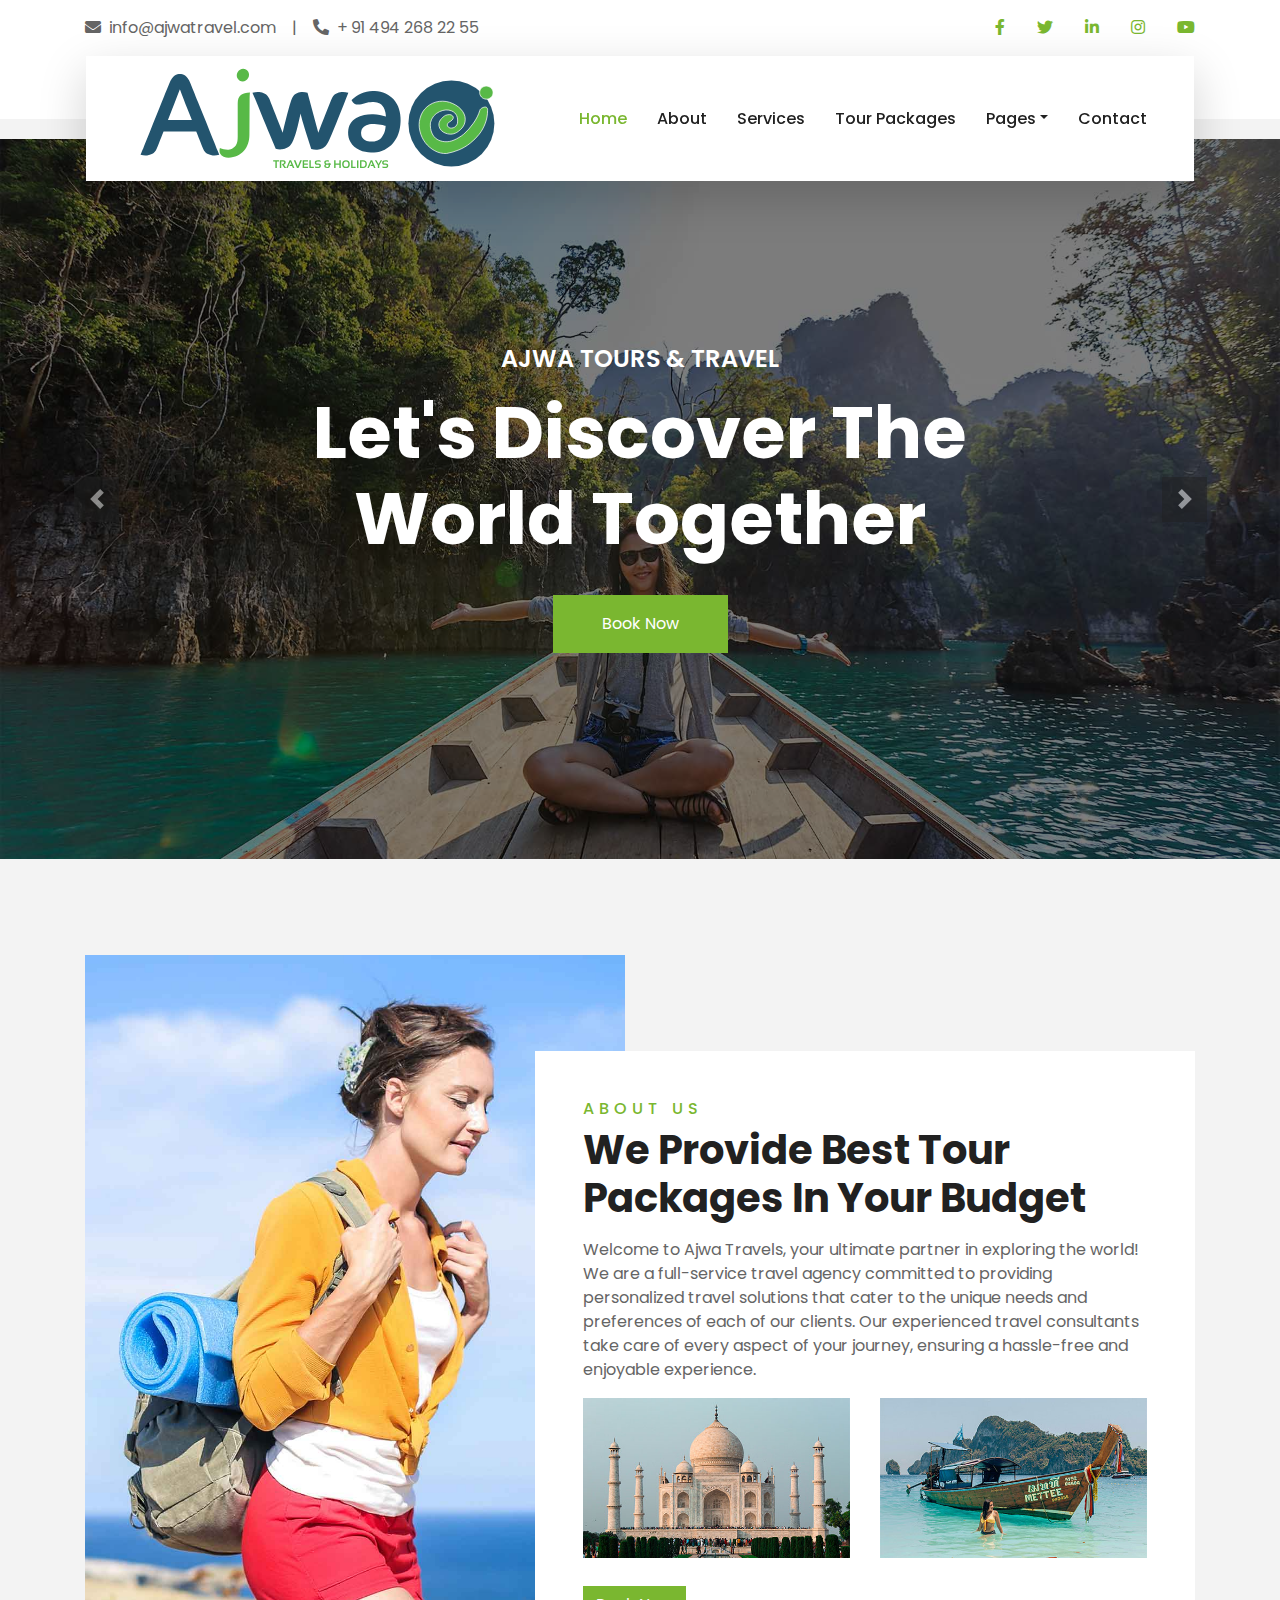
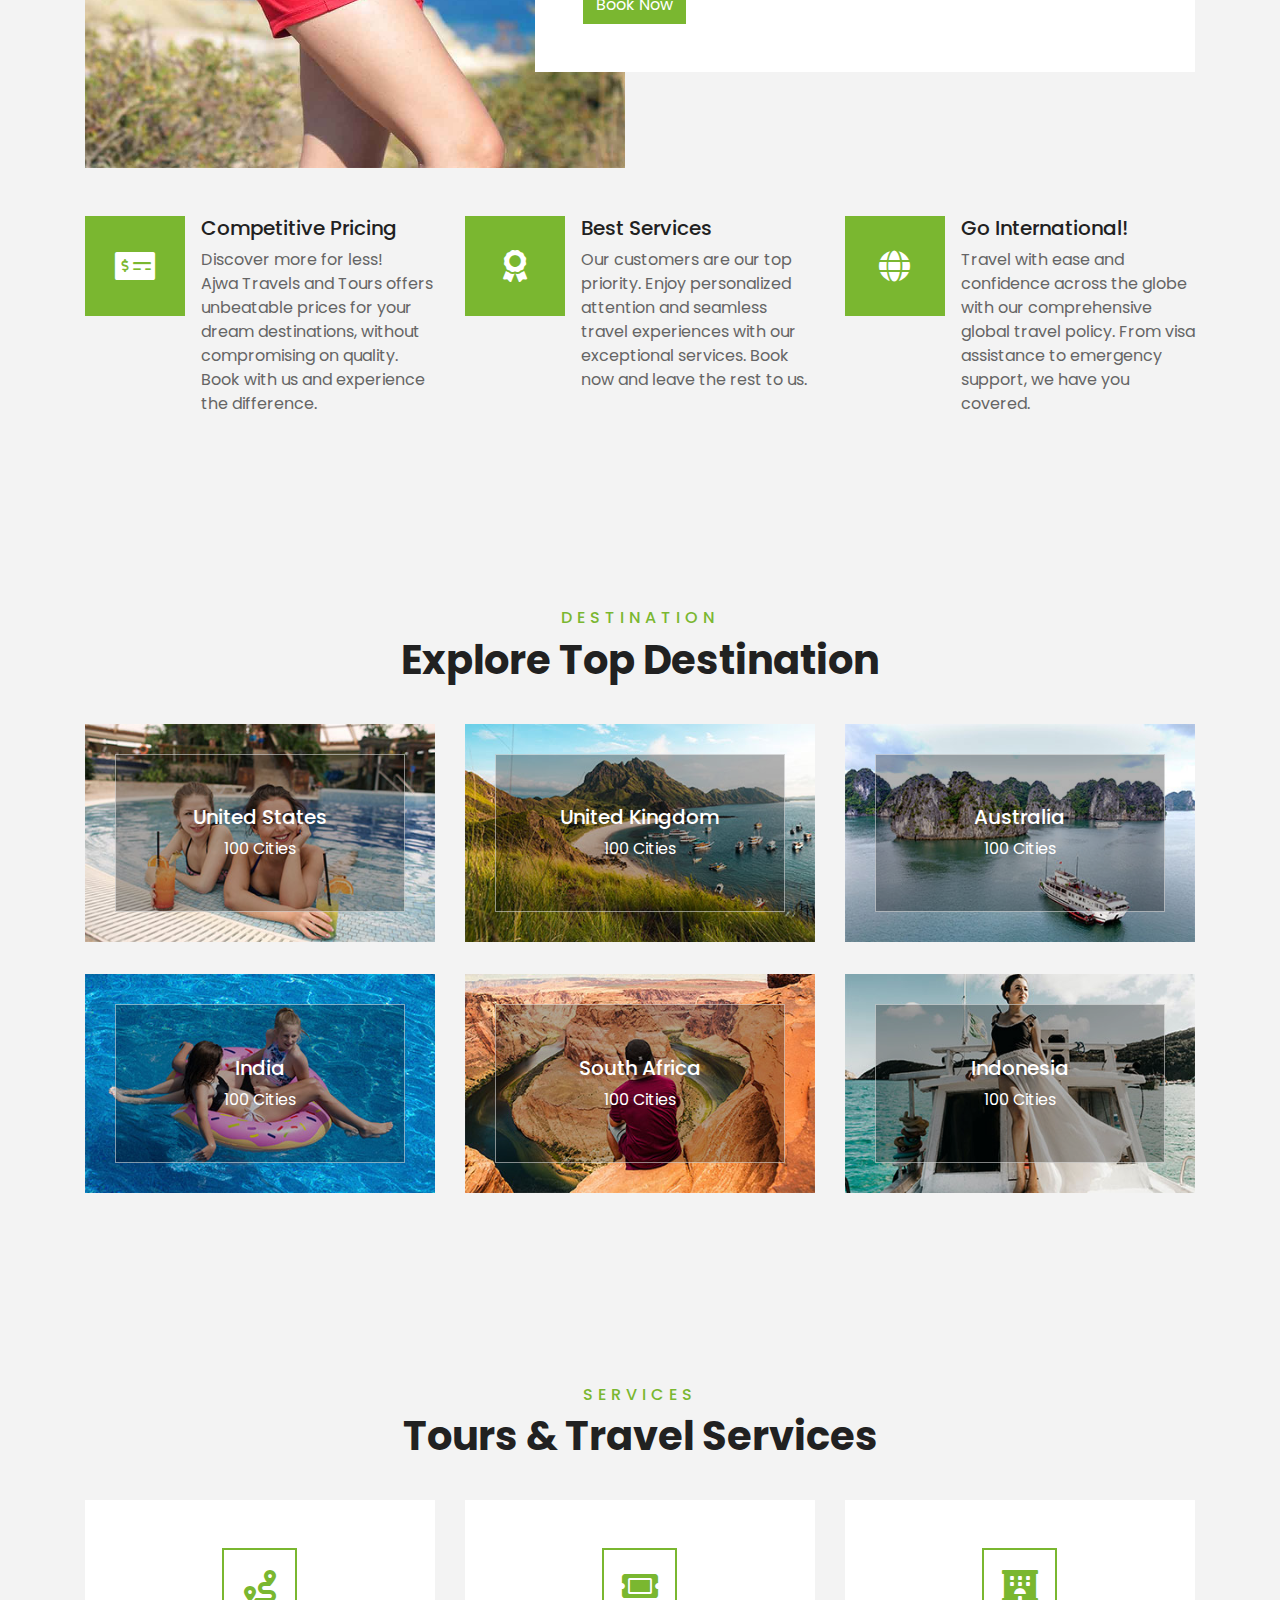
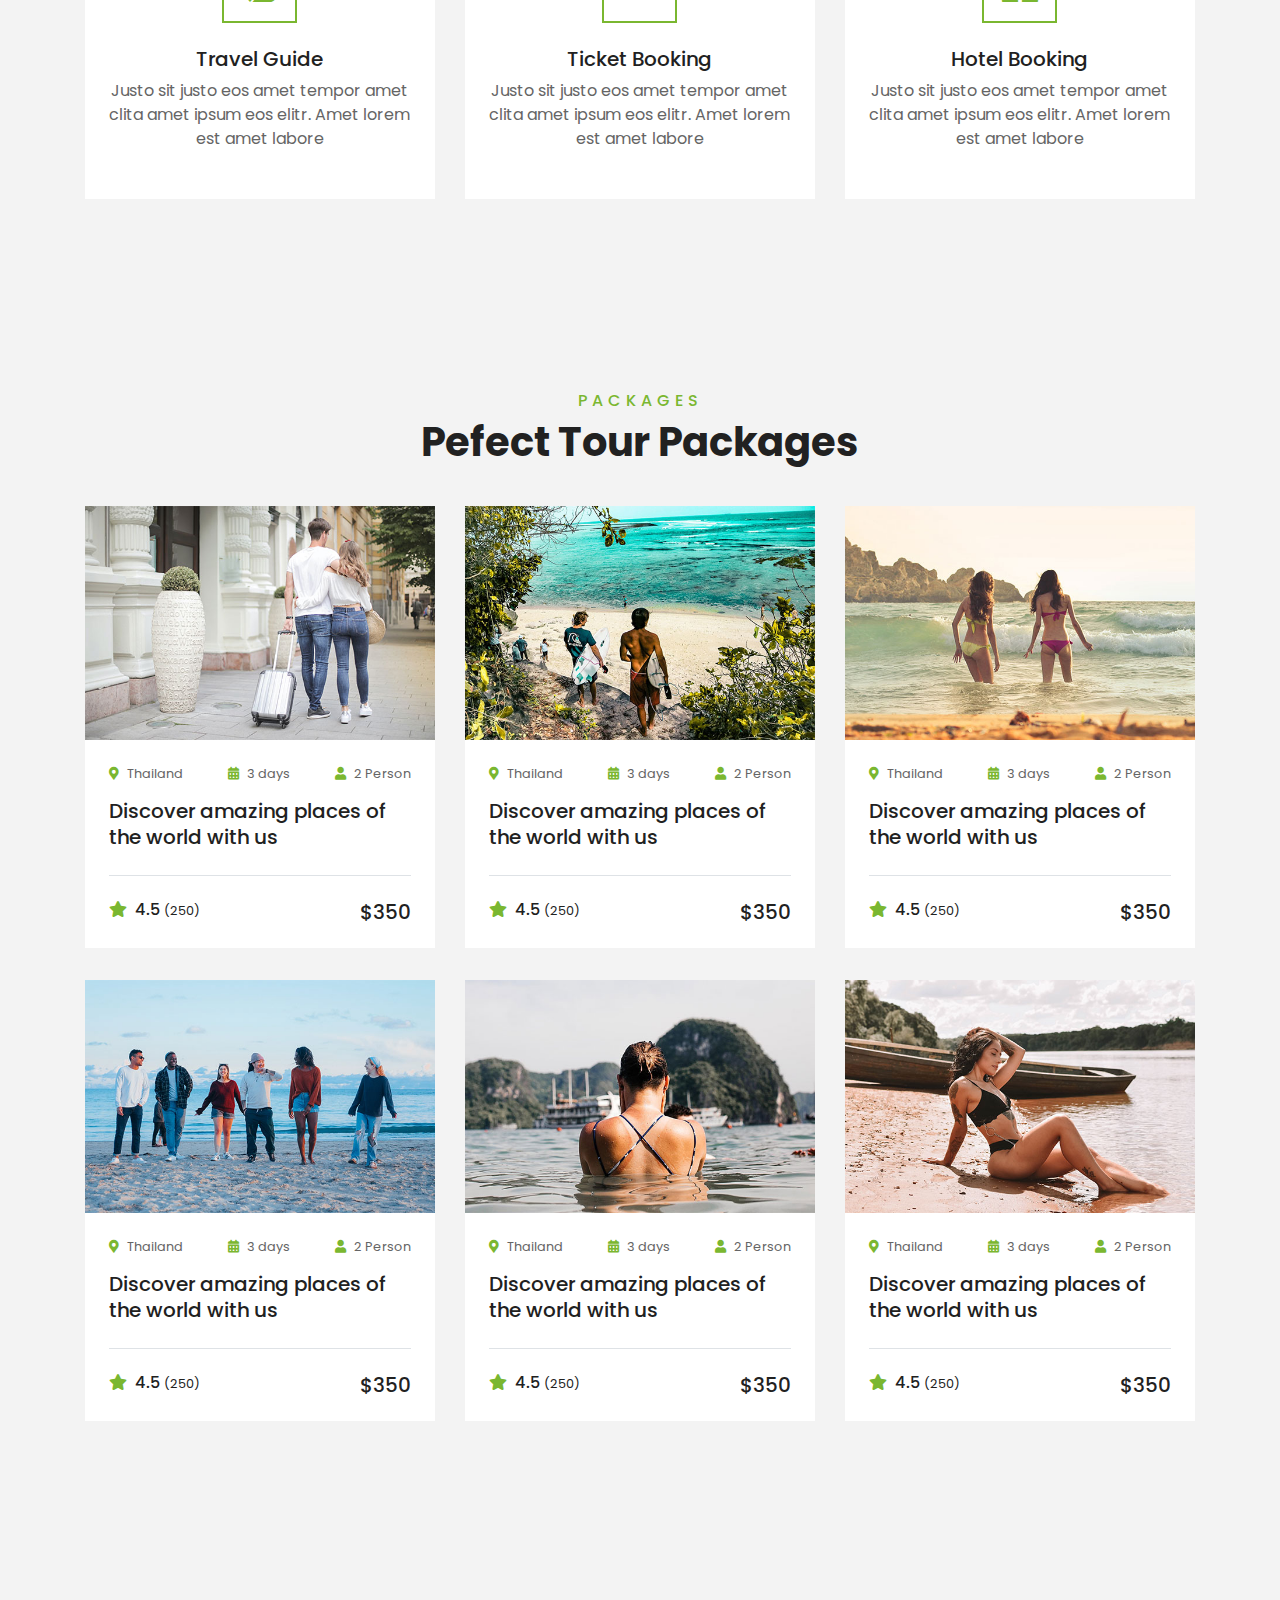
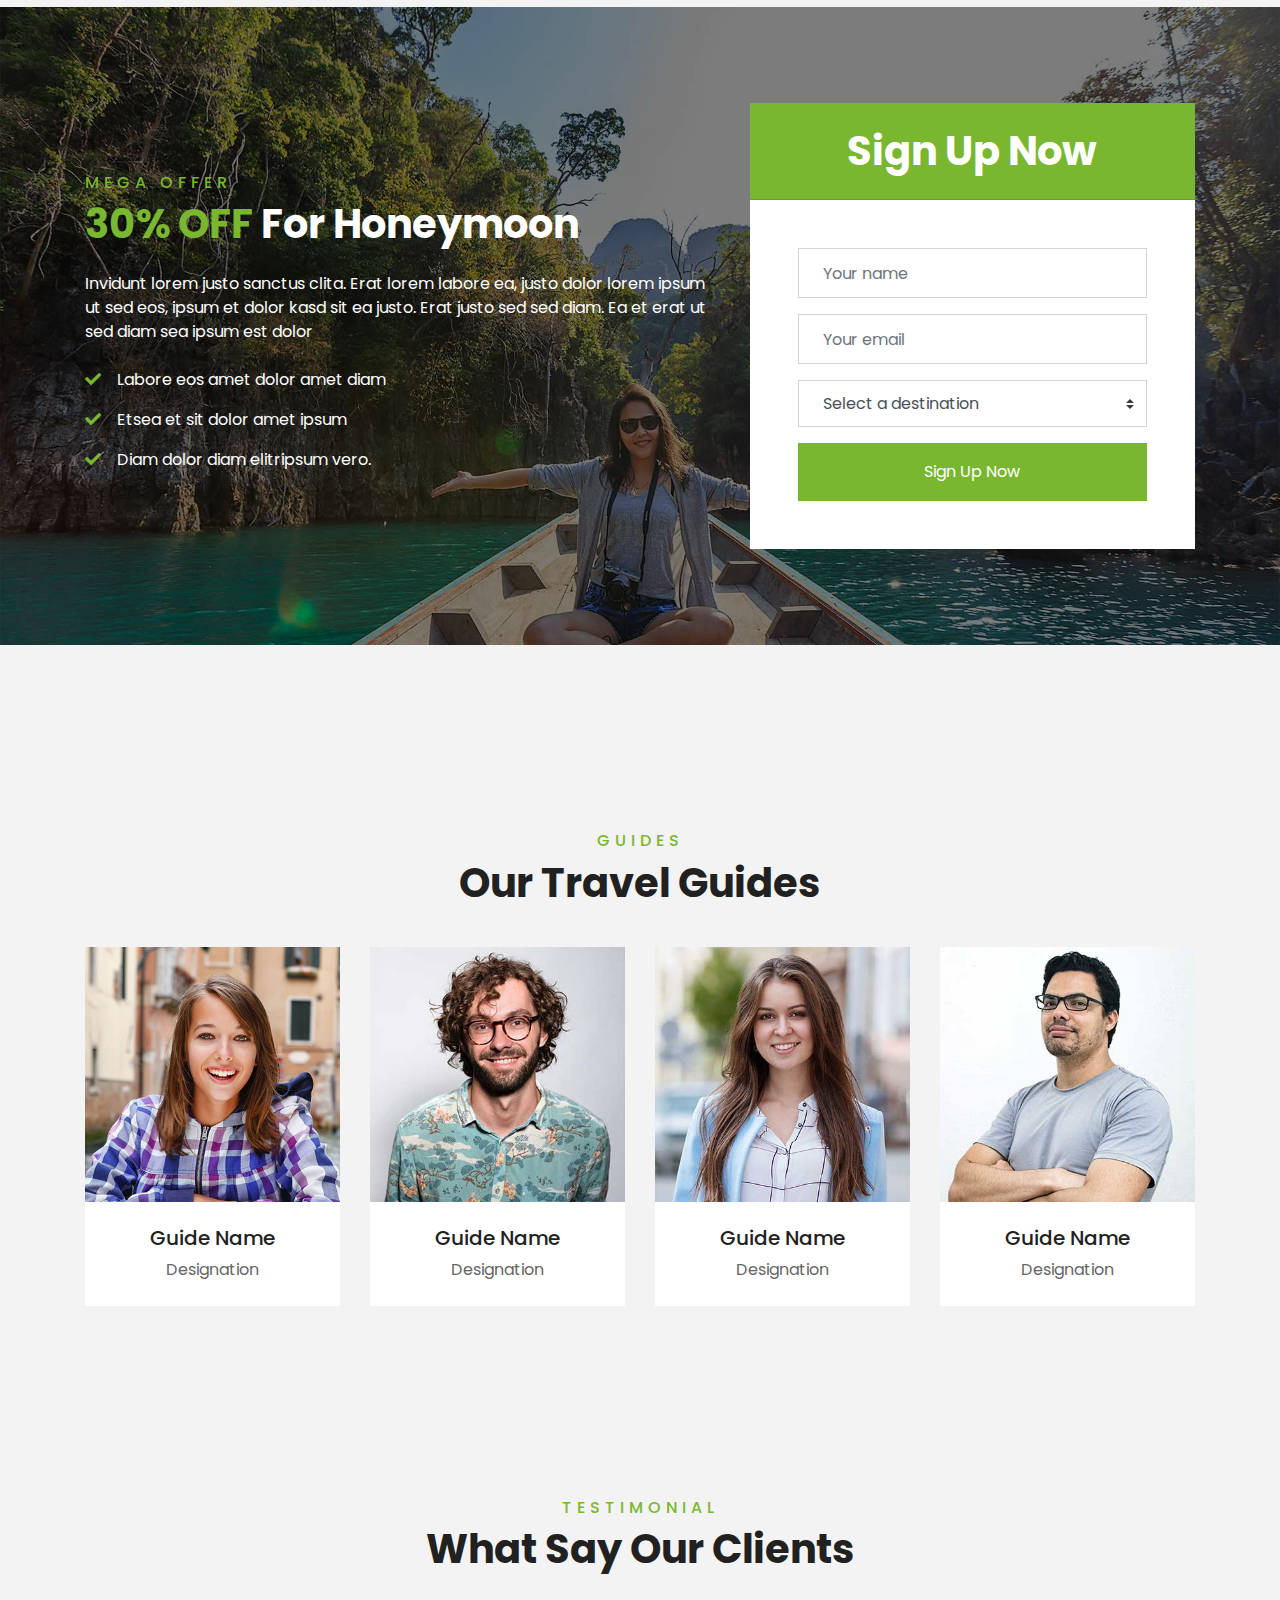
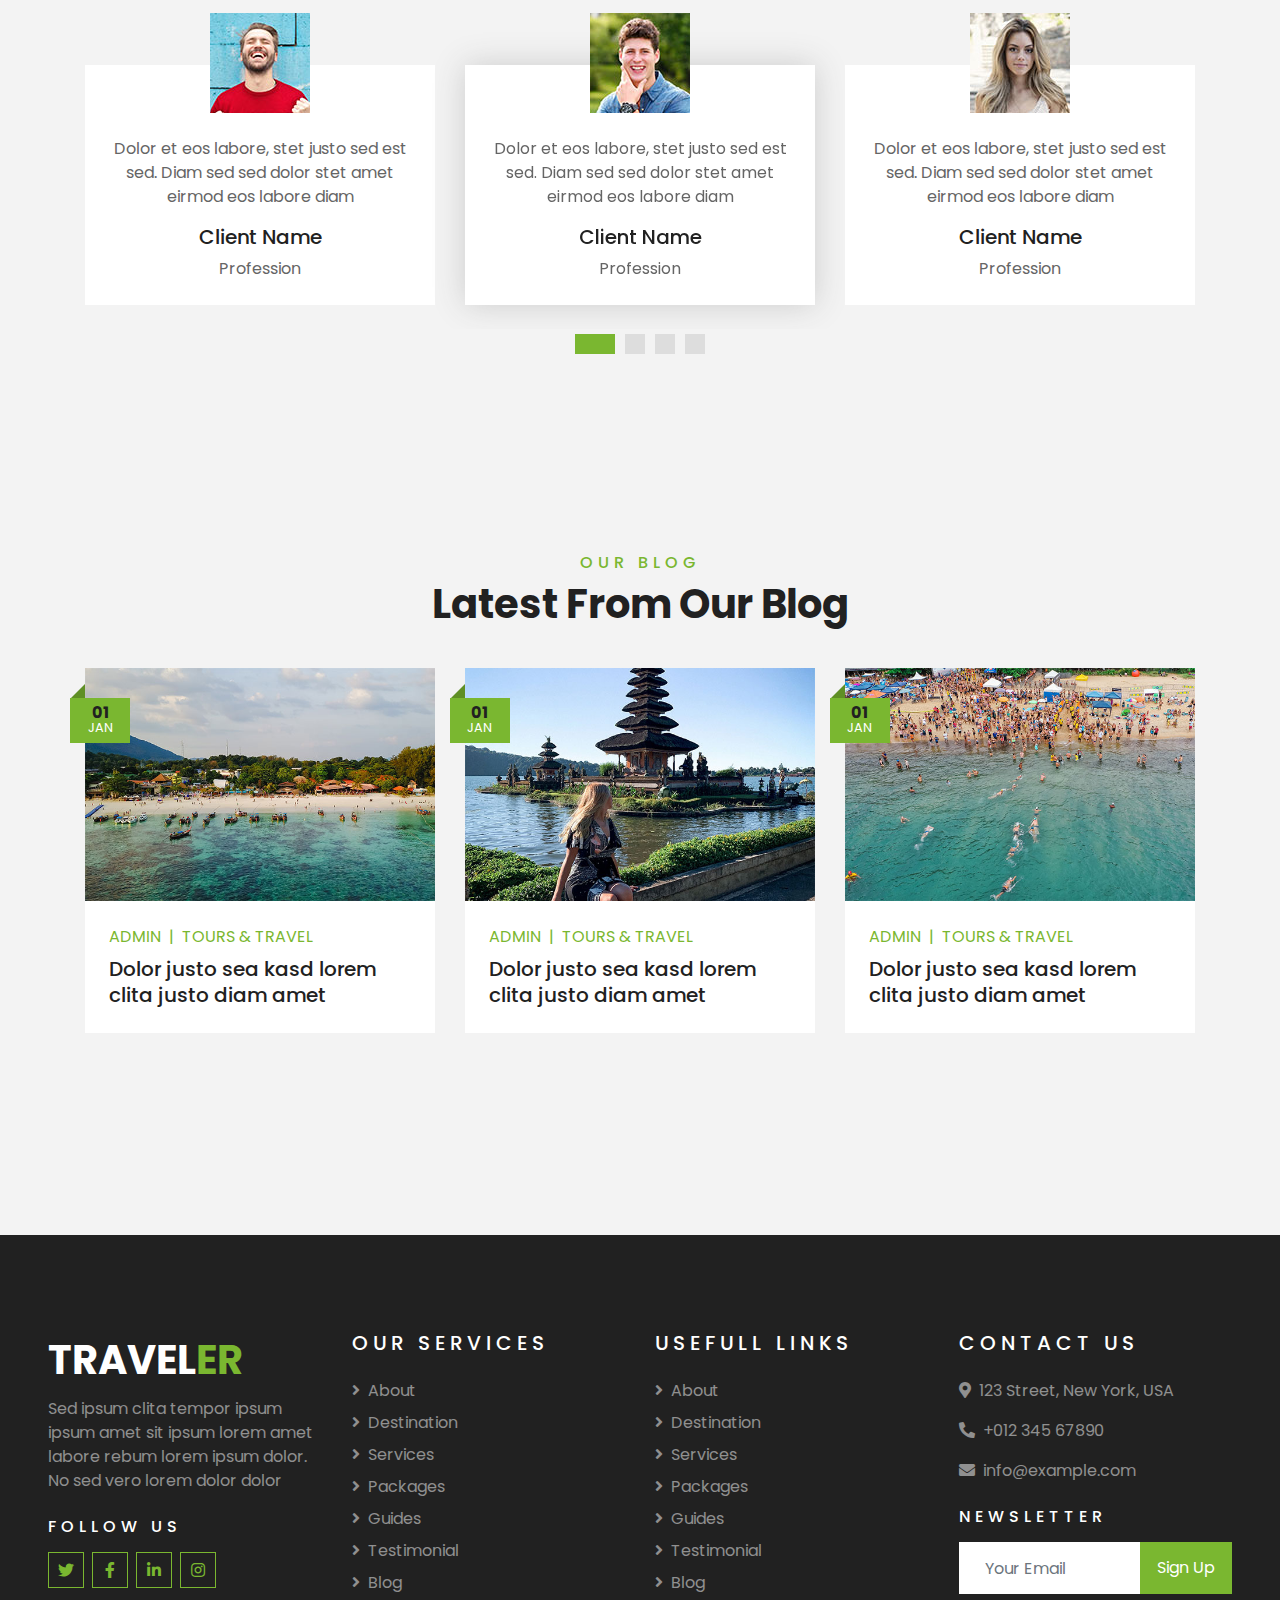
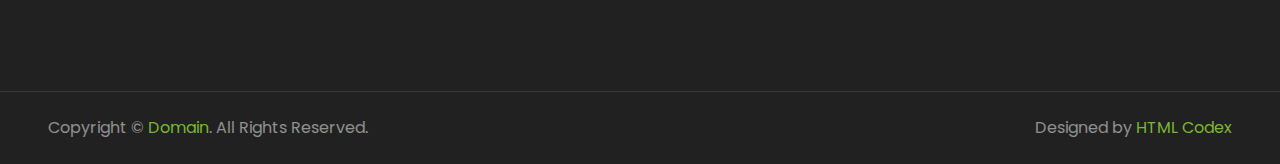
<file: index.html>
<!DOCTYPE html>
<html lang="en">

<head>
    <meta charset="utf-8">
    <title>Ajwa Travels & Tours</title>
    <meta content="width=device-width, initial-scale=1.0" name="viewport">
    <meta content="Free HTML Templates" name="keywords">
    <meta content="Free HTML Templates" name="description">

    <!-- Favicon -->
    <link href="img/favicon.ico" rel="icon">

    <!-- Google Web Fonts -->
    <link rel="preconnect" href="https://fonts.gstatic.com">
    <link href="https://fonts.googleapis.com/css2?family=Poppins:wght@400;500;600;700&display=swap" rel="stylesheet">

    <!-- Font Awesome -->
    <link href="https://cdnjs.cloudflare.com/ajax/libs/font-awesome/5.10.0/css/all.min.css" rel="stylesheet">

    <!-- Libraries Stylesheet -->
    <link href="lib/owlcarousel/assets/owl.carousel.min.css" rel="stylesheet">
    <link href="lib/tempusdominus/css/tempusdominus-bootstrap-4.min.css" rel="stylesheet" />

    <!-- Customized Bootstrap Stylesheet -->
    <link href="css/style.css" rel="stylesheet">
</head>

<body>
    <!-- Topbar Start -->
    <div class="container-fluid bg-light pt-3 d-none d-lg-block">
        <div class="container">
            <div class="row">
                <div class="col-lg-6 text-center text-lg-left mb-2 mb-lg-0">
                    <div class="d-inline-flex align-items-center">
                        <p><i class="fa fa-envelope mr-2"></i>info@ajwatravel.com</p>
                        <p class="text-body px-3">|</p>
                        <p><i class="fa fa-phone-alt mr-2"></i>+ 91 494 268 22 55</p>
                    </div>
                </div>
                <div class="col-lg-6 text-center text-lg-right">
                    <div class="d-inline-flex align-items-center">
                        <a class="text-primary px-3" href="">
                            <i class="fab fa-facebook-f"></i>
                        </a>
                        <a class="text-primary px-3" href="">
                            <i class="fab fa-twitter"></i>
                        </a>
                        <a class="text-primary px-3" href="">
                            <i class="fab fa-linkedin-in"></i>
                        </a>
                        <a class="text-primary px-3" href="">
                            <i class="fab fa-instagram"></i>
                        </a>
                        <a class="text-primary pl-3" href="">
                            <i class="fab fa-youtube"></i>
                        </a>
                    </div>
                </div>
            </div>
        </div>
    </div>
    <!-- Topbar End -->


    <!-- Navbar Start -->
    <div class="container-fluid position-relative nav-bar p-0">
        <div class="container-lg position-relative p-0 px-lg-3" style="z-index: 9;">
            <nav class="navbar navbar-expand-lg bg-light navbar-light shadow-lg py-3 py-lg-0 pl-3 pl-lg-5">
                <a href="" class="navbar-brand">
                    <img src="img/ajwa-logo.svg" alt="">
                </a>
                <button type="button" class="navbar-toggler" data-toggle="collapse" data-target="#navbarCollapse">
                    <span class="navbar-toggler-icon"></span>
                </button>
                <div class="collapse navbar-collapse justify-content-between px-3" id="navbarCollapse">
                    <div class="navbar-nav ml-auto py-0">
                        <a href="index.html" class="nav-item nav-link active">Home</a>
                        <a href="about.html" class="nav-item nav-link">About</a>
                        <a href="service.html" class="nav-item nav-link">Services</a>
                        <a href="package.html" class="nav-item nav-link">Tour Packages</a>
                        <div class="nav-item dropdown">
                            <a href="#" class="nav-link dropdown-toggle" data-toggle="dropdown">Pages</a>
                            <div class="dropdown-menu border-0 rounded-0 m-0">
                                <a href="blog.html" class="dropdown-item">Blog Grid</a>
                                <a href="single.html" class="dropdown-item">Blog Detail</a>
                                <a href="destination.html" class="dropdown-item">Destination</a>
                                <a href="guide.html" class="dropdown-item">Travel Guides</a>
                                <a href="testimonial.html" class="dropdown-item">Testimonial</a>
                            </div>
                        </div>
                        <a href="contact.html" class="nav-item nav-link">Contact</a>
                    </div>
                </div>
            </nav>
        </div>
    </div>
    <!-- Navbar End -->


    <!-- Carousel Start -->
    <div class="container-fluid p-0">
        <div id="header-carousel" class="carousel slide" data-ride="carousel">
            <div class="carousel-inner">
                <div class="carousel-item active">
                    <img class="w-100" src="img/carousel-1.jpg" alt="Image">
                    <div class="carousel-caption d-flex flex-column align-items-center justify-content-center">
                        <div class="p-3" style="max-width: 900px;">
                            <h4 class="text-white text-uppercase mb-md-3">Ajwa Tours & Travel</h4>
                            <h1 class="display-3 text-white mb-md-4">Let's Discover The World Together</h1>
                            <a href="contact.html" class="btn btn-primary py-md-3 px-md-5 mt-2">Book Now </a>
                        </div>
                    </div>
                </div>
                <div class="carousel-item">
                    <img class="w-100" src="img/carousel-2.jpg" alt="Image">
                    <div class="carousel-caption d-flex flex-column align-items-center justify-content-center">
                        <div class="p-3" style="max-width: 900px;">
                            <h4 class="text-white text-uppercase mb-md-3">Ajwa Tours & Travel</h4>
                            <h1 class="display-3 text-white mb-md-4">Discover Amazing Places With Us</h1>
                            <a href="contact.html" class="btn btn-primary py-md-3 px-md-5 mt-2">Book Now</a>
                        </div>
                    </div>
                </div>
            </div>
            <a class="carousel-control-prev" href="#header-carousel" data-slide="prev">
                <div class="btn btn-dark" style="width: 45px; height: 45px;">
                    <span class="carousel-control-prev-icon mb-n2"></span>
                </div>
            </a>
            <a class="carousel-control-next" href="#header-carousel" data-slide="next">
                <div class="btn btn-dark" style="width: 45px; height: 45px;">
                    <span class="carousel-control-next-icon mb-n2"></span>
                </div>
            </a>
        </div>
    </div>
    <!-- Carousel End -->

    <!-- About Start -->
    <div class="container-fluid py-5">
        <div class="container pt-5">
            <div class="row">
                <div class="col-lg-6" style="min-height: 500px;">
                    <div class="position-relative h-100">
                        <img class="position-absolute w-100 h-100" src="img/about.jpg" style="object-fit: cover;">
                    </div>
                </div>
                <div class="col-lg-6 pt-5 pb-lg-5">
                    <div class="about-text bg-white p-4 p-lg-5 my-lg-5">
                        <h6 class="text-primary text-uppercase" style="letter-spacing: 5px;">About Us</h6>
                        <h1 class="mb-3">We Provide Best Tour Packages In Your Budget</h1>
                        <p>Welcome to Ajwa Travels, your ultimate partner in exploring the world! We are a full-service travel agency committed to providing personalized travel solutions that cater to the unique needs and preferences of each of our clients. Our experienced travel consultants take care of every aspect of your journey, ensuring a hassle-free and enjoyable experience.</p>
                        <div class="row mb-4">
                            <div class="col-6">
                                <img class="img-fluid" src="img/about-1.jpg" alt="">
                            </div>
                            <div class="col-6">
                                <img class="img-fluid" src="img/about-2.jpg" alt="">
                            </div>
                        </div>
                        <a href="" class="btn btn-primary mt-1">Book Now</a>
                    </div>
                </div>
            </div>
        </div>
    </div>
    <!-- About End -->


    <!-- Feature Start -->
    <div class="container-fluid pb-5">
        <div class="container pb-5">
            <div class="row">
                <div class="col-md-4">
                    <div class="d-flex mb-4 mb-lg-0">
                        <div class="d-flex flex-shrink-0 align-items-center justify-content-center bg-primary mr-3" style="height: 100px; width: 100px;">
                            <i class="fa fa-2x fa-money-check-alt text-white"></i>
                        </div>
                        <div class="d-flex flex-column">
                            <h5 class="">Competitive Pricing</h5>
                            <p class="m-0">Discover more for less!</p>
                            <p class="m-0"> Ajwa Travels and Tours offers unbeatable prices for your dream destinations, without compromising on quality.</p>
                            <p class="m-0">Book with us and experience the difference.</p>
                        </div>
                    </div>
                </div>
                <div class="col-md-4">
                    <div class="d-flex mb-4 mb-lg-0">
                        <div class="d-flex flex-shrink-0 align-items-center justify-content-center bg-primary mr-3" style="height: 100px; width: 100px;">
                            <i class="fa fa-2x fa-award text-white"></i>
                        </div>
                        <div class="d-flex flex-column">
                            <h5 class="">Best Services</h5>
                            <p class="m-0">Our customers are our top priority. Enjoy personalized attention and seamless travel experiences with our exceptional services. Book now and leave the rest to us.</p>
                        </div>
                    </div>
                </div>
                <div class="col-md-4">
                    <div class="d-flex mb-4 mb-lg-0">
                        <div class="d-flex flex-shrink-0 align-items-center justify-content-center bg-primary mr-3" style="height: 100px; width: 100px;">
                            <i class="fa fa-2x fa-globe text-white"></i>
                        </div>
                        <div class="d-flex flex-column">
                            <h5 class="">Go International!</h5>
                            <p class="m-0">Travel with ease and confidence across the globe with our comprehensive global travel policy. From visa assistance to emergency support, we have you covered.</p>
                        </div>
                    </div>
                </div>
            </div>
        </div>
    </div>
    <!-- Feature End -->


    <!-- Destination Start -->
    <div class="container-fluid py-5">
        <div class="container pt-5 pb-3">
            <div class="text-center mb-3 pb-3">
                <h6 class="text-primary text-uppercase" style="letter-spacing: 5px;">Destination</h6>
                <h1>Explore Top Destination</h1>
            </div>
            <div class="row">
                <div class="col-lg-4 col-md-6 mb-4">
                    <div class="destination-item position-relative overflow-hidden mb-2">
                        <img class="img-fluid" src="img/destination-1.jpg" alt="">
                        <a class="destination-overlay text-white text-decoration-none" href="">
                            <h5 class="text-white">United States</h5>
                            <span>100 Cities</span>
                        </a>
                    </div>
                </div>
                <div class="col-lg-4 col-md-6 mb-4">
                    <div class="destination-item position-relative overflow-hidden mb-2">
                        <img class="img-fluid" src="img/destination-2.jpg" alt="">
                        <a class="destination-overlay text-white text-decoration-none" href="">
                            <h5 class="text-white">United Kingdom</h5>
                            <span>100 Cities</span>
                        </a>
                    </div>
                </div>
                <div class="col-lg-4 col-md-6 mb-4">
                    <div class="destination-item position-relative overflow-hidden mb-2">
                        <img class="img-fluid" src="img/destination-3.jpg" alt="">
                        <a class="destination-overlay text-white text-decoration-none" href="">
                            <h5 class="text-white">Australia</h5>
                            <span>100 Cities</span>
                        </a>
                    </div>
                </div>
                <div class="col-lg-4 col-md-6 mb-4">
                    <div class="destination-item position-relative overflow-hidden mb-2">
                        <img class="img-fluid" src="img/destination-4.jpg" alt="">
                        <a class="destination-overlay text-white text-decoration-none" href="">
                            <h5 class="text-white">India</h5>
                            <span>100 Cities</span>
                        </a>
                    </div>
                </div>
                <div class="col-lg-4 col-md-6 mb-4">
                    <div class="destination-item position-relative overflow-hidden mb-2">
                        <img class="img-fluid" src="img/destination-5.jpg" alt="">
                        <a class="destination-overlay text-white text-decoration-none" href="">
                            <h5 class="text-white">South Africa</h5>
                            <span>100 Cities</span>
                        </a>
                    </div>
                </div>
                <div class="col-lg-4 col-md-6 mb-4">
                    <div class="destination-item position-relative overflow-hidden mb-2">
                        <img class="img-fluid" src="img/destination-6.jpg" alt="">
                        <a class="destination-overlay text-white text-decoration-none" href="">
                            <h5 class="text-white">Indonesia</h5>
                            <span>100 Cities</span>
                        </a>
                    </div>
                </div>
            </div>
        </div>
    </div>
    <!-- Destination Start -->


    <!-- Service Start -->
    <div class="container-fluid py-5">
        <div class="container pt-5 pb-3">
            <div class="text-center mb-3 pb-3">
                <h6 class="text-primary text-uppercase" style="letter-spacing: 5px;">Services</h6>
                <h1>Tours & Travel Services</h1>
            </div>
            <div class="row">
                <div class="col-lg-4 col-md-6 mb-4">
                    <div class="service-item bg-white text-center mb-2 py-5 px-4">
                        <i class="fa fa-2x fa-route mx-auto mb-4"></i>
                        <h5 class="mb-2">Travel Guide</h5>
                        <p class="m-0">Justo sit justo eos amet tempor amet clita amet ipsum eos elitr. Amet lorem est amet labore</p>
                    </div>
                </div>
                <div class="col-lg-4 col-md-6 mb-4">
                    <div class="service-item bg-white text-center mb-2 py-5 px-4">
                        <i class="fa fa-2x fa-ticket-alt mx-auto mb-4"></i>
                        <h5 class="mb-2">Ticket Booking</h5>
                        <p class="m-0">Justo sit justo eos amet tempor amet clita amet ipsum eos elitr. Amet lorem est amet labore</p>
                    </div>
                </div>
                <div class="col-lg-4 col-md-6 mb-4">
                    <div class="service-item bg-white text-center mb-2 py-5 px-4">
                        <i class="fa fa-2x fa-hotel mx-auto mb-4"></i>
                        <h5 class="mb-2">Hotel Booking</h5>
                        <p class="m-0">Justo sit justo eos amet tempor amet clita amet ipsum eos elitr. Amet lorem est amet labore</p>
                    </div>
                </div>
            </div>
        </div>
    </div>
    <!-- Service End -->


    <!-- Packages Start -->
    <div class="container-fluid py-5">
        <div class="container pt-5 pb-3">
            <div class="text-center mb-3 pb-3">
                <h6 class="text-primary text-uppercase" style="letter-spacing: 5px;">Packages</h6>
                <h1>Pefect Tour Packages</h1>
            </div>
            <div class="row">
                <div class="col-lg-4 col-md-6 mb-4">
                    <div class="package-item bg-white mb-2">
                        <img class="img-fluid" src="img/package-1.jpg" alt="">
                        <div class="p-4">
                            <div class="d-flex justify-content-between mb-3">
                                <small class="m-0"><i class="fa fa-map-marker-alt text-primary mr-2"></i>Thailand</small>
                                <small class="m-0"><i class="fa fa-calendar-alt text-primary mr-2"></i>3 days</small>
                                <small class="m-0"><i class="fa fa-user text-primary mr-2"></i>2 Person</small>
                            </div>
                            <a class="h5 text-decoration-none" href="">Discover amazing places of the world with us</a>
                            <div class="border-top mt-4 pt-4">
                                <div class="d-flex justify-content-between">
                                    <h6 class="m-0"><i class="fa fa-star text-primary mr-2"></i>4.5 <small>(250)</small></h6>
                                    <h5 class="m-0">$350</h5>
                                </div>
                            </div>
                        </div>
                    </div>
                </div>
                <div class="col-lg-4 col-md-6 mb-4">
                    <div class="package-item bg-white mb-2">
                        <img class="img-fluid" src="img/package-2.jpg" alt="">
                        <div class="p-4">
                            <div class="d-flex justify-content-between mb-3">
                                <small class="m-0"><i class="fa fa-map-marker-alt text-primary mr-2"></i>Thailand</small>
                                <small class="m-0"><i class="fa fa-calendar-alt text-primary mr-2"></i>3 days</small>
                                <small class="m-0"><i class="fa fa-user text-primary mr-2"></i>2 Person</small>
                            </div>
                            <a class="h5 text-decoration-none" href="">Discover amazing places of the world with us</a>
                            <div class="border-top mt-4 pt-4">
                                <div class="d-flex justify-content-between">
                                    <h6 class="m-0"><i class="fa fa-star text-primary mr-2"></i>4.5 <small>(250)</small></h6>
                                    <h5 class="m-0">$350</h5>
                                </div>
                            </div>
                        </div>
                    </div>
                </div>
                <div class="col-lg-4 col-md-6 mb-4">
                    <div class="package-item bg-white mb-2">
                        <img class="img-fluid" src="img/package-3.jpg" alt="">
                        <div class="p-4">
                            <div class="d-flex justify-content-between mb-3">
                                <small class="m-0"><i class="fa fa-map-marker-alt text-primary mr-2"></i>Thailand</small>
                                <small class="m-0"><i class="fa fa-calendar-alt text-primary mr-2"></i>3 days</small>
                                <small class="m-0"><i class="fa fa-user text-primary mr-2"></i>2 Person</small>
                            </div>
                            <a class="h5 text-decoration-none" href="">Discover amazing places of the world with us</a>
                            <div class="border-top mt-4 pt-4">
                                <div class="d-flex justify-content-between">
                                    <h6 class="m-0"><i class="fa fa-star text-primary mr-2"></i>4.5 <small>(250)</small></h6>
                                    <h5 class="m-0">$350</h5>
                                </div>
                            </div>
                        </div>
                    </div>
                </div>
                <div class="col-lg-4 col-md-6 mb-4">
                    <div class="package-item bg-white mb-2">
                        <img class="img-fluid" src="img/package-4.jpg" alt="">
                        <div class="p-4">
                            <div class="d-flex justify-content-between mb-3">
                                <small class="m-0"><i class="fa fa-map-marker-alt text-primary mr-2"></i>Thailand</small>
                                <small class="m-0"><i class="fa fa-calendar-alt text-primary mr-2"></i>3 days</small>
                                <small class="m-0"><i class="fa fa-user text-primary mr-2"></i>2 Person</small>
                            </div>
                            <a class="h5 text-decoration-none" href="">Discover amazing places of the world with us</a>
                            <div class="border-top mt-4 pt-4">
                                <div class="d-flex justify-content-between">
                                    <h6 class="m-0"><i class="fa fa-star text-primary mr-2"></i>4.5 <small>(250)</small></h6>
                                    <h5 class="m-0">$350</h5>
                                </div>
                            </div>
                        </div>
                    </div>
                </div>
                <div class="col-lg-4 col-md-6 mb-4">
                    <div class="package-item bg-white mb-2">
                        <img class="img-fluid" src="img/package-5.jpg" alt="">
                        <div class="p-4">
                            <div class="d-flex justify-content-between mb-3">
                                <small class="m-0"><i class="fa fa-map-marker-alt text-primary mr-2"></i>Thailand</small>
                                <small class="m-0"><i class="fa fa-calendar-alt text-primary mr-2"></i>3 days</small>
                                <small class="m-0"><i class="fa fa-user text-primary mr-2"></i>2 Person</small>
                            </div>
                            <a class="h5 text-decoration-none" href="">Discover amazing places of the world with us</a>
                            <div class="border-top mt-4 pt-4">
                                <div class="d-flex justify-content-between">
                                    <h6 class="m-0"><i class="fa fa-star text-primary mr-2"></i>4.5 <small>(250)</small></h6>
                                    <h5 class="m-0">$350</h5>
                                </div>
                            </div>
                        </div>
                    </div>
                </div>
                <div class="col-lg-4 col-md-6 mb-4">
                    <div class="package-item bg-white mb-2">
                        <img class="img-fluid" src="img/package-6.jpg" alt="">
                        <div class="p-4">
                            <div class="d-flex justify-content-between mb-3">
                                <small class="m-0"><i class="fa fa-map-marker-alt text-primary mr-2"></i>Thailand</small>
                                <small class="m-0"><i class="fa fa-calendar-alt text-primary mr-2"></i>3 days</small>
                                <small class="m-0"><i class="fa fa-user text-primary mr-2"></i>2 Person</small>
                            </div>
                            <a class="h5 text-decoration-none" href="">Discover amazing places of the world with us</a>
                            <div class="border-top mt-4 pt-4">
                                <div class="d-flex justify-content-between">
                                    <h6 class="m-0"><i class="fa fa-star text-primary mr-2"></i>4.5 <small>(250)</small></h6>
                                    <h5 class="m-0">$350</h5>
                                </div>
                            </div>
                        </div>
                    </div>
                </div>
            </div>
        </div>
    </div>
    <!-- Packages End -->


    <!-- Registration Start -->
    <div class="container-fluid bg-registration py-5" style="margin: 90px 0;">
        <div class="container py-5">
            <div class="row align-items-center">
                <div class="col-lg-7 mb-5 mb-lg-0">
                    <div class="mb-4">
                        <h6 class="text-primary text-uppercase" style="letter-spacing: 5px;">Mega Offer</h6>
                        <h1 class="text-white"><span class="text-primary">30% OFF</span> For Honeymoon</h1>
                    </div>
                    <p class="text-white">Invidunt lorem justo sanctus clita. Erat lorem labore ea, justo dolor lorem ipsum ut sed eos,
                        ipsum et dolor kasd sit ea justo. Erat justo sed sed diam. Ea et erat ut sed diam sea ipsum est
                        dolor</p>
                    <ul class="list-inline text-white m-0">
                        <li class="py-2"><i class="fa fa-check text-primary mr-3"></i>Labore eos amet dolor amet diam</li>
                        <li class="py-2"><i class="fa fa-check text-primary mr-3"></i>Etsea et sit dolor amet ipsum</li>
                        <li class="py-2"><i class="fa fa-check text-primary mr-3"></i>Diam dolor diam elitripsum vero.</li>
                    </ul>
                </div>
                <div class="col-lg-5">
                    <div class="card border-0">
                        <div class="card-header bg-primary text-center p-4">
                            <h1 class="text-white m-0">Sign Up Now</h1>
                        </div>
                        <div class="card-body rounded-bottom bg-white p-5">
                            <form>
                                <div class="form-group">
                                    <input type="text" class="form-control p-4" placeholder="Your name" required="required" />
                                </div>
                                <div class="form-group">
                                    <input type="email" class="form-control p-4" placeholder="Your email" required="required" />
                                </div>
                                <div class="form-group">
                                    <select class="custom-select px-4" style="height: 47px;">
                                        <option selected>Select a destination</option>
                                        <option value="1">destination 1</option>
                                        <option value="2">destination 1</option>
                                        <option value="3">destination 1</option>
                                    </select>
                                </div>
                                <div>
                                    <button class="btn btn-primary btn-block py-3" type="submit">Sign Up Now</button>
                                </div>
                            </form>
                        </div>
                    </div>
                </div>
            </div>
        </div>
    </div>
    <!-- Registration End -->


    <!-- Team Start -->
    <div class="container-fluid py-5">
        <div class="container pt-5 pb-3">
            <div class="text-center mb-3 pb-3">
                <h6 class="text-primary text-uppercase" style="letter-spacing: 5px;">Guides</h6>
                <h1>Our Travel Guides</h1>
            </div>
            <div class="row">
                <div class="col-lg-3 col-md-4 col-sm-6 pb-2">
                    <div class="team-item bg-white mb-4">
                        <div class="team-img position-relative overflow-hidden">
                            <img class="img-fluid w-100" src="img/team-1.jpg" alt="">
                            <div class="team-social">
                                <a class="btn btn-outline-primary btn-square" href=""><i class="fab fa-twitter"></i></a>
                                <a class="btn btn-outline-primary btn-square" href=""><i class="fab fa-facebook-f"></i></a>
                                <a class="btn btn-outline-primary btn-square" href=""><i class="fab fa-instagram"></i></a>
                                <a class="btn btn-outline-primary btn-square" href=""><i class="fab fa-linkedin-in"></i></a>
                            </div>
                        </div>
                        <div class="text-center py-4">
                            <h5 class="text-truncate">Guide Name</h5>
                            <p class="m-0">Designation</p>
                        </div>
                    </div>
                </div>
                <div class="col-lg-3 col-md-4 col-sm-6 pb-2">
                    <div class="team-item bg-white mb-4">
                        <div class="team-img position-relative overflow-hidden">
                            <img class="img-fluid w-100" src="img/team-2.jpg" alt="">
                            <div class="team-social">
                                <a class="btn btn-outline-primary btn-square" href=""><i class="fab fa-twitter"></i></a>
                                <a class="btn btn-outline-primary btn-square" href=""><i class="fab fa-facebook-f"></i></a>
                                <a class="btn btn-outline-primary btn-square" href=""><i class="fab fa-instagram"></i></a>
                                <a class="btn btn-outline-primary btn-square" href=""><i class="fab fa-linkedin-in"></i></a>
                            </div>
                        </div>
                        <div class="text-center py-4">
                            <h5 class="text-truncate">Guide Name</h5>
                            <p class="m-0">Designation</p>
                        </div>
                    </div>
                </div>
                <div class="col-lg-3 col-md-4 col-sm-6 pb-2">
                    <div class="team-item bg-white mb-4">
                        <div class="team-img position-relative overflow-hidden">
                            <img class="img-fluid w-100" src="img/team-3.jpg" alt="">
                            <div class="team-social">
                                <a class="btn btn-outline-primary btn-square" href=""><i class="fab fa-twitter"></i></a>
                                <a class="btn btn-outline-primary btn-square" href=""><i class="fab fa-facebook-f"></i></a>
                                <a class="btn btn-outline-primary btn-square" href=""><i class="fab fa-instagram"></i></a>
                                <a class="btn btn-outline-primary btn-square" href=""><i class="fab fa-linkedin-in"></i></a>
                            </div>
                        </div>
                        <div class="text-center py-4">
                            <h5 class="text-truncate">Guide Name</h5>
                            <p class="m-0">Designation</p>
                        </div>
                    </div>
                </div>
                <div class="col-lg-3 col-md-4 col-sm-6 pb-2">
                    <div class="team-item bg-white mb-4">
                        <div class="team-img position-relative overflow-hidden">
                            <img class="img-fluid w-100" src="img/team-4.jpg" alt="">
                            <div class="team-social">
                                <a class="btn btn-outline-primary btn-square" href=""><i class="fab fa-twitter"></i></a>
                                <a class="btn btn-outline-primary btn-square" href=""><i class="fab fa-facebook-f"></i></a>
                                <a class="btn btn-outline-primary btn-square" href=""><i class="fab fa-instagram"></i></a>
                                <a class="btn btn-outline-primary btn-square" href=""><i class="fab fa-linkedin-in"></i></a>
                            </div>
                        </div>
                        <div class="text-center py-4">
                            <h5 class="text-truncate">Guide Name</h5>
                            <p class="m-0">Designation</p>
                        </div>
                    </div>
                </div>
            </div>
        </div>
    </div>
    <!-- Team End -->


    <!-- Testimonial Start -->
    <div class="container-fluid py-5">
        <div class="container py-5">
            <div class="text-center mb-3 pb-3">
                <h6 class="text-primary text-uppercase" style="letter-spacing: 5px;">Testimonial</h6>
                <h1>What Say Our Clients</h1>
            </div>
            <div class="owl-carousel testimonial-carousel">
                <div class="text-center pb-4">
                    <img class="img-fluid mx-auto" src="img/testimonial-1.jpg" style="width: 100px; height: 100px;" >
                    <div class="testimonial-text bg-white p-4 mt-n5">
                        <p class="mt-5">Dolor et eos labore, stet justo sed est sed. Diam sed sed dolor stet amet eirmod eos labore diam
                        </p>
                        <h5 class="text-truncate">Client Name</h5>
                        <span>Profession</span>
                    </div>
                </div>
                <div class="text-center">
                    <img class="img-fluid mx-auto" src="img/testimonial-2.jpg" style="width: 100px; height: 100px;" >
                    <div class="testimonial-text bg-white p-4 mt-n5">
                        <p class="mt-5">Dolor et eos labore, stet justo sed est sed. Diam sed sed dolor stet amet eirmod eos labore diam
                        </p>
                        <h5 class="text-truncate">Client Name</h5>
                        <span>Profession</span>
                    </div>
                </div>
                <div class="text-center">
                    <img class="img-fluid mx-auto" src="img/testimonial-3.jpg" style="width: 100px; height: 100px;" >
                    <div class="testimonial-text bg-white p-4 mt-n5">
                        <p class="mt-5">Dolor et eos labore, stet justo sed est sed. Diam sed sed dolor stet amet eirmod eos labore diam
                        </p>
                        <h5 class="text-truncate">Client Name</h5>
                        <span>Profession</span>
                    </div>
                </div>
                <div class="text-center">
                    <img class="img-fluid mx-auto" src="img/testimonial-4.jpg" style="width: 100px; height: 100px;" >
                    <div class="testimonial-text bg-white p-4 mt-n5">
                        <p class="mt-5">Dolor et eos labore, stet justo sed est sed. Diam sed sed dolor stet amet eirmod eos labore diam
                        </p>
                        <h5 class="text-truncate">Client Name</h5>
                        <span>Profession</span>
                    </div>
                </div>
            </div>
        </div>
    </div>
    <!-- Testimonial End -->


    <!-- Blog Start -->
    <div class="container-fluid py-5">
        <div class="container pt-5 pb-3">
            <div class="text-center mb-3 pb-3">
                <h6 class="text-primary text-uppercase" style="letter-spacing: 5px;">Our Blog</h6>
                <h1>Latest From Our Blog</h1>
            </div>
            <div class="row pb-3">
                <div class="col-lg-4 col-md-6 mb-4 pb-2">
                    <div class="blog-item">
                        <div class="position-relative">
                            <img class="img-fluid w-100" src="img/blog-1.jpg" alt="">
                            <div class="blog-date">
                                <h6 class="font-weight-bold mb-n1">01</h6>
                                <small class="text-white text-uppercase">Jan</small>
                            </div>
                        </div>
                        <div class="bg-white p-4">
                            <div class="d-flex mb-2">
                                <a class="text-primary text-uppercase text-decoration-none" href="">Admin</a>
                                <span class="text-primary px-2">|</span>
                                <a class="text-primary text-uppercase text-decoration-none" href="">Tours & Travel</a>
                            </div>
                            <a class="h5 m-0 text-decoration-none" href="">Dolor justo sea kasd lorem clita justo diam amet</a>
                        </div>
                    </div>
                </div>
                <div class="col-lg-4 col-md-6 mb-4 pb-2">
                    <div class="blog-item">
                        <div class="position-relative">
                            <img class="img-fluid w-100" src="img/blog-2.jpg" alt="">
                            <div class="blog-date">
                                <h6 class="font-weight-bold mb-n1">01</h6>
                                <small class="text-white text-uppercase">Jan</small>
                            </div>
                        </div>
                        <div class="bg-white p-4">
                            <div class="d-flex mb-2">
                                <a class="text-primary text-uppercase text-decoration-none" href="">Admin</a>
                                <span class="text-primary px-2">|</span>
                                <a class="text-primary text-uppercase text-decoration-none" href="">Tours & Travel</a>
                            </div>
                            <a class="h5 m-0 text-decoration-none" href="">Dolor justo sea kasd lorem clita justo diam amet</a>
                        </div>
                    </div>
                </div>
                <div class="col-lg-4 col-md-6 mb-4 pb-2">
                    <div class="blog-item">
                        <div class="position-relative">
                            <img class="img-fluid w-100" src="img/blog-3.jpg" alt="">
                            <div class="blog-date">
                                <h6 class="font-weight-bold mb-n1">01</h6>
                                <small class="text-white text-uppercase">Jan</small>
                            </div>
                        </div>
                        <div class="bg-white p-4">
                            <div class="d-flex mb-2">
                                <a class="text-primary text-uppercase text-decoration-none" href="">Admin</a>
                                <span class="text-primary px-2">|</span>
                                <a class="text-primary text-uppercase text-decoration-none" href="">Tours & Travel</a>
                            </div>
                            <a class="h5 m-0 text-decoration-none" href="">Dolor justo sea kasd lorem clita justo diam amet</a>
                        </div>
                    </div>
                </div>
            </div>
        </div>
    </div>
    <!-- Blog End -->


    <!-- Footer Start -->
    <div class="container-fluid bg-dark text-white-50 py-5 px-sm-3 px-lg-5" style="margin-top: 90px;">
        <div class="row pt-5">
            <div class="col-lg-3 col-md-6 mb-5">
                <a href="" class="navbar-brand">
                    <h1 class="text-primary"><span class="text-white">TRAVEL</span>ER</h1>
                </a>
                <p>Sed ipsum clita tempor ipsum ipsum amet sit ipsum lorem amet labore rebum lorem ipsum dolor. No sed vero lorem dolor dolor</p>
                <h6 class="text-white text-uppercase mt-4 mb-3" style="letter-spacing: 5px;">Follow Us</h6>
                <div class="d-flex justify-content-start">
                    <a class="btn btn-outline-primary btn-square mr-2" href="#"><i class="fab fa-twitter"></i></a>
                    <a class="btn btn-outline-primary btn-square mr-2" href="#"><i class="fab fa-facebook-f"></i></a>
                    <a class="btn btn-outline-primary btn-square mr-2" href="#"><i class="fab fa-linkedin-in"></i></a>
                    <a class="btn btn-outline-primary btn-square" href="#"><i class="fab fa-instagram"></i></a>
                </div>
            </div>
            <div class="col-lg-3 col-md-6 mb-5">
                <h5 class="text-white text-uppercase mb-4" style="letter-spacing: 5px;">Our Services</h5>
                <div class="d-flex flex-column justify-content-start">
                    <a class="text-white-50 mb-2" href="#"><i class="fa fa-angle-right mr-2"></i>About</a>
                    <a class="text-white-50 mb-2" href="#"><i class="fa fa-angle-right mr-2"></i>Destination</a>
                    <a class="text-white-50 mb-2" href="#"><i class="fa fa-angle-right mr-2"></i>Services</a>
                    <a class="text-white-50 mb-2" href="#"><i class="fa fa-angle-right mr-2"></i>Packages</a>
                    <a class="text-white-50 mb-2" href="#"><i class="fa fa-angle-right mr-2"></i>Guides</a>
                    <a class="text-white-50 mb-2" href="#"><i class="fa fa-angle-right mr-2"></i>Testimonial</a>
                    <a class="text-white-50" href="#"><i class="fa fa-angle-right mr-2"></i>Blog</a>
                </div>
            </div>
            <div class="col-lg-3 col-md-6 mb-5">
                <h5 class="text-white text-uppercase mb-4" style="letter-spacing: 5px;">Usefull Links</h5>
                <div class="d-flex flex-column justify-content-start">
                    <a class="text-white-50 mb-2" href="#"><i class="fa fa-angle-right mr-2"></i>About</a>
                    <a class="text-white-50 mb-2" href="#"><i class="fa fa-angle-right mr-2"></i>Destination</a>
                    <a class="text-white-50 mb-2" href="#"><i class="fa fa-angle-right mr-2"></i>Services</a>
                    <a class="text-white-50 mb-2" href="#"><i class="fa fa-angle-right mr-2"></i>Packages</a>
                    <a class="text-white-50 mb-2" href="#"><i class="fa fa-angle-right mr-2"></i>Guides</a>
                    <a class="text-white-50 mb-2" href="#"><i class="fa fa-angle-right mr-2"></i>Testimonial</a>
                    <a class="text-white-50" href="#"><i class="fa fa-angle-right mr-2"></i>Blog</a>
                </div>
            </div>
            <div class="col-lg-3 col-md-6 mb-5">
                <h5 class="text-white text-uppercase mb-4" style="letter-spacing: 5px;">Contact Us</h5>
                <p><i class="fa fa-map-marker-alt mr-2"></i>123 Street, New York, USA</p>
                <p><i class="fa fa-phone-alt mr-2"></i>+012 345 67890</p>
                <p><i class="fa fa-envelope mr-2"></i>info@example.com</p>
                <h6 class="text-white text-uppercase mt-4 mb-3" style="letter-spacing: 5px;">Newsletter</h6>
                <div class="w-100">
                    <div class="input-group">
                        <input type="text" class="form-control border-light" style="padding: 25px;" placeholder="Your Email">
                        <div class="input-group-append">
                            <button class="btn btn-primary px-3">Sign Up</button>
                        </div>
                    </div>
                </div>
            </div>
        </div>
    </div>
    <div class="container-fluid bg-dark text-white border-top py-4 px-sm-3 px-md-5" style="border-color: rgba(256, 256, 256, .1) !important;">
        <div class="row">
            <div class="col-lg-6 text-center text-md-left mb-3 mb-md-0">
                <p class="m-0 text-white-50">Copyright &copy; <a href="#">Domain</a>. All Rights Reserved.</a>
                </p>
            </div>
            <div class="col-lg-6 text-center text-md-right">
                <p class="m-0 text-white-50">Designed by <a href="https://htmlcodex.com">HTML Codex</a>
                </p>
            </div>
        </div>
    </div>
    <!-- Footer End -->


    <!-- Back to Top -->
    <a href="#" class="btn btn-lg btn-primary btn-lg-square back-to-top"><i class="fa fa-angle-double-up"></i></a>


    <!-- JavaScript Libraries -->
    <script src="https://code.jquery.com/jquery-3.4.1.min.js"></script>
    <script src="https://stackpath.bootstrapcdn.com/bootstrap/4.4.1/js/bootstrap.bundle.min.js"></script>
    <script src="lib/easing/easing.min.js"></script>
    <script src="lib/owlcarousel/owl.carousel.min.js"></script>
    <script src="lib/tempusdominus/js/moment.min.js"></script>
    <script src="lib/tempusdominus/js/moment-timezone.min.js"></script>
    <script src="lib/tempusdominus/js/tempusdominus-bootstrap-4.min.js"></script>

    <!-- Contact Javascript File -->
    <script src="mail/jqBootstrapValidation.min.js"></script>
    <script src="mail/contact.js"></script>

    <!-- Template Javascript -->
    <script src="js/main.js"></script>
</body>

</html>
</file>
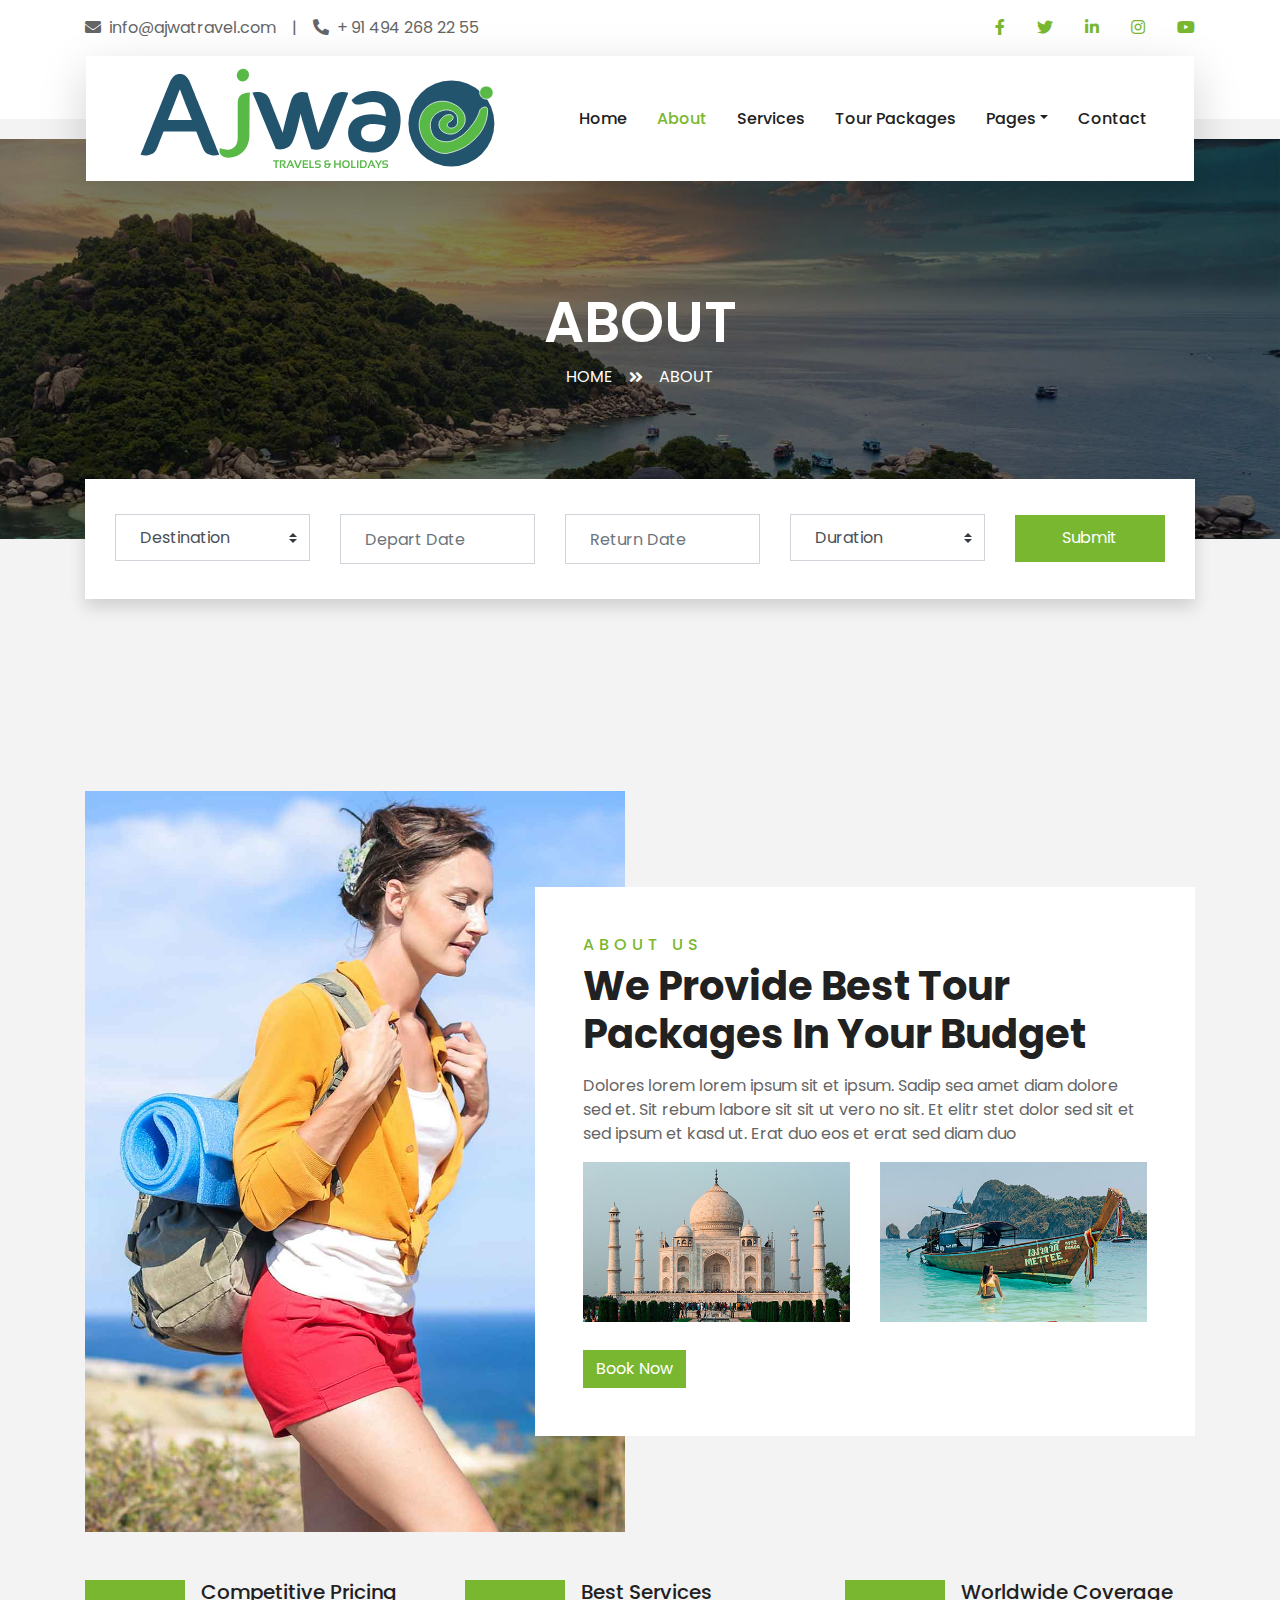
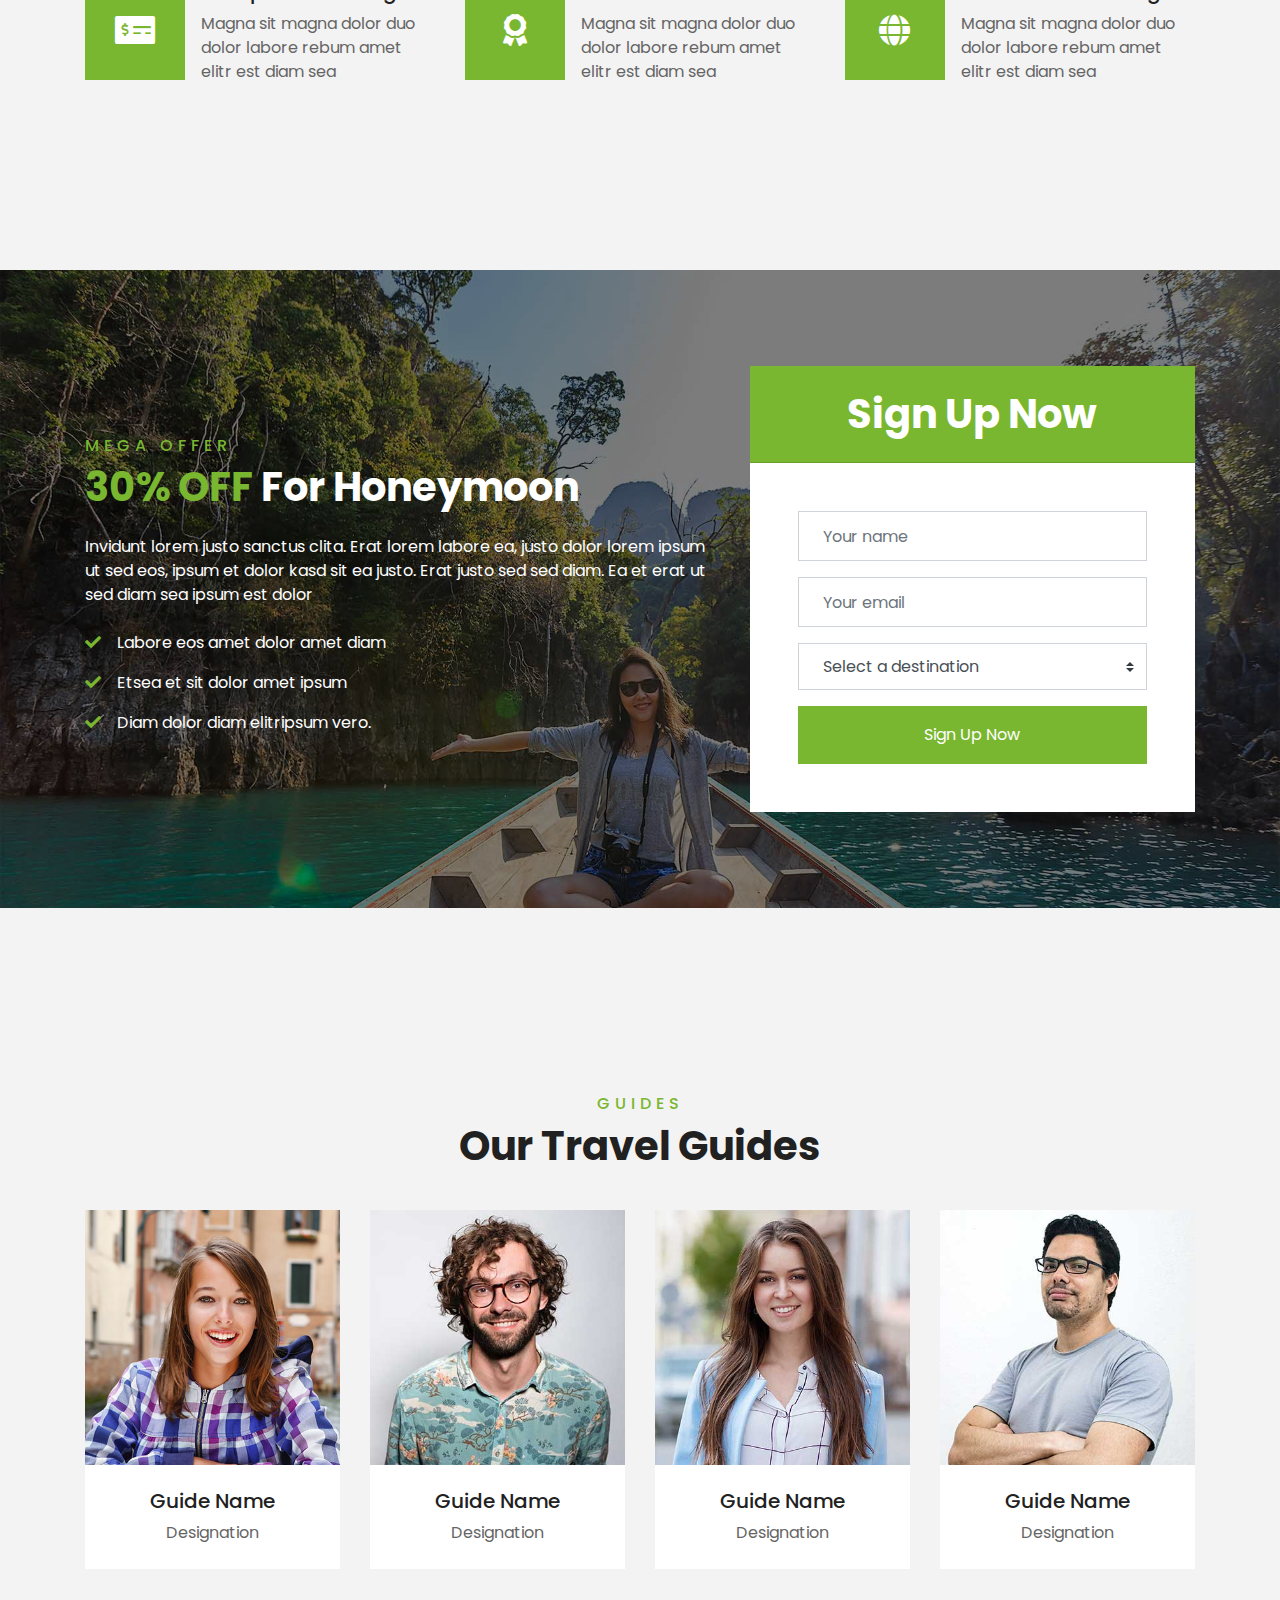
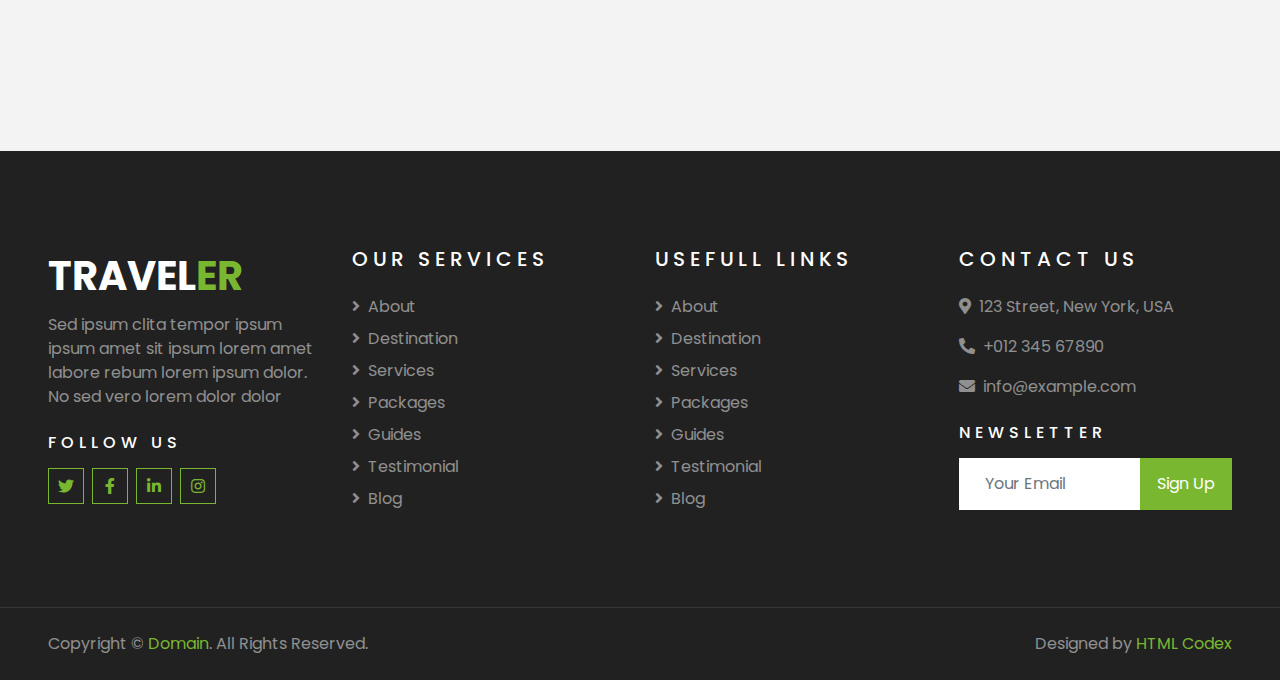
<file: about.html>
<!DOCTYPE html>
<html lang="en">

<head>
    <meta charset="utf-8">
    <title>TRAVELER - Free Travel Website Template</title>
    <meta content="width=device-width, initial-scale=1.0" name="viewport">
    <meta content="Free HTML Templates" name="keywords">
    <meta content="Free HTML Templates" name="description">

    <!-- Favicon -->
    <link href="img/favicon.ico" rel="icon">

    <!-- Google Web Fonts -->
    <link rel="preconnect" href="https://fonts.gstatic.com">
    <link href="https://fonts.googleapis.com/css2?family=Poppins:wght@400;500;600;700&display=swap" rel="stylesheet">

    <!-- Font Awesome -->
    <link href="https://cdnjs.cloudflare.com/ajax/libs/font-awesome/5.10.0/css/all.min.css" rel="stylesheet">

    <!-- Libraries Stylesheet -->
    <link href="lib/owlcarousel/assets/owl.carousel.min.css" rel="stylesheet">
    <link href="lib/tempusdominus/css/tempusdominus-bootstrap-4.min.css" rel="stylesheet" />

    <!-- Customized Bootstrap Stylesheet -->
    <link href="css/style.css" rel="stylesheet">
</head>

<body>
    <!-- Topbar Start -->
    <div class="container-fluid bg-light pt-3 d-none d-lg-block">
        <div class="container">
            <div class="row">
                <div class="col-lg-6 text-center text-lg-left mb-2 mb-lg-0">
                    <div class="d-inline-flex align-items-center">
                        <p><i class="fa fa-envelope mr-2"></i>info@ajwatravel.com</p>
                        <p class="text-body px-3">|</p>
                        <p><i class="fa fa-phone-alt mr-2"></i>+ 91 494 268 22 55</p>
                    </div>
                </div>
                <div class="col-lg-6 text-center text-lg-right">
                    <div class="d-inline-flex align-items-center">
                        <a class="text-primary px-3" href="">
                            <i class="fab fa-facebook-f"></i>
                        </a>
                        <a class="text-primary px-3" href="">
                            <i class="fab fa-twitter"></i>
                        </a>
                        <a class="text-primary px-3" href="">
                            <i class="fab fa-linkedin-in"></i>
                        </a>
                        <a class="text-primary px-3" href="">
                            <i class="fab fa-instagram"></i>
                        </a>
                        <a class="text-primary pl-3" href="">
                            <i class="fab fa-youtube"></i>
                        </a>
                    </div>
                </div>
            </div>
        </div>
    </div>
    <!-- Topbar End -->


    <!-- Navbar Start -->
    <div class="container-fluid position-relative nav-bar p-0">
        <div class="container-lg position-relative p-0 px-lg-3" style="z-index: 9;">
            <nav class="navbar navbar-expand-lg bg-light navbar-light shadow-lg py-3 py-lg-0 pl-3 pl-lg-5">
                <a href="" class="navbar-brand">
                    <img src="img/ajwa-logo.svg" alt="">
                </a>
                <button type="button" class="navbar-toggler" data-toggle="collapse" data-target="#navbarCollapse">
                    <span class="navbar-toggler-icon"></span>
                </button>
                <div class="collapse navbar-collapse justify-content-between px-3" id="navbarCollapse">
                    <div class="navbar-nav ml-auto py-0">
                        <a href="index.html" class="nav-item nav-link">Home</a>
                        <a href="about.html" class="nav-item nav-link active">About</a>
                        <a href="service.html" class="nav-item nav-link">Services</a>
                        <a href="package.html" class="nav-item nav-link">Tour Packages</a>
                        <div class="nav-item dropdown">
                            <a href="#" class="nav-link dropdown-toggle" data-toggle="dropdown">Pages</a>
                            <div class="dropdown-menu border-0 rounded-0 m-0">
                                <a href="blog.html" class="dropdown-item">Blog Grid</a>
                                <a href="single.html" class="dropdown-item">Blog Detail</a>
                                <a href="destination.html" class="dropdown-item">Destination</a>
                                <a href="guide.html" class="dropdown-item">Travel Guides</a>
                                <a href="testimonial.html" class="dropdown-item">Testimonial</a>
                            </div>
                        </div>
                        <a href="contact.html" class="nav-item nav-link">Contact</a>
                    </div>
                </div>
            </nav>
        </div>
    </div>
    <!-- Navbar End -->


    <!-- Header Start -->
    <div class="container-fluid page-header">
        <div class="container">
            <div class="d-flex flex-column align-items-center justify-content-center" style="min-height: 400px">
                <h3 class="display-4 text-white text-uppercase">About</h3>
                <div class="d-inline-flex text-white">
                    <p class="m-0 text-uppercase"><a class="text-white" href="">Home</a></p>
                    <i class="fa fa-angle-double-right pt-1 px-3"></i>
                    <p class="m-0 text-uppercase">About</p>
                </div>
            </div>
        </div>
    </div>
    <!-- Header End -->


    <!-- Booking Start -->
    <div class="container-fluid booking mt-5 pb-5">
        <div class="container pb-5">
            <div class="bg-light shadow" style="padding: 30px;">
                <div class="row align-items-center" style="min-height: 60px;">
                    <div class="col-md-10">
                        <div class="row">
                            <div class="col-md-3">
                                <div class="mb-3 mb-md-0">
                                    <select class="custom-select px-4" style="height: 47px;">
                                        <option selected>Destination</option>
                                        <option value="1">Destination 1</option>
                                        <option value="2">Destination 1</option>
                                        <option value="3">Destination 1</option>
                                    </select>
                                </div>
                            </div>
                            <div class="col-md-3">
                                <div class="mb-3 mb-md-0">
                                    <div class="date" id="date1" data-target-input="nearest">
                                        <input type="text" class="form-control p-4 datetimepicker-input" placeholder="Depart Date" data-target="#date1" data-toggle="datetimepicker"/>
                                    </div>
                                </div>
                            </div>
                            <div class="col-md-3">
                                <div class="mb-3 mb-md-0">
                                    <div class="date" id="date2" data-target-input="nearest">
                                        <input type="text" class="form-control p-4 datetimepicker-input" placeholder="Return Date" data-target="#date2" data-toggle="datetimepicker"/>
                                    </div>
                                </div>
                            </div>
                            <div class="col-md-3">
                                <div class="mb-3 mb-md-0">
                                    <select class="custom-select px-4" style="height: 47px;">
                                        <option selected>Duration</option>
                                        <option value="1">Duration 1</option>
                                        <option value="2">Duration 1</option>
                                        <option value="3">Duration 1</option>
                                    </select>
                                </div>
                            </div>
                        </div>
                    </div>
                    <div class="col-md-2">
                        <button class="btn btn-primary btn-block" type="submit" style="height: 47px; margin-top: -2px;">Submit</button>
                    </div>
                </div>
            </div>
        </div>
    </div>
    <!-- Booking End -->


    <!-- About Start -->
    <div class="container-fluid py-5">
        <div class="container pt-5">
            <div class="row">
                <div class="col-lg-6" style="min-height: 500px;">
                    <div class="position-relative h-100">
                        <img class="position-absolute w-100 h-100" src="img/about.jpg" style="object-fit: cover;">
                    </div>
                </div>
                <div class="col-lg-6 pt-5 pb-lg-5">
                    <div class="about-text bg-white p-4 p-lg-5 my-lg-5">
                        <h6 class="text-primary text-uppercase" style="letter-spacing: 5px;">About Us</h6>
                        <h1 class="mb-3">We Provide Best Tour Packages In Your Budget</h1>
                        <p>Dolores lorem lorem ipsum sit et ipsum. Sadip sea amet diam dolore sed et. Sit rebum labore sit sit ut vero no sit. Et elitr stet dolor sed sit et sed ipsum et kasd ut. Erat duo eos et erat sed diam duo</p>
                        <div class="row mb-4">
                            <div class="col-6">
                                <img class="img-fluid" src="img/about-1.jpg" alt="">
                            </div>
                            <div class="col-6">
                                <img class="img-fluid" src="img/about-2.jpg" alt="">
                            </div>
                        </div>
                        <a href="" class="btn btn-primary mt-1">Book Now</a>
                    </div>
                </div>
            </div>
        </div>
    </div>
    <!-- About End -->


    <!-- Feature Start -->
    <div class="container-fluid pb-5">
        <div class="container pb-5">
            <div class="row">
                <div class="col-md-4">
                    <div class="d-flex mb-4 mb-lg-0">
                        <div class="d-flex flex-shrink-0 align-items-center justify-content-center bg-primary mr-3" style="height: 100px; width: 100px;">
                            <i class="fa fa-2x fa-money-check-alt text-white"></i>
                        </div>
                        <div class="d-flex flex-column">
                            <h5 class="">Competitive Pricing</h5>
                            <p class="m-0">Magna sit magna dolor duo dolor labore rebum amet elitr est diam sea</p>
                        </div>
                    </div>
                </div>
                <div class="col-md-4">
                    <div class="d-flex mb-4 mb-lg-0">
                        <div class="d-flex flex-shrink-0 align-items-center justify-content-center bg-primary mr-3" style="height: 100px; width: 100px;">
                            <i class="fa fa-2x fa-award text-white"></i>
                        </div>
                        <div class="d-flex flex-column">
                            <h5 class="">Best Services</h5>
                            <p class="m-0">Magna sit magna dolor duo dolor labore rebum amet elitr est diam sea</p>
                        </div>
                    </div>
                </div>
                <div class="col-md-4">
                    <div class="d-flex mb-4 mb-lg-0">
                        <div class="d-flex flex-shrink-0 align-items-center justify-content-center bg-primary mr-3" style="height: 100px; width: 100px;">
                            <i class="fa fa-2x fa-globe text-white"></i>
                        </div>
                        <div class="d-flex flex-column">
                            <h5 class="">Worldwide Coverage</h5>
                            <p class="m-0">Magna sit magna dolor duo dolor labore rebum amet elitr est diam sea</p>
                        </div>
                    </div>
                </div>
            </div>
        </div>
    </div>
    <!-- Feature End -->


    <!-- Registration Start -->
    <div class="container-fluid bg-registration py-5" style="margin: 90px 0;">
        <div class="container py-5">
            <div class="row align-items-center">
                <div class="col-lg-7 mb-5 mb-lg-0">
                    <div class="mb-4">
                        <h6 class="text-primary text-uppercase" style="letter-spacing: 5px;">Mega Offer</h6>
                        <h1 class="text-white"><span class="text-primary">30% OFF</span> For Honeymoon</h1>
                    </div>
                    <p class="text-white">Invidunt lorem justo sanctus clita. Erat lorem labore ea, justo dolor lorem ipsum ut sed eos,
                        ipsum et dolor kasd sit ea justo. Erat justo sed sed diam. Ea et erat ut sed diam sea ipsum est
                        dolor</p>
                    <ul class="list-inline text-white m-0">
                        <li class="py-2"><i class="fa fa-check text-primary mr-3"></i>Labore eos amet dolor amet diam</li>
                        <li class="py-2"><i class="fa fa-check text-primary mr-3"></i>Etsea et sit dolor amet ipsum</li>
                        <li class="py-2"><i class="fa fa-check text-primary mr-3"></i>Diam dolor diam elitripsum vero.</li>
                    </ul>
                </div>
                <div class="col-lg-5">
                    <div class="card border-0">
                        <div class="card-header bg-primary text-center p-4">
                            <h1 class="text-white m-0">Sign Up Now</h1>
                        </div>
                        <div class="card-body rounded-bottom bg-white p-5">
                            <form>
                                <div class="form-group">
                                    <input type="text" class="form-control p-4" placeholder="Your name" required="required" />
                                </div>
                                <div class="form-group">
                                    <input type="email" class="form-control p-4" placeholder="Your email" required="required" />
                                </div>
                                <div class="form-group">
                                    <select class="custom-select px-4" style="height: 47px;">
                                        <option selected>Select a destination</option>
                                        <option value="1">destination 1</option>
                                        <option value="2">destination 1</option>
                                        <option value="3">destination 1</option>
                                    </select>
                                </div>
                                <div>
                                    <button class="btn btn-primary btn-block py-3" type="submit">Sign Up Now</button>
                                </div>
                            </form>
                        </div>
                    </div>
                </div>
            </div>
        </div>
    </div>
    <!-- Registration End -->


    <!-- Team Start -->
    <div class="container-fluid py-5">
        <div class="container pt-5 pb-3">
            <div class="text-center mb-3 pb-3">
                <h6 class="text-primary text-uppercase" style="letter-spacing: 5px;">Guides</h6>
                <h1>Our Travel Guides</h1>
            </div>
            <div class="row">
                <div class="col-lg-3 col-md-4 col-sm-6 pb-1">
                    <div class="team-item bg-white mb-4">
                        <div class="team-img position-relative overflow-hidden">
                            <img class="img-fluid w-100" src="img/team-1.jpg" alt="">
                            <div class="team-social">
                                <a class="btn btn-outline-primary btn-square" href=""><i class="fab fa-twitter"></i></a>
                                <a class="btn btn-outline-primary btn-square" href=""><i class="fab fa-facebook-f"></i></a>
                                <a class="btn btn-outline-primary btn-square" href=""><i class="fab fa-instagram"></i></a>
                                <a class="btn btn-outline-primary btn-square" href=""><i class="fab fa-linkedin-in"></i></a>
                            </div>
                        </div>
                        <div class="text-center py-4">
                            <h5 class="text-truncate">Guide Name</h5>
                            <p class="m-0">Designation</p>
                        </div>
                    </div>
                </div>
                <div class="col-lg-3 col-md-4 col-sm-6 pb-1">
                    <div class="team-item bg-white mb-4">
                        <div class="team-img position-relative overflow-hidden">
                            <img class="img-fluid w-100" src="img/team-2.jpg" alt="">
                            <div class="team-social">
                                <a class="btn btn-outline-primary btn-square" href=""><i class="fab fa-twitter"></i></a>
                                <a class="btn btn-outline-primary btn-square" href=""><i class="fab fa-facebook-f"></i></a>
                                <a class="btn btn-outline-primary btn-square" href=""><i class="fab fa-instagram"></i></a>
                                <a class="btn btn-outline-primary btn-square" href=""><i class="fab fa-linkedin-in"></i></a>
                            </div>
                        </div>
                        <div class="text-center py-4">
                            <h5 class="text-truncate">Guide Name</h5>
                            <p class="m-0">Designation</p>
                        </div>
                    </div>
                </div>
                <div class="col-lg-3 col-md-4 col-sm-6 pb-1">
                    <div class="team-item bg-white mb-4">
                        <div class="team-img position-relative overflow-hidden">
                            <img class="img-fluid w-100" src="img/team-3.jpg" alt="">
                            <div class="team-social">
                                <a class="btn btn-outline-primary btn-square" href=""><i class="fab fa-twitter"></i></a>
                                <a class="btn btn-outline-primary btn-square" href=""><i class="fab fa-facebook-f"></i></a>
                                <a class="btn btn-outline-primary btn-square" href=""><i class="fab fa-instagram"></i></a>
                                <a class="btn btn-outline-primary btn-square" href=""><i class="fab fa-linkedin-in"></i></a>
                            </div>
                        </div>
                        <div class="text-center py-4">
                            <h5 class="text-truncate">Guide Name</h5>
                            <p class="m-0">Designation</p>
                        </div>
                    </div>
                </div>
                <div class="col-lg-3 col-md-4 col-sm-6 pb-1">
                    <div class="team-item bg-white mb-4">
                        <div class="team-img position-relative overflow-hidden">
                            <img class="img-fluid w-100" src="img/team-4.jpg" alt="">
                            <div class="team-social">
                                <a class="btn btn-outline-primary btn-square" href=""><i class="fab fa-twitter"></i></a>
                                <a class="btn btn-outline-primary btn-square" href=""><i class="fab fa-facebook-f"></i></a>
                                <a class="btn btn-outline-primary btn-square" href=""><i class="fab fa-instagram"></i></a>
                                <a class="btn btn-outline-primary btn-square" href=""><i class="fab fa-linkedin-in"></i></a>
                            </div>
                        </div>
                        <div class="text-center py-4">
                            <h5 class="text-truncate">Guide Name</h5>
                            <p class="m-0">Designation</p>
                        </div>
                    </div>
                </div>
            </div>
        </div>
    </div>
    <!-- Team End -->


    <!-- Footer Start -->
    <div class="container-fluid bg-dark text-white-50 py-5 px-sm-3 px-lg-5" style="margin-top: 90px;">
        <div class="row pt-5">
            <div class="col-lg-3 col-md-6 mb-5">
                <a href="" class="navbar-brand">
                    <h1 class="text-primary"><span class="text-white">TRAVEL</span>ER</h1>
                </a>
                <p>Sed ipsum clita tempor ipsum ipsum amet sit ipsum lorem amet labore rebum lorem ipsum dolor. No sed vero lorem dolor dolor</p>
                <h6 class="text-white text-uppercase mt-4 mb-3" style="letter-spacing: 5px;">Follow Us</h6>
                <div class="d-flex justify-content-start">
                    <a class="btn btn-outline-primary btn-square mr-2" href="#"><i class="fab fa-twitter"></i></a>
                    <a class="btn btn-outline-primary btn-square mr-2" href="#"><i class="fab fa-facebook-f"></i></a>
                    <a class="btn btn-outline-primary btn-square mr-2" href="#"><i class="fab fa-linkedin-in"></i></a>
                    <a class="btn btn-outline-primary btn-square" href="#"><i class="fab fa-instagram"></i></a>
                </div>
            </div>
            <div class="col-lg-3 col-md-6 mb-5">
                <h5 class="text-white text-uppercase mb-4" style="letter-spacing: 5px;">Our Services</h5>
                <div class="d-flex flex-column justify-content-start">
                    <a class="text-white-50 mb-2" href="#"><i class="fa fa-angle-right mr-2"></i>About</a>
                    <a class="text-white-50 mb-2" href="#"><i class="fa fa-angle-right mr-2"></i>Destination</a>
                    <a class="text-white-50 mb-2" href="#"><i class="fa fa-angle-right mr-2"></i>Services</a>
                    <a class="text-white-50 mb-2" href="#"><i class="fa fa-angle-right mr-2"></i>Packages</a>
                    <a class="text-white-50 mb-2" href="#"><i class="fa fa-angle-right mr-2"></i>Guides</a>
                    <a class="text-white-50 mb-2" href="#"><i class="fa fa-angle-right mr-2"></i>Testimonial</a>
                    <a class="text-white-50" href="#"><i class="fa fa-angle-right mr-2"></i>Blog</a>
                </div>
            </div>
            <div class="col-lg-3 col-md-6 mb-5">
                <h5 class="text-white text-uppercase mb-4" style="letter-spacing: 5px;">Usefull Links</h5>
                <div class="d-flex flex-column justify-content-start">
                    <a class="text-white-50 mb-2" href="#"><i class="fa fa-angle-right mr-2"></i>About</a>
                    <a class="text-white-50 mb-2" href="#"><i class="fa fa-angle-right mr-2"></i>Destination</a>
                    <a class="text-white-50 mb-2" href="#"><i class="fa fa-angle-right mr-2"></i>Services</a>
                    <a class="text-white-50 mb-2" href="#"><i class="fa fa-angle-right mr-2"></i>Packages</a>
                    <a class="text-white-50 mb-2" href="#"><i class="fa fa-angle-right mr-2"></i>Guides</a>
                    <a class="text-white-50 mb-2" href="#"><i class="fa fa-angle-right mr-2"></i>Testimonial</a>
                    <a class="text-white-50" href="#"><i class="fa fa-angle-right mr-2"></i>Blog</a>
                </div>
            </div>
            <div class="col-lg-3 col-md-6 mb-5">
                <h5 class="text-white text-uppercase mb-4" style="letter-spacing: 5px;">Contact Us</h5>
                <p><i class="fa fa-map-marker-alt mr-2"></i>123 Street, New York, USA</p>
                <p><i class="fa fa-phone-alt mr-2"></i>+012 345 67890</p>
                <p><i class="fa fa-envelope mr-2"></i>info@example.com</p>
                <h6 class="text-white text-uppercase mt-4 mb-3" style="letter-spacing: 5px;">Newsletter</h6>
                <div class="w-100">
                    <div class="input-group">
                        <input type="text" class="form-control border-light" style="padding: 25px;" placeholder="Your Email">
                        <div class="input-group-append">
                            <button class="btn btn-primary px-3">Sign Up</button>
                        </div>
                    </div>
                </div>
            </div>
        </div>
    </div>
    <div class="container-fluid bg-dark text-white border-top py-4 px-sm-3 px-md-5" style="border-color: rgba(256, 256, 256, .1) !important;">
        <div class="row">
            <div class="col-lg-6 text-center text-md-left mb-3 mb-md-0">
                <p class="m-0 text-white-50">Copyright &copy; <a href="#">Domain</a>. All Rights Reserved.</a>
                </p>
            </div>
            <div class="col-lg-6 text-center text-md-right">
                <p class="m-0 text-white-50">Designed by <a href="https://htmlcodex.com">HTML Codex</a>
                </p>
            </div>
        </div>
    </div>
    <!-- Footer End -->


    <!-- Back to Top -->
    <a href="#" class="btn btn-lg btn-primary btn-lg-square back-to-top"><i class="fa fa-angle-double-up"></i></a>


    <!-- JavaScript Libraries -->
    <script src="https://code.jquery.com/jquery-3.4.1.min.js"></script>
    <script src="https://stackpath.bootstrapcdn.com/bootstrap/4.4.1/js/bootstrap.bundle.min.js"></script>
    <script src="lib/easing/easing.min.js"></script>
    <script src="lib/owlcarousel/owl.carousel.min.js"></script>
    <script src="lib/tempusdominus/js/moment.min.js"></script>
    <script src="lib/tempusdominus/js/moment-timezone.min.js"></script>
    <script src="lib/tempusdominus/js/tempusdominus-bootstrap-4.min.js"></script>

    <!-- Contact Javascript File -->
    <script src="mail/jqBootstrapValidation.min.js"></script>
    <script src="mail/contact.js"></script>

    <!-- Template Javascript -->
    <script src="js/main.js"></script>
</body>

</html>
</file>
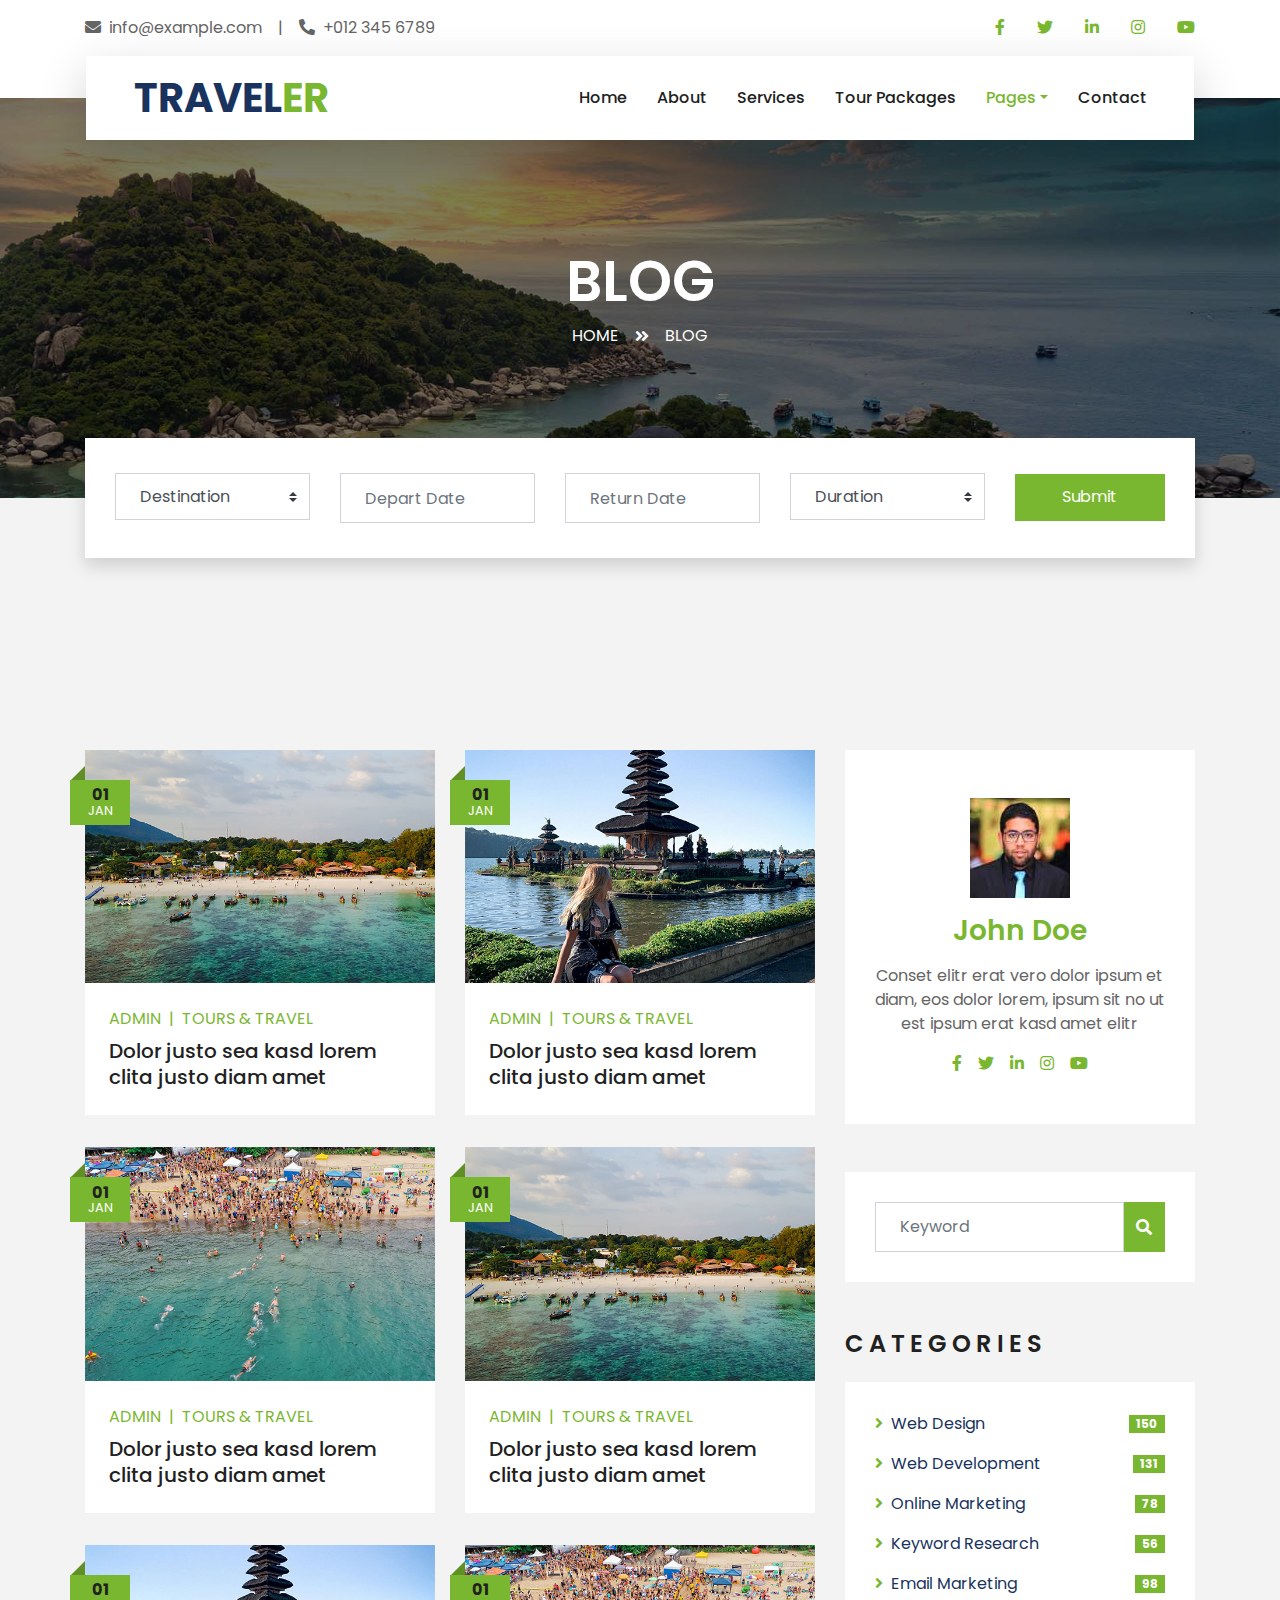
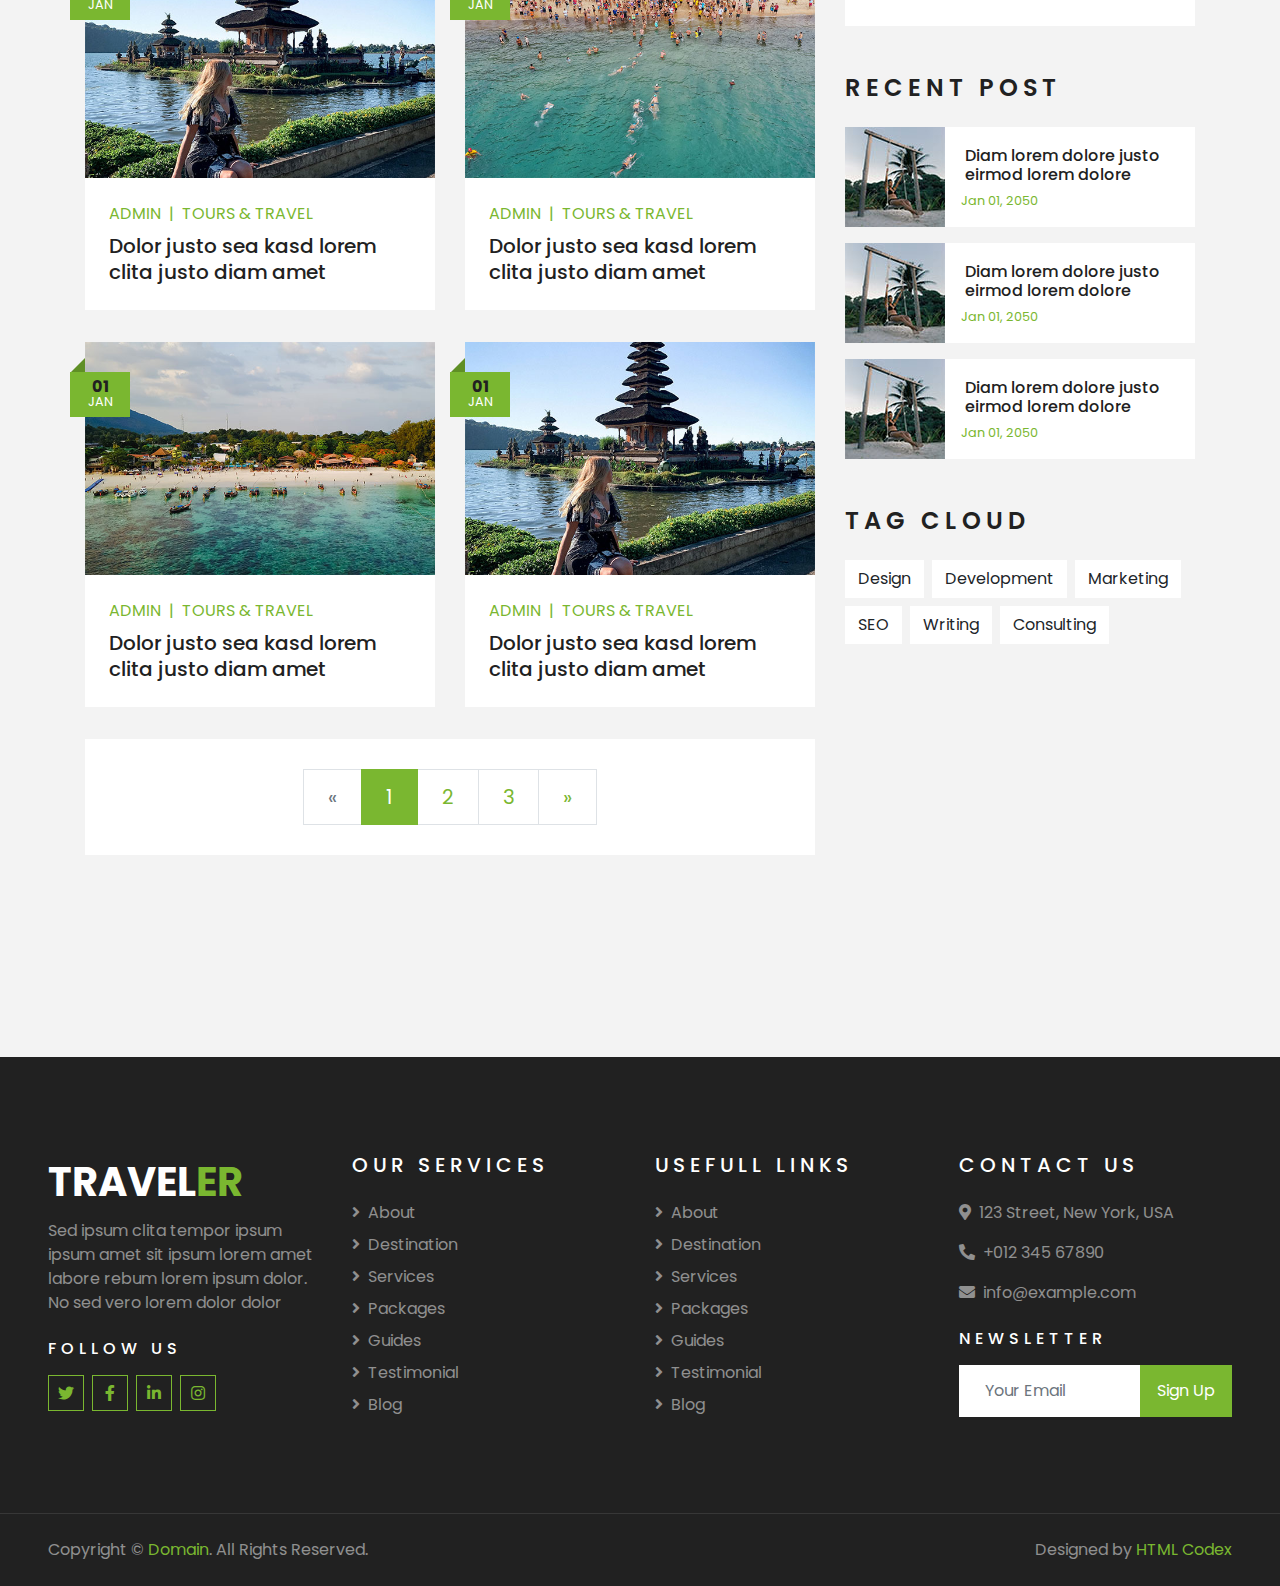
<file: blog.html>
<!DOCTYPE html>
<html lang="en">

<head>
    <meta charset="utf-8">
    <title>TRAVELER - Free Travel Website Template</title>
    <meta content="width=device-width, initial-scale=1.0" name="viewport">
    <meta content="Free HTML Templates" name="keywords">
    <meta content="Free HTML Templates" name="description">

    <!-- Favicon -->
    <link href="img/favicon.ico" rel="icon">

    <!-- Google Web Fonts -->
    <link rel="preconnect" href="https://fonts.gstatic.com">
    <link href="https://fonts.googleapis.com/css2?family=Poppins:wght@400;500;600;700&display=swap" rel="stylesheet"> 

    <!-- Font Awesome -->
    <link href="https://cdnjs.cloudflare.com/ajax/libs/font-awesome/5.10.0/css/all.min.css" rel="stylesheet">

    <!-- Libraries Stylesheet -->
    <link href="lib/owlcarousel/assets/owl.carousel.min.css" rel="stylesheet">
    <link href="lib/tempusdominus/css/tempusdominus-bootstrap-4.min.css" rel="stylesheet" />

    <!-- Customized Bootstrap Stylesheet -->
    <link href="css/style.css" rel="stylesheet">
</head>

<body>
    <!-- Topbar Start -->
    <div class="container-fluid bg-light pt-3 d-none d-lg-block">
        <div class="container">
            <div class="row">
                <div class="col-lg-6 text-center text-lg-left mb-2 mb-lg-0">
                    <div class="d-inline-flex align-items-center">
                        <p><i class="fa fa-envelope mr-2"></i>info@example.com</p>
                        <p class="text-body px-3">|</p>
                        <p><i class="fa fa-phone-alt mr-2"></i>+012 345 6789</p>
                    </div>
                </div>
                <div class="col-lg-6 text-center text-lg-right">
                    <div class="d-inline-flex align-items-center">
                        <a class="text-primary px-3" href="">
                            <i class="fab fa-facebook-f"></i>
                        </a>
                        <a class="text-primary px-3" href="">
                            <i class="fab fa-twitter"></i>
                        </a>
                        <a class="text-primary px-3" href="">
                            <i class="fab fa-linkedin-in"></i>
                        </a>
                        <a class="text-primary px-3" href="">
                            <i class="fab fa-instagram"></i>
                        </a>
                        <a class="text-primary pl-3" href="">
                            <i class="fab fa-youtube"></i>
                        </a>
                    </div>
                </div>
            </div>
        </div>
    </div>
    <!-- Topbar End -->


    <!-- Navbar Start -->
    <div class="container-fluid position-relative nav-bar p-0">
        <div class="container-lg position-relative p-0 px-lg-3" style="z-index: 9;">
            <nav class="navbar navbar-expand-lg bg-light navbar-light shadow-lg py-3 py-lg-0 pl-3 pl-lg-5">
                <a href="" class="navbar-brand">
                    <h1 class="m-0 text-primary"><span class="text-dark">TRAVEL</span>ER</h1>
                </a>
                <button type="button" class="navbar-toggler" data-toggle="collapse" data-target="#navbarCollapse">
                    <span class="navbar-toggler-icon"></span>
                </button>
                <div class="collapse navbar-collapse justify-content-between px-3" id="navbarCollapse">
                    <div class="navbar-nav ml-auto py-0">
                        <a href="index.html" class="nav-item nav-link">Home</a>
                        <a href="about.html" class="nav-item nav-link">About</a>
                        <a href="service.html" class="nav-item nav-link">Services</a>
                        <a href="package.html" class="nav-item nav-link">Tour Packages</a>
                        <div class="nav-item dropdown">
                            <a href="#" class="nav-link dropdown-toggle active" data-toggle="dropdown">Pages</a>
                            <div class="dropdown-menu border-0 rounded-0 m-0">
                                <a href="blog.html" class="dropdown-item active">Blog Grid</a>
                                <a href="single.html" class="dropdown-item">Blog Detail</a>
                                <a href="destination.html" class="dropdown-item">Destination</a>
                                <a href="guide.html" class="dropdown-item">Travel Guides</a>
                                <a href="testimonial.html" class="dropdown-item">Testimonial</a>
                            </div>
                        </div>
                        <a href="contact.html" class="nav-item nav-link">Contact</a>
                    </div>
                </div>
            </nav>
        </div>
    </div>
    <!-- Navbar End -->


    <!-- Header Start -->
    <div class="container-fluid page-header">
        <div class="container">
            <div class="d-flex flex-column align-items-center justify-content-center" style="min-height: 400px">
                <h3 class="display-4 text-white text-uppercase">Blog</h3>
                <div class="d-inline-flex text-white">
                    <p class="m-0 text-uppercase"><a class="text-white" href="">Home</a></p>
                    <i class="fa fa-angle-double-right pt-1 px-3"></i>
                    <p class="m-0 text-uppercase">Blog</p>
                </div>
            </div>
        </div>
    </div>
    <!-- Header End -->


    <!-- Booking Start -->
    <div class="container-fluid booking mt-5 pb-5">
        <div class="container pb-5">
            <div class="bg-light shadow" style="padding: 30px;">
                <div class="row align-items-center" style="min-height: 60px;">
                    <div class="col-md-10">
                        <div class="row">
                            <div class="col-md-3">
                                <div class="mb-3 mb-md-0">
                                    <select class="custom-select px-4" style="height: 47px;">
                                        <option selected>Destination</option>
                                        <option value="1">Destination 1</option>
                                        <option value="2">Destination 1</option>
                                        <option value="3">Destination 1</option>
                                    </select>
                                </div>
                            </div>
                            <div class="col-md-3">
                                <div class="mb-3 mb-md-0">
                                    <div class="date" id="date1" data-target-input="nearest">
                                        <input type="text" class="form-control p-4 datetimepicker-input" placeholder="Depart Date" data-target="#date1" data-toggle="datetimepicker"/>
                                    </div>
                                </div>
                            </div>
                            <div class="col-md-3">
                                <div class="mb-3 mb-md-0">
                                    <div class="date" id="date2" data-target-input="nearest">
                                        <input type="text" class="form-control p-4 datetimepicker-input" placeholder="Return Date" data-target="#date2" data-toggle="datetimepicker"/>
                                    </div>
                                </div>
                            </div>
                            <div class="col-md-3">
                                <div class="mb-3 mb-md-0">
                                    <select class="custom-select px-4" style="height: 47px;">
                                        <option selected>Duration</option>
                                        <option value="1">Duration 1</option>
                                        <option value="2">Duration 1</option>
                                        <option value="3">Duration 1</option>
                                    </select>
                                </div>
                            </div>
                        </div>
                    </div>
                    <div class="col-md-2">
                        <button class="btn btn-primary btn-block" type="submit" style="height: 47px; margin-top: -2px;">Submit</button>
                    </div>
                </div>
            </div>
        </div>
    </div>
    <!-- Booking End -->


    <!-- Blog Start -->
    <div class="container-fluid py-5">
        <div class="container py-5">
            <div class="row">
                <div class="col-lg-8">
                    <div class="row pb-3">
                        <div class="col-md-6 mb-4 pb-2">
                            <div class="blog-item">
                                <div class="position-relative">
                                    <img class="img-fluid w-100" src="img/blog-1.jpg" alt="">
                                    <div class="blog-date">
                                        <h6 class="font-weight-bold mb-n1">01</h6>
                                        <small class="text-white text-uppercase">Jan</small>
                                    </div>
                                </div>
                                <div class="bg-white p-4">
                                    <div class="d-flex mb-2">
                                        <a class="text-primary text-uppercase text-decoration-none" href="">Admin</a>
                                        <span class="text-primary px-2">|</span>
                                        <a class="text-primary text-uppercase text-decoration-none" href="">Tours & Travel</a>
                                    </div>
                                    <a class="h5 m-0 text-decoration-none" href="">Dolor justo sea kasd lorem clita justo diam amet</a>
                                </div>
                            </div>
                        </div>
                        <div class="col-md-6 mb-4 pb-2">
                            <div class="blog-item">
                                <div class="position-relative">
                                    <img class="img-fluid w-100" src="img/blog-2.jpg" alt="">
                                    <div class="blog-date">
                                        <h6 class="font-weight-bold mb-n1">01</h6>
                                        <small class="text-white text-uppercase">Jan</small>
                                    </div>
                                </div>
                                <div class="bg-white p-4">
                                    <div class="d-flex mb-2">
                                        <a class="text-primary text-uppercase text-decoration-none" href="">Admin</a>
                                        <span class="text-primary px-2">|</span>
                                        <a class="text-primary text-uppercase text-decoration-none" href="">Tours & Travel</a>
                                    </div>
                                    <a class="h5 m-0 text-decoration-none" href="">Dolor justo sea kasd lorem clita justo diam amet</a>
                                </div>
                            </div>
                        </div>
                        <div class="col-md-6 mb-4 pb-2">
                            <div class="blog-item">
                                <div class="position-relative">
                                    <img class="img-fluid w-100" src="img/blog-3.jpg" alt="">
                                    <div class="blog-date">
                                        <h6 class="font-weight-bold mb-n1">01</h6>
                                        <small class="text-white text-uppercase">Jan</small>
                                    </div>
                                </div>
                                <div class="bg-white p-4">
                                    <div class="d-flex mb-2">
                                        <a class="text-primary text-uppercase text-decoration-none" href="">Admin</a>
                                        <span class="text-primary px-2">|</span>
                                        <a class="text-primary text-uppercase text-decoration-none" href="">Tours & Travel</a>
                                    </div>
                                    <a class="h5 m-0 text-decoration-none" href="">Dolor justo sea kasd lorem clita justo diam amet</a>
                                </div>
                            </div>
                        </div>
                        <div class="col-md-6 mb-4 pb-2">
                            <div class="blog-item">
                                <div class="position-relative">
                                    <img class="img-fluid w-100" src="img/blog-1.jpg" alt="">
                                    <div class="blog-date">
                                        <h6 class="font-weight-bold mb-n1">01</h6>
                                        <small class="text-white text-uppercase">Jan</small>
                                    </div>
                                </div>
                                <div class="bg-white p-4">
                                    <div class="d-flex mb-2">
                                        <a class="text-primary text-uppercase text-decoration-none" href="">Admin</a>
                                        <span class="text-primary px-2">|</span>
                                        <a class="text-primary text-uppercase text-decoration-none" href="">Tours & Travel</a>
                                    </div>
                                    <a class="h5 m-0 text-decoration-none" href="">Dolor justo sea kasd lorem clita justo diam amet</a>
                                </div>
                            </div>
                        </div>
                        <div class="col-md-6 mb-4 pb-2">
                            <div class="blog-item">
                                <div class="position-relative">
                                    <img class="img-fluid w-100" src="img/blog-2.jpg" alt="">
                                    <div class="blog-date">
                                        <h6 class="font-weight-bold mb-n1">01</h6>
                                        <small class="text-white text-uppercase">Jan</small>
                                    </div>
                                </div>
                                <div class="bg-white p-4">
                                    <div class="d-flex mb-2">
                                        <a class="text-primary text-uppercase text-decoration-none" href="">Admin</a>
                                        <span class="text-primary px-2">|</span>
                                        <a class="text-primary text-uppercase text-decoration-none" href="">Tours & Travel</a>
                                    </div>
                                    <a class="h5 m-0 text-decoration-none" href="">Dolor justo sea kasd lorem clita justo diam amet</a>
                                </div>
                            </div>
                        </div>
                        <div class="col-md-6 mb-4 pb-2">
                            <div class="blog-item">
                                <div class="position-relative">
                                    <img class="img-fluid w-100" src="img/blog-3.jpg" alt="">
                                    <div class="blog-date">
                                        <h6 class="font-weight-bold mb-n1">01</h6>
                                        <small class="text-white text-uppercase">Jan</small>
                                    </div>
                                </div>
                                <div class="bg-white p-4">
                                    <div class="d-flex mb-2">
                                        <a class="text-primary text-uppercase text-decoration-none" href="">Admin</a>
                                        <span class="text-primary px-2">|</span>
                                        <a class="text-primary text-uppercase text-decoration-none" href="">Tours & Travel</a>
                                    </div>
                                    <a class="h5 m-0 text-decoration-none" href="">Dolor justo sea kasd lorem clita justo diam amet</a>
                                </div>
                            </div>
                        </div>
                        <div class="col-md-6 mb-4 pb-2">
                            <div class="blog-item">
                                <div class="position-relative">
                                    <img class="img-fluid w-100" src="img/blog-1.jpg" alt="">
                                    <div class="blog-date">
                                        <h6 class="font-weight-bold mb-n1">01</h6>
                                        <small class="text-white text-uppercase">Jan</small>
                                    </div>
                                </div>
                                <div class="bg-white p-4">
                                    <div class="d-flex mb-2">
                                        <a class="text-primary text-uppercase text-decoration-none" href="">Admin</a>
                                        <span class="text-primary px-2">|</span>
                                        <a class="text-primary text-uppercase text-decoration-none" href="">Tours & Travel</a>
                                    </div>
                                    <a class="h5 m-0 text-decoration-none" href="">Dolor justo sea kasd lorem clita justo diam amet</a>
                                </div>
                            </div>
                        </div>
                        <div class="col-md-6 mb-4 pb-2">
                            <div class="blog-item">
                                <div class="position-relative">
                                    <img class="img-fluid w-100" src="img/blog-2.jpg" alt="">
                                    <div class="blog-date">
                                        <h6 class="font-weight-bold mb-n1">01</h6>
                                        <small class="text-white text-uppercase">Jan</small>
                                    </div>
                                </div>
                                <div class="bg-white p-4">
                                    <div class="d-flex mb-2">
                                        <a class="text-primary text-uppercase text-decoration-none" href="">Admin</a>
                                        <span class="text-primary px-2">|</span>
                                        <a class="text-primary text-uppercase text-decoration-none" href="">Tours & Travel</a>
                                    </div>
                                    <a class="h5 m-0 text-decoration-none" href="">Dolor justo sea kasd lorem clita justo diam amet</a>
                                </div>
                            </div>
                        </div>
                        <div class="col-12">
                            <nav aria-label="Page navigation">
                                <ul class="pagination pagination-lg justify-content-center bg-white mb-0" style="padding: 30px;">
                                  <li class="page-item disabled">
                                    <a class="page-link" href="#" aria-label="Previous">
                                      <span aria-hidden="true">&laquo;</span>
                                      <span class="sr-only">Previous</span>
                                    </a>
                                  </li>
                                  <li class="page-item active"><a class="page-link" href="#">1</a></li>
                                  <li class="page-item"><a class="page-link" href="#">2</a></li>
                                  <li class="page-item"><a class="page-link" href="#">3</a></li>
                                  <li class="page-item">
                                    <a class="page-link" href="#" aria-label="Next">
                                      <span aria-hidden="true">&raquo;</span>
                                      <span class="sr-only">Next</span>
                                    </a>
                                  </li>
                                </ul>
                              </nav>
                        </div>
                    </div>
                </div>
    
                <div class="col-lg-4 mt-5 mt-lg-0">
                    <!-- Author Bio -->
                    <div class="d-flex flex-column text-center bg-white mb-5 py-5 px-4">
                        <img src="img/user.jpg" class="img-fluid mx-auto mb-3" style="width: 100px;">
                        <h3 class="text-primary mb-3">John Doe</h3>
                        <p>Conset elitr erat vero dolor ipsum et diam, eos dolor lorem, ipsum sit no ut est  ipsum erat kasd amet elitr</p>
                        <div class="d-flex justify-content-center">
                            <a class="text-primary px-2" href="">
                                <i class="fab fa-facebook-f"></i>
                            </a>
                            <a class="text-primary px-2" href="">
                                <i class="fab fa-twitter"></i>
                            </a>
                            <a class="text-primary px-2" href="">
                                <i class="fab fa-linkedin-in"></i>
                            </a>
                            <a class="text-primary px-2" href="">
                                <i class="fab fa-instagram"></i>
                            </a>
                            <a class="text-primary px-2" href="">
                                <i class="fab fa-youtube"></i>
                            </a>
                        </div>
                    </div>
    
                    <!-- Search Form -->
                    <div class="mb-5">
                        <div class="bg-white" style="padding: 30px;">
                            <div class="input-group">
                                <input type="text" class="form-control p-4" placeholder="Keyword">
                                <div class="input-group-append">
                                    <span class="input-group-text bg-primary border-primary text-white"><i
                                            class="fa fa-search"></i></span>
                                </div>
                            </div>
                        </div>
                    </div>

                    <!-- Category List -->
                    <div class="mb-5">
                        <h4 class="text-uppercase mb-4" style="letter-spacing: 5px;">Categories</h4>
                        <div class="bg-white" style="padding: 30px;">
                            <ul class="list-inline m-0">
                                <li class="mb-3 d-flex justify-content-between align-items-center">
                                    <a class="text-dark" href="#"><i class="fa fa-angle-right text-primary mr-2"></i>Web
                                        Design</a>
                                    <span class="badge badge-primary badge-pill">150</span>
                                </li>
                                <li class="mb-3 d-flex justify-content-between align-items-center">
                                    <a class="text-dark" href="#"><i class="fa fa-angle-right text-primary mr-2"></i>Web
                                        Development</a>
                                    <span class="badge badge-primary badge-pill">131</span>
                                </li>
                                <li class="mb-3 d-flex justify-content-between align-items-center">
                                    <a class="text-dark" href="#"><i
                                            class="fa fa-angle-right text-primary mr-2"></i>Online Marketing</a>
                                    <span class="badge badge-primary badge-pill">78</span>
                                </li>
                                <li class="mb-3 d-flex justify-content-between align-items-center">
                                    <a class="text-dark" href="#"><i
                                            class="fa fa-angle-right text-primary mr-2"></i>Keyword Research</a>
                                    <span class="badge badge-primary badge-pill">56</span>
                                </li>
                                <li class="d-flex justify-content-between align-items-center">
                                    <a class="text-dark" href="#"><i
                                            class="fa fa-angle-right text-primary mr-2"></i>Email Marketing</a>
                                    <span class="badge badge-primary badge-pill">98</span>
                                </li>
                            </ul>
                        </div>
                    </div>
    
                    <!-- Recent Post -->
                    <div class="mb-5">
                        <h4 class="text-uppercase mb-4" style="letter-spacing: 5px;">Recent Post</h4>
                        <a class="d-flex align-items-center text-decoration-none bg-white mb-3" href="">
                            <img class="img-fluid" src="img/blog-100x100.jpg" alt="">
                            <div class="pl-3">
                                <h6 class="m-1">Diam lorem dolore justo eirmod lorem dolore</h6>
                                <small>Jan 01, 2050</small>
                            </div>
                        </a>
                        <a class="d-flex align-items-center text-decoration-none bg-white mb-3" href="">
                            <img class="img-fluid" src="img/blog-100x100.jpg" alt="">
                            <div class="pl-3">
                                <h6 class="m-1">Diam lorem dolore justo eirmod lorem dolore</h6>
                                <small>Jan 01, 2050</small>
                            </div>
                        </a>
                        <a class="d-flex align-items-center text-decoration-none bg-white mb-3" href="">
                            <img class="img-fluid" src="img/blog-100x100.jpg" alt="">
                            <div class="pl-3">
                                <h6 class="m-1">Diam lorem dolore justo eirmod lorem dolore</h6>
                                <small>Jan 01, 2050</small>
                            </div>
                        </a>
                    </div>
    
                    <!-- Tag Cloud -->
                    <div class="mb-5">
                        <h4 class="text-uppercase mb-4" style="letter-spacing: 5px;">Tag Cloud</h4>
                        <div class="d-flex flex-wrap m-n1">
                            <a href="" class="btn btn-light m-1">Design</a>
                            <a href="" class="btn btn-light m-1">Development</a>
                            <a href="" class="btn btn-light m-1">Marketing</a>
                            <a href="" class="btn btn-light m-1">SEO</a>
                            <a href="" class="btn btn-light m-1">Writing</a>
                            <a href="" class="btn btn-light m-1">Consulting</a>
                        </div>
                    </div>
                </div>
            </div>
        </div>
    </div>
    <!-- Blog End -->


    <!-- Footer Start -->
    <div class="container-fluid bg-dark text-white-50 py-5 px-sm-3 px-lg-5" style="margin-top: 90px;">
        <div class="row pt-5">
            <div class="col-lg-3 col-md-6 mb-5">
                <a href="" class="navbar-brand">
                    <h1 class="text-primary"><span class="text-white">TRAVEL</span>ER</h1>
                </a>
                <p>Sed ipsum clita tempor ipsum ipsum amet sit ipsum lorem amet labore rebum lorem ipsum dolor. No sed vero lorem dolor dolor</p>
                <h6 class="text-white text-uppercase mt-4 mb-3" style="letter-spacing: 5px;">Follow Us</h6>
                <div class="d-flex justify-content-start">
                    <a class="btn btn-outline-primary btn-square mr-2" href="#"><i class="fab fa-twitter"></i></a>
                    <a class="btn btn-outline-primary btn-square mr-2" href="#"><i class="fab fa-facebook-f"></i></a>
                    <a class="btn btn-outline-primary btn-square mr-2" href="#"><i class="fab fa-linkedin-in"></i></a>
                    <a class="btn btn-outline-primary btn-square" href="#"><i class="fab fa-instagram"></i></a>
                </div>
            </div>
            <div class="col-lg-3 col-md-6 mb-5">
                <h5 class="text-white text-uppercase mb-4" style="letter-spacing: 5px;">Our Services</h5>
                <div class="d-flex flex-column justify-content-start">
                    <a class="text-white-50 mb-2" href="#"><i class="fa fa-angle-right mr-2"></i>About</a>
                    <a class="text-white-50 mb-2" href="#"><i class="fa fa-angle-right mr-2"></i>Destination</a>
                    <a class="text-white-50 mb-2" href="#"><i class="fa fa-angle-right mr-2"></i>Services</a>
                    <a class="text-white-50 mb-2" href="#"><i class="fa fa-angle-right mr-2"></i>Packages</a>
                    <a class="text-white-50 mb-2" href="#"><i class="fa fa-angle-right mr-2"></i>Guides</a>
                    <a class="text-white-50 mb-2" href="#"><i class="fa fa-angle-right mr-2"></i>Testimonial</a>
                    <a class="text-white-50" href="#"><i class="fa fa-angle-right mr-2"></i>Blog</a>
                </div>
            </div>
            <div class="col-lg-3 col-md-6 mb-5">
                <h5 class="text-white text-uppercase mb-4" style="letter-spacing: 5px;">Usefull Links</h5>
                <div class="d-flex flex-column justify-content-start">
                    <a class="text-white-50 mb-2" href="#"><i class="fa fa-angle-right mr-2"></i>About</a>
                    <a class="text-white-50 mb-2" href="#"><i class="fa fa-angle-right mr-2"></i>Destination</a>
                    <a class="text-white-50 mb-2" href="#"><i class="fa fa-angle-right mr-2"></i>Services</a>
                    <a class="text-white-50 mb-2" href="#"><i class="fa fa-angle-right mr-2"></i>Packages</a>
                    <a class="text-white-50 mb-2" href="#"><i class="fa fa-angle-right mr-2"></i>Guides</a>
                    <a class="text-white-50 mb-2" href="#"><i class="fa fa-angle-right mr-2"></i>Testimonial</a>
                    <a class="text-white-50" href="#"><i class="fa fa-angle-right mr-2"></i>Blog</a>
                </div>
            </div>
            <div class="col-lg-3 col-md-6 mb-5">
                <h5 class="text-white text-uppercase mb-4" style="letter-spacing: 5px;">Contact Us</h5>
                <p><i class="fa fa-map-marker-alt mr-2"></i>123 Street, New York, USA</p>
                <p><i class="fa fa-phone-alt mr-2"></i>+012 345 67890</p>
                <p><i class="fa fa-envelope mr-2"></i>info@example.com</p>
                <h6 class="text-white text-uppercase mt-4 mb-3" style="letter-spacing: 5px;">Newsletter</h6>
                <div class="w-100">
                    <div class="input-group">
                        <input type="text" class="form-control border-light" style="padding: 25px;" placeholder="Your Email">
                        <div class="input-group-append">
                            <button class="btn btn-primary px-3">Sign Up</button>
                        </div>
                    </div>
                </div>
            </div>
        </div>
    </div>
    <div class="container-fluid bg-dark text-white border-top py-4 px-sm-3 px-md-5" style="border-color: rgba(256, 256, 256, .1) !important;">
        <div class="row">
            <div class="col-lg-6 text-center text-md-left mb-3 mb-md-0">
                <p class="m-0 text-white-50">Copyright &copy; <a href="#">Domain</a>. All Rights Reserved.</a>
                </p>
            </div>
            <div class="col-lg-6 text-center text-md-right">
                <p class="m-0 text-white-50">Designed by <a href="https://htmlcodex.com">HTML Codex</a>
                </p>
            </div>
        </div>
    </div>
    <!-- Footer End -->


    <!-- Back to Top -->
    <a href="#" class="btn btn-lg btn-primary btn-lg-square back-to-top"><i class="fa fa-angle-double-up"></i></a>


    <!-- JavaScript Libraries -->
    <script src="https://code.jquery.com/jquery-3.4.1.min.js"></script>
    <script src="https://stackpath.bootstrapcdn.com/bootstrap/4.4.1/js/bootstrap.bundle.min.js"></script>
    <script src="lib/easing/easing.min.js"></script>
    <script src="lib/owlcarousel/owl.carousel.min.js"></script>
    <script src="lib/tempusdominus/js/moment.min.js"></script>
    <script src="lib/tempusdominus/js/moment-timezone.min.js"></script>
    <script src="lib/tempusdominus/js/tempusdominus-bootstrap-4.min.js"></script>

    <!-- Contact Javascript File -->
    <script src="mail/jqBootstrapValidation.min.js"></script>
    <script src="mail/contact.js"></script>

    <!-- Template Javascript -->
    <script src="js/main.js"></script>
</body>

</html>
</file>
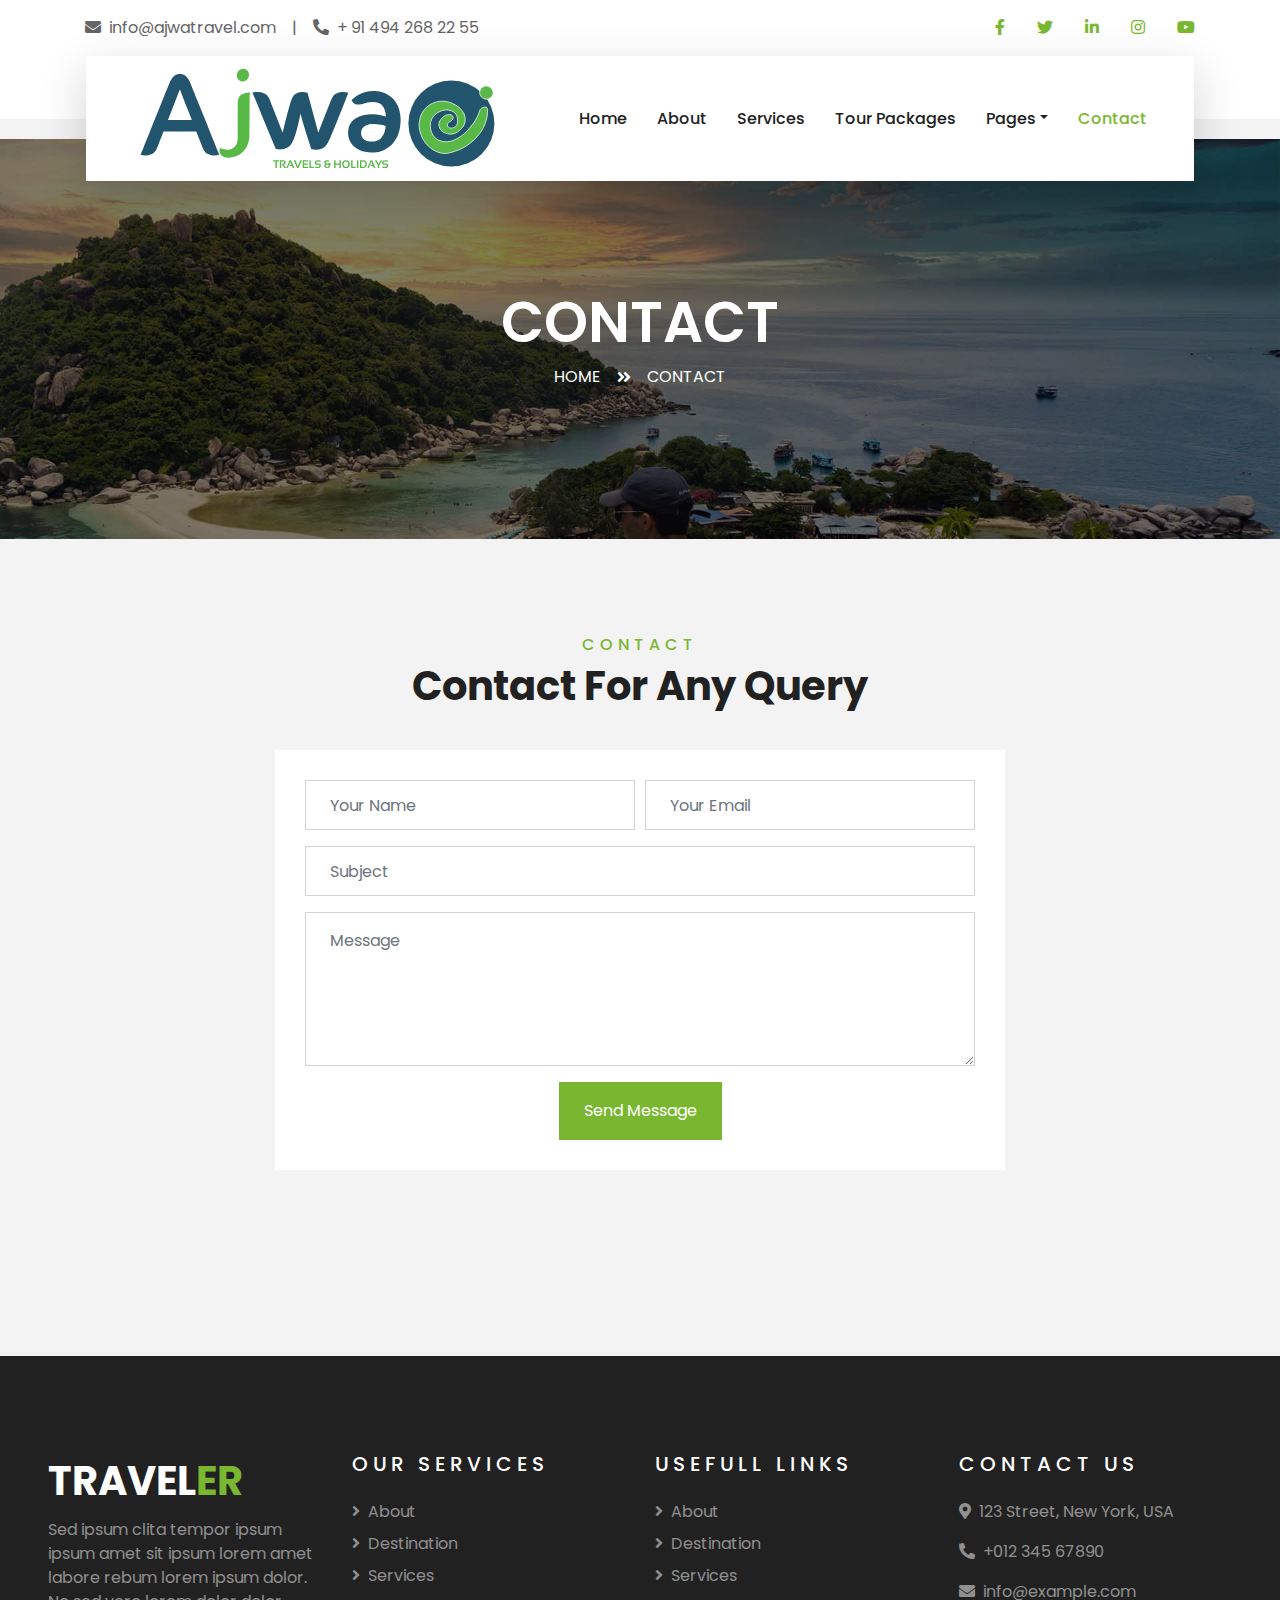
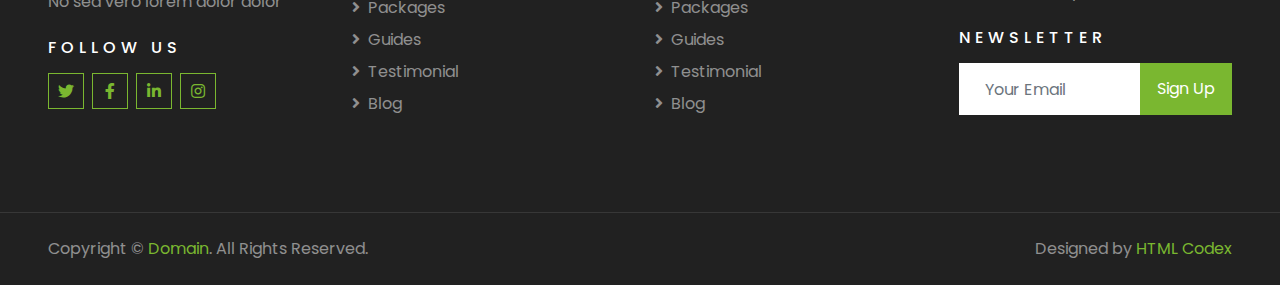
<file: contact.html>
<!DOCTYPE html>
<html lang="en">

<head>
    <meta charset="utf-8">
    <title>TRAVELER - Free Travel Website Template</title>
    <meta content="width=device-width, initial-scale=1.0" name="viewport">
    <meta content="Free HTML Templates" name="keywords">
    <meta content="Free HTML Templates" name="description">

    <!-- Favicon -->
    <link href="img/favicon.ico" rel="icon">

    <!-- Google Web Fonts -->
    <link rel="preconnect" href="https://fonts.gstatic.com">
    <link href="https://fonts.googleapis.com/css2?family=Poppins:wght@400;500;600;700&display=swap" rel="stylesheet">

    <!-- Font Awesome -->
    <link href="https://cdnjs.cloudflare.com/ajax/libs/font-awesome/5.10.0/css/all.min.css" rel="stylesheet">

    <!-- Libraries Stylesheet -->
    <link href="lib/owlcarousel/assets/owl.carousel.min.css" rel="stylesheet">
    <link href="lib/tempusdominus/css/tempusdominus-bootstrap-4.min.css" rel="stylesheet" />

    <!-- Customized Bootstrap Stylesheet -->
    <link href="css/style.css" rel="stylesheet">
</head>

<body>
    <!-- Topbar Start -->
    <div class="container-fluid bg-light pt-3 d-none d-lg-block">
        <div class="container">
            <div class="row">
                <div class="col-lg-6 text-center text-lg-left mb-2 mb-lg-0">
                    <div class="d-inline-flex align-items-center">
                        <p><i class="fa fa-envelope mr-2"></i>info@ajwatravel.com</p>
                        <p class="text-body px-3">|</p>
                        <p><i class="fa fa-phone-alt mr-2"></i>+ 91 494 268 22 55</p>
                    </div>
                </div>
                <div class="col-lg-6 text-center text-lg-right">
                    <div class="d-inline-flex align-items-center">
                        <a class="text-primary px-3" href="">
                            <i class="fab fa-facebook-f"></i>
                        </a>
                        <a class="text-primary px-3" href="">
                            <i class="fab fa-twitter"></i>
                        </a>
                        <a class="text-primary px-3" href="">
                            <i class="fab fa-linkedin-in"></i>
                        </a>
                        <a class="text-primary px-3" href="">
                            <i class="fab fa-instagram"></i>
                        </a>
                        <a class="text-primary pl-3" href="">
                            <i class="fab fa-youtube"></i>
                        </a>
                    </div>
                </div>
            </div>
        </div>
    </div>
    <!-- Topbar End -->


    <!-- Navbar Start -->
    <div class="container-fluid position-relative nav-bar p-0">
        <div class="container-lg position-relative p-0 px-lg-3" style="z-index: 9;">
            <nav class="navbar navbar-expand-lg bg-light navbar-light shadow-lg py-3 py-lg-0 pl-3 pl-lg-5">
                <a href="" class="navbar-brand">
                    <img src="img/ajwa-logo.svg" alt="">
                </a>
                <button type="button" class="navbar-toggler" data-toggle="collapse" data-target="#navbarCollapse">
                    <span class="navbar-toggler-icon"></span>
                </button>
                <div class="collapse navbar-collapse justify-content-between px-3" id="navbarCollapse">
                    <div class="navbar-nav ml-auto py-0">
                        <a href="index.html" class="nav-item nav-link">Home</a>
                        <a href="about.html" class="nav-item nav-link">About</a>
                        <a href="service.html" class="nav-item nav-link">Services</a>
                        <a href="package.html" class="nav-item nav-link">Tour Packages</a>
                        <div class="nav-item dropdown">
                            <a href="#" class="nav-link dropdown-toggle" data-toggle="dropdown">Pages</a>
                            <div class="dropdown-menu border-0 rounded-0 m-0">
                                <a href="blog.html" class="dropdown-item">Blog Grid</a>
                                <a href="single.html" class="dropdown-item">Blog Detail</a>
                                <a href="destination.html" class="dropdown-item">Destination</a>
                                <a href="guide.html" class="dropdown-item">Travel Guides</a>
                                <a href="testimonial.html" class="dropdown-item">Testimonial</a>
                            </div>
                        </div>
                        <a href="contact.html" class="nav-item nav-link active">Contact</a>
                    </div>
                </div>
            </nav>
        </div>
    </div>
    <!-- Navbar End -->


    <!-- Header Start -->
    <div class="container-fluid page-header">
        <div class="container">
            <div class="d-flex flex-column align-items-center justify-content-center" style="min-height: 400px">
                <h3 class="display-4 text-white text-uppercase">Contact</h3>
                <div class="d-inline-flex text-white">
                    <p class="m-0 text-uppercase"><a class="text-white" href="">Home</a></p>
                    <i class="fa fa-angle-double-right pt-1 px-3"></i>
                    <p class="m-0 text-uppercase">Contact</p>
                </div>
            </div>
        </div>
    </div>
    <!-- Header End -->


    <!-- Booking Start -->
    <!-- <div class="container-fluid booking mt-5 pb-5">
        <div class="container pb-5">
            <div class="bg-light shadow" style="padding: 30px;">
                <div class="row align-items-center" style="min-height: 60px;">
                    <div class="col-md-10">
                        <div class="row">
                            <div class="col-md-3">
                                <div class="mb-3 mb-md-0">
                                    <select class="custom-select px-4" style="height: 47px;">
                                        <option selected>Destination</option>
                                        <option value="1">Destination 1</option>
                                        <option value="2">Destination 1</option>
                                        <option value="3">Destination 1</option>
                                    </select>
                                </div>
                            </div>
                            <div class="col-md-3">
                                <div class="mb-3 mb-md-0">
                                    <div class="date" id="date1" data-target-input="nearest">
                                        <input type="text" class="form-control p-4 datetimepicker-input" placeholder="Depart Date" data-target="#date1" data-toggle="datetimepicker"/>
                                    </div>
                                </div>
                            </div>
                            <div class="col-md-3">
                                <div class="mb-3 mb-md-0">
                                    <div class="date" id="date2" data-target-input="nearest">
                                        <input type="text" class="form-control p-4 datetimepicker-input" placeholder="Return Date" data-target="#date2" data-toggle="datetimepicker"/>
                                    </div>
                                </div>
                            </div>
                            <div class="col-md-3">
                                <div class="mb-3 mb-md-0">
                                    <select class="custom-select px-4" style="height: 47px;">
                                        <option selected>Duration</option>
                                        <option value="1">Duration 1</option>
                                        <option value="2">Duration 1</option>
                                        <option value="3">Duration 1</option>
                                    </select>
                                </div>
                            </div>
                        </div>
                    </div>
                    <div class="col-md-2">
                        <button class="btn btn-primary btn-block" type="submit" style="height: 47px; margin-top: -2px;">Submit</button>
                    </div>
                </div>
            </div>
        </div>
    </div> -->
    <!-- Booking End -->


    <!-- Contact Start -->
    <div class="container-fluid py-5">
        <div class="container py-5">
            <div class="text-center mb-3 pb-3">
                <h6 class="text-primary text-uppercase" style="letter-spacing: 5px;">Contact</h6>
                <h1>Contact For Any Query</h1>
            </div>
            <div class="row justify-content-center">
                <div class="col-lg-8">
                    <div class="contact-form bg-white" style="padding: 30px;">
                        <div id="success"></div>
                        <form name="sentMessage" id="contactForm" novalidate="novalidate">
                            <div class="form-row">
                                <div class="control-group col-sm-6">
                                    <input type="text" class="form-control p-4" id="name" placeholder="Your Name"
                                        required="required" data-validation-required-message="Please enter your name" />
                                    <p class="help-block text-danger"></p>
                                </div>
                                <div class="control-group col-sm-6">
                                    <input type="email" class="form-control p-4" id="email" placeholder="Your Email"
                                        required="required" data-validation-required-message="Please enter your email" />
                                    <p class="help-block text-danger"></p>
                                </div>
                            </div>
                            <div class="control-group">
                                <input type="text" class="form-control p-4" id="subject" placeholder="Subject"
                                    required="required" data-validation-required-message="Please enter a subject" />
                                <p class="help-block text-danger"></p>
                            </div>
                            <div class="control-group">
                                <textarea class="form-control py-3 px-4" rows="5" id="message" placeholder="Message"
                                    required="required"
                                    data-validation-required-message="Please enter your message"></textarea>
                                <p class="help-block text-danger"></p>
                            </div>
                            <div class="text-center">
                                <button class="btn btn-primary py-3 px-4" type="submit" id="sendMessageButton">Send Message</button>
                            </div>
                        </form>
                    </div>
                </div>
            </div>
        </div>
    </div>
    <!-- Contact End -->


    <!-- Footer Start -->
    <div class="container-fluid bg-dark text-white-50 py-5 px-sm-3 px-lg-5" style="margin-top: 90px;">
        <div class="row pt-5">
            <div class="col-lg-3 col-md-6 mb-5">
                <a href="" class="navbar-brand">
                    <h1 class="text-primary"><span class="text-white">TRAVEL</span>ER</h1>
                </a>
                <p>Sed ipsum clita tempor ipsum ipsum amet sit ipsum lorem amet labore rebum lorem ipsum dolor. No sed vero lorem dolor dolor</p>
                <h6 class="text-white text-uppercase mt-4 mb-3" style="letter-spacing: 5px;">Follow Us</h6>
                <div class="d-flex justify-content-start">
                    <a class="btn btn-outline-primary btn-square mr-2" href="#"><i class="fab fa-twitter"></i></a>
                    <a class="btn btn-outline-primary btn-square mr-2" href="#"><i class="fab fa-facebook-f"></i></a>
                    <a class="btn btn-outline-primary btn-square mr-2" href="#"><i class="fab fa-linkedin-in"></i></a>
                    <a class="btn btn-outline-primary btn-square" href="#"><i class="fab fa-instagram"></i></a>
                </div>
            </div>
            <div class="col-lg-3 col-md-6 mb-5">
                <h5 class="text-white text-uppercase mb-4" style="letter-spacing: 5px;">Our Services</h5>
                <div class="d-flex flex-column justify-content-start">
                    <a class="text-white-50 mb-2" href="#"><i class="fa fa-angle-right mr-2"></i>About</a>
                    <a class="text-white-50 mb-2" href="#"><i class="fa fa-angle-right mr-2"></i>Destination</a>
                    <a class="text-white-50 mb-2" href="#"><i class="fa fa-angle-right mr-2"></i>Services</a>
                    <a class="text-white-50 mb-2" href="#"><i class="fa fa-angle-right mr-2"></i>Packages</a>
                    <a class="text-white-50 mb-2" href="#"><i class="fa fa-angle-right mr-2"></i>Guides</a>
                    <a class="text-white-50 mb-2" href="#"><i class="fa fa-angle-right mr-2"></i>Testimonial</a>
                    <a class="text-white-50" href="#"><i class="fa fa-angle-right mr-2"></i>Blog</a>
                </div>
            </div>
            <div class="col-lg-3 col-md-6 mb-5">
                <h5 class="text-white text-uppercase mb-4" style="letter-spacing: 5px;">Usefull Links</h5>
                <div class="d-flex flex-column justify-content-start">
                    <a class="text-white-50 mb-2" href="#"><i class="fa fa-angle-right mr-2"></i>About</a>
                    <a class="text-white-50 mb-2" href="#"><i class="fa fa-angle-right mr-2"></i>Destination</a>
                    <a class="text-white-50 mb-2" href="#"><i class="fa fa-angle-right mr-2"></i>Services</a>
                    <a class="text-white-50 mb-2" href="#"><i class="fa fa-angle-right mr-2"></i>Packages</a>
                    <a class="text-white-50 mb-2" href="#"><i class="fa fa-angle-right mr-2"></i>Guides</a>
                    <a class="text-white-50 mb-2" href="#"><i class="fa fa-angle-right mr-2"></i>Testimonial</a>
                    <a class="text-white-50" href="#"><i class="fa fa-angle-right mr-2"></i>Blog</a>
                </div>
            </div>
            <div class="col-lg-3 col-md-6 mb-5">
                <h5 class="text-white text-uppercase mb-4" style="letter-spacing: 5px;">Contact Us</h5>
                <p><i class="fa fa-map-marker-alt mr-2"></i>123 Street, New York, USA</p>
                <p><i class="fa fa-phone-alt mr-2"></i>+012 345 67890</p>
                <p><i class="fa fa-envelope mr-2"></i>info@example.com</p>
                <h6 class="text-white text-uppercase mt-4 mb-3" style="letter-spacing: 5px;">Newsletter</h6>
                <div class="w-100">
                    <div class="input-group">
                        <input type="text" class="form-control border-light" style="padding: 25px;" placeholder="Your Email">
                        <div class="input-group-append">
                            <button class="btn btn-primary px-3">Sign Up</button>
                        </div>
                    </div>
                </div>
            </div>
        </div>
    </div>
    <div class="container-fluid bg-dark text-white border-top py-4 px-sm-3 px-md-5" style="border-color: rgba(256, 256, 256, .1) !important;">
        <div class="row">
            <div class="col-lg-6 text-center text-md-left mb-3 mb-md-0">
                <p class="m-0 text-white-50">Copyright &copy; <a href="#">Domain</a>. All Rights Reserved.</a>
                </p>
            </div>
            <div class="col-lg-6 text-center text-md-right">
                <p class="m-0 text-white-50">Designed by <a href="https://htmlcodex.com">HTML Codex</a>
                </p>
            </div>
        </div>
    </div>
    <!-- Footer End -->


    <!-- Back to Top -->
    <a href="#" class="btn btn-lg btn-primary btn-lg-square back-to-top"><i class="fa fa-angle-double-up"></i></a>


    <!-- JavaScript Libraries -->
    <script src="https://code.jquery.com/jquery-3.4.1.min.js"></script>
    <script src="https://stackpath.bootstrapcdn.com/bootstrap/4.4.1/js/bootstrap.bundle.min.js"></script>
    <script src="lib/easing/easing.min.js"></script>
    <script src="lib/owlcarousel/owl.carousel.min.js"></script>
    <script src="lib/tempusdominus/js/moment.min.js"></script>
    <script src="lib/tempusdominus/js/moment-timezone.min.js"></script>
    <script src="lib/tempusdominus/js/tempusdominus-bootstrap-4.min.js"></script>

    <!-- Contact Javascript File -->
    <script src="mail/jqBootstrapValidation.min.js"></script>
    <script src="mail/contact.js"></script>

    <!-- Template Javascript -->
    <script src="js/main.js"></script>
</body>

</html>
</file>
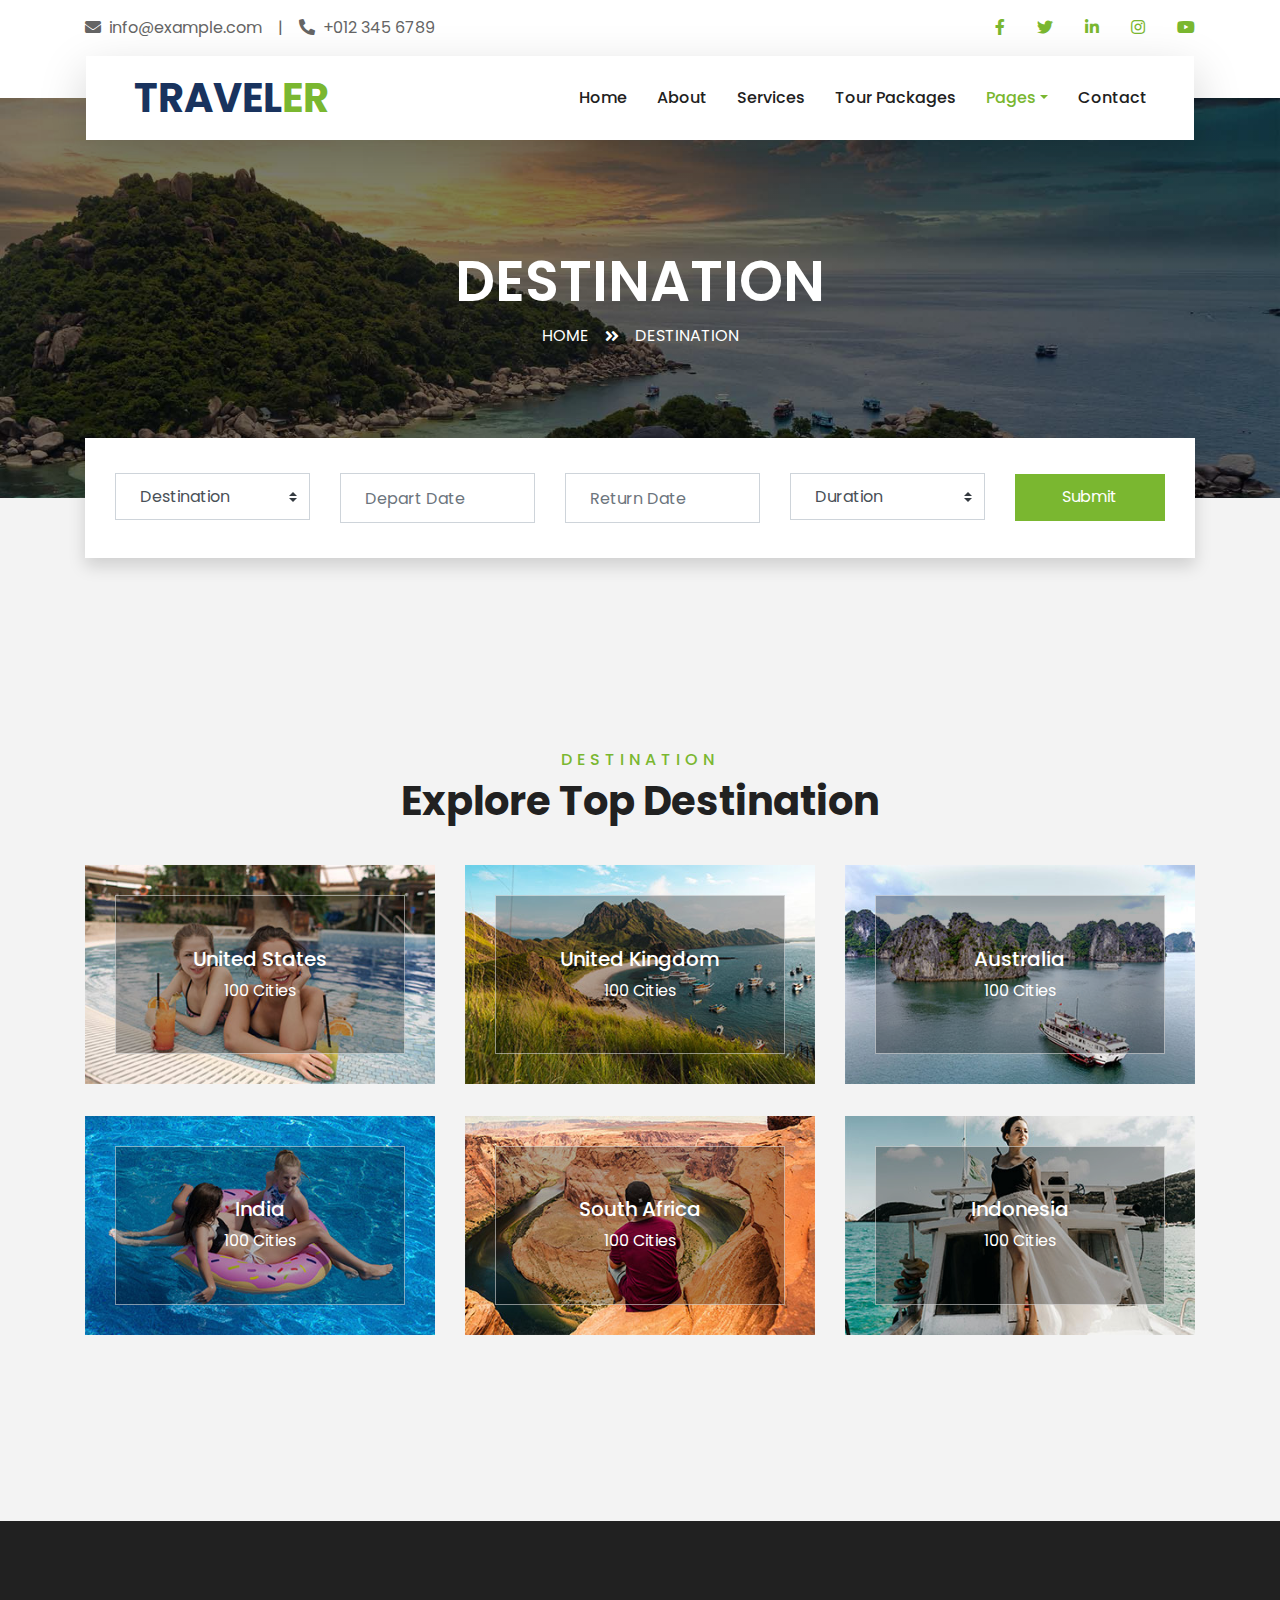
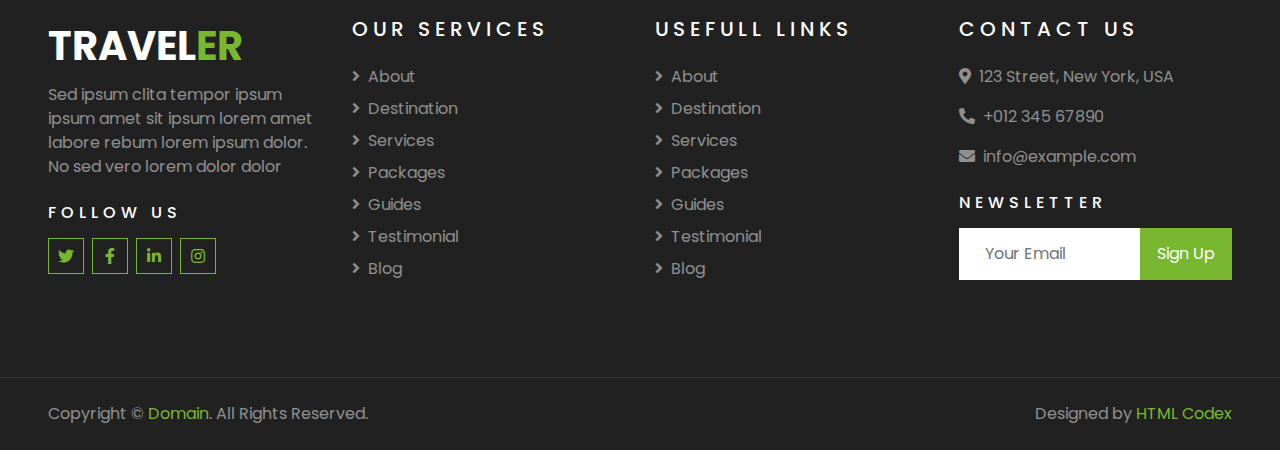
<file: destination.html>
<!DOCTYPE html>
<html lang="en">

<head>
    <meta charset="utf-8">
    <title>TRAVELER - Free Travel Website Template</title>
    <meta content="width=device-width, initial-scale=1.0" name="viewport">
    <meta content="Free HTML Templates" name="keywords">
    <meta content="Free HTML Templates" name="description">

    <!-- Favicon -->
    <link href="img/favicon.ico" rel="icon">

    <!-- Google Web Fonts -->
    <link rel="preconnect" href="https://fonts.gstatic.com">
    <link href="https://fonts.googleapis.com/css2?family=Poppins:wght@400;500;600;700&display=swap" rel="stylesheet"> 

    <!-- Font Awesome -->
    <link href="https://cdnjs.cloudflare.com/ajax/libs/font-awesome/5.10.0/css/all.min.css" rel="stylesheet">

    <!-- Libraries Stylesheet -->
    <link href="lib/owlcarousel/assets/owl.carousel.min.css" rel="stylesheet">
    <link href="lib/tempusdominus/css/tempusdominus-bootstrap-4.min.css" rel="stylesheet" />

    <!-- Customized Bootstrap Stylesheet -->
    <link href="css/style.css" rel="stylesheet">
</head>

<body>
    <!-- Topbar Start -->
    <div class="container-fluid bg-light pt-3 d-none d-lg-block">
        <div class="container">
            <div class="row">
                <div class="col-lg-6 text-center text-lg-left mb-2 mb-lg-0">
                    <div class="d-inline-flex align-items-center">
                        <p><i class="fa fa-envelope mr-2"></i>info@example.com</p>
                        <p class="text-body px-3">|</p>
                        <p><i class="fa fa-phone-alt mr-2"></i>+012 345 6789</p>
                    </div>
                </div>
                <div class="col-lg-6 text-center text-lg-right">
                    <div class="d-inline-flex align-items-center">
                        <a class="text-primary px-3" href="">
                            <i class="fab fa-facebook-f"></i>
                        </a>
                        <a class="text-primary px-3" href="">
                            <i class="fab fa-twitter"></i>
                        </a>
                        <a class="text-primary px-3" href="">
                            <i class="fab fa-linkedin-in"></i>
                        </a>
                        <a class="text-primary px-3" href="">
                            <i class="fab fa-instagram"></i>
                        </a>
                        <a class="text-primary pl-3" href="">
                            <i class="fab fa-youtube"></i>
                        </a>
                    </div>
                </div>
            </div>
        </div>
    </div>
    <!-- Topbar End -->


    <!-- Navbar Start -->
    <div class="container-fluid position-relative nav-bar p-0">
        <div class="container-lg position-relative p-0 px-lg-3" style="z-index: 9;">
            <nav class="navbar navbar-expand-lg bg-light navbar-light shadow-lg py-3 py-lg-0 pl-3 pl-lg-5">
                <a href="" class="navbar-brand">
                    <h1 class="m-0 text-primary"><span class="text-dark">TRAVEL</span>ER</h1>
                </a>
                <button type="button" class="navbar-toggler" data-toggle="collapse" data-target="#navbarCollapse">
                    <span class="navbar-toggler-icon"></span>
                </button>
                <div class="collapse navbar-collapse justify-content-between px-3" id="navbarCollapse">
                    <div class="navbar-nav ml-auto py-0">
                        <a href="index.html" class="nav-item nav-link">Home</a>
                        <a href="about.html" class="nav-item nav-link">About</a>
                        <a href="service.html" class="nav-item nav-link">Services</a>
                        <a href="package.html" class="nav-item nav-link">Tour Packages</a>
                        <div class="nav-item dropdown">
                            <a href="#" class="nav-link dropdown-toggle active" data-toggle="dropdown">Pages</a>
                            <div class="dropdown-menu border-0 rounded-0 m-0">
                                <a href="blog.html" class="dropdown-item">Blog Grid</a>
                                <a href="single.html" class="dropdown-item">Blog Detail</a>
                                <a href="destination.html" class="dropdown-item active">Destination</a>
                                <a href="guide.html" class="dropdown-item">Travel Guides</a>
                                <a href="testimonial.html" class="dropdown-item">Testimonial</a>
                            </div>
                        </div>
                        <a href="contact.html" class="nav-item nav-link">Contact</a>
                    </div>
                </div>
            </nav>
        </div>
    </div>
    <!-- Navbar End -->


    <!-- Header Start -->
    <div class="container-fluid page-header">
        <div class="container">
            <div class="d-flex flex-column align-items-center justify-content-center" style="min-height: 400px">
                <h3 class="display-4 text-white text-uppercase">Destination</h3>
                <div class="d-inline-flex text-white">
                    <p class="m-0 text-uppercase"><a class="text-white" href="">Home</a></p>
                    <i class="fa fa-angle-double-right pt-1 px-3"></i>
                    <p class="m-0 text-uppercase">Destination</p>
                </div>
            </div>
        </div>
    </div>
    <!-- Header End -->


    <!-- Booking Start -->
    <div class="container-fluid booking mt-5 pb-5">
        <div class="container pb-5">
            <div class="bg-light shadow" style="padding: 30px;">
                <div class="row align-items-center" style="min-height: 60px;">
                    <div class="col-md-10">
                        <div class="row">
                            <div class="col-md-3">
                                <div class="mb-3 mb-md-0">
                                    <select class="custom-select px-4" style="height: 47px;">
                                        <option selected>Destination</option>
                                        <option value="1">Destination 1</option>
                                        <option value="2">Destination 1</option>
                                        <option value="3">Destination 1</option>
                                    </select>
                                </div>
                            </div>
                            <div class="col-md-3">
                                <div class="mb-3 mb-md-0">
                                    <div class="date" id="date1" data-target-input="nearest">
                                        <input type="text" class="form-control p-4 datetimepicker-input" placeholder="Depart Date" data-target="#date1" data-toggle="datetimepicker"/>
                                    </div>
                                </div>
                            </div>
                            <div class="col-md-3">
                                <div class="mb-3 mb-md-0">
                                    <div class="date" id="date2" data-target-input="nearest">
                                        <input type="text" class="form-control p-4 datetimepicker-input" placeholder="Return Date" data-target="#date2" data-toggle="datetimepicker"/>
                                    </div>
                                </div>
                            </div>
                            <div class="col-md-3">
                                <div class="mb-3 mb-md-0">
                                    <select class="custom-select px-4" style="height: 47px;">
                                        <option selected>Duration</option>
                                        <option value="1">Duration 1</option>
                                        <option value="2">Duration 1</option>
                                        <option value="3">Duration 1</option>
                                    </select>
                                </div>
                            </div>
                        </div>
                    </div>
                    <div class="col-md-2">
                        <button class="btn btn-primary btn-block" type="submit" style="height: 47px; margin-top: -2px;">Submit</button>
                    </div>
                </div>
            </div>
        </div>
    </div>
    <!-- Booking End -->
    

    <!-- Destination Start -->
    <div class="container-fluid py-5">
        <div class="container pt-5 pb-3">
            <div class="text-center mb-3 pb-3">
                <h6 class="text-primary text-uppercase" style="letter-spacing: 5px;">Destination</h6>
                <h1>Explore Top Destination</h1>
            </div>
            <div class="row">
                <div class="col-lg-4 col-md-6 mb-4">
                    <div class="destination-item position-relative overflow-hidden mb-2">
                        <img class="img-fluid" src="img/destination-1.jpg" alt="">
                        <a class="destination-overlay text-white text-decoration-none" href="">
                            <h5 class="text-white">United States</h5>
                            <span>100 Cities</span>
                        </a>
                    </div>
                </div>
                <div class="col-lg-4 col-md-6 mb-4">
                    <div class="destination-item position-relative overflow-hidden mb-2">
                        <img class="img-fluid" src="img/destination-2.jpg" alt="">
                        <a class="destination-overlay text-white text-decoration-none" href="">
                            <h5 class="text-white">United Kingdom</h5>
                            <span>100 Cities</span>
                        </a>
                    </div>
                </div>
                <div class="col-lg-4 col-md-6 mb-4">
                    <div class="destination-item position-relative overflow-hidden mb-2">
                        <img class="img-fluid" src="img/destination-3.jpg" alt="">
                        <a class="destination-overlay text-white text-decoration-none" href="">
                            <h5 class="text-white">Australia</h5>
                            <span>100 Cities</span>
                        </a>
                    </div>
                </div>
                <div class="col-lg-4 col-md-6 mb-4">
                    <div class="destination-item position-relative overflow-hidden mb-2">
                        <img class="img-fluid" src="img/destination-4.jpg" alt="">
                        <a class="destination-overlay text-white text-decoration-none" href="">
                            <h5 class="text-white">India</h5>
                            <span>100 Cities</span>
                        </a>
                    </div>
                </div>
                <div class="col-lg-4 col-md-6 mb-4">
                    <div class="destination-item position-relative overflow-hidden mb-2">
                        <img class="img-fluid" src="img/destination-5.jpg" alt="">
                        <a class="destination-overlay text-white text-decoration-none" href="">
                            <h5 class="text-white">South Africa</h5>
                            <span>100 Cities</span>
                        </a>
                    </div>
                </div>
                <div class="col-lg-4 col-md-6 mb-4">
                    <div class="destination-item position-relative overflow-hidden mb-2">
                        <img class="img-fluid" src="img/destination-6.jpg" alt="">
                        <a class="destination-overlay text-white text-decoration-none" href="">
                            <h5 class="text-white">Indonesia</h5>
                            <span>100 Cities</span>
                        </a>
                    </div>
                </div>
            </div>
        </div>
    </div>
    <!-- Destination Start -->


    <!-- Footer Start -->
    <div class="container-fluid bg-dark text-white-50 py-5 px-sm-3 px-lg-5" style="margin-top: 90px;">
        <div class="row pt-5">
            <div class="col-lg-3 col-md-6 mb-5">
                <a href="" class="navbar-brand">
                    <h1 class="text-primary"><span class="text-white">TRAVEL</span>ER</h1>
                </a>
                <p>Sed ipsum clita tempor ipsum ipsum amet sit ipsum lorem amet labore rebum lorem ipsum dolor. No sed vero lorem dolor dolor</p>
                <h6 class="text-white text-uppercase mt-4 mb-3" style="letter-spacing: 5px;">Follow Us</h6>
                <div class="d-flex justify-content-start">
                    <a class="btn btn-outline-primary btn-square mr-2" href="#"><i class="fab fa-twitter"></i></a>
                    <a class="btn btn-outline-primary btn-square mr-2" href="#"><i class="fab fa-facebook-f"></i></a>
                    <a class="btn btn-outline-primary btn-square mr-2" href="#"><i class="fab fa-linkedin-in"></i></a>
                    <a class="btn btn-outline-primary btn-square" href="#"><i class="fab fa-instagram"></i></a>
                </div>
            </div>
            <div class="col-lg-3 col-md-6 mb-5">
                <h5 class="text-white text-uppercase mb-4" style="letter-spacing: 5px;">Our Services</h5>
                <div class="d-flex flex-column justify-content-start">
                    <a class="text-white-50 mb-2" href="#"><i class="fa fa-angle-right mr-2"></i>About</a>
                    <a class="text-white-50 mb-2" href="#"><i class="fa fa-angle-right mr-2"></i>Destination</a>
                    <a class="text-white-50 mb-2" href="#"><i class="fa fa-angle-right mr-2"></i>Services</a>
                    <a class="text-white-50 mb-2" href="#"><i class="fa fa-angle-right mr-2"></i>Packages</a>
                    <a class="text-white-50 mb-2" href="#"><i class="fa fa-angle-right mr-2"></i>Guides</a>
                    <a class="text-white-50 mb-2" href="#"><i class="fa fa-angle-right mr-2"></i>Testimonial</a>
                    <a class="text-white-50" href="#"><i class="fa fa-angle-right mr-2"></i>Blog</a>
                </div>
            </div>
            <div class="col-lg-3 col-md-6 mb-5">
                <h5 class="text-white text-uppercase mb-4" style="letter-spacing: 5px;">Usefull Links</h5>
                <div class="d-flex flex-column justify-content-start">
                    <a class="text-white-50 mb-2" href="#"><i class="fa fa-angle-right mr-2"></i>About</a>
                    <a class="text-white-50 mb-2" href="#"><i class="fa fa-angle-right mr-2"></i>Destination</a>
                    <a class="text-white-50 mb-2" href="#"><i class="fa fa-angle-right mr-2"></i>Services</a>
                    <a class="text-white-50 mb-2" href="#"><i class="fa fa-angle-right mr-2"></i>Packages</a>
                    <a class="text-white-50 mb-2" href="#"><i class="fa fa-angle-right mr-2"></i>Guides</a>
                    <a class="text-white-50 mb-2" href="#"><i class="fa fa-angle-right mr-2"></i>Testimonial</a>
                    <a class="text-white-50" href="#"><i class="fa fa-angle-right mr-2"></i>Blog</a>
                </div>
            </div>
            <div class="col-lg-3 col-md-6 mb-5">
                <h5 class="text-white text-uppercase mb-4" style="letter-spacing: 5px;">Contact Us</h5>
                <p><i class="fa fa-map-marker-alt mr-2"></i>123 Street, New York, USA</p>
                <p><i class="fa fa-phone-alt mr-2"></i>+012 345 67890</p>
                <p><i class="fa fa-envelope mr-2"></i>info@example.com</p>
                <h6 class="text-white text-uppercase mt-4 mb-3" style="letter-spacing: 5px;">Newsletter</h6>
                <div class="w-100">
                    <div class="input-group">
                        <input type="text" class="form-control border-light" style="padding: 25px;" placeholder="Your Email">
                        <div class="input-group-append">
                            <button class="btn btn-primary px-3">Sign Up</button>
                        </div>
                    </div>
                </div>
            </div>
        </div>
    </div>
    <div class="container-fluid bg-dark text-white border-top py-4 px-sm-3 px-md-5" style="border-color: rgba(256, 256, 256, .1) !important;">
        <div class="row">
            <div class="col-lg-6 text-center text-md-left mb-3 mb-md-0">
                <p class="m-0 text-white-50">Copyright &copy; <a href="#">Domain</a>. All Rights Reserved.</a>
                </p>
            </div>
            <div class="col-lg-6 text-center text-md-right">
                <p class="m-0 text-white-50">Designed by <a href="https://htmlcodex.com">HTML Codex</a>
                </p>
            </div>
        </div>
    </div>
    <!-- Footer End -->


    <!-- Back to Top -->
    <a href="#" class="btn btn-lg btn-primary btn-lg-square back-to-top"><i class="fa fa-angle-double-up"></i></a>


    <!-- JavaScript Libraries -->
    <script src="https://code.jquery.com/jquery-3.4.1.min.js"></script>
    <script src="https://stackpath.bootstrapcdn.com/bootstrap/4.4.1/js/bootstrap.bundle.min.js"></script>
    <script src="lib/easing/easing.min.js"></script>
    <script src="lib/owlcarousel/owl.carousel.min.js"></script>
    <script src="lib/tempusdominus/js/moment.min.js"></script>
    <script src="lib/tempusdominus/js/moment-timezone.min.js"></script>
    <script src="lib/tempusdominus/js/tempusdominus-bootstrap-4.min.js"></script>

    <!-- Contact Javascript File -->
    <script src="mail/jqBootstrapValidation.min.js"></script>
    <script src="mail/contact.js"></script>

    <!-- Template Javascript -->
    <script src="js/main.js"></script>
</body>

</html>
</file>
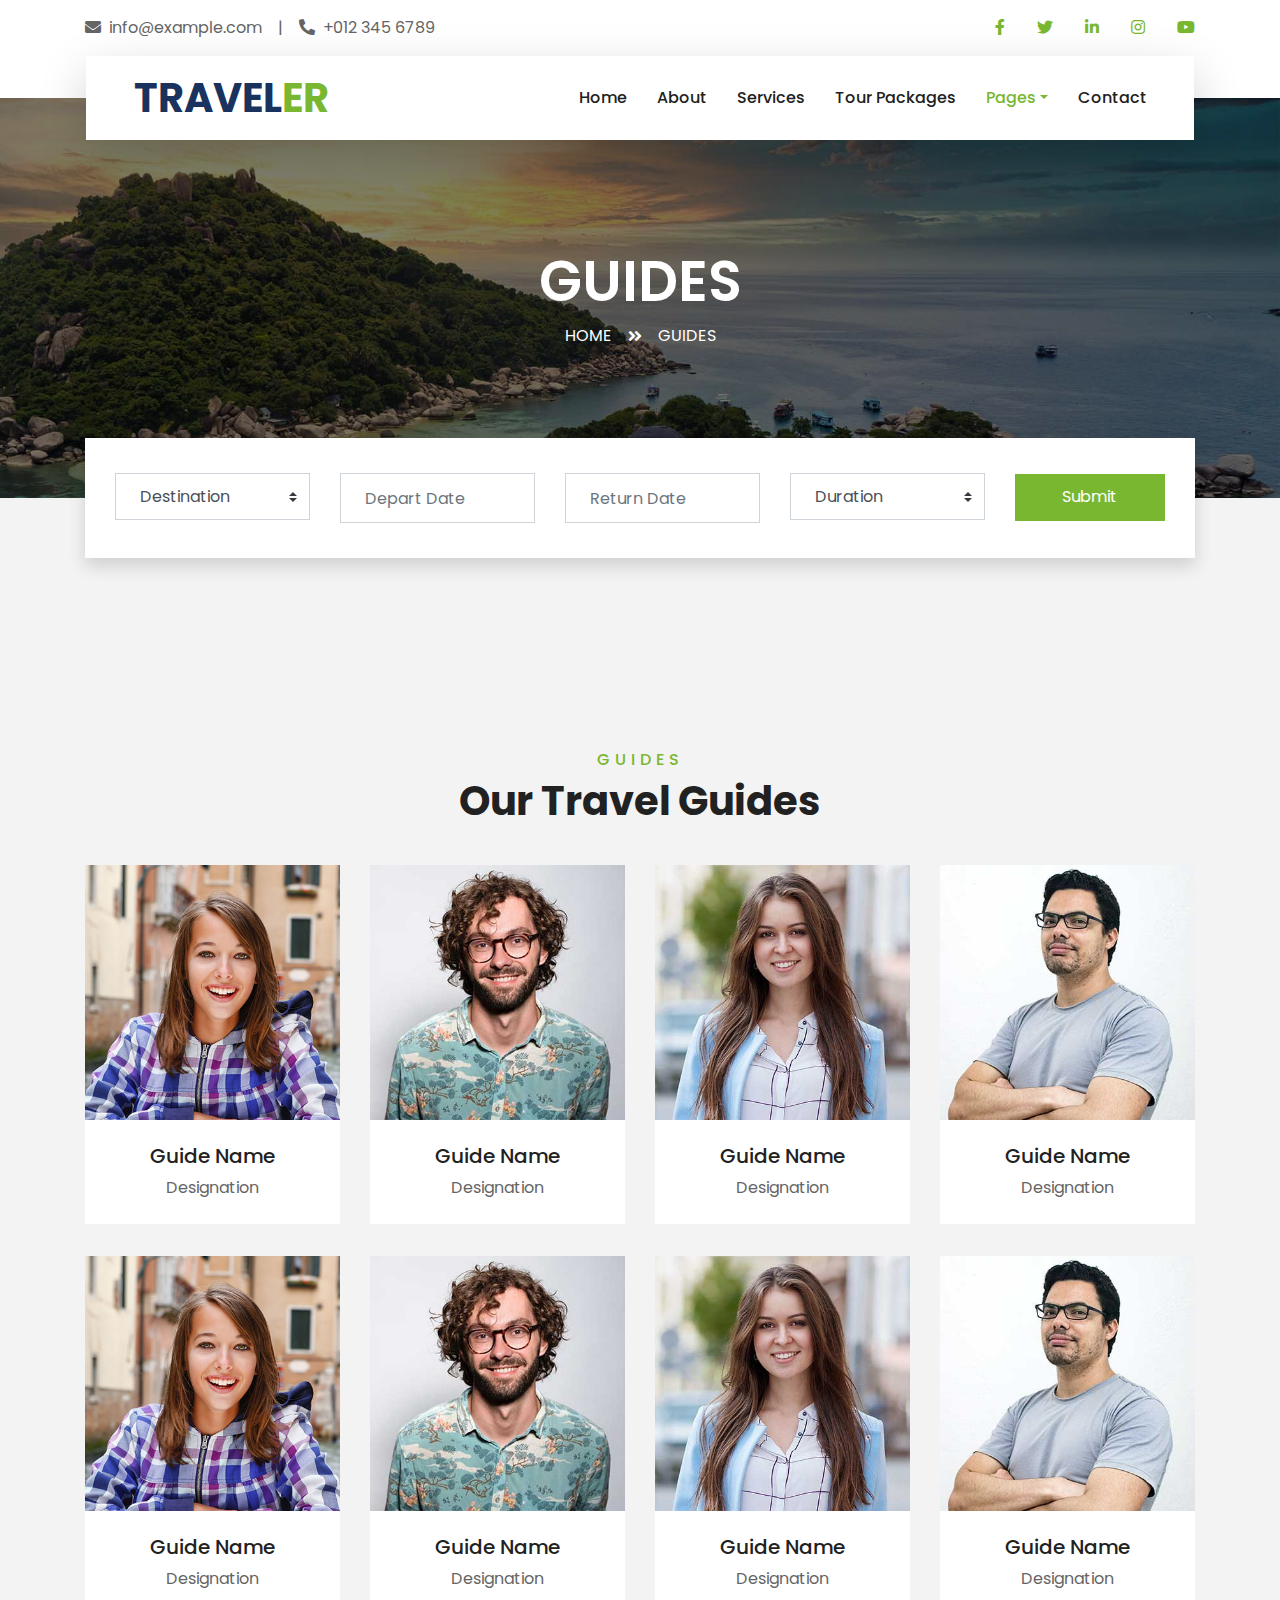
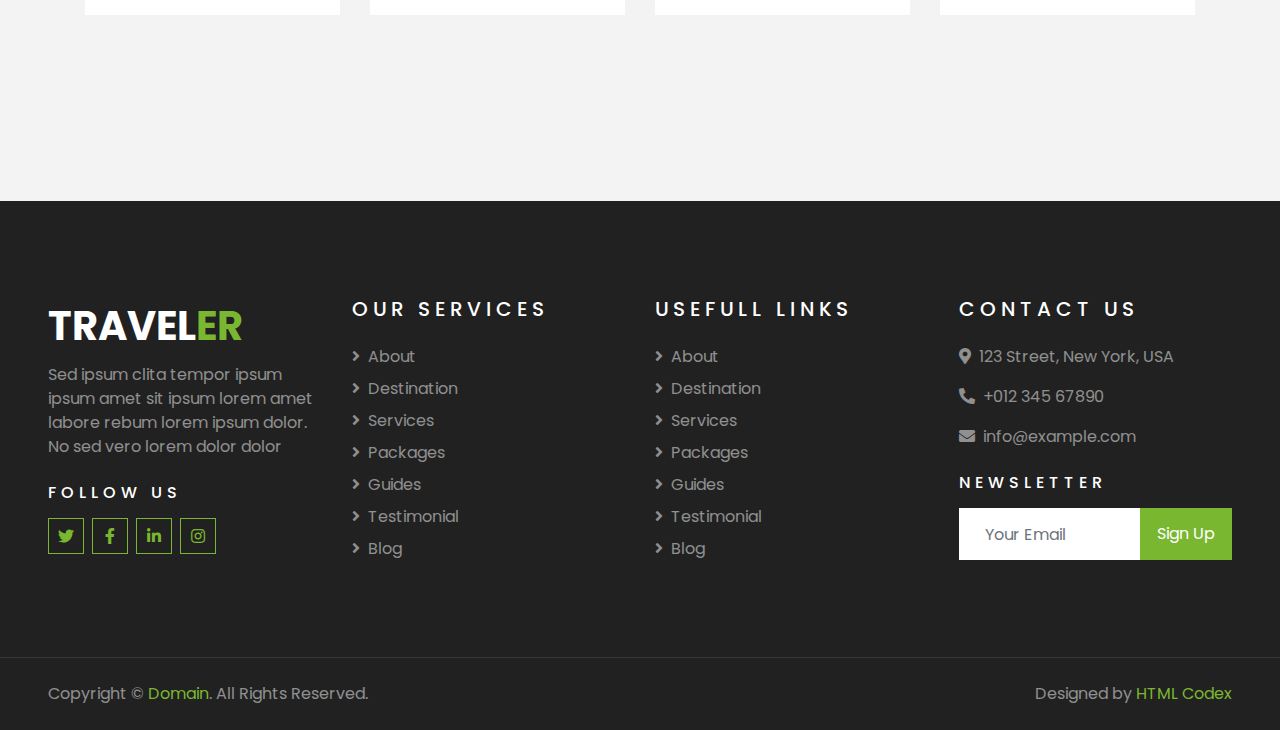
<file: guide.html>
<!DOCTYPE html>
<html lang="en">

<head>
    <meta charset="utf-8">
    <title>TRAVELER - Free Travel Website Template</title>
    <meta content="width=device-width, initial-scale=1.0" name="viewport">
    <meta content="Free HTML Templates" name="keywords">
    <meta content="Free HTML Templates" name="description">

    <!-- Favicon -->
    <link href="img/favicon.ico" rel="icon">

    <!-- Google Web Fonts -->
    <link rel="preconnect" href="https://fonts.gstatic.com">
    <link href="https://fonts.googleapis.com/css2?family=Poppins:wght@400;500;600;700&display=swap" rel="stylesheet"> 

    <!-- Font Awesome -->
    <link href="https://cdnjs.cloudflare.com/ajax/libs/font-awesome/5.10.0/css/all.min.css" rel="stylesheet">

    <!-- Libraries Stylesheet -->
    <link href="lib/owlcarousel/assets/owl.carousel.min.css" rel="stylesheet">
    <link href="lib/tempusdominus/css/tempusdominus-bootstrap-4.min.css" rel="stylesheet" />

    <!-- Customized Bootstrap Stylesheet -->
    <link href="css/style.css" rel="stylesheet">
</head>

<body>
    <!-- Topbar Start -->
    <div class="container-fluid bg-light pt-3 d-none d-lg-block">
        <div class="container">
            <div class="row">
                <div class="col-lg-6 text-center text-lg-left mb-2 mb-lg-0">
                    <div class="d-inline-flex align-items-center">
                        <p><i class="fa fa-envelope mr-2"></i>info@example.com</p>
                        <p class="text-body px-3">|</p>
                        <p><i class="fa fa-phone-alt mr-2"></i>+012 345 6789</p>
                    </div>
                </div>
                <div class="col-lg-6 text-center text-lg-right">
                    <div class="d-inline-flex align-items-center">
                        <a class="text-primary px-3" href="">
                            <i class="fab fa-facebook-f"></i>
                        </a>
                        <a class="text-primary px-3" href="">
                            <i class="fab fa-twitter"></i>
                        </a>
                        <a class="text-primary px-3" href="">
                            <i class="fab fa-linkedin-in"></i>
                        </a>
                        <a class="text-primary px-3" href="">
                            <i class="fab fa-instagram"></i>
                        </a>
                        <a class="text-primary pl-3" href="">
                            <i class="fab fa-youtube"></i>
                        </a>
                    </div>
                </div>
            </div>
        </div>
    </div>
    <!-- Topbar End -->


    <!-- Navbar Start -->
    <div class="container-fluid position-relative nav-bar p-0">
        <div class="container-lg position-relative p-0 px-lg-3" style="z-index: 9;">
            <nav class="navbar navbar-expand-lg bg-light navbar-light shadow-lg py-3 py-lg-0 pl-3 pl-lg-5">
                <a href="" class="navbar-brand">
                    <h1 class="m-0 text-primary"><span class="text-dark">TRAVEL</span>ER</h1>
                </a>
                <button type="button" class="navbar-toggler" data-toggle="collapse" data-target="#navbarCollapse">
                    <span class="navbar-toggler-icon"></span>
                </button>
                <div class="collapse navbar-collapse justify-content-between px-3" id="navbarCollapse">
                    <div class="navbar-nav ml-auto py-0">
                        <a href="index.html" class="nav-item nav-link">Home</a>
                        <a href="about.html" class="nav-item nav-link">About</a>
                        <a href="service.html" class="nav-item nav-link">Services</a>
                        <a href="package.html" class="nav-item nav-link">Tour Packages</a>
                        <div class="nav-item dropdown">
                            <a href="#" class="nav-link dropdown-toggle active" data-toggle="dropdown">Pages</a>
                            <div class="dropdown-menu border-0 rounded-0 m-0">
                                <a href="blog.html" class="dropdown-item">Blog Grid</a>
                                <a href="single.html" class="dropdown-item">Blog Detail</a>
                                <a href="destination.html" class="dropdown-item">Destination</a>
                                <a href="guide.html" class="dropdown-item active">Travel Guides</a>
                                <a href="testimonial.html" class="dropdown-item">Testimonial</a>
                            </div>
                        </div>
                        <a href="contact.html" class="nav-item nav-link">Contact</a>
                    </div>
                </div>
            </nav>
        </div>
    </div>
    <!-- Navbar End -->


    <!-- Header Start -->
    <div class="container-fluid page-header">
        <div class="container">
            <div class="d-flex flex-column align-items-center justify-content-center" style="min-height: 400px">
                <h3 class="display-4 text-white text-uppercase">Guides</h3>
                <div class="d-inline-flex text-white">
                    <p class="m-0 text-uppercase"><a class="text-white" href="">Home</a></p>
                    <i class="fa fa-angle-double-right pt-1 px-3"></i>
                    <p class="m-0 text-uppercase">Guides</p>
                </div>
            </div>
        </div>
    </div>
    <!-- Header End -->


    <!-- Booking Start -->
    <div class="container-fluid booking mt-5 pb-5">
        <div class="container pb-5">
            <div class="bg-light shadow" style="padding: 30px;">
                <div class="row align-items-center" style="min-height: 60px;">
                    <div class="col-md-10">
                        <div class="row">
                            <div class="col-md-3">
                                <div class="mb-3 mb-md-0">
                                    <select class="custom-select px-4" style="height: 47px;">
                                        <option selected>Destination</option>
                                        <option value="1">Destination 1</option>
                                        <option value="2">Destination 1</option>
                                        <option value="3">Destination 1</option>
                                    </select>
                                </div>
                            </div>
                            <div class="col-md-3">
                                <div class="mb-3 mb-md-0">
                                    <div class="date" id="date1" data-target-input="nearest">
                                        <input type="text" class="form-control p-4 datetimepicker-input" placeholder="Depart Date" data-target="#date1" data-toggle="datetimepicker"/>
                                    </div>
                                </div>
                            </div>
                            <div class="col-md-3">
                                <div class="mb-3 mb-md-0">
                                    <div class="date" id="date2" data-target-input="nearest">
                                        <input type="text" class="form-control p-4 datetimepicker-input" placeholder="Return Date" data-target="#date2" data-toggle="datetimepicker"/>
                                    </div>
                                </div>
                            </div>
                            <div class="col-md-3">
                                <div class="mb-3 mb-md-0">
                                    <select class="custom-select px-4" style="height: 47px;">
                                        <option selected>Duration</option>
                                        <option value="1">Duration 1</option>
                                        <option value="2">Duration 1</option>
                                        <option value="3">Duration 1</option>
                                    </select>
                                </div>
                            </div>
                        </div>
                    </div>
                    <div class="col-md-2">
                        <button class="btn btn-primary btn-block" type="submit" style="height: 47px; margin-top: -2px;">Submit</button>
                    </div>
                </div>
            </div>
        </div>
    </div>
    <!-- Booking End -->


    <!-- Team Start -->
    <div class="container-fluid py-5">
        <div class="container pt-5 pb-3">
            <div class="text-center mb-3 pb-3">
                <h6 class="text-primary text-uppercase" style="letter-spacing: 5px;">Guides</h6>
                <h1>Our Travel Guides</h1>
            </div>
            <div class="row">
                <div class="col-lg-3 col-md-4 col-sm-6 pb-2">
                    <div class="team-item bg-white mb-4">
                        <div class="team-img position-relative overflow-hidden">
                            <img class="img-fluid w-100" src="img/team-1.jpg" alt="">
                            <div class="team-social">
                                <a class="btn btn-outline-primary btn-square" href=""><i class="fab fa-twitter"></i></a>
                                <a class="btn btn-outline-primary btn-square" href=""><i class="fab fa-facebook-f"></i></a>
                                <a class="btn btn-outline-primary btn-square" href=""><i class="fab fa-instagram"></i></a>
                                <a class="btn btn-outline-primary btn-square" href=""><i class="fab fa-linkedin-in"></i></a>
                            </div>
                        </div>
                        <div class="text-center py-4">
                            <h5 class="text-truncate">Guide Name</h5>
                            <p class="m-0">Designation</p>
                        </div>
                    </div>
                </div>
                <div class="col-lg-3 col-md-4 col-sm-6 pb-2">
                    <div class="team-item bg-white mb-4">
                        <div class="team-img position-relative overflow-hidden">
                            <img class="img-fluid w-100" src="img/team-2.jpg" alt="">
                            <div class="team-social">
                                <a class="btn btn-outline-primary btn-square" href=""><i class="fab fa-twitter"></i></a>
                                <a class="btn btn-outline-primary btn-square" href=""><i class="fab fa-facebook-f"></i></a>
                                <a class="btn btn-outline-primary btn-square" href=""><i class="fab fa-instagram"></i></a>
                                <a class="btn btn-outline-primary btn-square" href=""><i class="fab fa-linkedin-in"></i></a>
                            </div>
                        </div>
                        <div class="text-center py-4">
                            <h5 class="text-truncate">Guide Name</h5>
                            <p class="m-0">Designation</p>
                        </div>
                    </div>
                </div>
                <div class="col-lg-3 col-md-4 col-sm-6 pb-2">
                    <div class="team-item bg-white mb-4">
                        <div class="team-img position-relative overflow-hidden">
                            <img class="img-fluid w-100" src="img/team-3.jpg" alt="">
                            <div class="team-social">
                                <a class="btn btn-outline-primary btn-square" href=""><i class="fab fa-twitter"></i></a>
                                <a class="btn btn-outline-primary btn-square" href=""><i class="fab fa-facebook-f"></i></a>
                                <a class="btn btn-outline-primary btn-square" href=""><i class="fab fa-instagram"></i></a>
                                <a class="btn btn-outline-primary btn-square" href=""><i class="fab fa-linkedin-in"></i></a>
                            </div>
                        </div>
                        <div class="text-center py-4">
                            <h5 class="text-truncate">Guide Name</h5>
                            <p class="m-0">Designation</p>
                        </div>
                    </div>
                </div>
                <div class="col-lg-3 col-md-4 col-sm-6 pb-2">
                    <div class="team-item bg-white mb-4">
                        <div class="team-img position-relative overflow-hidden">
                            <img class="img-fluid w-100" src="img/team-4.jpg" alt="">
                            <div class="team-social">
                                <a class="btn btn-outline-primary btn-square" href=""><i class="fab fa-twitter"></i></a>
                                <a class="btn btn-outline-primary btn-square" href=""><i class="fab fa-facebook-f"></i></a>
                                <a class="btn btn-outline-primary btn-square" href=""><i class="fab fa-instagram"></i></a>
                                <a class="btn btn-outline-primary btn-square" href=""><i class="fab fa-linkedin-in"></i></a>
                            </div>
                        </div>
                        <div class="text-center py-4">
                            <h5 class="text-truncate">Guide Name</h5>
                            <p class="m-0">Designation</p>
                        </div>
                    </div>
                </div>
                <div class="col-lg-3 col-md-4 col-sm-6 pb-2">
                    <div class="team-item bg-white mb-4">
                        <div class="team-img position-relative overflow-hidden">
                            <img class="img-fluid w-100" src="img/team-1.jpg" alt="">
                            <div class="team-social">
                                <a class="btn btn-outline-primary btn-square" href=""><i class="fab fa-twitter"></i></a>
                                <a class="btn btn-outline-primary btn-square" href=""><i class="fab fa-facebook-f"></i></a>
                                <a class="btn btn-outline-primary btn-square" href=""><i class="fab fa-instagram"></i></a>
                                <a class="btn btn-outline-primary btn-square" href=""><i class="fab fa-linkedin-in"></i></a>
                            </div>
                        </div>
                        <div class="text-center py-4">
                            <h5 class="text-truncate">Guide Name</h5>
                            <p class="m-0">Designation</p>
                        </div>
                    </div>
                </div>
                <div class="col-lg-3 col-md-4 col-sm-6 pb-2">
                    <div class="team-item bg-white mb-4">
                        <div class="team-img position-relative overflow-hidden">
                            <img class="img-fluid w-100" src="img/team-2.jpg" alt="">
                            <div class="team-social">
                                <a class="btn btn-outline-primary btn-square" href=""><i class="fab fa-twitter"></i></a>
                                <a class="btn btn-outline-primary btn-square" href=""><i class="fab fa-facebook-f"></i></a>
                                <a class="btn btn-outline-primary btn-square" href=""><i class="fab fa-instagram"></i></a>
                                <a class="btn btn-outline-primary btn-square" href=""><i class="fab fa-linkedin-in"></i></a>
                            </div>
                        </div>
                        <div class="text-center py-4">
                            <h5 class="text-truncate">Guide Name</h5>
                            <p class="m-0">Designation</p>
                        </div>
                    </div>
                </div>
                <div class="col-lg-3 col-md-4 col-sm-6 pb-2">
                    <div class="team-item bg-white mb-4">
                        <div class="team-img position-relative overflow-hidden">
                            <img class="img-fluid w-100" src="img/team-3.jpg" alt="">
                            <div class="team-social">
                                <a class="btn btn-outline-primary btn-square" href=""><i class="fab fa-twitter"></i></a>
                                <a class="btn btn-outline-primary btn-square" href=""><i class="fab fa-facebook-f"></i></a>
                                <a class="btn btn-outline-primary btn-square" href=""><i class="fab fa-instagram"></i></a>
                                <a class="btn btn-outline-primary btn-square" href=""><i class="fab fa-linkedin-in"></i></a>
                            </div>
                        </div>
                        <div class="text-center py-4">
                            <h5 class="text-truncate">Guide Name</h5>
                            <p class="m-0">Designation</p>
                        </div>
                    </div>
                </div>
                <div class="col-lg-3 col-md-4 col-sm-6 pb-2">
                    <div class="team-item bg-white mb-4">
                        <div class="team-img position-relative overflow-hidden">
                            <img class="img-fluid w-100" src="img/team-4.jpg" alt="">
                            <div class="team-social">
                                <a class="btn btn-outline-primary btn-square" href=""><i class="fab fa-twitter"></i></a>
                                <a class="btn btn-outline-primary btn-square" href=""><i class="fab fa-facebook-f"></i></a>
                                <a class="btn btn-outline-primary btn-square" href=""><i class="fab fa-instagram"></i></a>
                                <a class="btn btn-outline-primary btn-square" href=""><i class="fab fa-linkedin-in"></i></a>
                            </div>
                        </div>
                        <div class="text-center py-4">
                            <h5 class="text-truncate">Guide Name</h5>
                            <p class="m-0">Designation</p>
                        </div>
                    </div>
                </div>
            </div>
        </div>
    </div>
    <!-- Team End -->


    <!-- Footer Start -->
    <div class="container-fluid bg-dark text-white-50 py-5 px-sm-3 px-lg-5" style="margin-top: 90px;">
        <div class="row pt-5">
            <div class="col-lg-3 col-md-6 mb-5">
                <a href="" class="navbar-brand">
                    <h1 class="text-primary"><span class="text-white">TRAVEL</span>ER</h1>
                </a>
                <p>Sed ipsum clita tempor ipsum ipsum amet sit ipsum lorem amet labore rebum lorem ipsum dolor. No sed vero lorem dolor dolor</p>
                <h6 class="text-white text-uppercase mt-4 mb-3" style="letter-spacing: 5px;">Follow Us</h6>
                <div class="d-flex justify-content-start">
                    <a class="btn btn-outline-primary btn-square mr-2" href="#"><i class="fab fa-twitter"></i></a>
                    <a class="btn btn-outline-primary btn-square mr-2" href="#"><i class="fab fa-facebook-f"></i></a>
                    <a class="btn btn-outline-primary btn-square mr-2" href="#"><i class="fab fa-linkedin-in"></i></a>
                    <a class="btn btn-outline-primary btn-square" href="#"><i class="fab fa-instagram"></i></a>
                </div>
            </div>
            <div class="col-lg-3 col-md-6 mb-5">
                <h5 class="text-white text-uppercase mb-4" style="letter-spacing: 5px;">Our Services</h5>
                <div class="d-flex flex-column justify-content-start">
                    <a class="text-white-50 mb-2" href="#"><i class="fa fa-angle-right mr-2"></i>About</a>
                    <a class="text-white-50 mb-2" href="#"><i class="fa fa-angle-right mr-2"></i>Destination</a>
                    <a class="text-white-50 mb-2" href="#"><i class="fa fa-angle-right mr-2"></i>Services</a>
                    <a class="text-white-50 mb-2" href="#"><i class="fa fa-angle-right mr-2"></i>Packages</a>
                    <a class="text-white-50 mb-2" href="#"><i class="fa fa-angle-right mr-2"></i>Guides</a>
                    <a class="text-white-50 mb-2" href="#"><i class="fa fa-angle-right mr-2"></i>Testimonial</a>
                    <a class="text-white-50" href="#"><i class="fa fa-angle-right mr-2"></i>Blog</a>
                </div>
            </div>
            <div class="col-lg-3 col-md-6 mb-5">
                <h5 class="text-white text-uppercase mb-4" style="letter-spacing: 5px;">Usefull Links</h5>
                <div class="d-flex flex-column justify-content-start">
                    <a class="text-white-50 mb-2" href="#"><i class="fa fa-angle-right mr-2"></i>About</a>
                    <a class="text-white-50 mb-2" href="#"><i class="fa fa-angle-right mr-2"></i>Destination</a>
                    <a class="text-white-50 mb-2" href="#"><i class="fa fa-angle-right mr-2"></i>Services</a>
                    <a class="text-white-50 mb-2" href="#"><i class="fa fa-angle-right mr-2"></i>Packages</a>
                    <a class="text-white-50 mb-2" href="#"><i class="fa fa-angle-right mr-2"></i>Guides</a>
                    <a class="text-white-50 mb-2" href="#"><i class="fa fa-angle-right mr-2"></i>Testimonial</a>
                    <a class="text-white-50" href="#"><i class="fa fa-angle-right mr-2"></i>Blog</a>
                </div>
            </div>
            <div class="col-lg-3 col-md-6 mb-5">
                <h5 class="text-white text-uppercase mb-4" style="letter-spacing: 5px;">Contact Us</h5>
                <p><i class="fa fa-map-marker-alt mr-2"></i>123 Street, New York, USA</p>
                <p><i class="fa fa-phone-alt mr-2"></i>+012 345 67890</p>
                <p><i class="fa fa-envelope mr-2"></i>info@example.com</p>
                <h6 class="text-white text-uppercase mt-4 mb-3" style="letter-spacing: 5px;">Newsletter</h6>
                <div class="w-100">
                    <div class="input-group">
                        <input type="text" class="form-control border-light" style="padding: 25px;" placeholder="Your Email">
                        <div class="input-group-append">
                            <button class="btn btn-primary px-3">Sign Up</button>
                        </div>
                    </div>
                </div>
            </div>
        </div>
    </div>
    <div class="container-fluid bg-dark text-white border-top py-4 px-sm-3 px-md-5" style="border-color: rgba(256, 256, 256, .1) !important;">
        <div class="row">
            <div class="col-lg-6 text-center text-md-left mb-3 mb-md-0">
                <p class="m-0 text-white-50">Copyright &copy; <a href="#">Domain</a>. All Rights Reserved.</a>
                </p>
            </div>
            <div class="col-lg-6 text-center text-md-right">
                <p class="m-0 text-white-50">Designed by <a href="https://htmlcodex.com">HTML Codex</a>
                </p>
            </div>
        </div>
    </div>
    <!-- Footer End -->


    <!-- Back to Top -->
    <a href="#" class="btn btn-lg btn-primary btn-lg-square back-to-top"><i class="fa fa-angle-double-up"></i></a>


    <!-- JavaScript Libraries -->
    <script src="https://code.jquery.com/jquery-3.4.1.min.js"></script>
    <script src="https://stackpath.bootstrapcdn.com/bootstrap/4.4.1/js/bootstrap.bundle.min.js"></script>
    <script src="lib/easing/easing.min.js"></script>
    <script src="lib/owlcarousel/owl.carousel.min.js"></script>
    <script src="lib/tempusdominus/js/moment.min.js"></script>
    <script src="lib/tempusdominus/js/moment-timezone.min.js"></script>
    <script src="lib/tempusdominus/js/tempusdominus-bootstrap-4.min.js"></script>

    <!-- Contact Javascript File -->
    <script src="mail/jqBootstrapValidation.min.js"></script>
    <script src="mail/contact.js"></script>

    <!-- Template Javascript -->
    <script src="js/main.js"></script>
</body>

</html>
</file>
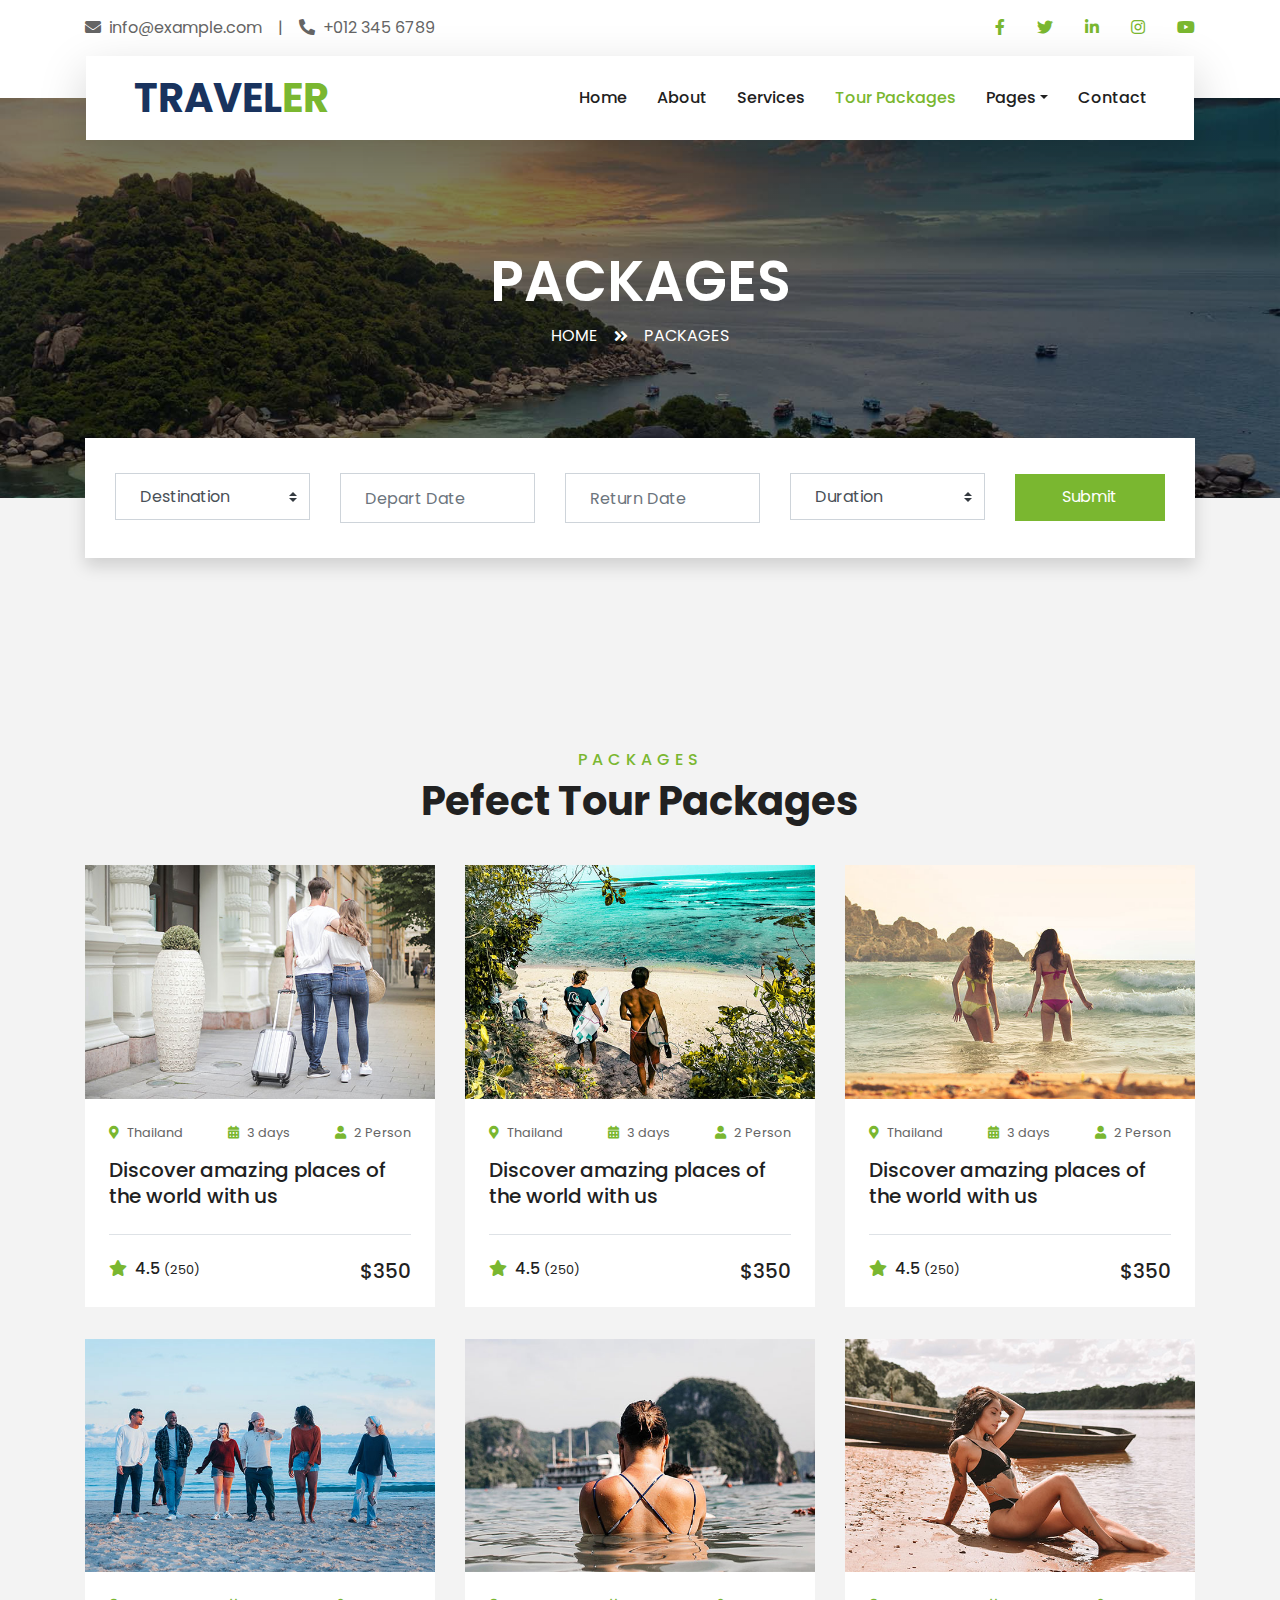
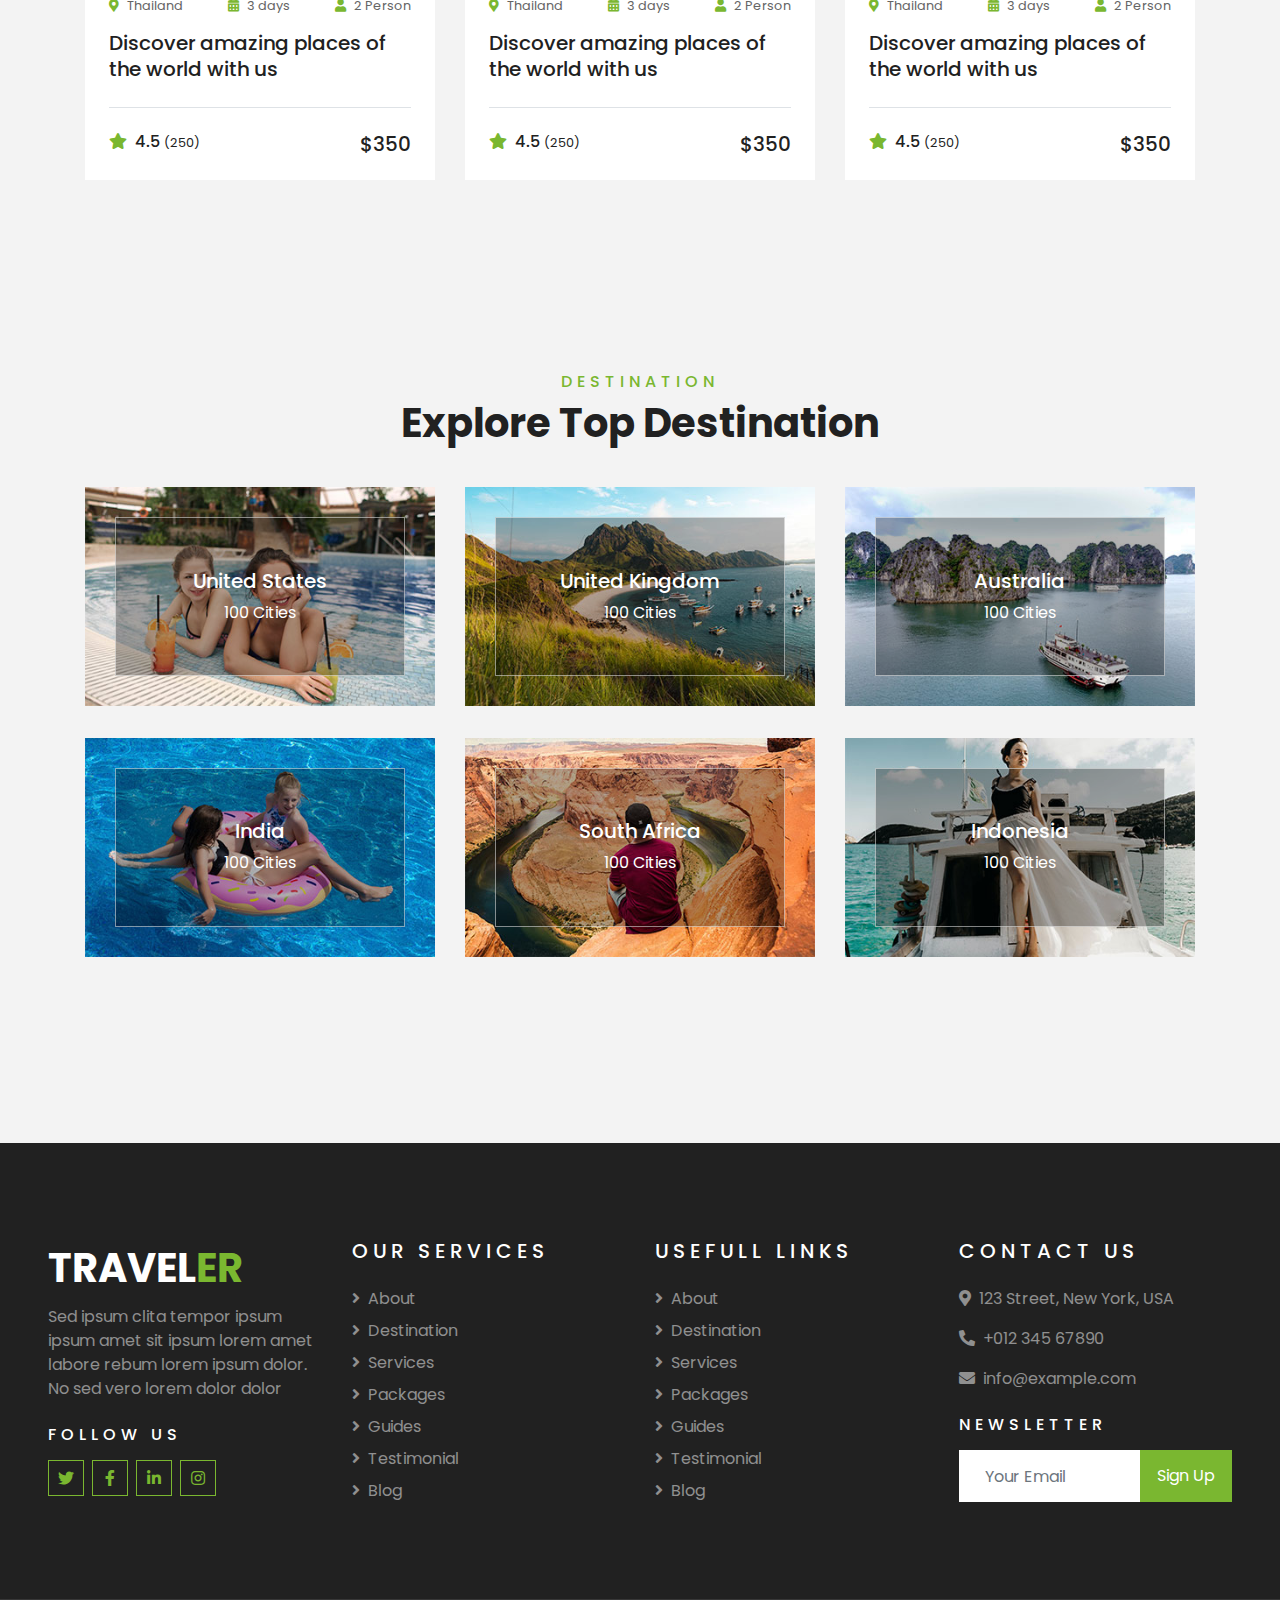
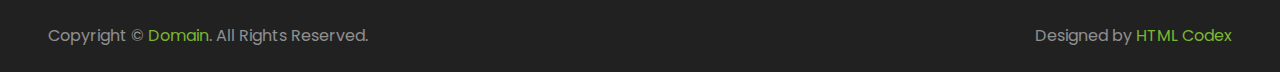
<file: package.html>
<!DOCTYPE html>
<html lang="en">

<head>
    <meta charset="utf-8">
    <title>TRAVELER - Free Travel Website Template</title>
    <meta content="width=device-width, initial-scale=1.0" name="viewport">
    <meta content="Free HTML Templates" name="keywords">
    <meta content="Free HTML Templates" name="description">

    <!-- Favicon -->
    <link href="img/favicon.ico" rel="icon">

    <!-- Google Web Fonts -->
    <link rel="preconnect" href="https://fonts.gstatic.com">
    <link href="https://fonts.googleapis.com/css2?family=Poppins:wght@400;500;600;700&display=swap" rel="stylesheet"> 

    <!-- Font Awesome -->
    <link href="https://cdnjs.cloudflare.com/ajax/libs/font-awesome/5.10.0/css/all.min.css" rel="stylesheet">

    <!-- Libraries Stylesheet -->
    <link href="lib/owlcarousel/assets/owl.carousel.min.css" rel="stylesheet">
    <link href="lib/tempusdominus/css/tempusdominus-bootstrap-4.min.css" rel="stylesheet" />

    <!-- Customized Bootstrap Stylesheet -->
    <link href="css/style.css" rel="stylesheet">
</head>

<body>
    <!-- Topbar Start -->
    <div class="container-fluid bg-light pt-3 d-none d-lg-block">
        <div class="container">
            <div class="row">
                <div class="col-lg-6 text-center text-lg-left mb-2 mb-lg-0">
                    <div class="d-inline-flex align-items-center">
                        <p><i class="fa fa-envelope mr-2"></i>info@example.com</p>
                        <p class="text-body px-3">|</p>
                        <p><i class="fa fa-phone-alt mr-2"></i>+012 345 6789</p>
                    </div>
                </div>
                <div class="col-lg-6 text-center text-lg-right">
                    <div class="d-inline-flex align-items-center">
                        <a class="text-primary px-3" href="">
                            <i class="fab fa-facebook-f"></i>
                        </a>
                        <a class="text-primary px-3" href="">
                            <i class="fab fa-twitter"></i>
                        </a>
                        <a class="text-primary px-3" href="">
                            <i class="fab fa-linkedin-in"></i>
                        </a>
                        <a class="text-primary px-3" href="">
                            <i class="fab fa-instagram"></i>
                        </a>
                        <a class="text-primary pl-3" href="">
                            <i class="fab fa-youtube"></i>
                        </a>
                    </div>
                </div>
            </div>
        </div>
    </div>
    <!-- Topbar End -->


    <!-- Navbar Start -->
    <div class="container-fluid position-relative nav-bar p-0">
        <div class="container-lg position-relative p-0 px-lg-3" style="z-index: 9;">
            <nav class="navbar navbar-expand-lg bg-light navbar-light shadow-lg py-3 py-lg-0 pl-3 pl-lg-5">
                <a href="" class="navbar-brand">
                    <h1 class="m-0 text-primary"><span class="text-dark">TRAVEL</span>ER</h1>
                </a>
                <button type="button" class="navbar-toggler" data-toggle="collapse" data-target="#navbarCollapse">
                    <span class="navbar-toggler-icon"></span>
                </button>
                <div class="collapse navbar-collapse justify-content-between px-3" id="navbarCollapse">
                    <div class="navbar-nav ml-auto py-0">
                        <a href="index.html" class="nav-item nav-link">Home</a>
                        <a href="about.html" class="nav-item nav-link">About</a>
                        <a href="service.html" class="nav-item nav-link">Services</a>
                        <a href="package.html" class="nav-item nav-link active">Tour Packages</a>
                        <div class="nav-item dropdown">
                            <a href="#" class="nav-link dropdown-toggle" data-toggle="dropdown">Pages</a>
                            <div class="dropdown-menu border-0 rounded-0 m-0">
                                <a href="blog.html" class="dropdown-item">Blog Grid</a>
                                <a href="single.html" class="dropdown-item">Blog Detail</a>
                                <a href="destination.html" class="dropdown-item">Destination</a>
                                <a href="guide.html" class="dropdown-item">Travel Guides</a>
                                <a href="testimonial.html" class="dropdown-item">Testimonial</a>
                            </div>
                        </div>
                        <a href="contact.html" class="nav-item nav-link">Contact</a>
                    </div>
                </div>
            </nav>
        </div>
    </div>
    <!-- Navbar End -->


    <!-- Header Start -->
    <div class="container-fluid page-header">
        <div class="container">
            <div class="d-flex flex-column align-items-center justify-content-center" style="min-height: 400px">
                <h3 class="display-4 text-white text-uppercase">Packages</h3>
                <div class="d-inline-flex text-white">
                    <p class="m-0 text-uppercase"><a class="text-white" href="">Home</a></p>
                    <i class="fa fa-angle-double-right pt-1 px-3"></i>
                    <p class="m-0 text-uppercase">Packages</p>
                </div>
            </div>
        </div>
    </div>
    <!-- Header End -->


    <!-- Booking Start -->
    <div class="container-fluid booking mt-5 pb-5">
        <div class="container pb-5">
            <div class="bg-light shadow" style="padding: 30px;">
                <div class="row align-items-center" style="min-height: 60px;">
                    <div class="col-md-10">
                        <div class="row">
                            <div class="col-md-3">
                                <div class="mb-3 mb-md-0">
                                    <select class="custom-select px-4" style="height: 47px;">
                                        <option selected>Destination</option>
                                        <option value="1">Destination 1</option>
                                        <option value="2">Destination 1</option>
                                        <option value="3">Destination 1</option>
                                    </select>
                                </div>
                            </div>
                            <div class="col-md-3">
                                <div class="mb-3 mb-md-0">
                                    <div class="date" id="date1" data-target-input="nearest">
                                        <input type="text" class="form-control p-4 datetimepicker-input" placeholder="Depart Date" data-target="#date1" data-toggle="datetimepicker"/>
                                    </div>
                                </div>
                            </div>
                            <div class="col-md-3">
                                <div class="mb-3 mb-md-0">
                                    <div class="date" id="date2" data-target-input="nearest">
                                        <input type="text" class="form-control p-4 datetimepicker-input" placeholder="Return Date" data-target="#date2" data-toggle="datetimepicker"/>
                                    </div>
                                </div>
                            </div>
                            <div class="col-md-3">
                                <div class="mb-3 mb-md-0">
                                    <select class="custom-select px-4" style="height: 47px;">
                                        <option selected>Duration</option>
                                        <option value="1">Duration 1</option>
                                        <option value="2">Duration 1</option>
                                        <option value="3">Duration 1</option>
                                    </select>
                                </div>
                            </div>
                        </div>
                    </div>
                    <div class="col-md-2">
                        <button class="btn btn-primary btn-block" type="submit" style="height: 47px; margin-top: -2px;">Submit</button>
                    </div>
                </div>
            </div>
        </div>
    </div>
    <!-- Booking End -->


    <!-- Packages Start -->
    <div class="container-fluid py-5">
        <div class="container pt-5 pb-3">
            <div class="text-center mb-3 pb-3">
                <h6 class="text-primary text-uppercase" style="letter-spacing: 5px;">Packages</h6>
                <h1>Pefect Tour Packages</h1>
            </div>
            <div class="row">
                <div class="col-lg-4 col-md-6 mb-4">
                    <div class="package-item bg-white mb-2">
                        <img class="img-fluid" src="img/package-1.jpg" alt="">
                        <div class="p-4">
                            <div class="d-flex justify-content-between mb-3">
                                <small class="m-0"><i class="fa fa-map-marker-alt text-primary mr-2"></i>Thailand</small>
                                <small class="m-0"><i class="fa fa-calendar-alt text-primary mr-2"></i>3 days</small>
                                <small class="m-0"><i class="fa fa-user text-primary mr-2"></i>2 Person</small>
                            </div>
                            <a class="h5 text-decoration-none" href="">Discover amazing places of the world with us</a>
                            <div class="border-top mt-4 pt-4">
                                <div class="d-flex justify-content-between">
                                    <h6 class="m-0"><i class="fa fa-star text-primary mr-2"></i>4.5 <small>(250)</small></h6>
                                    <h5 class="m-0">$350</h5>
                                </div>
                            </div>
                        </div>
                    </div>
                </div>
                <div class="col-lg-4 col-md-6 mb-4">
                    <div class="package-item bg-white mb-2">
                        <img class="img-fluid" src="img/package-2.jpg" alt="">
                        <div class="p-4">
                            <div class="d-flex justify-content-between mb-3">
                                <small class="m-0"><i class="fa fa-map-marker-alt text-primary mr-2"></i>Thailand</small>
                                <small class="m-0"><i class="fa fa-calendar-alt text-primary mr-2"></i>3 days</small>
                                <small class="m-0"><i class="fa fa-user text-primary mr-2"></i>2 Person</small>
                            </div>
                            <a class="h5 text-decoration-none" href="">Discover amazing places of the world with us</a>
                            <div class="border-top mt-4 pt-4">
                                <div class="d-flex justify-content-between">
                                    <h6 class="m-0"><i class="fa fa-star text-primary mr-2"></i>4.5 <small>(250)</small></h6>
                                    <h5 class="m-0">$350</h5>
                                </div>
                            </div>
                        </div>
                    </div>
                </div>
                <div class="col-lg-4 col-md-6 mb-4">
                    <div class="package-item bg-white mb-2">
                        <img class="img-fluid" src="img/package-3.jpg" alt="">
                        <div class="p-4">
                            <div class="d-flex justify-content-between mb-3">
                                <small class="m-0"><i class="fa fa-map-marker-alt text-primary mr-2"></i>Thailand</small>
                                <small class="m-0"><i class="fa fa-calendar-alt text-primary mr-2"></i>3 days</small>
                                <small class="m-0"><i class="fa fa-user text-primary mr-2"></i>2 Person</small>
                            </div>
                            <a class="h5 text-decoration-none" href="">Discover amazing places of the world with us</a>
                            <div class="border-top mt-4 pt-4">
                                <div class="d-flex justify-content-between">
                                    <h6 class="m-0"><i class="fa fa-star text-primary mr-2"></i>4.5 <small>(250)</small></h6>
                                    <h5 class="m-0">$350</h5>
                                </div>
                            </div>
                        </div>
                    </div>
                </div>
                <div class="col-lg-4 col-md-6 mb-4">
                    <div class="package-item bg-white mb-2">
                        <img class="img-fluid" src="img/package-4.jpg" alt="">
                        <div class="p-4">
                            <div class="d-flex justify-content-between mb-3">
                                <small class="m-0"><i class="fa fa-map-marker-alt text-primary mr-2"></i>Thailand</small>
                                <small class="m-0"><i class="fa fa-calendar-alt text-primary mr-2"></i>3 days</small>
                                <small class="m-0"><i class="fa fa-user text-primary mr-2"></i>2 Person</small>
                            </div>
                            <a class="h5 text-decoration-none" href="">Discover amazing places of the world with us</a>
                            <div class="border-top mt-4 pt-4">
                                <div class="d-flex justify-content-between">
                                    <h6 class="m-0"><i class="fa fa-star text-primary mr-2"></i>4.5 <small>(250)</small></h6>
                                    <h5 class="m-0">$350</h5>
                                </div>
                            </div>
                        </div>
                    </div>
                </div>
                <div class="col-lg-4 col-md-6 mb-4">
                    <div class="package-item bg-white mb-2">
                        <img class="img-fluid" src="img/package-5.jpg" alt="">
                        <div class="p-4">
                            <div class="d-flex justify-content-between mb-3">
                                <small class="m-0"><i class="fa fa-map-marker-alt text-primary mr-2"></i>Thailand</small>
                                <small class="m-0"><i class="fa fa-calendar-alt text-primary mr-2"></i>3 days</small>
                                <small class="m-0"><i class="fa fa-user text-primary mr-2"></i>2 Person</small>
                            </div>
                            <a class="h5 text-decoration-none" href="">Discover amazing places of the world with us</a>
                            <div class="border-top mt-4 pt-4">
                                <div class="d-flex justify-content-between">
                                    <h6 class="m-0"><i class="fa fa-star text-primary mr-2"></i>4.5 <small>(250)</small></h6>
                                    <h5 class="m-0">$350</h5>
                                </div>
                            </div>
                        </div>
                    </div>
                </div>
                <div class="col-lg-4 col-md-6 mb-4">
                    <div class="package-item bg-white mb-2">
                        <img class="img-fluid" src="img/package-6.jpg" alt="">
                        <div class="p-4">
                            <div class="d-flex justify-content-between mb-3">
                                <small class="m-0"><i class="fa fa-map-marker-alt text-primary mr-2"></i>Thailand</small>
                                <small class="m-0"><i class="fa fa-calendar-alt text-primary mr-2"></i>3 days</small>
                                <small class="m-0"><i class="fa fa-user text-primary mr-2"></i>2 Person</small>
                            </div>
                            <a class="h5 text-decoration-none" href="">Discover amazing places of the world with us</a>
                            <div class="border-top mt-4 pt-4">
                                <div class="d-flex justify-content-between">
                                    <h6 class="m-0"><i class="fa fa-star text-primary mr-2"></i>4.5 <small>(250)</small></h6>
                                    <h5 class="m-0">$350</h5>
                                </div>
                            </div>
                        </div>
                    </div>
                </div>
            </div>
        </div>
    </div>
    <!-- Packages End -->


    <!-- Destination Start -->
    <div class="container-fluid py-5">
        <div class="container pt-5 pb-3">
            <div class="text-center mb-3 pb-3">
                <h6 class="text-primary text-uppercase" style="letter-spacing: 5px;">Destination</h6>
                <h1>Explore Top Destination</h1>
            </div>
            <div class="row">
                <div class="col-lg-4 col-md-6 mb-4">
                    <div class="destination-item position-relative overflow-hidden mb-2">
                        <img class="img-fluid" src="img/destination-1.jpg" alt="">
                        <a class="destination-overlay text-white text-decoration-none" href="">
                            <h5 class="text-white">United States</h5>
                            <span>100 Cities</span>
                        </a>
                    </div>
                </div>
                <div class="col-lg-4 col-md-6 mb-4">
                    <div class="destination-item position-relative overflow-hidden mb-2">
                        <img class="img-fluid" src="img/destination-2.jpg" alt="">
                        <a class="destination-overlay text-white text-decoration-none" href="">
                            <h5 class="text-white">United Kingdom</h5>
                            <span>100 Cities</span>
                        </a>
                    </div>
                </div>
                <div class="col-lg-4 col-md-6 mb-4">
                    <div class="destination-item position-relative overflow-hidden mb-2">
                        <img class="img-fluid" src="img/destination-3.jpg" alt="">
                        <a class="destination-overlay text-white text-decoration-none" href="">
                            <h5 class="text-white">Australia</h5>
                            <span>100 Cities</span>
                        </a>
                    </div>
                </div>
                <div class="col-lg-4 col-md-6 mb-4">
                    <div class="destination-item position-relative overflow-hidden mb-2">
                        <img class="img-fluid" src="img/destination-4.jpg" alt="">
                        <a class="destination-overlay text-white text-decoration-none" href="">
                            <h5 class="text-white">India</h5>
                            <span>100 Cities</span>
                        </a>
                    </div>
                </div>
                <div class="col-lg-4 col-md-6 mb-4">
                    <div class="destination-item position-relative overflow-hidden mb-2">
                        <img class="img-fluid" src="img/destination-5.jpg" alt="">
                        <a class="destination-overlay text-white text-decoration-none" href="">
                            <h5 class="text-white">South Africa</h5>
                            <span>100 Cities</span>
                        </a>
                    </div>
                </div>
                <div class="col-lg-4 col-md-6 mb-4">
                    <div class="destination-item position-relative overflow-hidden mb-2">
                        <img class="img-fluid" src="img/destination-6.jpg" alt="">
                        <a class="destination-overlay text-white text-decoration-none" href="">
                            <h5 class="text-white">Indonesia</h5>
                            <span>100 Cities</span>
                        </a>
                    </div>
                </div>
            </div>
        </div>
    </div>
    <!-- Destination Start -->


    <!-- Footer Start -->
    <div class="container-fluid bg-dark text-white-50 py-5 px-sm-3 px-lg-5" style="margin-top: 90px;">
        <div class="row pt-5">
            <div class="col-lg-3 col-md-6 mb-5">
                <a href="" class="navbar-brand">
                    <h1 class="text-primary"><span class="text-white">TRAVEL</span>ER</h1>
                </a>
                <p>Sed ipsum clita tempor ipsum ipsum amet sit ipsum lorem amet labore rebum lorem ipsum dolor. No sed vero lorem dolor dolor</p>
                <h6 class="text-white text-uppercase mt-4 mb-3" style="letter-spacing: 5px;">Follow Us</h6>
                <div class="d-flex justify-content-start">
                    <a class="btn btn-outline-primary btn-square mr-2" href="#"><i class="fab fa-twitter"></i></a>
                    <a class="btn btn-outline-primary btn-square mr-2" href="#"><i class="fab fa-facebook-f"></i></a>
                    <a class="btn btn-outline-primary btn-square mr-2" href="#"><i class="fab fa-linkedin-in"></i></a>
                    <a class="btn btn-outline-primary btn-square" href="#"><i class="fab fa-instagram"></i></a>
                </div>
            </div>
            <div class="col-lg-3 col-md-6 mb-5">
                <h5 class="text-white text-uppercase mb-4" style="letter-spacing: 5px;">Our Services</h5>
                <div class="d-flex flex-column justify-content-start">
                    <a class="text-white-50 mb-2" href="#"><i class="fa fa-angle-right mr-2"></i>About</a>
                    <a class="text-white-50 mb-2" href="#"><i class="fa fa-angle-right mr-2"></i>Destination</a>
                    <a class="text-white-50 mb-2" href="#"><i class="fa fa-angle-right mr-2"></i>Services</a>
                    <a class="text-white-50 mb-2" href="#"><i class="fa fa-angle-right mr-2"></i>Packages</a>
                    <a class="text-white-50 mb-2" href="#"><i class="fa fa-angle-right mr-2"></i>Guides</a>
                    <a class="text-white-50 mb-2" href="#"><i class="fa fa-angle-right mr-2"></i>Testimonial</a>
                    <a class="text-white-50" href="#"><i class="fa fa-angle-right mr-2"></i>Blog</a>
                </div>
            </div>
            <div class="col-lg-3 col-md-6 mb-5">
                <h5 class="text-white text-uppercase mb-4" style="letter-spacing: 5px;">Usefull Links</h5>
                <div class="d-flex flex-column justify-content-start">
                    <a class="text-white-50 mb-2" href="#"><i class="fa fa-angle-right mr-2"></i>About</a>
                    <a class="text-white-50 mb-2" href="#"><i class="fa fa-angle-right mr-2"></i>Destination</a>
                    <a class="text-white-50 mb-2" href="#"><i class="fa fa-angle-right mr-2"></i>Services</a>
                    <a class="text-white-50 mb-2" href="#"><i class="fa fa-angle-right mr-2"></i>Packages</a>
                    <a class="text-white-50 mb-2" href="#"><i class="fa fa-angle-right mr-2"></i>Guides</a>
                    <a class="text-white-50 mb-2" href="#"><i class="fa fa-angle-right mr-2"></i>Testimonial</a>
                    <a class="text-white-50" href="#"><i class="fa fa-angle-right mr-2"></i>Blog</a>
                </div>
            </div>
            <div class="col-lg-3 col-md-6 mb-5">
                <h5 class="text-white text-uppercase mb-4" style="letter-spacing: 5px;">Contact Us</h5>
                <p><i class="fa fa-map-marker-alt mr-2"></i>123 Street, New York, USA</p>
                <p><i class="fa fa-phone-alt mr-2"></i>+012 345 67890</p>
                <p><i class="fa fa-envelope mr-2"></i>info@example.com</p>
                <h6 class="text-white text-uppercase mt-4 mb-3" style="letter-spacing: 5px;">Newsletter</h6>
                <div class="w-100">
                    <div class="input-group">
                        <input type="text" class="form-control border-light" style="padding: 25px;" placeholder="Your Email">
                        <div class="input-group-append">
                            <button class="btn btn-primary px-3">Sign Up</button>
                        </div>
                    </div>
                </div>
            </div>
        </div>
    </div>
    <div class="container-fluid bg-dark text-white border-top py-4 px-sm-3 px-md-5" style="border-color: rgba(256, 256, 256, .1) !important;">
        <div class="row">
            <div class="col-lg-6 text-center text-md-left mb-3 mb-md-0">
                <p class="m-0 text-white-50">Copyright &copy; <a href="#">Domain</a>. All Rights Reserved.</a>
                </p>
            </div>
            <div class="col-lg-6 text-center text-md-right">
                <p class="m-0 text-white-50">Designed by <a href="https://htmlcodex.com">HTML Codex</a>
                </p>
            </div>
        </div>
    </div>
    <!-- Footer End -->


    <!-- Back to Top -->
    <a href="#" class="btn btn-lg btn-primary btn-lg-square back-to-top"><i class="fa fa-angle-double-up"></i></a>


    <!-- JavaScript Libraries -->
    <script src="https://code.jquery.com/jquery-3.4.1.min.js"></script>
    <script src="https://stackpath.bootstrapcdn.com/bootstrap/4.4.1/js/bootstrap.bundle.min.js"></script>
    <script src="lib/easing/easing.min.js"></script>
    <script src="lib/owlcarousel/owl.carousel.min.js"></script>
    <script src="lib/tempusdominus/js/moment.min.js"></script>
    <script src="lib/tempusdominus/js/moment-timezone.min.js"></script>
    <script src="lib/tempusdominus/js/tempusdominus-bootstrap-4.min.js"></script>

    <!-- Contact Javascript File -->
    <script src="mail/jqBootstrapValidation.min.js"></script>
    <script src="mail/contact.js"></script>

    <!-- Template Javascript -->
    <script src="js/main.js"></script>
</body>

</html>
</file>
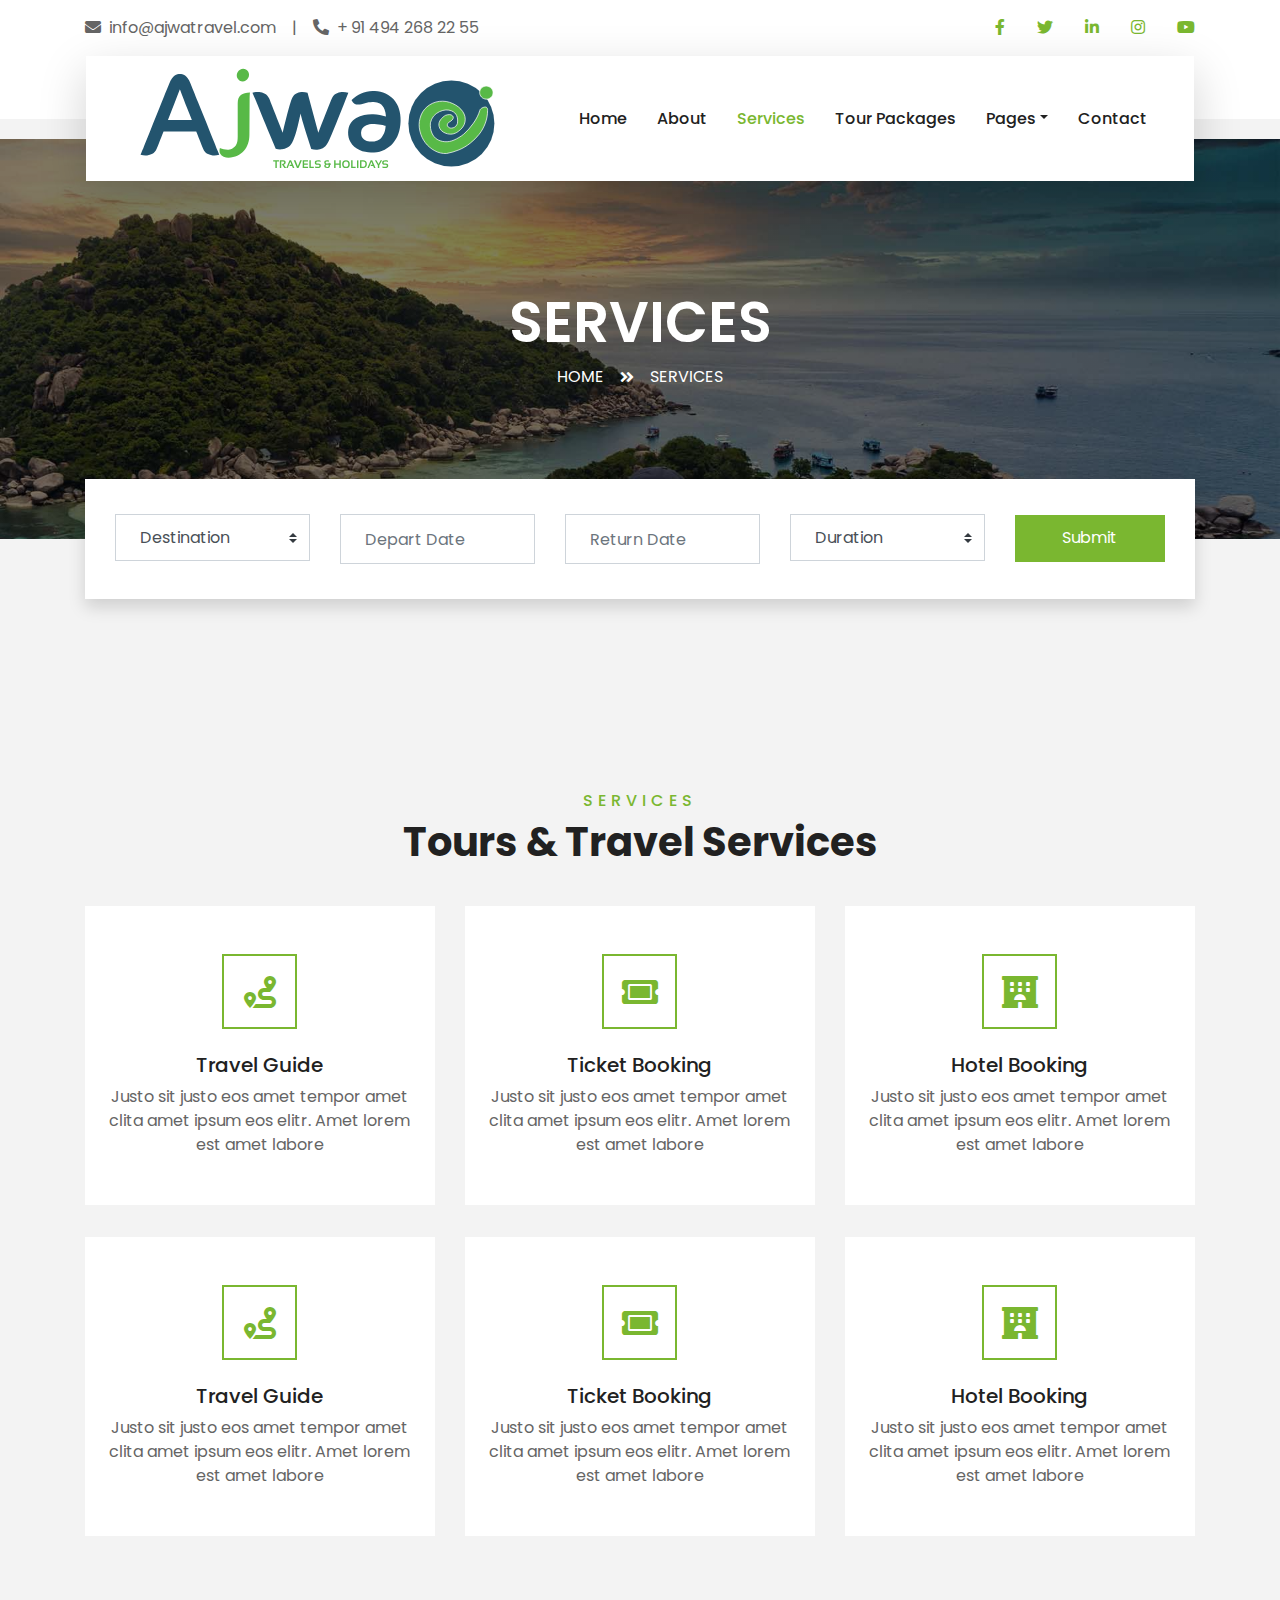
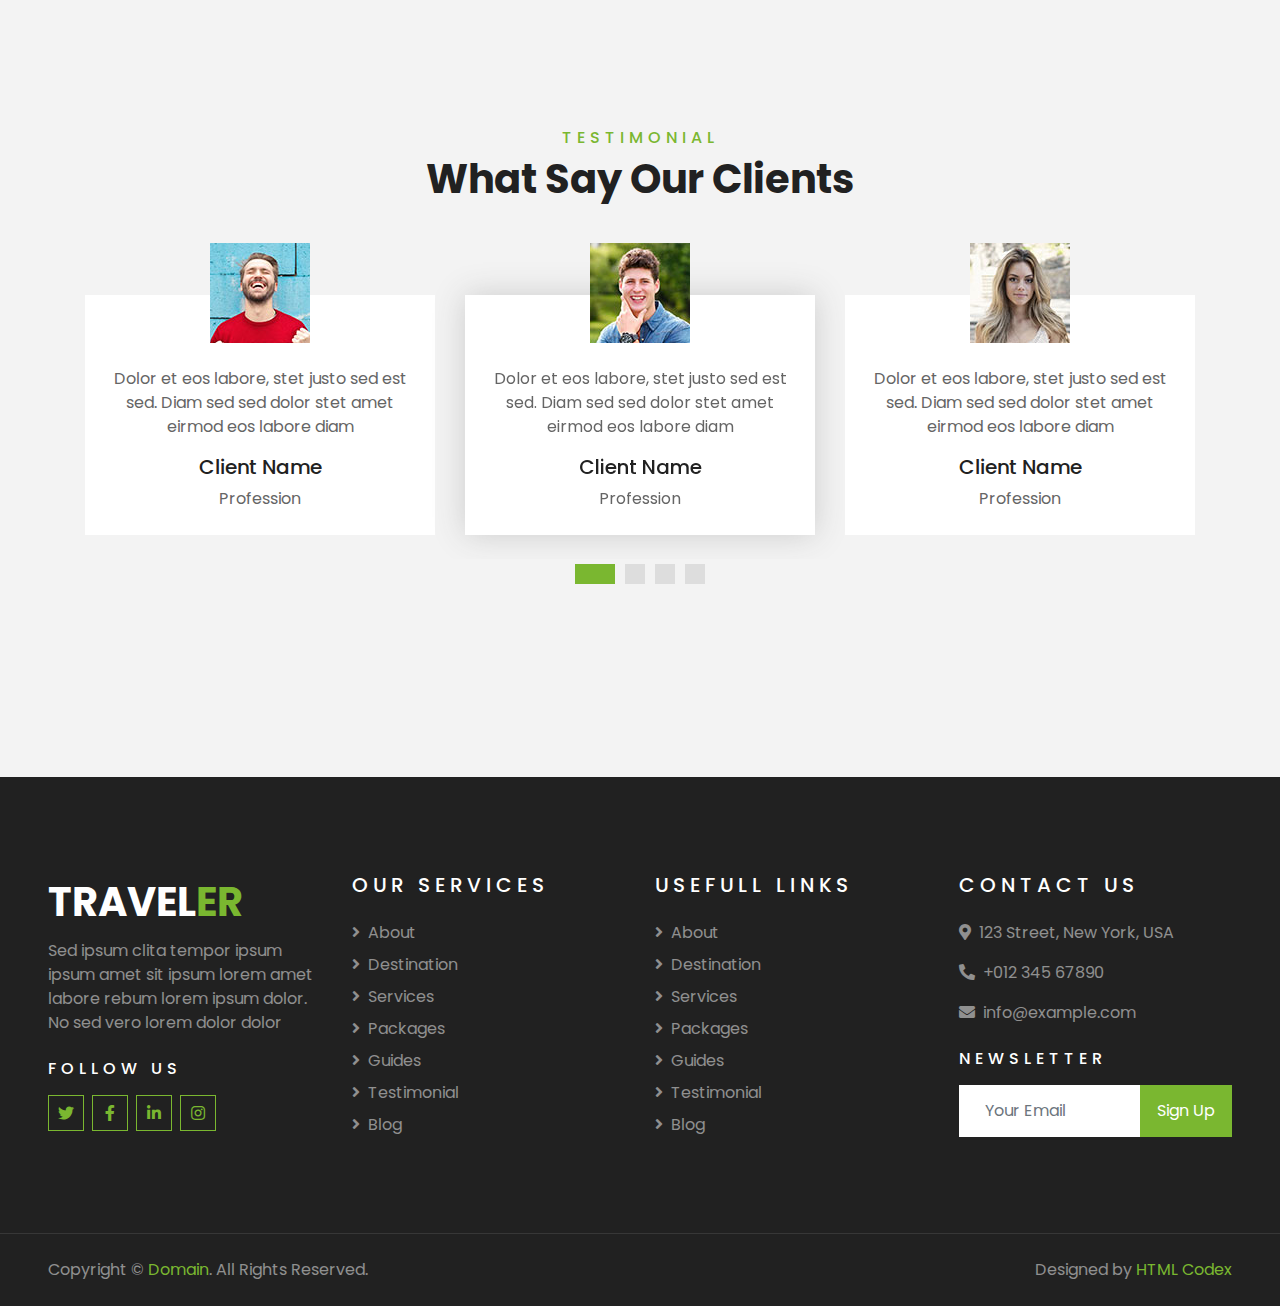
<file: service.html>
<!DOCTYPE html>
<html lang="en">

<head>
    <meta charset="utf-8">
    <title>TRAVELER - Free Travel Website Template</title>
    <meta content="width=device-width, initial-scale=1.0" name="viewport">
    <meta content="Free HTML Templates" name="keywords">
    <meta content="Free HTML Templates" name="description">

    <!-- Favicon -->
    <link href="img/favicon.ico" rel="icon">

    <!-- Google Web Fonts -->
    <link rel="preconnect" href="https://fonts.gstatic.com">
    <link href="https://fonts.googleapis.com/css2?family=Poppins:wght@400;500;600;700&display=swap" rel="stylesheet">

    <!-- Font Awesome -->
    <link href="https://cdnjs.cloudflare.com/ajax/libs/font-awesome/5.10.0/css/all.min.css" rel="stylesheet">

    <!-- Libraries Stylesheet -->
    <link href="lib/owlcarousel/assets/owl.carousel.min.css" rel="stylesheet">
    <link href="lib/tempusdominus/css/tempusdominus-bootstrap-4.min.css" rel="stylesheet" />

    <!-- Customized Bootstrap Stylesheet -->
    <link href="css/style.css" rel="stylesheet">
</head>

<body>
    <!-- Topbar Start -->
    <div class="container-fluid bg-light pt-3 d-none d-lg-block">
        <div class="container">
            <div class="row">
                <div class="col-lg-6 text-center text-lg-left mb-2 mb-lg-0">
                    <div class="d-inline-flex align-items-center">
                        <p><i class="fa fa-envelope mr-2"></i>info@ajwatravel.com</p>
                        <p class="text-body px-3">|</p>
                        <p><i class="fa fa-phone-alt mr-2"></i>+ 91 494 268 22 55</p>
                    </div>
                </div>
                <div class="col-lg-6 text-center text-lg-right">
                    <div class="d-inline-flex align-items-center">
                        <a class="text-primary px-3" href="">
                            <i class="fab fa-facebook-f"></i>
                        </a>
                        <a class="text-primary px-3" href="">
                            <i class="fab fa-twitter"></i>
                        </a>
                        <a class="text-primary px-3" href="">
                            <i class="fab fa-linkedin-in"></i>
                        </a>
                        <a class="text-primary px-3" href="">
                            <i class="fab fa-instagram"></i>
                        </a>
                        <a class="text-primary pl-3" href="">
                            <i class="fab fa-youtube"></i>
                        </a>
                    </div>
                </div>
            </div>
        </div>
    </div>
    <!-- Topbar End -->


    <!-- Navbar Start -->
    <div class="container-fluid position-relative nav-bar p-0">
        <div class="container-lg position-relative p-0 px-lg-3" style="z-index: 9;">
            <nav class="navbar navbar-expand-lg bg-light navbar-light shadow-lg py-3 py-lg-0 pl-3 pl-lg-5">
                <a href="" class="navbar-brand">
                    <img src="img/ajwa-logo.svg" alt="">
                </a>
                <button type="button" class="navbar-toggler" data-toggle="collapse" data-target="#navbarCollapse">
                    <span class="navbar-toggler-icon"></span>
                </button>
                <div class="collapse navbar-collapse justify-content-between px-3" id="navbarCollapse">
                    <div class="navbar-nav ml-auto py-0">
                        <a href="index.html" class="nav-item nav-link">Home</a>
                        <a href="about.html" class="nav-item nav-link">About</a>
                        <a href="service.html" class="nav-item nav-link active">Services</a>
                        <a href="package.html" class="nav-item nav-link">Tour Packages</a>
                        <div class="nav-item dropdown">
                            <a href="#" class="nav-link dropdown-toggle" data-toggle="dropdown">Pages</a>
                            <div class="dropdown-menu border-0 rounded-0 m-0">
                                <a href="blog.html" class="dropdown-item">Blog Grid</a>
                                <a href="single.html" class="dropdown-item">Blog Detail</a>
                                <a href="destination.html" class="dropdown-item">Destination</a>
                                <a href="guide.html" class="dropdown-item">Travel Guides</a>
                                <a href="testimonial.html" class="dropdown-item">Testimonial</a>
                            </div>
                        </div>
                        <a href="contact.html" class="nav-item nav-link">Contact</a>
                    </div>
                </div>
            </nav>
        </div>
    </div>
    <!-- Navbar End -->


    <!-- Header Start -->
    <div class="container-fluid page-header">
        <div class="container">
            <div class="d-flex flex-column align-items-center justify-content-center" style="min-height: 400px">
                <h3 class="display-4 text-white text-uppercase">Services</h3>
                <div class="d-inline-flex text-white">
                    <p class="m-0 text-uppercase"><a class="text-white" href="">Home</a></p>
                    <i class="fa fa-angle-double-right pt-1 px-3"></i>
                    <p class="m-0 text-uppercase">Services</p>
                </div>
            </div>
        </div>
    </div>
    <!-- Header End -->


    <!-- Booking Start -->
    <div class="container-fluid booking mt-5 pb-5">
        <div class="container pb-5">
            <div class="bg-light shadow" style="padding: 30px;">
                <div class="row align-items-center" style="min-height: 60px;">
                    <div class="col-md-10">
                        <div class="row">
                            <div class="col-md-3">
                                <div class="mb-3 mb-md-0">
                                    <select class="custom-select px-4" style="height: 47px;">
                                        <option selected>Destination</option>
                                        <option value="1">Destination 1</option>
                                        <option value="2">Destination 1</option>
                                        <option value="3">Destination 1</option>
                                    </select>
                                </div>
                            </div>
                            <div class="col-md-3">
                                <div class="mb-3 mb-md-0">
                                    <div class="date" id="date1" data-target-input="nearest">
                                        <input type="text" class="form-control p-4 datetimepicker-input" placeholder="Depart Date" data-target="#date1" data-toggle="datetimepicker"/>
                                    </div>
                                </div>
                            </div>
                            <div class="col-md-3">
                                <div class="mb-3 mb-md-0">
                                    <div class="date" id="date2" data-target-input="nearest">
                                        <input type="text" class="form-control p-4 datetimepicker-input" placeholder="Return Date" data-target="#date2" data-toggle="datetimepicker"/>
                                    </div>
                                </div>
                            </div>
                            <div class="col-md-3">
                                <div class="mb-3 mb-md-0">
                                    <select class="custom-select px-4" style="height: 47px;">
                                        <option selected>Duration</option>
                                        <option value="1">Duration 1</option>
                                        <option value="2">Duration 1</option>
                                        <option value="3">Duration 1</option>
                                    </select>
                                </div>
                            </div>
                        </div>
                    </div>
                    <div class="col-md-2">
                        <button class="btn btn-primary btn-block" type="submit" style="height: 47px; margin-top: -2px;">Submit</button>
                    </div>
                </div>
            </div>
        </div>
    </div>
    <!-- Booking End -->


    <!-- Service Start -->
    <div class="container-fluid py-5">
        <div class="container pt-5 pb-3">
            <div class="text-center mb-3 pb-3">
                <h6 class="text-primary text-uppercase" style="letter-spacing: 5px;">Services</h6>
                <h1>Tours & Travel Services</h1>
            </div>
            <div class="row">
                <div class="col-lg-4 col-md-6 mb-4">
                    <div class="service-item bg-white text-center mb-2 py-5 px-4">
                        <i class="fa fa-2x fa-route mx-auto mb-4"></i>
                        <h5 class="mb-2">Travel Guide</h5>
                        <p class="m-0">Justo sit justo eos amet tempor amet clita amet ipsum eos elitr. Amet lorem est amet labore</p>
                    </div>
                </div>
                <div class="col-lg-4 col-md-6 mb-4">
                    <div class="service-item bg-white text-center mb-2 py-5 px-4">
                        <i class="fa fa-2x fa-ticket-alt mx-auto mb-4"></i>
                        <h5 class="mb-2">Ticket Booking</h5>
                        <p class="m-0">Justo sit justo eos amet tempor amet clita amet ipsum eos elitr. Amet lorem est amet labore</p>
                    </div>
                </div>
                <div class="col-lg-4 col-md-6 mb-4">
                    <div class="service-item bg-white text-center mb-2 py-5 px-4">
                        <i class="fa fa-2x fa-hotel mx-auto mb-4"></i>
                        <h5 class="mb-2">Hotel Booking</h5>
                        <p class="m-0">Justo sit justo eos amet tempor amet clita amet ipsum eos elitr. Amet lorem est amet labore</p>
                    </div>
                </div>
                <div class="col-lg-4 col-md-6 mb-4">
                    <div class="service-item bg-white text-center mb-2 py-5 px-4">
                        <i class="fa fa-2x fa-route mx-auto mb-4"></i>
                        <h5 class="mb-2">Travel Guide</h5>
                        <p class="m-0">Justo sit justo eos amet tempor amet clita amet ipsum eos elitr. Amet lorem est amet labore</p>
                    </div>
                </div>
                <div class="col-lg-4 col-md-6 mb-4">
                    <div class="service-item bg-white text-center mb-2 py-5 px-4">
                        <i class="fa fa-2x fa-ticket-alt mx-auto mb-4"></i>
                        <h5 class="mb-2">Ticket Booking</h5>
                        <p class="m-0">Justo sit justo eos amet tempor amet clita amet ipsum eos elitr. Amet lorem est amet labore</p>
                    </div>
                </div>
                <div class="col-lg-4 col-md-6 mb-4">
                    <div class="service-item bg-white text-center mb-2 py-5 px-4">
                        <i class="fa fa-2x fa-hotel mx-auto mb-4"></i>
                        <h5 class="mb-2">Hotel Booking</h5>
                        <p class="m-0">Justo sit justo eos amet tempor amet clita amet ipsum eos elitr. Amet lorem est amet labore</p>
                    </div>
                </div>
            </div>
        </div>
    </div>
    <!-- Service End -->


    <!-- Testimonial Start -->
    <div class="container-fluid py-5">
        <div class="container py-5">
            <div class="text-center mb-3 pb-3">
                <h6 class="text-primary text-uppercase" style="letter-spacing: 5px;">Testimonial</h6>
                <h1>What Say Our Clients</h1>
            </div>
            <div class="owl-carousel testimonial-carousel">
                <div class="text-center pb-4">
                    <img class="img-fluid mx-auto" src="img/testimonial-1.jpg" style="width: 100px; height: 100px;" >
                    <div class="testimonial-text bg-white p-4 mt-n5">
                        <p class="mt-5">Dolor et eos labore, stet justo sed est sed. Diam sed sed dolor stet amet eirmod eos labore diam
                        </p>
                        <h5 class="text-truncate">Client Name</h5>
                        <span>Profession</span>
                    </div>
                </div>
                <div class="text-center">
                    <img class="img-fluid mx-auto" src="img/testimonial-2.jpg" style="width: 100px; height: 100px;" >
                    <div class="testimonial-text bg-white p-4 mt-n5">
                        <p class="mt-5">Dolor et eos labore, stet justo sed est sed. Diam sed sed dolor stet amet eirmod eos labore diam
                        </p>
                        <h5 class="text-truncate">Client Name</h5>
                        <span>Profession</span>
                    </div>
                </div>
                <div class="text-center">
                    <img class="img-fluid mx-auto" src="img/testimonial-3.jpg" style="width: 100px; height: 100px;" >
                    <div class="testimonial-text bg-white p-4 mt-n5">
                        <p class="mt-5">Dolor et eos labore, stet justo sed est sed. Diam sed sed dolor stet amet eirmod eos labore diam
                        </p>
                        <h5 class="text-truncate">Client Name</h5>
                        <span>Profession</span>
                    </div>
                </div>
                <div class="text-center">
                    <img class="img-fluid mx-auto" src="img/testimonial-4.jpg" style="width: 100px; height: 100px;" >
                    <div class="testimonial-text bg-white p-4 mt-n5">
                        <p class="mt-5">Dolor et eos labore, stet justo sed est sed. Diam sed sed dolor stet amet eirmod eos labore diam
                        </p>
                        <h5 class="text-truncate">Client Name</h5>
                        <span>Profession</span>
                    </div>
                </div>
            </div>
        </div>
    </div>
    <!-- Testimonial End -->


    <!-- Footer Start -->
    <div class="container-fluid bg-dark text-white-50 py-5 px-sm-3 px-lg-5" style="margin-top: 90px;">
        <div class="row pt-5">
            <div class="col-lg-3 col-md-6 mb-5">
                <a href="" class="navbar-brand">
                    <h1 class="text-primary"><span class="text-white">TRAVEL</span>ER</h1>
                </a>
                <p>Sed ipsum clita tempor ipsum ipsum amet sit ipsum lorem amet labore rebum lorem ipsum dolor. No sed vero lorem dolor dolor</p>
                <h6 class="text-white text-uppercase mt-4 mb-3" style="letter-spacing: 5px;">Follow Us</h6>
                <div class="d-flex justify-content-start">
                    <a class="btn btn-outline-primary btn-square mr-2" href="#"><i class="fab fa-twitter"></i></a>
                    <a class="btn btn-outline-primary btn-square mr-2" href="#"><i class="fab fa-facebook-f"></i></a>
                    <a class="btn btn-outline-primary btn-square mr-2" href="#"><i class="fab fa-linkedin-in"></i></a>
                    <a class="btn btn-outline-primary btn-square" href="#"><i class="fab fa-instagram"></i></a>
                </div>
            </div>
            <div class="col-lg-3 col-md-6 mb-5">
                <h5 class="text-white text-uppercase mb-4" style="letter-spacing: 5px;">Our Services</h5>
                <div class="d-flex flex-column justify-content-start">
                    <a class="text-white-50 mb-2" href="#"><i class="fa fa-angle-right mr-2"></i>About</a>
                    <a class="text-white-50 mb-2" href="#"><i class="fa fa-angle-right mr-2"></i>Destination</a>
                    <a class="text-white-50 mb-2" href="#"><i class="fa fa-angle-right mr-2"></i>Services</a>
                    <a class="text-white-50 mb-2" href="#"><i class="fa fa-angle-right mr-2"></i>Packages</a>
                    <a class="text-white-50 mb-2" href="#"><i class="fa fa-angle-right mr-2"></i>Guides</a>
                    <a class="text-white-50 mb-2" href="#"><i class="fa fa-angle-right mr-2"></i>Testimonial</a>
                    <a class="text-white-50" href="#"><i class="fa fa-angle-right mr-2"></i>Blog</a>
                </div>
            </div>
            <div class="col-lg-3 col-md-6 mb-5">
                <h5 class="text-white text-uppercase mb-4" style="letter-spacing: 5px;">Usefull Links</h5>
                <div class="d-flex flex-column justify-content-start">
                    <a class="text-white-50 mb-2" href="#"><i class="fa fa-angle-right mr-2"></i>About</a>
                    <a class="text-white-50 mb-2" href="#"><i class="fa fa-angle-right mr-2"></i>Destination</a>
                    <a class="text-white-50 mb-2" href="#"><i class="fa fa-angle-right mr-2"></i>Services</a>
                    <a class="text-white-50 mb-2" href="#"><i class="fa fa-angle-right mr-2"></i>Packages</a>
                    <a class="text-white-50 mb-2" href="#"><i class="fa fa-angle-right mr-2"></i>Guides</a>
                    <a class="text-white-50 mb-2" href="#"><i class="fa fa-angle-right mr-2"></i>Testimonial</a>
                    <a class="text-white-50" href="#"><i class="fa fa-angle-right mr-2"></i>Blog</a>
                </div>
            </div>
            <div class="col-lg-3 col-md-6 mb-5">
                <h5 class="text-white text-uppercase mb-4" style="letter-spacing: 5px;">Contact Us</h5>
                <p><i class="fa fa-map-marker-alt mr-2"></i>123 Street, New York, USA</p>
                <p><i class="fa fa-phone-alt mr-2"></i>+012 345 67890</p>
                <p><i class="fa fa-envelope mr-2"></i>info@example.com</p>
                <h6 class="text-white text-uppercase mt-4 mb-3" style="letter-spacing: 5px;">Newsletter</h6>
                <div class="w-100">
                    <div class="input-group">
                        <input type="text" class="form-control border-light" style="padding: 25px;" placeholder="Your Email">
                        <div class="input-group-append">
                            <button class="btn btn-primary px-3">Sign Up</button>
                        </div>
                    </div>
                </div>
            </div>
        </div>
    </div>
    <div class="container-fluid bg-dark text-white border-top py-4 px-sm-3 px-md-5" style="border-color: rgba(256, 256, 256, .1) !important;">
        <div class="row">
            <div class="col-lg-6 text-center text-md-left mb-3 mb-md-0">
                <p class="m-0 text-white-50">Copyright &copy; <a href="#">Domain</a>. All Rights Reserved.</a>
                </p>
            </div>
            <div class="col-lg-6 text-center text-md-right">
                <p class="m-0 text-white-50">Designed by <a href="https://htmlcodex.com">HTML Codex</a>
                </p>
            </div>
        </div>
    </div>
    <!-- Footer End -->


    <!-- Back to Top -->
    <a href="#" class="btn btn-lg btn-primary btn-lg-square back-to-top"><i class="fa fa-angle-double-up"></i></a>


    <!-- JavaScript Libraries -->
    <script src="https://code.jquery.com/jquery-3.4.1.min.js"></script>
    <script src="https://stackpath.bootstrapcdn.com/bootstrap/4.4.1/js/bootstrap.bundle.min.js"></script>
    <script src="lib/easing/easing.min.js"></script>
    <script src="lib/owlcarousel/owl.carousel.min.js"></script>
    <script src="lib/tempusdominus/js/moment.min.js"></script>
    <script src="lib/tempusdominus/js/moment-timezone.min.js"></script>
    <script src="lib/tempusdominus/js/tempusdominus-bootstrap-4.min.js"></script>

    <!-- Contact Javascript File -->
    <script src="mail/jqBootstrapValidation.min.js"></script>
    <script src="mail/contact.js"></script>

    <!-- Template Javascript -->
    <script src="js/main.js"></script>
</body>

</html>
</file>
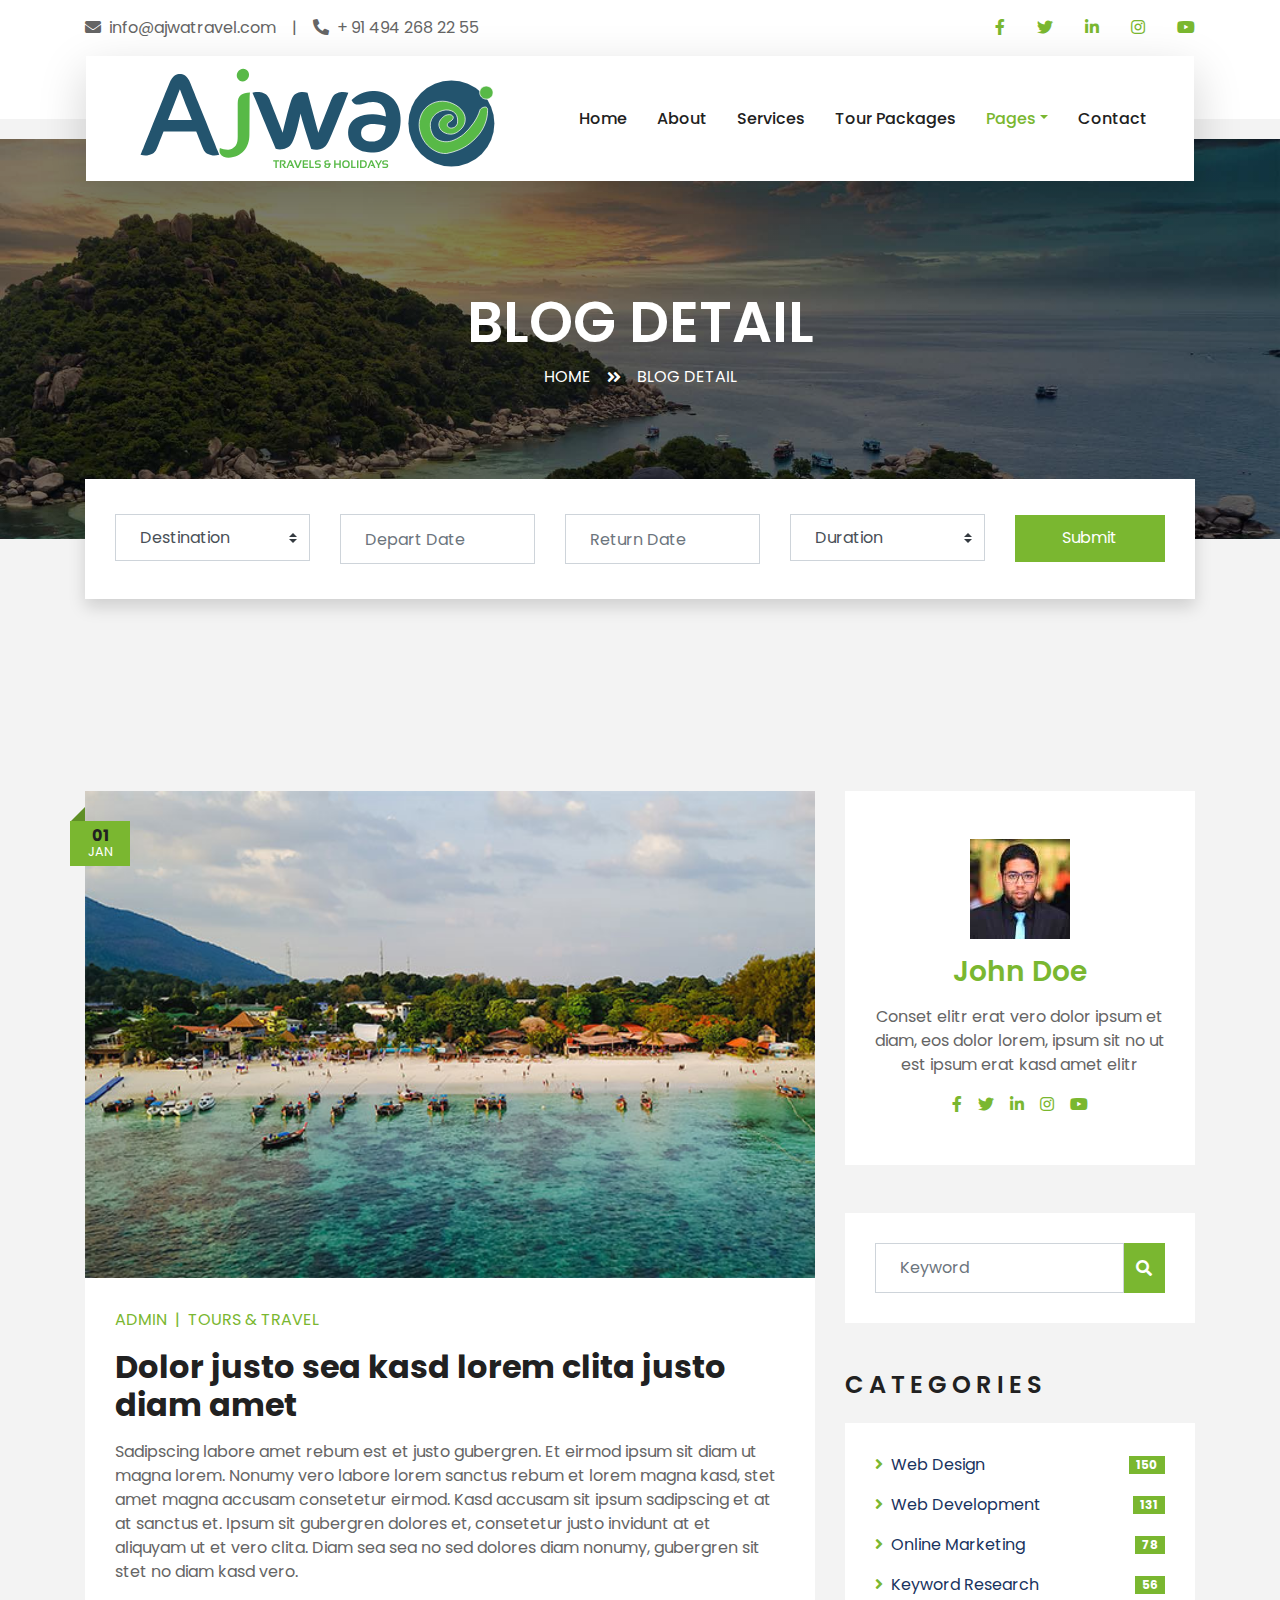
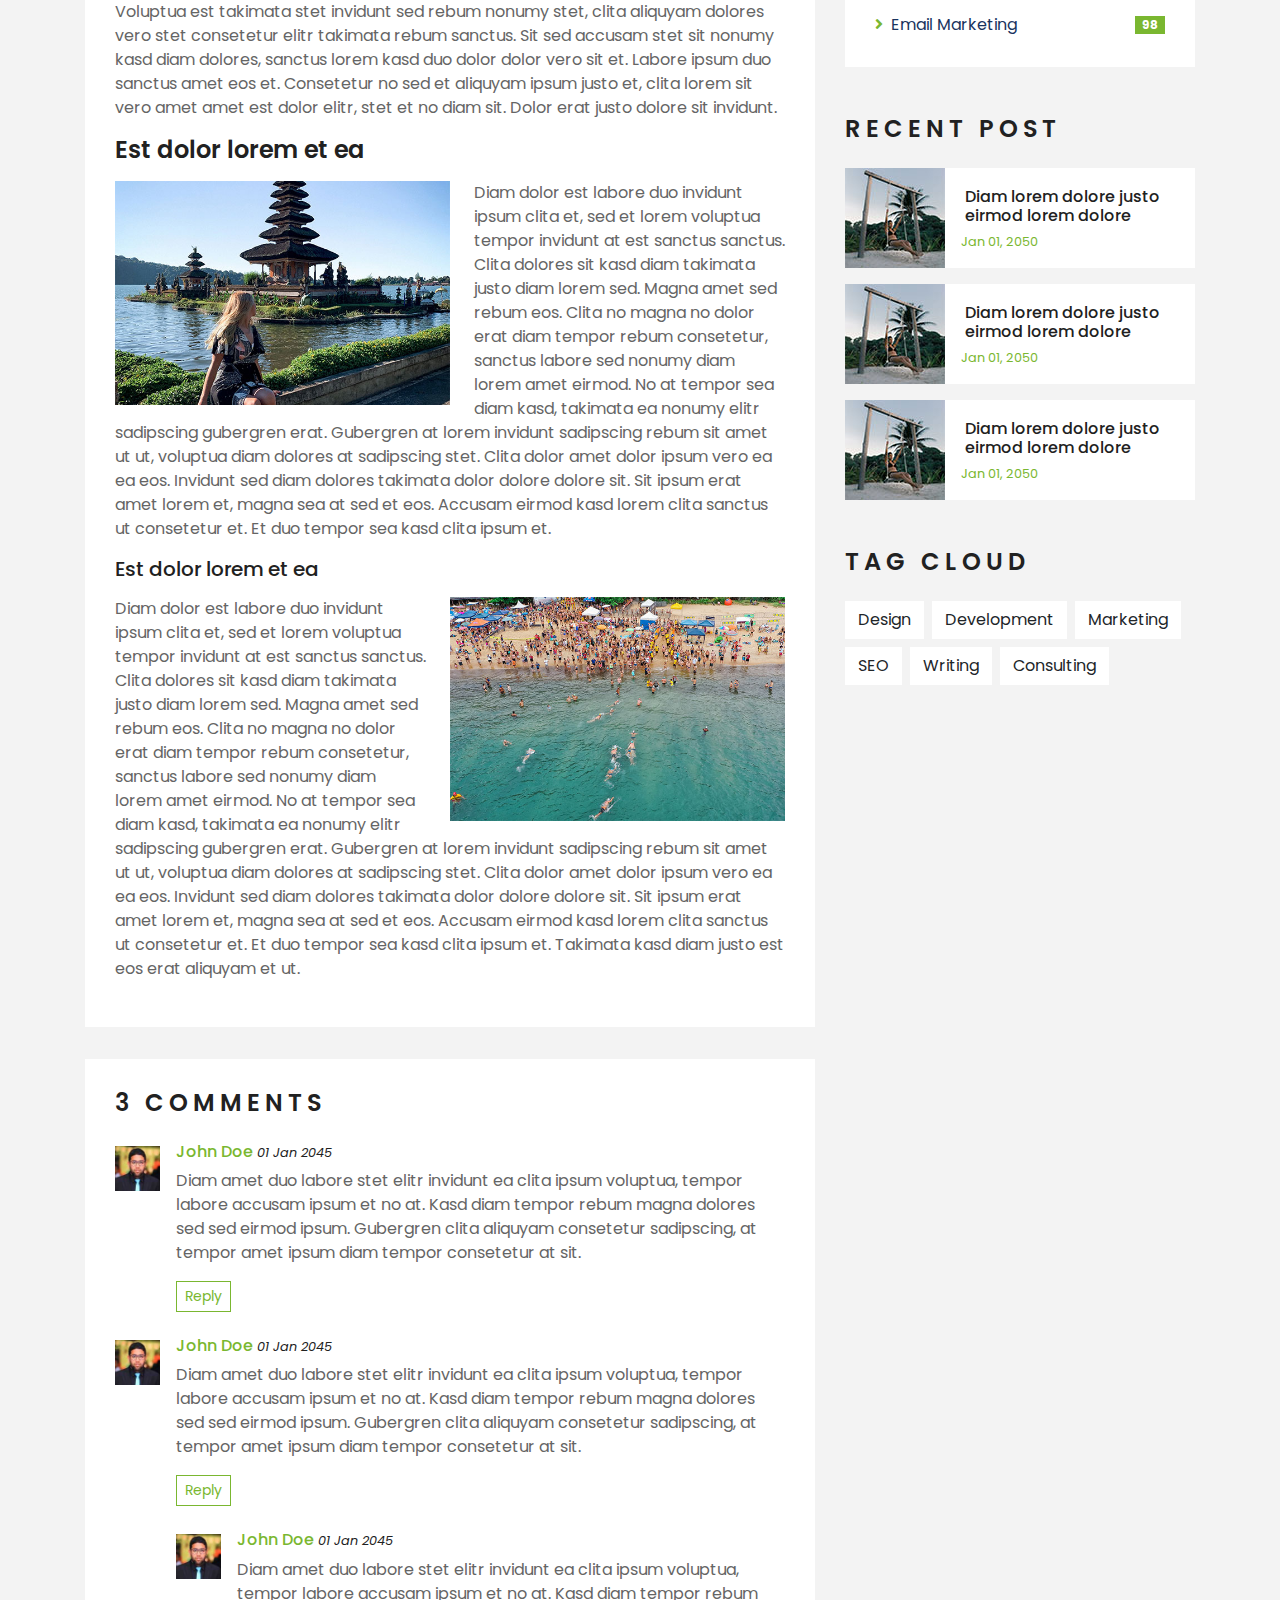
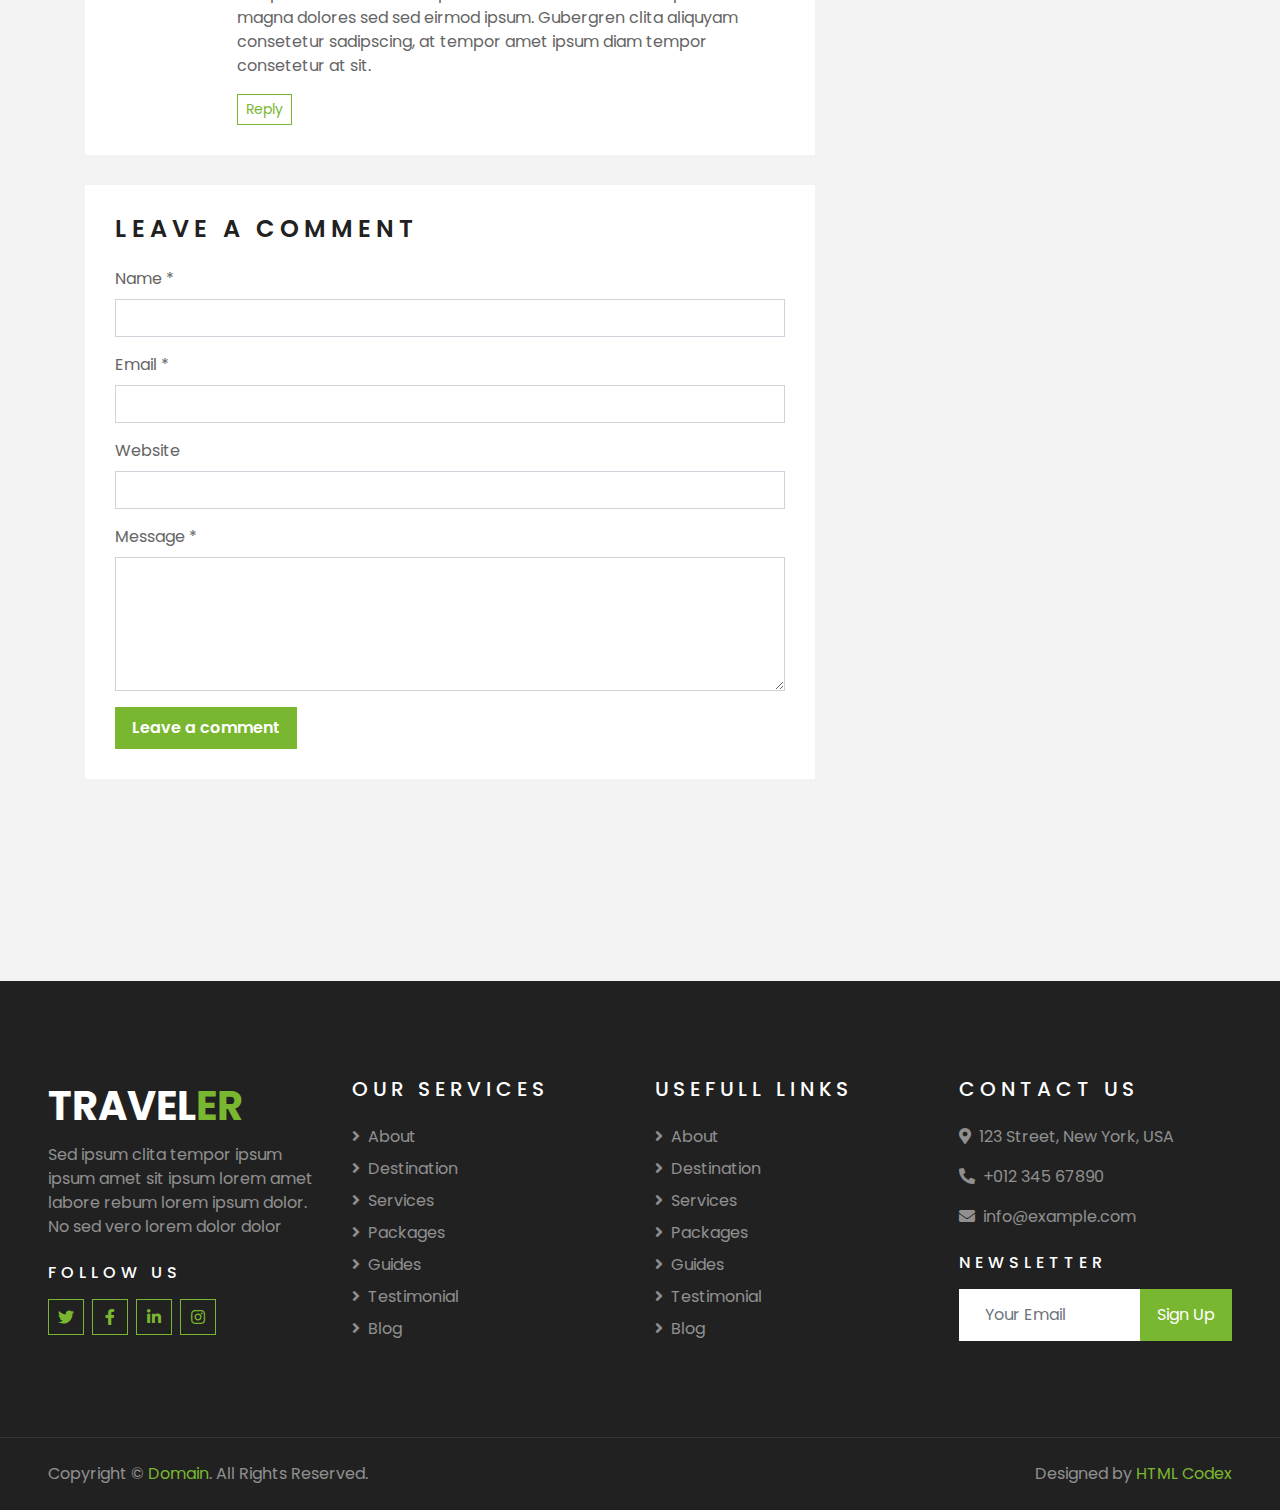
<file: single.html>
<!DOCTYPE html>
<html lang="en">

<head>
    <meta charset="utf-8">
    <title>TRAVELER - Free Travel Website Template</title>
    <meta content="width=device-width, initial-scale=1.0" name="viewport">
    <meta content="Free HTML Templates" name="keywords">
    <meta content="Free HTML Templates" name="description">

    <!-- Favicon -->
    <link href="img/favicon.ico" rel="icon">

    <!-- Google Web Fonts -->
    <link rel="preconnect" href="https://fonts.gstatic.com">
    <link href="https://fonts.googleapis.com/css2?family=Poppins:wght@400;500;600;700&display=swap" rel="stylesheet">

    <!-- Font Awesome -->
    <link href="https://cdnjs.cloudflare.com/ajax/libs/font-awesome/5.10.0/css/all.min.css" rel="stylesheet">

    <!-- Libraries Stylesheet -->
    <link href="lib/owlcarousel/assets/owl.carousel.min.css" rel="stylesheet">
    <link href="lib/tempusdominus/css/tempusdominus-bootstrap-4.min.css" rel="stylesheet" />

    <!-- Customized Bootstrap Stylesheet -->
    <link href="css/style.css" rel="stylesheet">
</head>

<body>
    <!-- Topbar Start -->
    <div class="container-fluid bg-light pt-3 d-none d-lg-block">
        <div class="container">
            <div class="row">
                <div class="col-lg-6 text-center text-lg-left mb-2 mb-lg-0">
                    <div class="d-inline-flex align-items-center">
                        <p><i class="fa fa-envelope mr-2"></i>info@ajwatravel.com</p>
                        <p class="text-body px-3">|</p>
                        <p><i class="fa fa-phone-alt mr-2"></i>+ 91 494 268 22 55</p>
                    </div>
                </div>
                <div class="col-lg-6 text-center text-lg-right">
                    <div class="d-inline-flex align-items-center">
                        <a class="text-primary px-3" href="">
                            <i class="fab fa-facebook-f"></i>
                        </a>
                        <a class="text-primary px-3" href="">
                            <i class="fab fa-twitter"></i>
                        </a>
                        <a class="text-primary px-3" href="">
                            <i class="fab fa-linkedin-in"></i>
                        </a>
                        <a class="text-primary px-3" href="">
                            <i class="fab fa-instagram"></i>
                        </a>
                        <a class="text-primary pl-3" href="">
                            <i class="fab fa-youtube"></i>
                        </a>
                    </div>
                </div>
            </div>
        </div>
    </div>
    <!-- Topbar End -->


    <!-- Navbar Start -->
    <div class="container-fluid position-relative nav-bar p-0">
        <div class="container-lg position-relative p-0 px-lg-3" style="z-index: 9;">
            <nav class="navbar navbar-expand-lg bg-light navbar-light shadow-lg py-3 py-lg-0 pl-3 pl-lg-5">
                <a href="" class="navbar-brand">
                    <img src="img/ajwa-logo.svg" alt="">
                </a>
                <button type="button" class="navbar-toggler" data-toggle="collapse" data-target="#navbarCollapse">
                    <span class="navbar-toggler-icon"></span>
                </button>
                <div class="collapse navbar-collapse justify-content-between px-3" id="navbarCollapse">
                    <div class="navbar-nav ml-auto py-0">
                        <a href="index.html" class="nav-item nav-link">Home</a>
                        <a href="about.html" class="nav-item nav-link">About</a>
                        <a href="service.html" class="nav-item nav-link">Services</a>
                        <a href="package.html" class="nav-item nav-link">Tour Packages</a>
                        <div class="nav-item dropdown">
                            <a href="#" class="nav-link dropdown-toggle active" data-toggle="dropdown">Pages</a>
                            <div class="dropdown-menu border-0 rounded-0 m-0">
                                <a href="blog.html" class="dropdown-item">Blog Grid</a>
                                <a href="single.html" class="dropdown-item active">Blog Detail</a>
                                <a href="destination.html" class="dropdown-item">Destination</a>
                                <a href="guide.html" class="dropdown-item">Travel Guides</a>
                                <a href="testimonial.html" class="dropdown-item">Testimonial</a>
                            </div>
                        </div>
                        <a href="contact.html" class="nav-item nav-link">Contact</a>
                    </div>
                </div>
            </nav>
        </div>
    </div>
    <!-- Navbar End -->


    <!-- Header Start -->
    <div class="container-fluid page-header">
        <div class="container">
            <div class="d-flex flex-column align-items-center justify-content-center" style="min-height: 400px">
                <h3 class="display-4 text-white text-uppercase">Blog Detail</h3>
                <div class="d-inline-flex text-white">
                    <p class="m-0 text-uppercase"><a class="text-white" href="">Home</a></p>
                    <i class="fa fa-angle-double-right pt-1 px-3"></i>
                    <p class="m-0 text-uppercase">Blog Detail</p>
                </div>
            </div>
        </div>
    </div>
    <!-- Header End -->


    <!-- Booking Start -->
    <div class="container-fluid booking mt-5 pb-5">
        <div class="container pb-5">
            <div class="bg-light shadow" style="padding: 30px;">
                <div class="row align-items-center" style="min-height: 60px;">
                    <div class="col-md-10">
                        <div class="row">
                            <div class="col-md-3">
                                <div class="mb-3 mb-md-0">
                                    <select class="custom-select px-4" style="height: 47px;">
                                        <option selected>Destination</option>
                                        <option value="1">Destination 1</option>
                                        <option value="2">Destination 1</option>
                                        <option value="3">Destination 1</option>
                                    </select>
                                </div>
                            </div>
                            <div class="col-md-3">
                                <div class="mb-3 mb-md-0">
                                    <div class="date" id="date1" data-target-input="nearest">
                                        <input type="text" class="form-control p-4 datetimepicker-input" placeholder="Depart Date" data-target="#date1" data-toggle="datetimepicker"/>
                                    </div>
                                </div>
                            </div>
                            <div class="col-md-3">
                                <div class="mb-3 mb-md-0">
                                    <div class="date" id="date2" data-target-input="nearest">
                                        <input type="text" class="form-control p-4 datetimepicker-input" placeholder="Return Date" data-target="#date2" data-toggle="datetimepicker"/>
                                    </div>
                                </div>
                            </div>
                            <div class="col-md-3">
                                <div class="mb-3 mb-md-0">
                                    <select class="custom-select px-4" style="height: 47px;">
                                        <option selected>Duration</option>
                                        <option value="1">Duration 1</option>
                                        <option value="2">Duration 1</option>
                                        <option value="3">Duration 1</option>
                                    </select>
                                </div>
                            </div>
                        </div>
                    </div>
                    <div class="col-md-2">
                        <button class="btn btn-primary btn-block" type="submit" style="height: 47px; margin-top: -2px;">Submit</button>
                    </div>
                </div>
            </div>
        </div>
    </div>
    <!-- Booking End -->


    <!-- Blog Start -->
    <div class="container-fluid py-5">
        <div class="container py-5">
            <div class="row">
                <div class="col-lg-8">
                    <!-- Blog Detail Start -->
                    <div class="pb-3">
                        <div class="blog-item">
                            <div class="position-relative">
                                <img class="img-fluid w-100" src="img/blog-1.jpg" alt="">
                                <div class="blog-date">
                                    <h6 class="font-weight-bold mb-n1">01</h6>
                                    <small class="text-white text-uppercase">Jan</small>
                                </div>
                            </div>
                        </div>
                        <div class="bg-white mb-3" style="padding: 30px;">
                            <div class="d-flex mb-3">
                                <a class="text-primary text-uppercase text-decoration-none" href="">Admin</a>
                                <span class="text-primary px-2">|</span>
                                <a class="text-primary text-uppercase text-decoration-none" href="">Tours & Travel</a>
                            </div>
                            <h2 class="mb-3">Dolor justo sea kasd lorem clita justo diam amet</h2>
                            <p>Sadipscing labore amet rebum est et justo gubergren. Et eirmod ipsum sit diam ut
                                magna lorem. Nonumy vero labore lorem sanctus rebum et lorem magna kasd, stet
                                amet magna accusam consetetur eirmod. Kasd accusam sit ipsum sadipscing et at at
                                sanctus et. Ipsum sit gubergren dolores et, consetetur justo invidunt at et
                                aliquyam ut et vero clita. Diam sea sea no sed dolores diam nonumy, gubergren
                                sit stet no diam kasd vero.</p>
                            <p>Voluptua est takimata stet invidunt sed rebum nonumy stet, clita aliquyam dolores
                                vero stet consetetur elitr takimata rebum sanctus. Sit sed accusam stet sit
                                nonumy kasd diam dolores, sanctus lorem kasd duo dolor dolor vero sit et. Labore
                                ipsum duo sanctus amet eos et. Consetetur no sed et aliquyam ipsum justo et,
                                clita lorem sit vero amet amet est dolor elitr, stet et no diam sit. Dolor erat
                                justo dolore sit invidunt.</p>
                            <h4 class="mb-3">Est dolor lorem et ea</h4>
                            <img class="img-fluid w-50 float-left mr-4 mb-2" src="img/blog-2.jpg">
                            <p>Diam dolor est labore duo invidunt ipsum clita et, sed et lorem voluptua tempor
                                invidunt at est sanctus sanctus. Clita dolores sit kasd diam takimata justo diam
                                lorem sed. Magna amet sed rebum eos. Clita no magna no dolor erat diam tempor
                                rebum consetetur, sanctus labore sed nonumy diam lorem amet eirmod. No at tempor
                                sea diam kasd, takimata ea nonumy elitr sadipscing gubergren erat. Gubergren at
                                lorem invidunt sadipscing rebum sit amet ut ut, voluptua diam dolores at
                                sadipscing stet. Clita dolor amet dolor ipsum vero ea ea eos. Invidunt sed diam
                                dolores takimata dolor dolore dolore sit. Sit ipsum erat amet lorem et, magna
                                sea at sed et eos. Accusam eirmod kasd lorem clita sanctus ut consetetur et. Et
                                duo tempor sea kasd clita ipsum et.</p>
                            <h5 class="mb-3">Est dolor lorem et ea</h5>
                            <img class="img-fluid w-50 float-right ml-4 mb-2" src="img/blog-3.jpg">
                            <p>Diam dolor est labore duo invidunt ipsum clita et, sed et lorem voluptua tempor
                                invidunt at est sanctus sanctus. Clita dolores sit kasd diam takimata justo diam
                                lorem sed. Magna amet sed rebum eos. Clita no magna no dolor erat diam tempor
                                rebum consetetur, sanctus labore sed nonumy diam lorem amet eirmod. No at tempor
                                sea diam kasd, takimata ea nonumy elitr sadipscing gubergren erat. Gubergren at
                                lorem invidunt sadipscing rebum sit amet ut ut, voluptua diam dolores at
                                sadipscing stet. Clita dolor amet dolor ipsum vero ea ea eos. Invidunt sed diam
                                dolores takimata dolor dolore dolore sit. Sit ipsum erat amet lorem et, magna
                                sea at sed et eos. Accusam eirmod kasd lorem clita sanctus ut consetetur et. Et
                                duo tempor sea kasd clita ipsum et. Takimata kasd diam justo est eos erat
                                aliquyam et ut.</p>
                        </div>
                    </div>
                    <!-- Blog Detail End -->

                    <!-- Comment List Start -->
                    <div class="bg-white" style="padding: 30px; margin-bottom: 30px;">
                        <h4 class="text-uppercase mb-4" style="letter-spacing: 5px;">3 Comments</h4>
                        <div class="media mb-4">
                            <img src="img/user.jpg" alt="Image" class="img-fluid mr-3 mt-1" style="width: 45px;">
                            <div class="media-body">
                                <h6><a href="">John Doe</a> <small><i>01 Jan 2045</i></small></h6>
                                <p>Diam amet duo labore stet elitr invidunt ea clita ipsum voluptua, tempor labore
                                    accusam ipsum et no at. Kasd diam tempor rebum magna dolores sed sed eirmod ipsum.
                                    Gubergren clita aliquyam consetetur sadipscing, at tempor amet ipsum diam tempor
                                    consetetur at sit.</p>
                                <button class="btn btn-sm btn-outline-primary">Reply</button>
                            </div>
                        </div>
                        <div class="media">
                            <img src="img/user.jpg" alt="Image" class="img-fluid mr-3 mt-1" style="width: 45px;">
                            <div class="media-body">
                                <h6><a href="">John Doe</a> <small><i>01 Jan 2045</i></small></h6>
                                <p>Diam amet duo labore stet elitr invidunt ea clita ipsum voluptua, tempor labore
                                    accusam ipsum et no at. Kasd diam tempor rebum magna dolores sed sed eirmod ipsum.
                                    Gubergren clita aliquyam consetetur sadipscing, at tempor amet ipsum diam tempor
                                    consetetur at sit.</p>
                                <button class="btn btn-sm btn-outline-primary">Reply</button>
                                <div class="media mt-4">
                                    <img src="img/user.jpg" alt="Image" class="img-fluid mr-3 mt-1"
                                        style="width: 45px;">
                                    <div class="media-body">
                                        <h6><a href="">John Doe</a> <small><i>01 Jan 2045</i></small></h6>
                                        <p>Diam amet duo labore stet elitr invidunt ea clita ipsum voluptua, tempor
                                            labore accusam ipsum et no at. Kasd diam tempor rebum magna dolores sed sed
                                            eirmod ipsum. Gubergren clita aliquyam consetetur sadipscing, at tempor amet
                                            ipsum diam tempor consetetur at sit.</p>
                                        <button class="btn btn-sm btn-outline-primary">Reply</button>
                                    </div>
                                </div>
                            </div>
                        </div>
                    </div>
                    <!-- Comment List End -->

                    <!-- Comment Form Start -->
                    <div class="bg-white mb-3" style="padding: 30px;">
                        <h4 class="text-uppercase mb-4" style="letter-spacing: 5px;">Leave a comment</h4>
                        <form>
                            <div class="form-group">
                                <label for="name">Name *</label>
                                <input type="text" class="form-control" id="name">
                            </div>
                            <div class="form-group">
                                <label for="email">Email *</label>
                                <input type="email" class="form-control" id="email">
                            </div>
                            <div class="form-group">
                                <label for="website">Website</label>
                                <input type="url" class="form-control" id="website">
                            </div>

                            <div class="form-group">
                                <label for="message">Message *</label>
                                <textarea id="message" cols="30" rows="5" class="form-control"></textarea>
                            </div>
                            <div class="form-group mb-0">
                                <input type="submit" value="Leave a comment"
                                    class="btn btn-primary font-weight-semi-bold py-2 px-3">
                            </div>
                        </form>
                    </div>
                    <!-- Comment Form End -->
                </div>

                <div class="col-lg-4 mt-5 mt-lg-0">
                    <!-- Author Bio -->
                    <div class="d-flex flex-column text-center bg-white mb-5 py-5 px-4">
                        <img src="img/user.jpg" class="img-fluid mx-auto mb-3" style="width: 100px;">
                        <h3 class="text-primary mb-3">John Doe</h3>
                        <p>Conset elitr erat vero dolor ipsum et diam, eos dolor lorem, ipsum sit no ut est  ipsum erat kasd amet elitr</p>
                        <div class="d-flex justify-content-center">
                            <a class="text-primary px-2" href="">
                                <i class="fab fa-facebook-f"></i>
                            </a>
                            <a class="text-primary px-2" href="">
                                <i class="fab fa-twitter"></i>
                            </a>
                            <a class="text-primary px-2" href="">
                                <i class="fab fa-linkedin-in"></i>
                            </a>
                            <a class="text-primary px-2" href="">
                                <i class="fab fa-instagram"></i>
                            </a>
                            <a class="text-primary px-2" href="">
                                <i class="fab fa-youtube"></i>
                            </a>
                        </div>
                    </div>

                    <!-- Search Form -->
                    <div class="mb-5">
                        <div class="bg-white" style="padding: 30px;">
                            <div class="input-group">
                                <input type="text" class="form-control p-4" placeholder="Keyword">
                                <div class="input-group-append">
                                    <span class="input-group-text bg-primary border-primary text-white"><i
                                            class="fa fa-search"></i></span>
                                </div>
                            </div>
                        </div>
                    </div>

                    <!-- Category List -->
                    <div class="mb-5">
                        <h4 class="text-uppercase mb-4" style="letter-spacing: 5px;">Categories</h4>
                        <div class="bg-white" style="padding: 30px;">
                            <ul class="list-inline m-0">
                                <li class="mb-3 d-flex justify-content-between align-items-center">
                                    <a class="text-dark" href="#"><i class="fa fa-angle-right text-primary mr-2"></i>Web
                                        Design</a>
                                    <span class="badge badge-primary badge-pill">150</span>
                                </li>
                                <li class="mb-3 d-flex justify-content-between align-items-center">
                                    <a class="text-dark" href="#"><i class="fa fa-angle-right text-primary mr-2"></i>Web
                                        Development</a>
                                    <span class="badge badge-primary badge-pill">131</span>
                                </li>
                                <li class="mb-3 d-flex justify-content-between align-items-center">
                                    <a class="text-dark" href="#"><i
                                            class="fa fa-angle-right text-primary mr-2"></i>Online Marketing</a>
                                    <span class="badge badge-primary badge-pill">78</span>
                                </li>
                                <li class="mb-3 d-flex justify-content-between align-items-center">
                                    <a class="text-dark" href="#"><i
                                            class="fa fa-angle-right text-primary mr-2"></i>Keyword Research</a>
                                    <span class="badge badge-primary badge-pill">56</span>
                                </li>
                                <li class="d-flex justify-content-between align-items-center">
                                    <a class="text-dark" href="#"><i
                                            class="fa fa-angle-right text-primary mr-2"></i>Email Marketing</a>
                                    <span class="badge badge-primary badge-pill">98</span>
                                </li>
                            </ul>
                        </div>
                    </div>

                    <!-- Recent Post -->
                    <div class="mb-5">
                        <h4 class="text-uppercase mb-4" style="letter-spacing: 5px;">Recent Post</h4>
                        <a class="d-flex align-items-center text-decoration-none bg-white mb-3" href="">
                            <img class="img-fluid" src="img/blog-100x100.jpg" alt="">
                            <div class="pl-3">
                                <h6 class="m-1">Diam lorem dolore justo eirmod lorem dolore</h6>
                                <small>Jan 01, 2050</small>
                            </div>
                        </a>
                        <a class="d-flex align-items-center text-decoration-none bg-white mb-3" href="">
                            <img class="img-fluid" src="img/blog-100x100.jpg" alt="">
                            <div class="pl-3">
                                <h6 class="m-1">Diam lorem dolore justo eirmod lorem dolore</h6>
                                <small>Jan 01, 2050</small>
                            </div>
                        </a>
                        <a class="d-flex align-items-center text-decoration-none bg-white mb-3" href="">
                            <img class="img-fluid" src="img/blog-100x100.jpg" alt="">
                            <div class="pl-3">
                                <h6 class="m-1">Diam lorem dolore justo eirmod lorem dolore</h6>
                                <small>Jan 01, 2050</small>
                            </div>
                        </a>
                    </div>

                    <!-- Tag Cloud -->
                    <div class="mb-5">
                        <h4 class="text-uppercase mb-4" style="letter-spacing: 5px;">Tag Cloud</h4>
                        <div class="d-flex flex-wrap m-n1">
                            <a href="" class="btn btn-light m-1">Design</a>
                            <a href="" class="btn btn-light m-1">Development</a>
                            <a href="" class="btn btn-light m-1">Marketing</a>
                            <a href="" class="btn btn-light m-1">SEO</a>
                            <a href="" class="btn btn-light m-1">Writing</a>
                            <a href="" class="btn btn-light m-1">Consulting</a>
                        </div>
                    </div>
                </div>
            </div>
        </div>
    </div>
    <!-- Blog End -->


    <!-- Footer Start -->
    <div class="container-fluid bg-dark text-white-50 py-5 px-sm-3 px-lg-5" style="margin-top: 90px;">
        <div class="row pt-5">
            <div class="col-lg-3 col-md-6 mb-5">
                <a href="" class="navbar-brand">
                    <h1 class="text-primary"><span class="text-white">TRAVEL</span>ER</h1>
                </a>
                <p>Sed ipsum clita tempor ipsum ipsum amet sit ipsum lorem amet labore rebum lorem ipsum dolor. No sed vero lorem dolor dolor</p>
                <h6 class="text-white text-uppercase mt-4 mb-3" style="letter-spacing: 5px;">Follow Us</h6>
                <div class="d-flex justify-content-start">
                    <a class="btn btn-outline-primary btn-square mr-2" href="#"><i class="fab fa-twitter"></i></a>
                    <a class="btn btn-outline-primary btn-square mr-2" href="#"><i class="fab fa-facebook-f"></i></a>
                    <a class="btn btn-outline-primary btn-square mr-2" href="#"><i class="fab fa-linkedin-in"></i></a>
                    <a class="btn btn-outline-primary btn-square" href="#"><i class="fab fa-instagram"></i></a>
                </div>
            </div>
            <div class="col-lg-3 col-md-6 mb-5">
                <h5 class="text-white text-uppercase mb-4" style="letter-spacing: 5px;">Our Services</h5>
                <div class="d-flex flex-column justify-content-start">
                    <a class="text-white-50 mb-2" href="#"><i class="fa fa-angle-right mr-2"></i>About</a>
                    <a class="text-white-50 mb-2" href="#"><i class="fa fa-angle-right mr-2"></i>Destination</a>
                    <a class="text-white-50 mb-2" href="#"><i class="fa fa-angle-right mr-2"></i>Services</a>
                    <a class="text-white-50 mb-2" href="#"><i class="fa fa-angle-right mr-2"></i>Packages</a>
                    <a class="text-white-50 mb-2" href="#"><i class="fa fa-angle-right mr-2"></i>Guides</a>
                    <a class="text-white-50 mb-2" href="#"><i class="fa fa-angle-right mr-2"></i>Testimonial</a>
                    <a class="text-white-50" href="#"><i class="fa fa-angle-right mr-2"></i>Blog</a>
                </div>
            </div>
            <div class="col-lg-3 col-md-6 mb-5">
                <h5 class="text-white text-uppercase mb-4" style="letter-spacing: 5px;">Usefull Links</h5>
                <div class="d-flex flex-column justify-content-start">
                    <a class="text-white-50 mb-2" href="#"><i class="fa fa-angle-right mr-2"></i>About</a>
                    <a class="text-white-50 mb-2" href="#"><i class="fa fa-angle-right mr-2"></i>Destination</a>
                    <a class="text-white-50 mb-2" href="#"><i class="fa fa-angle-right mr-2"></i>Services</a>
                    <a class="text-white-50 mb-2" href="#"><i class="fa fa-angle-right mr-2"></i>Packages</a>
                    <a class="text-white-50 mb-2" href="#"><i class="fa fa-angle-right mr-2"></i>Guides</a>
                    <a class="text-white-50 mb-2" href="#"><i class="fa fa-angle-right mr-2"></i>Testimonial</a>
                    <a class="text-white-50" href="#"><i class="fa fa-angle-right mr-2"></i>Blog</a>
                </div>
            </div>
            <div class="col-lg-3 col-md-6 mb-5">
                <h5 class="text-white text-uppercase mb-4" style="letter-spacing: 5px;">Contact Us</h5>
                <p><i class="fa fa-map-marker-alt mr-2"></i>123 Street, New York, USA</p>
                <p><i class="fa fa-phone-alt mr-2"></i>+012 345 67890</p>
                <p><i class="fa fa-envelope mr-2"></i>info@example.com</p>
                <h6 class="text-white text-uppercase mt-4 mb-3" style="letter-spacing: 5px;">Newsletter</h6>
                <div class="w-100">
                    <div class="input-group">
                        <input type="text" class="form-control border-light" style="padding: 25px;" placeholder="Your Email">
                        <div class="input-group-append">
                            <button class="btn btn-primary px-3">Sign Up</button>
                        </div>
                    </div>
                </div>
            </div>
        </div>
    </div>
    <div class="container-fluid bg-dark text-white border-top py-4 px-sm-3 px-md-5" style="border-color: rgba(256, 256, 256, .1) !important;">
        <div class="row">
            <div class="col-lg-6 text-center text-md-left mb-3 mb-md-0">
                <p class="m-0 text-white-50">Copyright &copy; <a href="#">Domain</a>. All Rights Reserved.</a>
                </p>
            </div>
            <div class="col-lg-6 text-center text-md-right">
                <p class="m-0 text-white-50">Designed by <a href="https://htmlcodex.com">HTML Codex</a>
                </p>
            </div>
        </div>
    </div>
    <!-- Footer End -->


    <!-- Back to Top -->
    <a href="#" class="btn btn-lg btn-primary btn-lg-square back-to-top"><i class="fa fa-angle-double-up"></i></a>


    <!-- JavaScript Libraries -->
    <script src="https://code.jquery.com/jquery-3.4.1.min.js"></script>
    <script src="https://stackpath.bootstrapcdn.com/bootstrap/4.4.1/js/bootstrap.bundle.min.js"></script>
    <script src="lib/easing/easing.min.js"></script>
    <script src="lib/owlcarousel/owl.carousel.min.js"></script>
    <script src="lib/tempusdominus/js/moment.min.js"></script>
    <script src="lib/tempusdominus/js/moment-timezone.min.js"></script>
    <script src="lib/tempusdominus/js/tempusdominus-bootstrap-4.min.js"></script>

    <!-- Contact Javascript File -->
    <script src="mail/jqBootstrapValidation.min.js"></script>
    <script src="mail/contact.js"></script>

    <!-- Template Javascript -->
    <script src="js/main.js"></script>
</body>

</html>
</file>
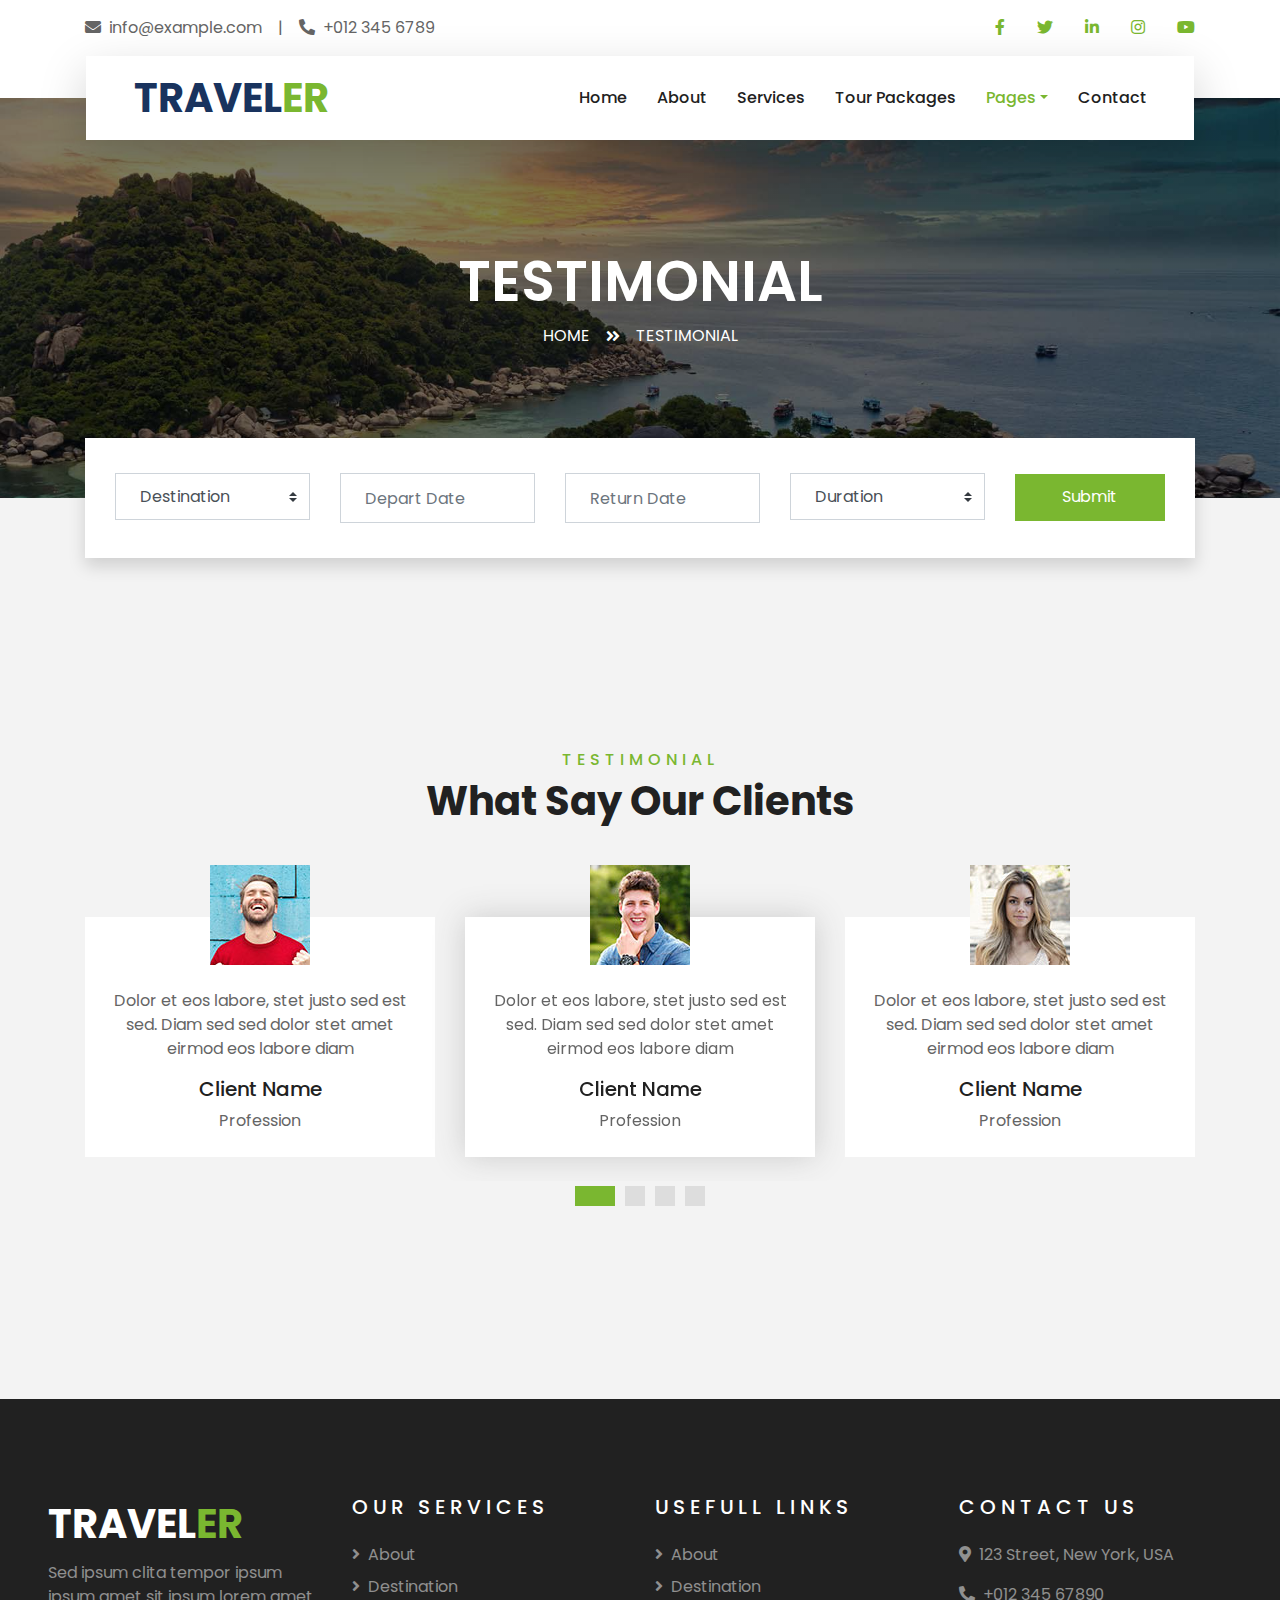
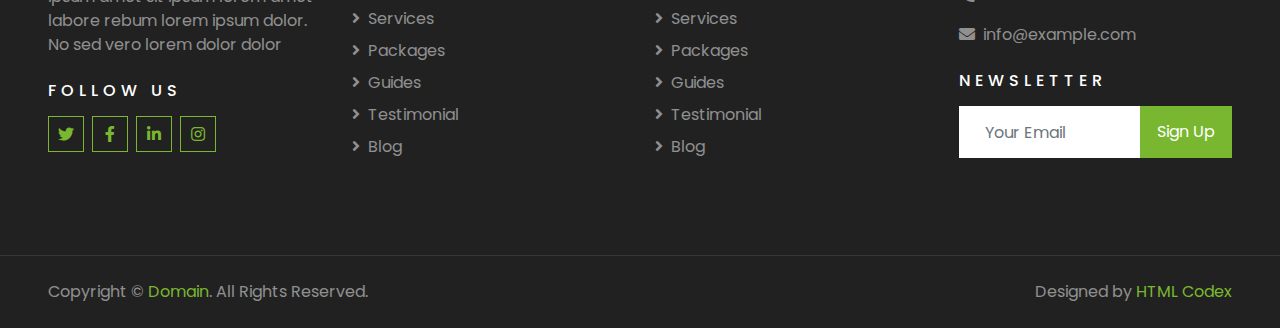
<file: testimonial.html>
<!DOCTYPE html>
<html lang="en">

<head>
    <meta charset="utf-8">
    <title>TRAVELER - Free Travel Website Template</title>
    <meta content="width=device-width, initial-scale=1.0" name="viewport">
    <meta content="Free HTML Templates" name="keywords">
    <meta content="Free HTML Templates" name="description">

    <!-- Favicon -->
    <link href="img/favicon.ico" rel="icon">

    <!-- Google Web Fonts -->
    <link rel="preconnect" href="https://fonts.gstatic.com">
    <link href="https://fonts.googleapis.com/css2?family=Poppins:wght@400;500;600;700&display=swap" rel="stylesheet"> 

    <!-- Font Awesome -->
    <link href="https://cdnjs.cloudflare.com/ajax/libs/font-awesome/5.10.0/css/all.min.css" rel="stylesheet">

    <!-- Libraries Stylesheet -->
    <link href="lib/owlcarousel/assets/owl.carousel.min.css" rel="stylesheet">
    <link href="lib/tempusdominus/css/tempusdominus-bootstrap-4.min.css" rel="stylesheet" />

    <!-- Customized Bootstrap Stylesheet -->
    <link href="css/style.css" rel="stylesheet">
</head>

<body>
    <!-- Topbar Start -->
    <div class="container-fluid bg-light pt-3 d-none d-lg-block">
        <div class="container">
            <div class="row">
                <div class="col-lg-6 text-center text-lg-left mb-2 mb-lg-0">
                    <div class="d-inline-flex align-items-center">
                        <p><i class="fa fa-envelope mr-2"></i>info@example.com</p>
                        <p class="text-body px-3">|</p>
                        <p><i class="fa fa-phone-alt mr-2"></i>+012 345 6789</p>
                    </div>
                </div>
                <div class="col-lg-6 text-center text-lg-right">
                    <div class="d-inline-flex align-items-center">
                        <a class="text-primary px-3" href="">
                            <i class="fab fa-facebook-f"></i>
                        </a>
                        <a class="text-primary px-3" href="">
                            <i class="fab fa-twitter"></i>
                        </a>
                        <a class="text-primary px-3" href="">
                            <i class="fab fa-linkedin-in"></i>
                        </a>
                        <a class="text-primary px-3" href="">
                            <i class="fab fa-instagram"></i>
                        </a>
                        <a class="text-primary pl-3" href="">
                            <i class="fab fa-youtube"></i>
                        </a>
                    </div>
                </div>
            </div>
        </div>
    </div>
    <!-- Topbar End -->


    <!-- Navbar Start -->
    <div class="container-fluid position-relative nav-bar p-0">
        <div class="container-lg position-relative p-0 px-lg-3" style="z-index: 9;">
            <nav class="navbar navbar-expand-lg bg-light navbar-light shadow-lg py-3 py-lg-0 pl-3 pl-lg-5">
                <a href="" class="navbar-brand">
                    <h1 class="m-0 text-primary"><span class="text-dark">TRAVEL</span>ER</h1>
                </a>
                <button type="button" class="navbar-toggler" data-toggle="collapse" data-target="#navbarCollapse">
                    <span class="navbar-toggler-icon"></span>
                </button>
                <div class="collapse navbar-collapse justify-content-between px-3" id="navbarCollapse">
                    <div class="navbar-nav ml-auto py-0">
                        <a href="index.html" class="nav-item nav-link">Home</a>
                        <a href="about.html" class="nav-item nav-link">About</a>
                        <a href="service.html" class="nav-item nav-link">Services</a>
                        <a href="package.html" class="nav-item nav-link">Tour Packages</a>
                        <div class="nav-item dropdown">
                            <a href="#" class="nav-link dropdown-toggle active" data-toggle="dropdown">Pages</a>
                            <div class="dropdown-menu border-0 rounded-0 m-0">
                                <a href="blog.html" class="dropdown-item">Blog Grid</a>
                                <a href="single.html" class="dropdown-item">Blog Detail</a>
                                <a href="destination.html" class="dropdown-item">Destination</a>
                                <a href="guide.html" class="dropdown-item">Travel Guides</a>
                                <a href="testimonial.html" class="dropdown-item active">Testimonial</a>
                            </div>
                        </div>
                        <a href="contact.html" class="nav-item nav-link">Contact</a>
                    </div>
                </div>
            </nav>
        </div>
    </div>
    <!-- Navbar End -->


    <!-- Header Start -->
    <div class="container-fluid page-header">
        <div class="container">
            <div class="d-flex flex-column align-items-center justify-content-center" style="min-height: 400px">
                <h3 class="display-4 text-white text-uppercase">Testimonial</h3>
                <div class="d-inline-flex text-white">
                    <p class="m-0 text-uppercase"><a class="text-white" href="">Home</a></p>
                    <i class="fa fa-angle-double-right pt-1 px-3"></i>
                    <p class="m-0 text-uppercase">Testimonial</p>
                </div>
            </div>
        </div>
    </div>
    <!-- Header End -->


    <!-- Booking Start -->
    <div class="container-fluid booking mt-5 pb-5">
        <div class="container pb-5">
            <div class="bg-light shadow" style="padding: 30px;">
                <div class="row align-items-center" style="min-height: 60px;">
                    <div class="col-md-10">
                        <div class="row">
                            <div class="col-md-3">
                                <div class="mb-3 mb-md-0">
                                    <select class="custom-select px-4" style="height: 47px;">
                                        <option selected>Destination</option>
                                        <option value="1">Destination 1</option>
                                        <option value="2">Destination 1</option>
                                        <option value="3">Destination 1</option>
                                    </select>
                                </div>
                            </div>
                            <div class="col-md-3">
                                <div class="mb-3 mb-md-0">
                                    <div class="date" id="date1" data-target-input="nearest">
                                        <input type="text" class="form-control p-4 datetimepicker-input" placeholder="Depart Date" data-target="#date1" data-toggle="datetimepicker"/>
                                    </div>
                                </div>
                            </div>
                            <div class="col-md-3">
                                <div class="mb-3 mb-md-0">
                                    <div class="date" id="date2" data-target-input="nearest">
                                        <input type="text" class="form-control p-4 datetimepicker-input" placeholder="Return Date" data-target="#date2" data-toggle="datetimepicker"/>
                                    </div>
                                </div>
                            </div>
                            <div class="col-md-3">
                                <div class="mb-3 mb-md-0">
                                    <select class="custom-select px-4" style="height: 47px;">
                                        <option selected>Duration</option>
                                        <option value="1">Duration 1</option>
                                        <option value="2">Duration 1</option>
                                        <option value="3">Duration 1</option>
                                    </select>
                                </div>
                            </div>
                        </div>
                    </div>
                    <div class="col-md-2">
                        <button class="btn btn-primary btn-block" type="submit" style="height: 47px; margin-top: -2px;">Submit</button>
                    </div>
                </div>
            </div>
        </div>
    </div>
    <!-- Booking End -->


    <!-- Testimonial Start -->
    <div class="container-fluid py-5">
        <div class="container py-5">
            <div class="text-center mb-3 pb-3">
                <h6 class="text-primary text-uppercase" style="letter-spacing: 5px;">Testimonial</h6>
                <h1>What Say Our Clients</h1>
            </div>
            <div class="owl-carousel testimonial-carousel">
                <div class="text-center pb-4">
                    <img class="img-fluid mx-auto" src="img/testimonial-1.jpg" style="width: 100px; height: 100px;" >
                    <div class="testimonial-text bg-white p-4 mt-n5">
                        <p class="mt-5">Dolor et eos labore, stet justo sed est sed. Diam sed sed dolor stet amet eirmod eos labore diam
                        </p>
                        <h5 class="text-truncate">Client Name</h5>
                        <span>Profession</span>
                    </div>
                </div>
                <div class="text-center">
                    <img class="img-fluid mx-auto" src="img/testimonial-2.jpg" style="width: 100px; height: 100px;" >
                    <div class="testimonial-text bg-white p-4 mt-n5">
                        <p class="mt-5">Dolor et eos labore, stet justo sed est sed. Diam sed sed dolor stet amet eirmod eos labore diam
                        </p>
                        <h5 class="text-truncate">Client Name</h5>
                        <span>Profession</span>
                    </div>
                </div>
                <div class="text-center">
                    <img class="img-fluid mx-auto" src="img/testimonial-3.jpg" style="width: 100px; height: 100px;" >
                    <div class="testimonial-text bg-white p-4 mt-n5">
                        <p class="mt-5">Dolor et eos labore, stet justo sed est sed. Diam sed sed dolor stet amet eirmod eos labore diam
                        </p>
                        <h5 class="text-truncate">Client Name</h5>
                        <span>Profession</span>
                    </div>
                </div>
                <div class="text-center">
                    <img class="img-fluid mx-auto" src="img/testimonial-4.jpg" style="width: 100px; height: 100px;" >
                    <div class="testimonial-text bg-white p-4 mt-n5">
                        <p class="mt-5">Dolor et eos labore, stet justo sed est sed. Diam sed sed dolor stet amet eirmod eos labore diam
                        </p>
                        <h5 class="text-truncate">Client Name</h5>
                        <span>Profession</span>
                    </div>
                </div>
            </div>
        </div>
    </div>
    <!-- Testimonial End -->


    <!-- Footer Start -->
    <div class="container-fluid bg-dark text-white-50 py-5 px-sm-3 px-lg-5" style="margin-top: 90px;">
        <div class="row pt-5">
            <div class="col-lg-3 col-md-6 mb-5">
                <a href="" class="navbar-brand">
                    <h1 class="text-primary"><span class="text-white">TRAVEL</span>ER</h1>
                </a>
                <p>Sed ipsum clita tempor ipsum ipsum amet sit ipsum lorem amet labore rebum lorem ipsum dolor. No sed vero lorem dolor dolor</p>
                <h6 class="text-white text-uppercase mt-4 mb-3" style="letter-spacing: 5px;">Follow Us</h6>
                <div class="d-flex justify-content-start">
                    <a class="btn btn-outline-primary btn-square mr-2" href="#"><i class="fab fa-twitter"></i></a>
                    <a class="btn btn-outline-primary btn-square mr-2" href="#"><i class="fab fa-facebook-f"></i></a>
                    <a class="btn btn-outline-primary btn-square mr-2" href="#"><i class="fab fa-linkedin-in"></i></a>
                    <a class="btn btn-outline-primary btn-square" href="#"><i class="fab fa-instagram"></i></a>
                </div>
            </div>
            <div class="col-lg-3 col-md-6 mb-5">
                <h5 class="text-white text-uppercase mb-4" style="letter-spacing: 5px;">Our Services</h5>
                <div class="d-flex flex-column justify-content-start">
                    <a class="text-white-50 mb-2" href="#"><i class="fa fa-angle-right mr-2"></i>About</a>
                    <a class="text-white-50 mb-2" href="#"><i class="fa fa-angle-right mr-2"></i>Destination</a>
                    <a class="text-white-50 mb-2" href="#"><i class="fa fa-angle-right mr-2"></i>Services</a>
                    <a class="text-white-50 mb-2" href="#"><i class="fa fa-angle-right mr-2"></i>Packages</a>
                    <a class="text-white-50 mb-2" href="#"><i class="fa fa-angle-right mr-2"></i>Guides</a>
                    <a class="text-white-50 mb-2" href="#"><i class="fa fa-angle-right mr-2"></i>Testimonial</a>
                    <a class="text-white-50" href="#"><i class="fa fa-angle-right mr-2"></i>Blog</a>
                </div>
            </div>
            <div class="col-lg-3 col-md-6 mb-5">
                <h5 class="text-white text-uppercase mb-4" style="letter-spacing: 5px;">Usefull Links</h5>
                <div class="d-flex flex-column justify-content-start">
                    <a class="text-white-50 mb-2" href="#"><i class="fa fa-angle-right mr-2"></i>About</a>
                    <a class="text-white-50 mb-2" href="#"><i class="fa fa-angle-right mr-2"></i>Destination</a>
                    <a class="text-white-50 mb-2" href="#"><i class="fa fa-angle-right mr-2"></i>Services</a>
                    <a class="text-white-50 mb-2" href="#"><i class="fa fa-angle-right mr-2"></i>Packages</a>
                    <a class="text-white-50 mb-2" href="#"><i class="fa fa-angle-right mr-2"></i>Guides</a>
                    <a class="text-white-50 mb-2" href="#"><i class="fa fa-angle-right mr-2"></i>Testimonial</a>
                    <a class="text-white-50" href="#"><i class="fa fa-angle-right mr-2"></i>Blog</a>
                </div>
            </div>
            <div class="col-lg-3 col-md-6 mb-5">
                <h5 class="text-white text-uppercase mb-4" style="letter-spacing: 5px;">Contact Us</h5>
                <p><i class="fa fa-map-marker-alt mr-2"></i>123 Street, New York, USA</p>
                <p><i class="fa fa-phone-alt mr-2"></i>+012 345 67890</p>
                <p><i class="fa fa-envelope mr-2"></i>info@example.com</p>
                <h6 class="text-white text-uppercase mt-4 mb-3" style="letter-spacing: 5px;">Newsletter</h6>
                <div class="w-100">
                    <div class="input-group">
                        <input type="text" class="form-control border-light" style="padding: 25px;" placeholder="Your Email">
                        <div class="input-group-append">
                            <button class="btn btn-primary px-3">Sign Up</button>
                        </div>
                    </div>
                </div>
            </div>
        </div>
    </div>
    <div class="container-fluid bg-dark text-white border-top py-4 px-sm-3 px-md-5" style="border-color: rgba(256, 256, 256, .1) !important;">
        <div class="row">
            <div class="col-lg-6 text-center text-md-left mb-3 mb-md-0">
                <p class="m-0 text-white-50">Copyright &copy; <a href="#">Domain</a>. All Rights Reserved.</a>
                </p>
            </div>
            <div class="col-lg-6 text-center text-md-right">
                <p class="m-0 text-white-50">Designed by <a href="https://htmlcodex.com">HTML Codex</a>
                </p>
            </div>
        </div>
    </div>
    <!-- Footer End -->


    <!-- Back to Top -->
    <a href="#" class="btn btn-lg btn-primary btn-lg-square back-to-top"><i class="fa fa-angle-double-up"></i></a>


    <!-- JavaScript Libraries -->
    <script src="https://code.jquery.com/jquery-3.4.1.min.js"></script>
    <script src="https://stackpath.bootstrapcdn.com/bootstrap/4.4.1/js/bootstrap.bundle.min.js"></script>
    <script src="lib/easing/easing.min.js"></script>
    <script src="lib/owlcarousel/owl.carousel.min.js"></script>
    <script src="lib/tempusdominus/js/moment.min.js"></script>
    <script src="lib/tempusdominus/js/moment-timezone.min.js"></script>
    <script src="lib/tempusdominus/js/tempusdominus-bootstrap-4.min.js"></script>

    <!-- Contact Javascript File -->
    <script src="mail/jqBootstrapValidation.min.js"></script>
    <script src="mail/contact.js"></script>

    <!-- Template Javascript -->
    <script src="js/main.js"></script>
</body>

</html>
</file>
<file: css/style.css>
/******* Bootstrap Theming ********/
/*!
 * Bootstrap v4.5.3 (https://getbootstrap.com/)
 * Copyright 2011-2020 The Bootstrap Authors
 * Copyright 2011-2020 Twitter, Inc.
 * Licensed under MIT (https://github.com/twbs/bootstrap/blob/main/LICENSE)
 */
:root {
  --blue: #007bff;
  --indigo: #6610f2;
  --purple: #6f42c1;
  --pink: #e83e8c;
  --red: #dc3545;
  --orange: #fd7e14;
  --yellow: #ffc107;
  --green: #28a745;
  --teal: #20c997;
  --cyan: #17a2b8;
  --white: #fff;
  --gray: #6c757d;
  --gray-dark: #343a40;
  --primary: #7AB730;
  --secondary: #f4faec;
  --success: #28a745;
  --info: #17a2b8;
  --warning: #ffc107;
  --danger: #dc3545;
  --light: #FFFFFF;
  --dark: #212121;
  --breakpoint-xs: 0;
  --breakpoint-sm: 576px;
  --breakpoint-md: 768px;
  --breakpoint-lg: 992px;
  --breakpoint-xl: 1200px;
  --font-family-sans-serif: "Poppins", sans-serif;
  --font-family-monospace: SFMono-Regular, Menlo, Monaco, Consolas, "Liberation Mono", "Courier New", monospace;
}

*,
*::before,
*::after {
  box-sizing: border-box;
}

html {
  font-family: sans-serif;
  line-height: 1.15;
  -webkit-text-size-adjust: 100%;
  -webkit-tap-highlight-color: rgba(0, 0, 0, 0);
}

article, aside, figcaption, figure, footer, header, hgroup, main, nav, section {
  display: block;
}

body {
  margin: 0;
  font-family: "Poppins", sans-serif;
  font-size: 1rem;
  font-weight: 400;
  line-height: 1.5;
  color: #656565;
  text-align: left;
  background-color: #F3F3F3;
}

[tabindex="-1"]:focus:not(:focus-visible) {
  outline: 0 !important;
}

hr {
  box-sizing: content-box;
  height: 0;
  overflow: visible;
}

h1, h2, h3, h4, h5, h6 {
  margin-top: 0;
  margin-bottom: 0.5rem;
}

p {
  margin-top: 0;
  margin-bottom: 1rem;
}

abbr[title],
abbr[data-original-title] {
  text-decoration: underline;
  text-decoration: underline dotted;
  cursor: help;
  border-bottom: 0;
  text-decoration-skip-ink: none;
}

address {
  margin-bottom: 1rem;
  font-style: normal;
  line-height: inherit;
}

ol,
ul,
dl {
  margin-top: 0;
  margin-bottom: 1rem;
}

ol ol,
ul ul,
ol ul,
ul ol {
  margin-bottom: 0;
}

dt {
  font-weight: 700;
}

dd {
  margin-bottom: .5rem;
  margin-left: 0;
}

blockquote {
  margin: 0 0 1rem;
}

b,
strong {
  font-weight: bolder;
}

small {
  font-size: 80%;
}

sub,
sup {
  position: relative;
  font-size: 75%;
  line-height: 0;
  vertical-align: baseline;
}

sub {
  bottom: -.25em;
}

sup {
  top: -.5em;
}

a {
  color: #7AB730;
  text-decoration: none;
  background-color: transparent;
}

a:hover {
  color: #527a20;
  text-decoration: underline;
}

a:not([href]):not([class]) {
  color: inherit;
  text-decoration: none;
}

a:not([href]):not([class]):hover {
  color: inherit;
  text-decoration: none;
}

pre,
code,
kbd,
samp {
  font-family: SFMono-Regular, Menlo, Monaco, Consolas, "Liberation Mono", "Courier New", monospace;
  font-size: 1em;
}

pre {
  margin-top: 0;
  margin-bottom: 1rem;
  overflow: auto;
  -ms-overflow-style: scrollbar;
}

figure {
  margin: 0 0 1rem;
}

img {
  vertical-align: middle;
  border-style: none;
}

svg {
  overflow: hidden;
  vertical-align: middle;
}

table {
  border-collapse: collapse;
}

caption {
  padding-top: 0.75rem;
  padding-bottom: 0.75rem;
  color: #6c757d;
  text-align: left;
  caption-side: bottom;
}

th {
  text-align: inherit;
  text-align: -webkit-match-parent;
}

label {
  display: inline-block;
  margin-bottom: 0.5rem;
}

button {
  border-radius: 0;
}

button:focus {
  outline: 1px dotted;
  outline: 5px auto -webkit-focus-ring-color;
}

input,
button,
select,
optgroup,
textarea {
  margin: 0;
  font-family: inherit;
  font-size: inherit;
  line-height: inherit;
}

button,
input {
  overflow: visible;
}

button,
select {
  text-transform: none;
}

[role="button"] {
  cursor: pointer;
}

select {
  word-wrap: normal;
}

button,
[type="button"],
[type="reset"],
[type="submit"] {
  -webkit-appearance: button;
}

button:not(:disabled),
[type="button"]:not(:disabled),
[type="reset"]:not(:disabled),
[type="submit"]:not(:disabled) {
  cursor: pointer;
}

button::-moz-focus-inner,
[type="button"]::-moz-focus-inner,
[type="reset"]::-moz-focus-inner,
[type="submit"]::-moz-focus-inner {
  padding: 0;
  border-style: none;
}

input[type="radio"],
input[type="checkbox"] {
  box-sizing: border-box;
  padding: 0;
}

textarea {
  overflow: auto;
  resize: vertical;
}

fieldset {
  min-width: 0;
  padding: 0;
  margin: 0;
  border: 0;
}

legend {
  display: block;
  width: 100%;
  max-width: 100%;
  padding: 0;
  margin-bottom: .5rem;
  font-size: 1.5rem;
  line-height: inherit;
  color: inherit;
  white-space: normal;
}

@media (max-width: 1200px) {
  legend {
    font-size: calc(1.275rem + 0.3vw) ;
  }
}

progress {
  vertical-align: baseline;
}

[type="number"]::-webkit-inner-spin-button,
[type="number"]::-webkit-outer-spin-button {
  height: auto;
}

[type="search"] {
  outline-offset: -2px;
  -webkit-appearance: none;
}

[type="search"]::-webkit-search-decoration {
  -webkit-appearance: none;
}

::-webkit-file-upload-button {
  font: inherit;
  -webkit-appearance: button;
}

output {
  display: inline-block;
}

summary {
  display: list-item;
  cursor: pointer;
}

template {
  display: none;
}

[hidden] {
  display: none !important;
}

h1, h2, h3, h4, h5, h6,
.h1, .h2, .h3, .h4, .h5, .h6 {
  margin-bottom: 0.5rem;
  font-weight: 500;
  line-height: 1.2;
  color: #212121;
}

h1, .h1 {
  font-size: 2.5rem;
}

@media (max-width: 1200px) {
  h1, .h1 {
    font-size: calc(1.375rem + 1.5vw) ;
  }
}

h2, .h2 {
  font-size: 2rem;
}

@media (max-width: 1200px) {
  h2, .h2 {
    font-size: calc(1.325rem + 0.9vw) ;
  }
}

h3, .h3 {
  font-size: 1.75rem;
}

@media (max-width: 1200px) {
  h3, .h3 {
    font-size: calc(1.3rem + 0.6vw) ;
  }
}

h4, .h4 {
  font-size: 1.5rem;
}

@media (max-width: 1200px) {
  h4, .h4 {
    font-size: calc(1.275rem + 0.3vw) ;
  }
}

h5, .h5 {
  font-size: 1.25rem;
}

h6, .h6 {
  font-size: 1rem;
}

.lead {
  font-size: 1.25rem;
  font-weight: 300;
}

.display-1 {
  font-size: 6rem;
  font-weight: 300;
  line-height: 1.2;
}

@media (max-width: 1200px) {
  .display-1 {
    font-size: calc(1.725rem + 5.7vw) ;
  }
}

.display-2 {
  font-size: 5.5rem;
  font-weight: 300;
  line-height: 1.2;
}

@media (max-width: 1200px) {
  .display-2 {
    font-size: calc(1.675rem + 5.1vw) ;
  }
}

.display-3 {
  font-size: 4.5rem;
  font-weight: 300;
  line-height: 1.2;
}

@media (max-width: 1200px) {
  .display-3 {
    font-size: calc(1.575rem + 3.9vw) ;
  }
}

.display-4 {
  font-size: 3.5rem;
  font-weight: 300;
  line-height: 1.2;
}

@media (max-width: 1200px) {
  .display-4 {
    font-size: calc(1.475rem + 2.7vw) ;
  }
}

hr {
  margin-top: 1rem;
  margin-bottom: 1rem;
  border: 0;
  border-top: 1px solid rgba(0, 0, 0, 0.1);
}

small,
.small {
  font-size: 80%;
  font-weight: 400;
}

mark,
.mark {
  padding: 0.2em;
  background-color: #fcf8e3;
}

.list-unstyled {
  padding-left: 0;
  list-style: none;
}

.list-inline {
  padding-left: 0;
  list-style: none;
}

.list-inline-item {
  display: inline-block;
}

.list-inline-item:not(:last-child) {
  margin-right: 0.5rem;
}

.initialism {
  font-size: 90%;
  text-transform: uppercase;
}

.blockquote {
  margin-bottom: 1rem;
  font-size: 1.25rem;
}

.blockquote-footer {
  display: block;
  font-size: 80%;
  color: #6c757d;
}

.blockquote-footer::before {
  content: "\2014\00A0";
}

.img-fluid {
  max-width: 100%;
  height: auto;
}

.img-thumbnail {
  padding: 0.25rem;
  background-color: #F3F3F3;
  border: 1px solid #dee2e6;
  max-width: 100%;
  height: auto;
}

.figure {
  display: inline-block;
}

.figure-img {
  margin-bottom: 0.5rem;
  line-height: 1;
}

.figure-caption {
  font-size: 90%;
  color: #6c757d;
}

code {
  font-size: 87.5%;
  color: #e83e8c;
  word-wrap: break-word;
}

a > code {
  color: inherit;
}

kbd {
  padding: 0.2rem 0.4rem;
  font-size: 87.5%;
  color: #fff;
  background-color: #212529;
}

kbd kbd {
  padding: 0;
  font-size: 100%;
  font-weight: 700;
}

pre {
  display: block;
  font-size: 87.5%;
  color: #212529;
}

pre code {
  font-size: inherit;
  color: inherit;
  word-break: normal;
}

.pre-scrollable {
  max-height: 340px;
  overflow-y: scroll;
}

.container,
.container-fluid,
.container-sm,
.container-md,
.container-lg,
.container-xl {
  width: 100%;
  padding-right: 15px;
  padding-left: 15px;
  margin-right: auto;
  margin-left: auto;
}

@media (min-width: 576px) {
  .container, .container-sm {
    max-width: 540px;
  }
}

@media (min-width: 768px) {
  .container, .container-sm, .container-md {
    max-width: 720px;
  }
}

@media (min-width: 992px) {
  .container, .container-sm, .container-md, .container-lg {
    max-width: 960px;
  }
}

@media (min-width: 1200px) {
  .container, .container-sm, .container-md, .container-lg, .container-xl {
    max-width: 1140px;
  }
}

.row {
  display: flex;
  flex-wrap: wrap;
  margin-right: -15px;
  margin-left: -15px;
}

.no-gutters {
  margin-right: 0;
  margin-left: 0;
}

.no-gutters > .col,
.no-gutters > [class*="col-"] {
  padding-right: 0;
  padding-left: 0;
}

.col-1, .col-2, .col-3, .col-4, .col-5, .col-6, .col-7, .col-8, .col-9, .col-10, .col-11, .col-12, .col,
.col-auto, .col-sm-1, .col-sm-2, .col-sm-3, .col-sm-4, .col-sm-5, .col-sm-6, .col-sm-7, .col-sm-8, .col-sm-9, .col-sm-10, .col-sm-11, .col-sm-12, .col-sm,
.col-sm-auto, .col-md-1, .col-md-2, .col-md-3, .col-md-4, .col-md-5, .col-md-6, .col-md-7, .col-md-8, .col-md-9, .col-md-10, .col-md-11, .col-md-12, .col-md,
.col-md-auto, .col-lg-1, .col-lg-2, .col-lg-3, .col-lg-4, .col-lg-5, .col-lg-6, .col-lg-7, .col-lg-8, .col-lg-9, .col-lg-10, .col-lg-11, .col-lg-12, .col-lg,
.col-lg-auto, .col-xl-1, .col-xl-2, .col-xl-3, .col-xl-4, .col-xl-5, .col-xl-6, .col-xl-7, .col-xl-8, .col-xl-9, .col-xl-10, .col-xl-11, .col-xl-12, .col-xl,
.col-xl-auto {
  position: relative;
  width: 100%;
  padding-right: 15px;
  padding-left: 15px;
}

.col {
  flex-basis: 0;
  flex-grow: 1;
  max-width: 100%;
}

.row-cols-1 > * {
  flex: 0 0 100%;
  max-width: 100%;
}

.row-cols-2 > * {
  flex: 0 0 50%;
  max-width: 50%;
}

.row-cols-3 > * {
  flex: 0 0 33.33333%;
  max-width: 33.33333%;
}

.row-cols-4 > * {
  flex: 0 0 25%;
  max-width: 25%;
}

.row-cols-5 > * {
  flex: 0 0 20%;
  max-width: 20%;
}

.row-cols-6 > * {
  flex: 0 0 16.66667%;
  max-width: 16.66667%;
}

.col-auto {
  flex: 0 0 auto;
  width: auto;
  max-width: 100%;
}

.col-1 {
  flex: 0 0 8.33333%;
  max-width: 8.33333%;
}

.col-2 {
  flex: 0 0 16.66667%;
  max-width: 16.66667%;
}

.col-3 {
  flex: 0 0 25%;
  max-width: 25%;
}

.col-4 {
  flex: 0 0 33.33333%;
  max-width: 33.33333%;
}

.col-5 {
  flex: 0 0 41.66667%;
  max-width: 41.66667%;
}

.col-6 {
  flex: 0 0 50%;
  max-width: 50%;
}

.col-7 {
  flex: 0 0 58.33333%;
  max-width: 58.33333%;
}

.col-8 {
  flex: 0 0 66.66667%;
  max-width: 66.66667%;
}

.col-9 {
  flex: 0 0 75%;
  max-width: 75%;
}

.col-10 {
  flex: 0 0 83.33333%;
  max-width: 83.33333%;
}

.col-11 {
  flex: 0 0 91.66667%;
  max-width: 91.66667%;
}

.col-12 {
  flex: 0 0 100%;
  max-width: 100%;
}

.order-first {
  order: -1;
}

.order-last {
  order: 13;
}

.order-0 {
  order: 0;
}

.order-1 {
  order: 1;
}

.order-2 {
  order: 2;
}

.order-3 {
  order: 3;
}

.order-4 {
  order: 4;
}

.order-5 {
  order: 5;
}

.order-6 {
  order: 6;
}

.order-7 {
  order: 7;
}

.order-8 {
  order: 8;
}

.order-9 {
  order: 9;
}

.order-10 {
  order: 10;
}

.order-11 {
  order: 11;
}

.order-12 {
  order: 12;
}

.offset-1 {
  margin-left: 8.33333%;
}

.offset-2 {
  margin-left: 16.66667%;
}

.offset-3 {
  margin-left: 25%;
}

.offset-4 {
  margin-left: 33.33333%;
}

.offset-5 {
  margin-left: 41.66667%;
}

.offset-6 {
  margin-left: 50%;
}

.offset-7 {
  margin-left: 58.33333%;
}

.offset-8 {
  margin-left: 66.66667%;
}

.offset-9 {
  margin-left: 75%;
}

.offset-10 {
  margin-left: 83.33333%;
}

.offset-11 {
  margin-left: 91.66667%;
}

@media (min-width: 576px) {
  .col-sm {
    flex-basis: 0;
    flex-grow: 1;
    max-width: 100%;
  }
  .row-cols-sm-1 > * {
    flex: 0 0 100%;
    max-width: 100%;
  }
  .row-cols-sm-2 > * {
    flex: 0 0 50%;
    max-width: 50%;
  }
  .row-cols-sm-3 > * {
    flex: 0 0 33.33333%;
    max-width: 33.33333%;
  }
  .row-cols-sm-4 > * {
    flex: 0 0 25%;
    max-width: 25%;
  }
  .row-cols-sm-5 > * {
    flex: 0 0 20%;
    max-width: 20%;
  }
  .row-cols-sm-6 > * {
    flex: 0 0 16.66667%;
    max-width: 16.66667%;
  }
  .col-sm-auto {
    flex: 0 0 auto;
    width: auto;
    max-width: 100%;
  }
  .col-sm-1 {
    flex: 0 0 8.33333%;
    max-width: 8.33333%;
  }
  .col-sm-2 {
    flex: 0 0 16.66667%;
    max-width: 16.66667%;
  }
  .col-sm-3 {
    flex: 0 0 25%;
    max-width: 25%;
  }
  .col-sm-4 {
    flex: 0 0 33.33333%;
    max-width: 33.33333%;
  }
  .col-sm-5 {
    flex: 0 0 41.66667%;
    max-width: 41.66667%;
  }
  .col-sm-6 {
    flex: 0 0 50%;
    max-width: 50%;
  }
  .col-sm-7 {
    flex: 0 0 58.33333%;
    max-width: 58.33333%;
  }
  .col-sm-8 {
    flex: 0 0 66.66667%;
    max-width: 66.66667%;
  }
  .col-sm-9 {
    flex: 0 0 75%;
    max-width: 75%;
  }
  .col-sm-10 {
    flex: 0 0 83.33333%;
    max-width: 83.33333%;
  }
  .col-sm-11 {
    flex: 0 0 91.66667%;
    max-width: 91.66667%;
  }
  .col-sm-12 {
    flex: 0 0 100%;
    max-width: 100%;
  }
  .order-sm-first {
    order: -1;
  }
  .order-sm-last {
    order: 13;
  }
  .order-sm-0 {
    order: 0;
  }
  .order-sm-1 {
    order: 1;
  }
  .order-sm-2 {
    order: 2;
  }
  .order-sm-3 {
    order: 3;
  }
  .order-sm-4 {
    order: 4;
  }
  .order-sm-5 {
    order: 5;
  }
  .order-sm-6 {
    order: 6;
  }
  .order-sm-7 {
    order: 7;
  }
  .order-sm-8 {
    order: 8;
  }
  .order-sm-9 {
    order: 9;
  }
  .order-sm-10 {
    order: 10;
  }
  .order-sm-11 {
    order: 11;
  }
  .order-sm-12 {
    order: 12;
  }
  .offset-sm-0 {
    margin-left: 0;
  }
  .offset-sm-1 {
    margin-left: 8.33333%;
  }
  .offset-sm-2 {
    margin-left: 16.66667%;
  }
  .offset-sm-3 {
    margin-left: 25%;
  }
  .offset-sm-4 {
    margin-left: 33.33333%;
  }
  .offset-sm-5 {
    margin-left: 41.66667%;
  }
  .offset-sm-6 {
    margin-left: 50%;
  }
  .offset-sm-7 {
    margin-left: 58.33333%;
  }
  .offset-sm-8 {
    margin-left: 66.66667%;
  }
  .offset-sm-9 {
    margin-left: 75%;
  }
  .offset-sm-10 {
    margin-left: 83.33333%;
  }
  .offset-sm-11 {
    margin-left: 91.66667%;
  }
}

@media (min-width: 768px) {
  .col-md {
    flex-basis: 0;
    flex-grow: 1;
    max-width: 100%;
  }
  .row-cols-md-1 > * {
    flex: 0 0 100%;
    max-width: 100%;
  }
  .row-cols-md-2 > * {
    flex: 0 0 50%;
    max-width: 50%;
  }
  .row-cols-md-3 > * {
    flex: 0 0 33.33333%;
    max-width: 33.33333%;
  }
  .row-cols-md-4 > * {
    flex: 0 0 25%;
    max-width: 25%;
  }
  .row-cols-md-5 > * {
    flex: 0 0 20%;
    max-width: 20%;
  }
  .row-cols-md-6 > * {
    flex: 0 0 16.66667%;
    max-width: 16.66667%;
  }
  .col-md-auto {
    flex: 0 0 auto;
    width: auto;
    max-width: 100%;
  }
  .col-md-1 {
    flex: 0 0 8.33333%;
    max-width: 8.33333%;
  }
  .col-md-2 {
    flex: 0 0 16.66667%;
    max-width: 16.66667%;
  }
  .col-md-3 {
    flex: 0 0 25%;
    max-width: 25%;
  }
  .col-md-4 {
    flex: 0 0 33.33333%;
    max-width: 33.33333%;
  }
  .col-md-5 {
    flex: 0 0 41.66667%;
    max-width: 41.66667%;
  }
  .col-md-6 {
    flex: 0 0 50%;
    max-width: 50%;
  }
  .col-md-7 {
    flex: 0 0 58.33333%;
    max-width: 58.33333%;
  }
  .col-md-8 {
    flex: 0 0 66.66667%;
    max-width: 66.66667%;
  }
  .col-md-9 {
    flex: 0 0 75%;
    max-width: 75%;
  }
  .col-md-10 {
    flex: 0 0 83.33333%;
    max-width: 83.33333%;
  }
  .col-md-11 {
    flex: 0 0 91.66667%;
    max-width: 91.66667%;
  }
  .col-md-12 {
    flex: 0 0 100%;
    max-width: 100%;
  }
  .order-md-first {
    order: -1;
  }
  .order-md-last {
    order: 13;
  }
  .order-md-0 {
    order: 0;
  }
  .order-md-1 {
    order: 1;
  }
  .order-md-2 {
    order: 2;
  }
  .order-md-3 {
    order: 3;
  }
  .order-md-4 {
    order: 4;
  }
  .order-md-5 {
    order: 5;
  }
  .order-md-6 {
    order: 6;
  }
  .order-md-7 {
    order: 7;
  }
  .order-md-8 {
    order: 8;
  }
  .order-md-9 {
    order: 9;
  }
  .order-md-10 {
    order: 10;
  }
  .order-md-11 {
    order: 11;
  }
  .order-md-12 {
    order: 12;
  }
  .offset-md-0 {
    margin-left: 0;
  }
  .offset-md-1 {
    margin-left: 8.33333%;
  }
  .offset-md-2 {
    margin-left: 16.66667%;
  }
  .offset-md-3 {
    margin-left: 25%;
  }
  .offset-md-4 {
    margin-left: 33.33333%;
  }
  .offset-md-5 {
    margin-left: 41.66667%;
  }
  .offset-md-6 {
    margin-left: 50%;
  }
  .offset-md-7 {
    margin-left: 58.33333%;
  }
  .offset-md-8 {
    margin-left: 66.66667%;
  }
  .offset-md-9 {
    margin-left: 75%;
  }
  .offset-md-10 {
    margin-left: 83.33333%;
  }
  .offset-md-11 {
    margin-left: 91.66667%;
  }
}

@media (min-width: 992px) {
  .col-lg {
    flex-basis: 0;
    flex-grow: 1;
    max-width: 100%;
  }
  .row-cols-lg-1 > * {
    flex: 0 0 100%;
    max-width: 100%;
  }
  .row-cols-lg-2 > * {
    flex: 0 0 50%;
    max-width: 50%;
  }
  .row-cols-lg-3 > * {
    flex: 0 0 33.33333%;
    max-width: 33.33333%;
  }
  .row-cols-lg-4 > * {
    flex: 0 0 25%;
    max-width: 25%;
  }
  .row-cols-lg-5 > * {
    flex: 0 0 20%;
    max-width: 20%;
  }
  .row-cols-lg-6 > * {
    flex: 0 0 16.66667%;
    max-width: 16.66667%;
  }
  .col-lg-auto {
    flex: 0 0 auto;
    width: auto;
    max-width: 100%;
  }
  .col-lg-1 {
    flex: 0 0 8.33333%;
    max-width: 8.33333%;
  }
  .col-lg-2 {
    flex: 0 0 16.66667%;
    max-width: 16.66667%;
  }
  .col-lg-3 {
    flex: 0 0 25%;
    max-width: 25%;
  }
  .col-lg-4 {
    flex: 0 0 33.33333%;
    max-width: 33.33333%;
  }
  .col-lg-5 {
    flex: 0 0 41.66667%;
    max-width: 41.66667%;
  }
  .col-lg-6 {
    flex: 0 0 50%;
    max-width: 50%;
  }
  .col-lg-7 {
    flex: 0 0 58.33333%;
    max-width: 58.33333%;
  }
  .col-lg-8 {
    flex: 0 0 66.66667%;
    max-width: 66.66667%;
  }
  .col-lg-9 {
    flex: 0 0 75%;
    max-width: 75%;
  }
  .col-lg-10 {
    flex: 0 0 83.33333%;
    max-width: 83.33333%;
  }
  .col-lg-11 {
    flex: 0 0 91.66667%;
    max-width: 91.66667%;
  }
  .col-lg-12 {
    flex: 0 0 100%;
    max-width: 100%;
  }
  .order-lg-first {
    order: -1;
  }
  .order-lg-last {
    order: 13;
  }
  .order-lg-0 {
    order: 0;
  }
  .order-lg-1 {
    order: 1;
  }
  .order-lg-2 {
    order: 2;
  }
  .order-lg-3 {
    order: 3;
  }
  .order-lg-4 {
    order: 4;
  }
  .order-lg-5 {
    order: 5;
  }
  .order-lg-6 {
    order: 6;
  }
  .order-lg-7 {
    order: 7;
  }
  .order-lg-8 {
    order: 8;
  }
  .order-lg-9 {
    order: 9;
  }
  .order-lg-10 {
    order: 10;
  }
  .order-lg-11 {
    order: 11;
  }
  .order-lg-12 {
    order: 12;
  }
  .offset-lg-0 {
    margin-left: 0;
  }
  .offset-lg-1 {
    margin-left: 8.33333%;
  }
  .offset-lg-2 {
    margin-left: 16.66667%;
  }
  .offset-lg-3 {
    margin-left: 25%;
  }
  .offset-lg-4 {
    margin-left: 33.33333%;
  }
  .offset-lg-5 {
    margin-left: 41.66667%;
  }
  .offset-lg-6 {
    margin-left: 50%;
  }
  .offset-lg-7 {
    margin-left: 58.33333%;
  }
  .offset-lg-8 {
    margin-left: 66.66667%;
  }
  .offset-lg-9 {
    margin-left: 75%;
  }
  .offset-lg-10 {
    margin-left: 83.33333%;
  }
  .offset-lg-11 {
    margin-left: 91.66667%;
  }
}

@media (min-width: 1200px) {
  .col-xl {
    flex-basis: 0;
    flex-grow: 1;
    max-width: 100%;
  }
  .row-cols-xl-1 > * {
    flex: 0 0 100%;
    max-width: 100%;
  }
  .row-cols-xl-2 > * {
    flex: 0 0 50%;
    max-width: 50%;
  }
  .row-cols-xl-3 > * {
    flex: 0 0 33.33333%;
    max-width: 33.33333%;
  }
  .row-cols-xl-4 > * {
    flex: 0 0 25%;
    max-width: 25%;
  }
  .row-cols-xl-5 > * {
    flex: 0 0 20%;
    max-width: 20%;
  }
  .row-cols-xl-6 > * {
    flex: 0 0 16.66667%;
    max-width: 16.66667%;
  }
  .col-xl-auto {
    flex: 0 0 auto;
    width: auto;
    max-width: 100%;
  }
  .col-xl-1 {
    flex: 0 0 8.33333%;
    max-width: 8.33333%;
  }
  .col-xl-2 {
    flex: 0 0 16.66667%;
    max-width: 16.66667%;
  }
  .col-xl-3 {
    flex: 0 0 25%;
    max-width: 25%;
  }
  .col-xl-4 {
    flex: 0 0 33.33333%;
    max-width: 33.33333%;
  }
  .col-xl-5 {
    flex: 0 0 41.66667%;
    max-width: 41.66667%;
  }
  .col-xl-6 {
    flex: 0 0 50%;
    max-width: 50%;
  }
  .col-xl-7 {
    flex: 0 0 58.33333%;
    max-width: 58.33333%;
  }
  .col-xl-8 {
    flex: 0 0 66.66667%;
    max-width: 66.66667%;
  }
  .col-xl-9 {
    flex: 0 0 75%;
    max-width: 75%;
  }
  .col-xl-10 {
    flex: 0 0 83.33333%;
    max-width: 83.33333%;
  }
  .col-xl-11 {
    flex: 0 0 91.66667%;
    max-width: 91.66667%;
  }
  .col-xl-12 {
    flex: 0 0 100%;
    max-width: 100%;
  }
  .order-xl-first {
    order: -1;
  }
  .order-xl-last {
    order: 13;
  }
  .order-xl-0 {
    order: 0;
  }
  .order-xl-1 {
    order: 1;
  }
  .order-xl-2 {
    order: 2;
  }
  .order-xl-3 {
    order: 3;
  }
  .order-xl-4 {
    order: 4;
  }
  .order-xl-5 {
    order: 5;
  }
  .order-xl-6 {
    order: 6;
  }
  .order-xl-7 {
    order: 7;
  }
  .order-xl-8 {
    order: 8;
  }
  .order-xl-9 {
    order: 9;
  }
  .order-xl-10 {
    order: 10;
  }
  .order-xl-11 {
    order: 11;
  }
  .order-xl-12 {
    order: 12;
  }
  .offset-xl-0 {
    margin-left: 0;
  }
  .offset-xl-1 {
    margin-left: 8.33333%;
  }
  .offset-xl-2 {
    margin-left: 16.66667%;
  }
  .offset-xl-3 {
    margin-left: 25%;
  }
  .offset-xl-4 {
    margin-left: 33.33333%;
  }
  .offset-xl-5 {
    margin-left: 41.66667%;
  }
  .offset-xl-6 {
    margin-left: 50%;
  }
  .offset-xl-7 {
    margin-left: 58.33333%;
  }
  .offset-xl-8 {
    margin-left: 66.66667%;
  }
  .offset-xl-9 {
    margin-left: 75%;
  }
  .offset-xl-10 {
    margin-left: 83.33333%;
  }
  .offset-xl-11 {
    margin-left: 91.66667%;
  }
}

.table {
  width: 100%;
  margin-bottom: 1rem;
  color: #656565;
}

.table th,
.table td {
  padding: 0.75rem;
  vertical-align: top;
  border-top: 1px solid #dee2e6;
}

.table thead th {
  vertical-align: bottom;
  border-bottom: 2px solid #dee2e6;
}

.table tbody + tbody {
  border-top: 2px solid #dee2e6;
}

.table-sm th,
.table-sm td {
  padding: 0.3rem;
}

.table-bordered {
  border: 1px solid #dee2e6;
}

.table-bordered th,
.table-bordered td {
  border: 1px solid #dee2e6;
}

.table-bordered thead th,
.table-bordered thead td {
  border-bottom-width: 2px;
}

.table-borderless th,
.table-borderless td,
.table-borderless thead th,
.table-borderless tbody + tbody {
  border: 0;
}

.table-striped tbody tr:nth-of-type(odd) {
  background-color: rgba(0, 0, 0, 0.05);
}

.table-hover tbody tr:hover {
  color: #656565;
  background-color: rgba(0, 0, 0, 0.075);
}

.table-primary,
.table-primary > th,
.table-primary > td {
  background-color: #daebc5;
}

.table-primary th,
.table-primary td,
.table-primary thead th,
.table-primary tbody + tbody {
  border-color: #bada93;
}

.table-hover .table-primary:hover {
  background-color: #cee4b2;
}

.table-hover .table-primary:hover > td,
.table-hover .table-primary:hover > th {
  background-color: #cee4b2;
}

.table-secondary,
.table-secondary > th,
.table-secondary > td {
  background-color: #fcfefa;
}

.table-secondary th,
.table-secondary td,
.table-secondary thead th,
.table-secondary tbody + tbody {
  border-color: #f9fcf5;
}

.table-hover .table-secondary:hover {
  background-color: #effae5;
}

.table-hover .table-secondary:hover > td,
.table-hover .table-secondary:hover > th {
  background-color: #effae5;
}

.table-success,
.table-success > th,
.table-success > td {
  background-color: #c3e6cb;
}

.table-success th,
.table-success td,
.table-success thead th,
.table-success tbody + tbody {
  border-color: #8fd19e;
}

.table-hover .table-success:hover {
  background-color: #b1dfbb;
}

.table-hover .table-success:hover > td,
.table-hover .table-success:hover > th {
  background-color: #b1dfbb;
}

.table-info,
.table-info > th,
.table-info > td {
  background-color: #bee5eb;
}

.table-info th,
.table-info td,
.table-info thead th,
.table-info tbody + tbody {
  border-color: #86cfda;
}

.table-hover .table-info:hover {
  background-color: #abdde5;
}

.table-hover .table-info:hover > td,
.table-hover .table-info:hover > th {
  background-color: #abdde5;
}

.table-warning,
.table-warning > th,
.table-warning > td {
  background-color: #ffeeba;
}

.table-warning th,
.table-warning td,
.table-warning thead th,
.table-warning tbody + tbody {
  border-color: #ffdf7e;
}

.table-hover .table-warning:hover {
  background-color: #ffe8a1;
}

.table-hover .table-warning:hover > td,
.table-hover .table-warning:hover > th {
  background-color: #ffe8a1;
}

.table-danger,
.table-danger > th,
.table-danger > td {
  background-color: #f5c6cb;
}

.table-danger th,
.table-danger td,
.table-danger thead th,
.table-danger tbody + tbody {
  border-color: #ed969e;
}

.table-hover .table-danger:hover {
  background-color: #f1b0b7;
}

.table-hover .table-danger:hover > td,
.table-hover .table-danger:hover > th {
  background-color: #f1b0b7;
}

.table-light,
.table-light > th,
.table-light > td {
  background-color: white;
}

.table-light th,
.table-light td,
.table-light thead th,
.table-light tbody + tbody {
  border-color: white;
}

.table-hover .table-light:hover {
  background-color: #f2f2f2;
}

.table-hover .table-light:hover > td,
.table-hover .table-light:hover > th {
  background-color: #f2f2f2;
}

.table-dark,
.table-dark > th,
.table-dark > td {
  background-color: #c1c1c1;
}

.table-dark th,
.table-dark td,
.table-dark thead th,
.table-dark tbody + tbody {
  border-color: #8c8c8c;
}

.table-hover .table-dark:hover {
  background-color: #b4b4b4;
}

.table-hover .table-dark:hover > td,
.table-hover .table-dark:hover > th {
  background-color: #b4b4b4;
}

.table-active,
.table-active > th,
.table-active > td {
  background-color: rgba(0, 0, 0, 0.075);
}

.table-hover .table-active:hover {
  background-color: rgba(0, 0, 0, 0.075);
}

.table-hover .table-active:hover > td,
.table-hover .table-active:hover > th {
  background-color: rgba(0, 0, 0, 0.075);
}

.table .thead-dark th {
  color: #fff;
  background-color: #343a40;
  border-color: #454d55;
}

.table .thead-light th {
  color: #495057;
  background-color: #e9ecef;
  border-color: #dee2e6;
}

.table-dark {
  color: #fff;
  background-color: #343a40;
}

.table-dark th,
.table-dark td,
.table-dark thead th {
  border-color: #454d55;
}

.table-dark.table-bordered {
  border: 0;
}

.table-dark.table-striped tbody tr:nth-of-type(odd) {
  background-color: rgba(255, 255, 255, 0.05);
}

.table-dark.table-hover tbody tr:hover {
  color: #fff;
  background-color: rgba(255, 255, 255, 0.075);
}

@media (max-width: 575.98px) {
  .table-responsive-sm {
    display: block;
    width: 100%;
    overflow-x: auto;
    -webkit-overflow-scrolling: touch;
  }
  .table-responsive-sm > .table-bordered {
    border: 0;
  }
}

@media (max-width: 767.98px) {
  .table-responsive-md {
    display: block;
    width: 100%;
    overflow-x: auto;
    -webkit-overflow-scrolling: touch;
  }
  .table-responsive-md > .table-bordered {
    border: 0;
  }
}

@media (max-width: 991.98px) {
  .table-responsive-lg {
    display: block;
    width: 100%;
    overflow-x: auto;
    -webkit-overflow-scrolling: touch;
  }
  .table-responsive-lg > .table-bordered {
    border: 0;
  }
}

@media (max-width: 1199.98px) {
  .table-responsive-xl {
    display: block;
    width: 100%;
    overflow-x: auto;
    -webkit-overflow-scrolling: touch;
  }
  .table-responsive-xl > .table-bordered {
    border: 0;
  }
}

.table-responsive {
  display: block;
  width: 100%;
  overflow-x: auto;
  -webkit-overflow-scrolling: touch;
}

.table-responsive > .table-bordered {
  border: 0;
}

.form-control {
  display: block;
  width: 100%;
  height: calc(1.5em + 0.75rem + 2px);
  padding: 0.375rem 0.75rem;
  font-size: 1rem;
  font-weight: 400;
  line-height: 1.5;
  color: #495057;
  background-color: #fff;
  background-clip: padding-box;
  border: 1px solid #ced4da;
  border-radius: 0;
  transition: border-color 0.15s ease-in-out, box-shadow 0.15s ease-in-out;
}

@media (prefers-reduced-motion: reduce) {
  .form-control {
    transition: none;
  }
}

.form-control::-ms-expand {
  background-color: transparent;
  border: 0;
}

.form-control:-moz-focusring {
  color: transparent;
  text-shadow: 0 0 0 #495057;
}

.form-control:focus {
  color: #495057;
  background-color: #fff;
  border-color: #b8e087;
  outline: 0;
  box-shadow: 0 0 0 0.2rem rgba(122, 183, 48, 0.25);
}

.form-control::placeholder {
  color: #6c757d;
  opacity: 1;
}

.form-control:disabled, .form-control[readonly] {
  background-color: #e9ecef;
  opacity: 1;
}

input[type="date"].form-control,
input[type="time"].form-control,
input[type="datetime-local"].form-control,
input[type="month"].form-control {
  appearance: none;
}

select.form-control:focus::-ms-value {
  color: #495057;
  background-color: #fff;
}

.form-control-file,
.form-control-range {
  display: block;
  width: 100%;
}

.col-form-label {
  padding-top: calc(0.375rem + 1px);
  padding-bottom: calc(0.375rem + 1px);
  margin-bottom: 0;
  font-size: inherit;
  line-height: 1.5;
}

.col-form-label-lg {
  padding-top: calc(0.5rem + 1px);
  padding-bottom: calc(0.5rem + 1px);
  font-size: 1.25rem;
  line-height: 1.5;
}

.col-form-label-sm {
  padding-top: calc(0.25rem + 1px);
  padding-bottom: calc(0.25rem + 1px);
  font-size: 0.875rem;
  line-height: 1.5;
}

.form-control-plaintext {
  display: block;
  width: 100%;
  padding: 0.375rem 0;
  margin-bottom: 0;
  font-size: 1rem;
  line-height: 1.5;
  color: #656565;
  background-color: transparent;
  border: solid transparent;
  border-width: 1px 0;
}

.form-control-plaintext.form-control-sm, .form-control-plaintext.form-control-lg {
  padding-right: 0;
  padding-left: 0;
}

.form-control-sm {
  height: calc(1.5em + 0.5rem + 2px);
  padding: 0.25rem 0.5rem;
  font-size: 0.875rem;
  line-height: 1.5;
}

.form-control-lg {
  height: calc(1.5em + 1rem + 2px);
  padding: 0.5rem 1rem;
  font-size: 1.25rem;
  line-height: 1.5;
}

select.form-control[size], select.form-control[multiple] {
  height: auto;
}

textarea.form-control {
  height: auto;
}

.form-group {
  margin-bottom: 1rem;
}

.form-text {
  display: block;
  margin-top: 0.25rem;
}

.form-row {
  display: flex;
  flex-wrap: wrap;
  margin-right: -5px;
  margin-left: -5px;
}

.form-row > .col,
.form-row > [class*="col-"] {
  padding-right: 5px;
  padding-left: 5px;
}

.form-check {
  position: relative;
  display: block;
  padding-left: 1.25rem;
}

.form-check-input {
  position: absolute;
  margin-top: 0.3rem;
  margin-left: -1.25rem;
}

.form-check-input[disabled] ~ .form-check-label,
.form-check-input:disabled ~ .form-check-label {
  color: #6c757d;
}

.form-check-label {
  margin-bottom: 0;
}

.form-check-inline {
  display: inline-flex;
  align-items: center;
  padding-left: 0;
  margin-right: 0.75rem;
}

.form-check-inline .form-check-input {
  position: static;
  margin-top: 0;
  margin-right: 0.3125rem;
  margin-left: 0;
}

.valid-feedback {
  display: none;
  width: 100%;
  margin-top: 0.25rem;
  font-size: 80%;
  color: #28a745;
}

.valid-tooltip {
  position: absolute;
  top: 100%;
  left: 0;
  z-index: 5;
  display: none;
  max-width: 100%;
  padding: 0.25rem 0.5rem;
  margin-top: .1rem;
  font-size: 0.875rem;
  line-height: 1.5;
  color: #fff;
  background-color: rgba(40, 167, 69, 0.9);
}

.was-validated :valid ~ .valid-feedback,
.was-validated :valid ~ .valid-tooltip,
.is-valid ~ .valid-feedback,
.is-valid ~ .valid-tooltip {
  display: block;
}

.was-validated .form-control:valid, .form-control.is-valid {
  border-color: #28a745;
  padding-right: calc(1.5em + 0.75rem);
  background-image: url("data:image/svg+xml,%3csvg xmlns='http://www.w3.org/2000/svg' width='8' height='8' viewBox='0 0 8 8'%3e%3cpath fill='%2328a745' d='M2.3 6.73L.6 4.53c-.4-1.04.46-1.4 1.1-.8l1.1 1.4 3.4-3.8c.6-.63 1.6-.27 1.2.7l-4 4.6c-.43.5-.8.4-1.1.1z'/%3e%3c/svg%3e");
  background-repeat: no-repeat;
  background-position: right calc(0.375em + 0.1875rem) center;
  background-size: calc(0.75em + 0.375rem) calc(0.75em + 0.375rem);
}

.was-validated .form-control:valid:focus, .form-control.is-valid:focus {
  border-color: #28a745;
  box-shadow: 0 0 0 0.2rem rgba(40, 167, 69, 0.25);
}

.was-validated textarea.form-control:valid, textarea.form-control.is-valid {
  padding-right: calc(1.5em + 0.75rem);
  background-position: top calc(0.375em + 0.1875rem) right calc(0.375em + 0.1875rem);
}

.was-validated .custom-select:valid, .custom-select.is-valid {
  border-color: #28a745;
  padding-right: calc(0.75em + 2.3125rem);
  background: url("data:image/svg+xml,%3csvg xmlns='http://www.w3.org/2000/svg' width='4' height='5' viewBox='0 0 4 5'%3e%3cpath fill='%23343a40' d='M2 0L0 2h4zm0 5L0 3h4z'/%3e%3c/svg%3e") no-repeat right 0.75rem center/8px 10px, url("data:image/svg+xml,%3csvg xmlns='http://www.w3.org/2000/svg' width='8' height='8' viewBox='0 0 8 8'%3e%3cpath fill='%2328a745' d='M2.3 6.73L.6 4.53c-.4-1.04.46-1.4 1.1-.8l1.1 1.4 3.4-3.8c.6-.63 1.6-.27 1.2.7l-4 4.6c-.43.5-.8.4-1.1.1z'/%3e%3c/svg%3e") #fff no-repeat center right 1.75rem/calc(0.75em + 0.375rem) calc(0.75em + 0.375rem);
}

.was-validated .custom-select:valid:focus, .custom-select.is-valid:focus {
  border-color: #28a745;
  box-shadow: 0 0 0 0.2rem rgba(40, 167, 69, 0.25);
}

.was-validated .form-check-input:valid ~ .form-check-label, .form-check-input.is-valid ~ .form-check-label {
  color: #28a745;
}

.was-validated .form-check-input:valid ~ .valid-feedback,
.was-validated .form-check-input:valid ~ .valid-tooltip, .form-check-input.is-valid ~ .valid-feedback,
.form-check-input.is-valid ~ .valid-tooltip {
  display: block;
}

.was-validated .custom-control-input:valid ~ .custom-control-label, .custom-control-input.is-valid ~ .custom-control-label {
  color: #28a745;
}

.was-validated .custom-control-input:valid ~ .custom-control-label::before, .custom-control-input.is-valid ~ .custom-control-label::before {
  border-color: #28a745;
}

.was-validated .custom-control-input:valid:checked ~ .custom-control-label::before, .custom-control-input.is-valid:checked ~ .custom-control-label::before {
  border-color: #34ce57;
  background-color: #34ce57;
}

.was-validated .custom-control-input:valid:focus ~ .custom-control-label::before, .custom-control-input.is-valid:focus ~ .custom-control-label::before {
  box-shadow: 0 0 0 0.2rem rgba(40, 167, 69, 0.25);
}

.was-validated .custom-control-input:valid:focus:not(:checked) ~ .custom-control-label::before, .custom-control-input.is-valid:focus:not(:checked) ~ .custom-control-label::before {
  border-color: #28a745;
}

.was-validated .custom-file-input:valid ~ .custom-file-label, .custom-file-input.is-valid ~ .custom-file-label {
  border-color: #28a745;
}

.was-validated .custom-file-input:valid:focus ~ .custom-file-label, .custom-file-input.is-valid:focus ~ .custom-file-label {
  border-color: #28a745;
  box-shadow: 0 0 0 0.2rem rgba(40, 167, 69, 0.25);
}

.invalid-feedback {
  display: none;
  width: 100%;
  margin-top: 0.25rem;
  font-size: 80%;
  color: #dc3545;
}

.invalid-tooltip {
  position: absolute;
  top: 100%;
  left: 0;
  z-index: 5;
  display: none;
  max-width: 100%;
  padding: 0.25rem 0.5rem;
  margin-top: .1rem;
  font-size: 0.875rem;
  line-height: 1.5;
  color: #fff;
  background-color: rgba(220, 53, 69, 0.9);
}

.was-validated :invalid ~ .invalid-feedback,
.was-validated :invalid ~ .invalid-tooltip,
.is-invalid ~ .invalid-feedback,
.is-invalid ~ .invalid-tooltip {
  display: block;
}

.was-validated .form-control:invalid, .form-control.is-invalid {
  border-color: #dc3545;
  padding-right: calc(1.5em + 0.75rem);
  background-image: url("data:image/svg+xml,%3csvg xmlns='http://www.w3.org/2000/svg' width='12' height='12' fill='none' stroke='%23dc3545' viewBox='0 0 12 12'%3e%3ccircle cx='6' cy='6' r='4.5'/%3e%3cpath stroke-linejoin='round' d='M5.8 3.6h.4L6 6.5z'/%3e%3ccircle cx='6' cy='8.2' r='.6' fill='%23dc3545' stroke='none'/%3e%3c/svg%3e");
  background-repeat: no-repeat;
  background-position: right calc(0.375em + 0.1875rem) center;
  background-size: calc(0.75em + 0.375rem) calc(0.75em + 0.375rem);
}

.was-validated .form-control:invalid:focus, .form-control.is-invalid:focus {
  border-color: #dc3545;
  box-shadow: 0 0 0 0.2rem rgba(220, 53, 69, 0.25);
}

.was-validated textarea.form-control:invalid, textarea.form-control.is-invalid {
  padding-right: calc(1.5em + 0.75rem);
  background-position: top calc(0.375em + 0.1875rem) right calc(0.375em + 0.1875rem);
}

.was-validated .custom-select:invalid, .custom-select.is-invalid {
  border-color: #dc3545;
  padding-right: calc(0.75em + 2.3125rem);
  background: url("data:image/svg+xml,%3csvg xmlns='http://www.w3.org/2000/svg' width='4' height='5' viewBox='0 0 4 5'%3e%3cpath fill='%23343a40' d='M2 0L0 2h4zm0 5L0 3h4z'/%3e%3c/svg%3e") no-repeat right 0.75rem center/8px 10px, url("data:image/svg+xml,%3csvg xmlns='http://www.w3.org/2000/svg' width='12' height='12' fill='none' stroke='%23dc3545' viewBox='0 0 12 12'%3e%3ccircle cx='6' cy='6' r='4.5'/%3e%3cpath stroke-linejoin='round' d='M5.8 3.6h.4L6 6.5z'/%3e%3ccircle cx='6' cy='8.2' r='.6' fill='%23dc3545' stroke='none'/%3e%3c/svg%3e") #fff no-repeat center right 1.75rem/calc(0.75em + 0.375rem) calc(0.75em + 0.375rem);
}

.was-validated .custom-select:invalid:focus, .custom-select.is-invalid:focus {
  border-color: #dc3545;
  box-shadow: 0 0 0 0.2rem rgba(220, 53, 69, 0.25);
}

.was-validated .form-check-input:invalid ~ .form-check-label, .form-check-input.is-invalid ~ .form-check-label {
  color: #dc3545;
}

.was-validated .form-check-input:invalid ~ .invalid-feedback,
.was-validated .form-check-input:invalid ~ .invalid-tooltip, .form-check-input.is-invalid ~ .invalid-feedback,
.form-check-input.is-invalid ~ .invalid-tooltip {
  display: block;
}

.was-validated .custom-control-input:invalid ~ .custom-control-label, .custom-control-input.is-invalid ~ .custom-control-label {
  color: #dc3545;
}

.was-validated .custom-control-input:invalid ~ .custom-control-label::before, .custom-control-input.is-invalid ~ .custom-control-label::before {
  border-color: #dc3545;
}

.was-validated .custom-control-input:invalid:checked ~ .custom-control-label::before, .custom-control-input.is-invalid:checked ~ .custom-control-label::before {
  border-color: #e4606d;
  background-color: #e4606d;
}

.was-validated .custom-control-input:invalid:focus ~ .custom-control-label::before, .custom-control-input.is-invalid:focus ~ .custom-control-label::before {
  box-shadow: 0 0 0 0.2rem rgba(220, 53, 69, 0.25);
}

.was-validated .custom-control-input:invalid:focus:not(:checked) ~ .custom-control-label::before, .custom-control-input.is-invalid:focus:not(:checked) ~ .custom-control-label::before {
  border-color: #dc3545;
}

.was-validated .custom-file-input:invalid ~ .custom-file-label, .custom-file-input.is-invalid ~ .custom-file-label {
  border-color: #dc3545;
}

.was-validated .custom-file-input:invalid:focus ~ .custom-file-label, .custom-file-input.is-invalid:focus ~ .custom-file-label {
  border-color: #dc3545;
  box-shadow: 0 0 0 0.2rem rgba(220, 53, 69, 0.25);
}

.form-inline {
  display: flex;
  flex-flow: row wrap;
  align-items: center;
}

.form-inline .form-check {
  width: 100%;
}

@media (min-width: 576px) {
  .form-inline label {
    display: flex;
    align-items: center;
    justify-content: center;
    margin-bottom: 0;
  }
  .form-inline .form-group {
    display: flex;
    flex: 0 0 auto;
    flex-flow: row wrap;
    align-items: center;
    margin-bottom: 0;
  }
  .form-inline .form-control {
    display: inline-block;
    width: auto;
    vertical-align: middle;
  }
  .form-inline .form-control-plaintext {
    display: inline-block;
  }
  .form-inline .input-group,
  .form-inline .custom-select {
    width: auto;
  }
  .form-inline .form-check {
    display: flex;
    align-items: center;
    justify-content: center;
    width: auto;
    padding-left: 0;
  }
  .form-inline .form-check-input {
    position: relative;
    flex-shrink: 0;
    margin-top: 0;
    margin-right: 0.25rem;
    margin-left: 0;
  }
  .form-inline .custom-control {
    align-items: center;
    justify-content: center;
  }
  .form-inline .custom-control-label {
    margin-bottom: 0;
  }
}

.btn {
  display: inline-block;
  font-weight: 400;
  color: #656565;
  text-align: center;
  vertical-align: middle;
  user-select: none;
  background-color: transparent;
  border: 1px solid transparent;
  padding: 0.375rem 0.75rem;
  font-size: 1rem;
  line-height: 1.5;
  border-radius: 0;
  transition: color 0.15s ease-in-out, background-color 0.15s ease-in-out, border-color 0.15s ease-in-out, box-shadow 0.15s ease-in-out;
}

@media (prefers-reduced-motion: reduce) {
  .btn {
    transition: none;
  }
}

.btn:hover {
  color: #656565;
  text-decoration: none;
}

.btn:focus, .btn.focus {
  outline: 0;
  box-shadow: 0 0 0 0.2rem rgba(122, 183, 48, 0.25);
}

.btn.disabled, .btn:disabled {
  opacity: 0.65;
}

.btn:not(:disabled):not(.disabled) {
  cursor: pointer;
}

a.btn.disabled,
fieldset:disabled a.btn {
  pointer-events: none;
}

.btn-primary {
  color: #fff;
  background-color: #7AB730;
  border-color: #7AB730;
}

.btn-primary:hover {
  color: #fff;
  background-color: #669928;
  border-color: #5f8f25;
}

.btn-primary:focus, .btn-primary.focus {
  color: #fff;
  background-color: #669928;
  border-color: #5f8f25;
  box-shadow: 0 0 0 0.2rem rgba(142, 194, 79, 0.5);
}

.btn-primary.disabled, .btn-primary:disabled {
  color: #fff;
  background-color: #7AB730;
  border-color: #7AB730;
}

.btn-primary:not(:disabled):not(.disabled):active, .btn-primary:not(:disabled):not(.disabled).active,
.show > .btn-primary.dropdown-toggle {
  color: #fff;
  background-color: #5f8f25;
  border-color: #588423;
}

.btn-primary:not(:disabled):not(.disabled):active:focus, .btn-primary:not(:disabled):not(.disabled).active:focus,
.show > .btn-primary.dropdown-toggle:focus {
  box-shadow: 0 0 0 0.2rem rgba(142, 194, 79, 0.5);
}

.btn-secondary {
  color: #212529;
  background-color: #f4faec;
  border-color: #f4faec;
}

.btn-secondary:hover {
  color: #212529;
  background-color: #e2f2ce;
  border-color: #dcefc4;
}

.btn-secondary:focus, .btn-secondary.focus {
  color: #212529;
  background-color: #e2f2ce;
  border-color: #dcefc4;
  box-shadow: 0 0 0 0.2rem rgba(212, 218, 207, 0.5);
}

.btn-secondary.disabled, .btn-secondary:disabled {
  color: #212529;
  background-color: #f4faec;
  border-color: #f4faec;
}

.btn-secondary:not(:disabled):not(.disabled):active, .btn-secondary:not(:disabled):not(.disabled).active,
.show > .btn-secondary.dropdown-toggle {
  color: #212529;
  background-color: #dcefc4;
  border-color: #d6edb9;
}

.btn-secondary:not(:disabled):not(.disabled):active:focus, .btn-secondary:not(:disabled):not(.disabled).active:focus,
.show > .btn-secondary.dropdown-toggle:focus {
  box-shadow: 0 0 0 0.2rem rgba(212, 218, 207, 0.5);
}

.btn-success {
  color: #fff;
  background-color: #28a745;
  border-color: #28a745;
}

.btn-success:hover {
  color: #fff;
  background-color: #218838;
  border-color: #1e7e34;
}

.btn-success:focus, .btn-success.focus {
  color: #fff;
  background-color: #218838;
  border-color: #1e7e34;
  box-shadow: 0 0 0 0.2rem rgba(72, 180, 97, 0.5);
}

.btn-success.disabled, .btn-success:disabled {
  color: #fff;
  background-color: #28a745;
  border-color: #28a745;
}

.btn-success:not(:disabled):not(.disabled):active, .btn-success:not(:disabled):not(.disabled).active,
.show > .btn-success.dropdown-toggle {
  color: #fff;
  background-color: #1e7e34;
  border-color: #1c7430;
}

.btn-success:not(:disabled):not(.disabled):active:focus, .btn-success:not(:disabled):not(.disabled).active:focus,
.show > .btn-success.dropdown-toggle:focus {
  box-shadow: 0 0 0 0.2rem rgba(72, 180, 97, 0.5);
}

.btn-info {
  color: #fff;
  background-color: #17a2b8;
  border-color: #17a2b8;
}

.btn-info:hover {
  color: #fff;
  background-color: #138496;
  border-color: #117a8b;
}

.btn-info:focus, .btn-info.focus {
  color: #fff;
  background-color: #138496;
  border-color: #117a8b;
  box-shadow: 0 0 0 0.2rem rgba(58, 176, 195, 0.5);
}

.btn-info.disabled, .btn-info:disabled {
  color: #fff;
  background-color: #17a2b8;
  border-color: #17a2b8;
}

.btn-info:not(:disabled):not(.disabled):active, .btn-info:not(:disabled):not(.disabled).active,
.show > .btn-info.dropdown-toggle {
  color: #fff;
  background-color: #117a8b;
  border-color: #10707f;
}

.btn-info:not(:disabled):not(.disabled):active:focus, .btn-info:not(:disabled):not(.disabled).active:focus,
.show > .btn-info.dropdown-toggle:focus {
  box-shadow: 0 0 0 0.2rem rgba(58, 176, 195, 0.5);
}

.btn-warning {
  color: #212529;
  background-color: #ffc107;
  border-color: #ffc107;
}

.btn-warning:hover {
  color: #212529;
  background-color: #e0a800;
  border-color: #d39e00;
}

.btn-warning:focus, .btn-warning.focus {
  color: #212529;
  background-color: #e0a800;
  border-color: #d39e00;
  box-shadow: 0 0 0 0.2rem rgba(222, 170, 12, 0.5);
}

.btn-warning.disabled, .btn-warning:disabled {
  color: #212529;
  background-color: #ffc107;
  border-color: #ffc107;
}

.btn-warning:not(:disabled):not(.disabled):active, .btn-warning:not(:disabled):not(.disabled).active,
.show > .btn-warning.dropdown-toggle {
  color: #212529;
  background-color: #d39e00;
  border-color: #c69500;
}

.btn-warning:not(:disabled):not(.disabled):active:focus, .btn-warning:not(:disabled):not(.disabled).active:focus,
.show > .btn-warning.dropdown-toggle:focus {
  box-shadow: 0 0 0 0.2rem rgba(222, 170, 12, 0.5);
}

.btn-danger {
  color: #fff;
  background-color: #dc3545;
  border-color: #dc3545;
}

.btn-danger:hover {
  color: #fff;
  background-color: #c82333;
  border-color: #bd2130;
}

.btn-danger:focus, .btn-danger.focus {
  color: #fff;
  background-color: #c82333;
  border-color: #bd2130;
  box-shadow: 0 0 0 0.2rem rgba(225, 83, 97, 0.5);
}

.btn-danger.disabled, .btn-danger:disabled {
  color: #fff;
  background-color: #dc3545;
  border-color: #dc3545;
}

.btn-danger:not(:disabled):not(.disabled):active, .btn-danger:not(:disabled):not(.disabled).active,
.show > .btn-danger.dropdown-toggle {
  color: #fff;
  background-color: #bd2130;
  border-color: #b21f2d;
}

.btn-danger:not(:disabled):not(.disabled):active:focus, .btn-danger:not(:disabled):not(.disabled).active:focus,
.show > .btn-danger.dropdown-toggle:focus {
  box-shadow: 0 0 0 0.2rem rgba(225, 83, 97, 0.5);
}

.btn-light {
  color: #212529;
  background-color: #FFFFFF;
  border-color: #FFFFFF;
}

.btn-light:hover {
  color: #212529;
  background-color: #ececec;
  border-color: #e6e6e6;
}

.btn-light:focus, .btn-light.focus {
  color: #212529;
  background-color: #ececec;
  border-color: #e6e6e6;
  box-shadow: 0 0 0 0.2rem rgba(222, 222, 223, 0.5);
}

.btn-light.disabled, .btn-light:disabled {
  color: #212529;
  background-color: #FFFFFF;
  border-color: #FFFFFF;
}

.btn-light:not(:disabled):not(.disabled):active, .btn-light:not(:disabled):not(.disabled).active,
.show > .btn-light.dropdown-toggle {
  color: #212529;
  background-color: #e6e6e6;
  border-color: #dfdfdf;
}

.btn-light:not(:disabled):not(.disabled):active:focus, .btn-light:not(:disabled):not(.disabled).active:focus,
.show > .btn-light.dropdown-toggle:focus {
  box-shadow: 0 0 0 0.2rem rgba(222, 222, 223, 0.5);
}

.btn-dark {
  color: #fff;
  background-color: #212121;
  border-color: #212121;
}

.btn-dark:hover {
  color: #fff;
  background-color: #0e0e0e;
  border-color: #080808;
}

.btn-dark:focus, .btn-dark.focus {
  color: #fff;
  background-color: #0e0e0e;
  border-color: #080808;
  box-shadow: 0 0 0 0.2rem rgba(66, 66, 66, 0.5);
}

.btn-dark.disabled, .btn-dark:disabled {
  color: #fff;
  background-color: #212121;
  border-color: #212121;
}

.btn-dark:not(:disabled):not(.disabled):active, .btn-dark:not(:disabled):not(.disabled).active,
.show > .btn-dark.dropdown-toggle {
  color: #fff;
  background-color: #080808;
  border-color: #010101;
}

.btn-dark:not(:disabled):not(.disabled):active:focus, .btn-dark:not(:disabled):not(.disabled).active:focus,
.show > .btn-dark.dropdown-toggle:focus {
  box-shadow: 0 0 0 0.2rem rgba(66, 66, 66, 0.5);
}

.btn-outline-primary {
  color: #7AB730;
  border-color: #7AB730;
}

.btn-outline-primary:hover {
  color: #fff;
  background-color: #7AB730;
  border-color: #7AB730;
}

.btn-outline-primary:focus, .btn-outline-primary.focus {
  box-shadow: 0 0 0 0.2rem rgba(122, 183, 48, 0.5);
}

.btn-outline-primary.disabled, .btn-outline-primary:disabled {
  color: #7AB730;
  background-color: transparent;
}

.btn-outline-primary:not(:disabled):not(.disabled):active, .btn-outline-primary:not(:disabled):not(.disabled).active,
.show > .btn-outline-primary.dropdown-toggle {
  color: #fff;
  background-color: #7AB730;
  border-color: #7AB730;
}

.btn-outline-primary:not(:disabled):not(.disabled):active:focus, .btn-outline-primary:not(:disabled):not(.disabled).active:focus,
.show > .btn-outline-primary.dropdown-toggle:focus {
  box-shadow: 0 0 0 0.2rem rgba(122, 183, 48, 0.5);
}

.btn-outline-secondary {
  color: #f4faec;
  border-color: #f4faec;
}

.btn-outline-secondary:hover {
  color: #212529;
  background-color: #f4faec;
  border-color: #f4faec;
}

.btn-outline-secondary:focus, .btn-outline-secondary.focus {
  box-shadow: 0 0 0 0.2rem rgba(244, 250, 236, 0.5);
}

.btn-outline-secondary.disabled, .btn-outline-secondary:disabled {
  color: #f4faec;
  background-color: transparent;
}

.btn-outline-secondary:not(:disabled):not(.disabled):active, .btn-outline-secondary:not(:disabled):not(.disabled).active,
.show > .btn-outline-secondary.dropdown-toggle {
  color: #212529;
  background-color: #f4faec;
  border-color: #f4faec;
}

.btn-outline-secondary:not(:disabled):not(.disabled):active:focus, .btn-outline-secondary:not(:disabled):not(.disabled).active:focus,
.show > .btn-outline-secondary.dropdown-toggle:focus {
  box-shadow: 0 0 0 0.2rem rgba(244, 250, 236, 0.5);
}

.btn-outline-success {
  color: #28a745;
  border-color: #28a745;
}

.btn-outline-success:hover {
  color: #fff;
  background-color: #28a745;
  border-color: #28a745;
}

.btn-outline-success:focus, .btn-outline-success.focus {
  box-shadow: 0 0 0 0.2rem rgba(40, 167, 69, 0.5);
}

.btn-outline-success.disabled, .btn-outline-success:disabled {
  color: #28a745;
  background-color: transparent;
}

.btn-outline-success:not(:disabled):not(.disabled):active, .btn-outline-success:not(:disabled):not(.disabled).active,
.show > .btn-outline-success.dropdown-toggle {
  color: #fff;
  background-color: #28a745;
  border-color: #28a745;
}

.btn-outline-success:not(:disabled):not(.disabled):active:focus, .btn-outline-success:not(:disabled):not(.disabled).active:focus,
.show > .btn-outline-success.dropdown-toggle:focus {
  box-shadow: 0 0 0 0.2rem rgba(40, 167, 69, 0.5);
}

.btn-outline-info {
  color: #17a2b8;
  border-color: #17a2b8;
}

.btn-outline-info:hover {
  color: #fff;
  background-color: #17a2b8;
  border-color: #17a2b8;
}

.btn-outline-info:focus, .btn-outline-info.focus {
  box-shadow: 0 0 0 0.2rem rgba(23, 162, 184, 0.5);
}

.btn-outline-info.disabled, .btn-outline-info:disabled {
  color: #17a2b8;
  background-color: transparent;
}

.btn-outline-info:not(:disabled):not(.disabled):active, .btn-outline-info:not(:disabled):not(.disabled).active,
.show > .btn-outline-info.dropdown-toggle {
  color: #fff;
  background-color: #17a2b8;
  border-color: #17a2b8;
}

.btn-outline-info:not(:disabled):not(.disabled):active:focus, .btn-outline-info:not(:disabled):not(.disabled).active:focus,
.show > .btn-outline-info.dropdown-toggle:focus {
  box-shadow: 0 0 0 0.2rem rgba(23, 162, 184, 0.5);
}

.btn-outline-warning {
  color: #ffc107;
  border-color: #ffc107;
}

.btn-outline-warning:hover {
  color: #212529;
  background-color: #ffc107;
  border-color: #ffc107;
}

.btn-outline-warning:focus, .btn-outline-warning.focus {
  box-shadow: 0 0 0 0.2rem rgba(255, 193, 7, 0.5);
}

.btn-outline-warning.disabled, .btn-outline-warning:disabled {
  color: #ffc107;
  background-color: transparent;
}

.btn-outline-warning:not(:disabled):not(.disabled):active, .btn-outline-warning:not(:disabled):not(.disabled).active,
.show > .btn-outline-warning.dropdown-toggle {
  color: #212529;
  background-color: #ffc107;
  border-color: #ffc107;
}

.btn-outline-warning:not(:disabled):not(.disabled):active:focus, .btn-outline-warning:not(:disabled):not(.disabled).active:focus,
.show > .btn-outline-warning.dropdown-toggle:focus {
  box-shadow: 0 0 0 0.2rem rgba(255, 193, 7, 0.5);
}

.btn-outline-danger {
  color: #dc3545;
  border-color: #dc3545;
}

.btn-outline-danger:hover {
  color: #fff;
  background-color: #dc3545;
  border-color: #dc3545;
}

.btn-outline-danger:focus, .btn-outline-danger.focus {
  box-shadow: 0 0 0 0.2rem rgba(220, 53, 69, 0.5);
}

.btn-outline-danger.disabled, .btn-outline-danger:disabled {
  color: #dc3545;
  background-color: transparent;
}

.btn-outline-danger:not(:disabled):not(.disabled):active, .btn-outline-danger:not(:disabled):not(.disabled).active,
.show > .btn-outline-danger.dropdown-toggle {
  color: #fff;
  background-color: #dc3545;
  border-color: #dc3545;
}

.btn-outline-danger:not(:disabled):not(.disabled):active:focus, .btn-outline-danger:not(:disabled):not(.disabled).active:focus,
.show > .btn-outline-danger.dropdown-toggle:focus {
  box-shadow: 0 0 0 0.2rem rgba(220, 53, 69, 0.5);
}

.btn-outline-light {
  color: #FFFFFF;
  border-color: #FFFFFF;
}

.btn-outline-light:hover {
  color: #212529;
  background-color: #FFFFFF;
  border-color: #FFFFFF;
}

.btn-outline-light:focus, .btn-outline-light.focus {
  box-shadow: 0 0 0 0.2rem rgba(255, 255, 255, 0.5);
}

.btn-outline-light.disabled, .btn-outline-light:disabled {
  color: #FFFFFF;
  background-color: transparent;
}

.btn-outline-light:not(:disabled):not(.disabled):active, .btn-outline-light:not(:disabled):not(.disabled).active,
.show > .btn-outline-light.dropdown-toggle {
  color: #212529;
  background-color: #FFFFFF;
  border-color: #FFFFFF;
}

.btn-outline-light:not(:disabled):not(.disabled):active:focus, .btn-outline-light:not(:disabled):not(.disabled).active:focus,
.show > .btn-outline-light.dropdown-toggle:focus {
  box-shadow: 0 0 0 0.2rem rgba(255, 255, 255, 0.5);
}

.btn-outline-dark {
  color: #212121;
  border-color: #212121;
}

.btn-outline-dark:hover {
  color: #fff;
  background-color: #212121;
  border-color: #212121;
}

.btn-outline-dark:focus, .btn-outline-dark.focus {
  box-shadow: 0 0 0 0.2rem rgba(33, 33, 33, 0.5);
}

.btn-outline-dark.disabled, .btn-outline-dark:disabled {
  color: #212121;
  background-color: transparent;
}

.btn-outline-dark:not(:disabled):not(.disabled):active, .btn-outline-dark:not(:disabled):not(.disabled).active,
.show > .btn-outline-dark.dropdown-toggle {
  color: #fff;
  background-color: #212121;
  border-color: #212121;
}

.btn-outline-dark:not(:disabled):not(.disabled):active:focus, .btn-outline-dark:not(:disabled):not(.disabled).active:focus,
.show > .btn-outline-dark.dropdown-toggle:focus {
  box-shadow: 0 0 0 0.2rem rgba(33, 33, 33, 0.5);
}

.btn-link {
  font-weight: 400;
  color: #7AB730;
  text-decoration: none;
}

.btn-link:hover {
  color: #527a20;
  text-decoration: underline;
}

.btn-link:focus, .btn-link.focus {
  text-decoration: underline;
}

.btn-link:disabled, .btn-link.disabled {
  color: #6c757d;
  pointer-events: none;
}

.btn-lg, .btn-group-lg > .btn {
  padding: 0.5rem 1rem;
  font-size: 1.25rem;
  line-height: 1.5;
  border-radius: 0;
}

.btn-sm, .btn-group-sm > .btn {
  padding: 0.25rem 0.5rem;
  font-size: 0.875rem;
  line-height: 1.5;
  border-radius: 0;
}

.btn-block {
  display: block;
  width: 100%;
}

.btn-block + .btn-block {
  margin-top: 0.5rem;
}

input[type="submit"].btn-block,
input[type="reset"].btn-block,
input[type="button"].btn-block {
  width: 100%;
}

.fade {
  transition: opacity 0.15s linear;
}

@media (prefers-reduced-motion: reduce) {
  .fade {
    transition: none;
  }
}

.fade:not(.show) {
  opacity: 0;
}

.collapse:not(.show) {
  display: none;
}

.collapsing {
  position: relative;
  height: 0;
  overflow: hidden;
  transition: height 0.35s ease;
}

@media (prefers-reduced-motion: reduce) {
  .collapsing {
    transition: none;
  }
}

.dropup,
.dropright,
.dropdown,
.dropleft {
  position: relative;
}

.dropdown-toggle {
  white-space: nowrap;
}

.dropdown-toggle::after {
  display: inline-block;
  margin-left: 0.255em;
  vertical-align: 0.255em;
  content: "";
  border-top: 0.3em solid;
  border-right: 0.3em solid transparent;
  border-bottom: 0;
  border-left: 0.3em solid transparent;
}

.dropdown-toggle:empty::after {
  margin-left: 0;
}

.dropdown-menu {
  position: absolute;
  top: 100%;
  left: 0;
  z-index: 1000;
  display: none;
  float: left;
  min-width: 10rem;
  padding: 0.5rem 0;
  margin: 0.125rem 0 0;
  font-size: 1rem;
  color: #656565;
  text-align: left;
  list-style: none;
  background-color: #fff;
  background-clip: padding-box;
  border: 1px solid rgba(0, 0, 0, 0.15);
}

.dropdown-menu-left {
  right: auto;
  left: 0;
}

.dropdown-menu-right {
  right: 0;
  left: auto;
}

@media (min-width: 576px) {
  .dropdown-menu-sm-left {
    right: auto;
    left: 0;
  }
  .dropdown-menu-sm-right {
    right: 0;
    left: auto;
  }
}

@media (min-width: 768px) {
  .dropdown-menu-md-left {
    right: auto;
    left: 0;
  }
  .dropdown-menu-md-right {
    right: 0;
    left: auto;
  }
}

@media (min-width: 992px) {
  .dropdown-menu-lg-left {
    right: auto;
    left: 0;
  }
  .dropdown-menu-lg-right {
    right: 0;
    left: auto;
  }
}

@media (min-width: 1200px) {
  .dropdown-menu-xl-left {
    right: auto;
    left: 0;
  }
  .dropdown-menu-xl-right {
    right: 0;
    left: auto;
  }
}

.dropup .dropdown-menu {
  top: auto;
  bottom: 100%;
  margin-top: 0;
  margin-bottom: 0.125rem;
}

.dropup .dropdown-toggle::after {
  display: inline-block;
  margin-left: 0.255em;
  vertical-align: 0.255em;
  content: "";
  border-top: 0;
  border-right: 0.3em solid transparent;
  border-bottom: 0.3em solid;
  border-left: 0.3em solid transparent;
}

.dropup .dropdown-toggle:empty::after {
  margin-left: 0;
}

.dropright .dropdown-menu {
  top: 0;
  right: auto;
  left: 100%;
  margin-top: 0;
  margin-left: 0.125rem;
}

.dropright .dropdown-toggle::after {
  display: inline-block;
  margin-left: 0.255em;
  vertical-align: 0.255em;
  content: "";
  border-top: 0.3em solid transparent;
  border-right: 0;
  border-bottom: 0.3em solid transparent;
  border-left: 0.3em solid;
}

.dropright .dropdown-toggle:empty::after {
  margin-left: 0;
}

.dropright .dropdown-toggle::after {
  vertical-align: 0;
}

.dropleft .dropdown-menu {
  top: 0;
  right: 100%;
  left: auto;
  margin-top: 0;
  margin-right: 0.125rem;
}

.dropleft .dropdown-toggle::after {
  display: inline-block;
  margin-left: 0.255em;
  vertical-align: 0.255em;
  content: "";
}

.dropleft .dropdown-toggle::after {
  display: none;
}

.dropleft .dropdown-toggle::before {
  display: inline-block;
  margin-right: 0.255em;
  vertical-align: 0.255em;
  content: "";
  border-top: 0.3em solid transparent;
  border-right: 0.3em solid;
  border-bottom: 0.3em solid transparent;
}

.dropleft .dropdown-toggle:empty::after {
  margin-left: 0;
}

.dropleft .dropdown-toggle::before {
  vertical-align: 0;
}

.dropdown-menu[x-placement^="top"], .dropdown-menu[x-placement^="right"], .dropdown-menu[x-placement^="bottom"], .dropdown-menu[x-placement^="left"] {
  right: auto;
  bottom: auto;
}

.dropdown-divider {
  height: 0;
  margin: 0.5rem 0;
  overflow: hidden;
  border-top: 1px solid #e9ecef;
}

.dropdown-item {
  display: block;
  width: 100%;
  padding: 0.25rem 1.5rem;
  clear: both;
  font-weight: 400;
  color: #212529;
  text-align: inherit;
  white-space: nowrap;
  background-color: transparent;
  border: 0;
}

.dropdown-item:hover, .dropdown-item:focus {
  color: #16181b;
  text-decoration: none;
  background-color: #f8f9fa;
}

.dropdown-item.active, .dropdown-item:active {
  color: #fff;
  text-decoration: none;
  background-color: #7AB730;
}

.dropdown-item.disabled, .dropdown-item:disabled {
  color: #6c757d;
  pointer-events: none;
  background-color: transparent;
}

.dropdown-menu.show {
  display: block;
}

.dropdown-header {
  display: block;
  padding: 0.5rem 1.5rem;
  margin-bottom: 0;
  font-size: 0.875rem;
  color: #6c757d;
  white-space: nowrap;
}

.dropdown-item-text {
  display: block;
  padding: 0.25rem 1.5rem;
  color: #212529;
}

.btn-group,
.btn-group-vertical {
  position: relative;
  display: inline-flex;
  vertical-align: middle;
}

.btn-group > .btn,
.btn-group-vertical > .btn {
  position: relative;
  flex: 1 1 auto;
}

.btn-group > .btn:hover,
.btn-group-vertical > .btn:hover {
  z-index: 1;
}

.btn-group > .btn:focus, .btn-group > .btn:active, .btn-group > .btn.active,
.btn-group-vertical > .btn:focus,
.btn-group-vertical > .btn:active,
.btn-group-vertical > .btn.active {
  z-index: 1;
}

.btn-toolbar {
  display: flex;
  flex-wrap: wrap;
  justify-content: flex-start;
}

.btn-toolbar .input-group {
  width: auto;
}

.btn-group > .btn:not(:first-child),
.btn-group > .btn-group:not(:first-child) {
  margin-left: -1px;
}

.dropdown-toggle-split {
  padding-right: 0.5625rem;
  padding-left: 0.5625rem;
}

.dropdown-toggle-split::after,
.dropup .dropdown-toggle-split::after,
.dropright .dropdown-toggle-split::after {
  margin-left: 0;
}

.dropleft .dropdown-toggle-split::before {
  margin-right: 0;
}

.btn-sm + .dropdown-toggle-split, .btn-group-sm > .btn + .dropdown-toggle-split {
  padding-right: 0.375rem;
  padding-left: 0.375rem;
}

.btn-lg + .dropdown-toggle-split, .btn-group-lg > .btn + .dropdown-toggle-split {
  padding-right: 0.75rem;
  padding-left: 0.75rem;
}

.btn-group-vertical {
  flex-direction: column;
  align-items: flex-start;
  justify-content: center;
}

.btn-group-vertical > .btn,
.btn-group-vertical > .btn-group {
  width: 100%;
}

.btn-group-vertical > .btn:not(:first-child),
.btn-group-vertical > .btn-group:not(:first-child) {
  margin-top: -1px;
}

.btn-group-toggle > .btn,
.btn-group-toggle > .btn-group > .btn {
  margin-bottom: 0;
}

.btn-group-toggle > .btn input[type="radio"],
.btn-group-toggle > .btn input[type="checkbox"],
.btn-group-toggle > .btn-group > .btn input[type="radio"],
.btn-group-toggle > .btn-group > .btn input[type="checkbox"] {
  position: absolute;
  clip: rect(0, 0, 0, 0);
  pointer-events: none;
}

.input-group {
  position: relative;
  display: flex;
  flex-wrap: wrap;
  align-items: stretch;
  width: 100%;
}

.input-group > .form-control,
.input-group > .form-control-plaintext,
.input-group > .custom-select,
.input-group > .custom-file {
  position: relative;
  flex: 1 1 auto;
  width: 1%;
  min-width: 0;
  margin-bottom: 0;
}

.input-group > .form-control + .form-control,
.input-group > .form-control + .custom-select,
.input-group > .form-control + .custom-file,
.input-group > .form-control-plaintext + .form-control,
.input-group > .form-control-plaintext + .custom-select,
.input-group > .form-control-plaintext + .custom-file,
.input-group > .custom-select + .form-control,
.input-group > .custom-select + .custom-select,
.input-group > .custom-select + .custom-file,
.input-group > .custom-file + .form-control,
.input-group > .custom-file + .custom-select,
.input-group > .custom-file + .custom-file {
  margin-left: -1px;
}

.input-group > .form-control:focus,
.input-group > .custom-select:focus,
.input-group > .custom-file .custom-file-input:focus ~ .custom-file-label {
  z-index: 3;
}

.input-group > .custom-file .custom-file-input:focus {
  z-index: 4;
}

.input-group > .custom-file {
  display: flex;
  align-items: center;
}

.input-group-prepend,
.input-group-append {
  display: flex;
}

.input-group-prepend .btn,
.input-group-append .btn {
  position: relative;
  z-index: 2;
}

.input-group-prepend .btn:focus,
.input-group-append .btn:focus {
  z-index: 3;
}

.input-group-prepend .btn + .btn,
.input-group-prepend .btn + .input-group-text,
.input-group-prepend .input-group-text + .input-group-text,
.input-group-prepend .input-group-text + .btn,
.input-group-append .btn + .btn,
.input-group-append .btn + .input-group-text,
.input-group-append .input-group-text + .input-group-text,
.input-group-append .input-group-text + .btn {
  margin-left: -1px;
}

.input-group-prepend {
  margin-right: -1px;
}

.input-group-append {
  margin-left: -1px;
}

.input-group-text {
  display: flex;
  align-items: center;
  padding: 0.375rem 0.75rem;
  margin-bottom: 0;
  font-size: 1rem;
  font-weight: 400;
  line-height: 1.5;
  color: #495057;
  text-align: center;
  white-space: nowrap;
  background-color: #e9ecef;
  border: 1px solid #ced4da;
}

.input-group-text input[type="radio"],
.input-group-text input[type="checkbox"] {
  margin-top: 0;
}

.input-group-lg > .form-control:not(textarea),
.input-group-lg > .custom-select {
  height: calc(1.5em + 1rem + 2px);
}

.input-group-lg > .form-control,
.input-group-lg > .custom-select,
.input-group-lg > .input-group-prepend > .input-group-text,
.input-group-lg > .input-group-append > .input-group-text,
.input-group-lg > .input-group-prepend > .btn,
.input-group-lg > .input-group-append > .btn {
  padding: 0.5rem 1rem;
  font-size: 1.25rem;
  line-height: 1.5;
}

.input-group-sm > .form-control:not(textarea),
.input-group-sm > .custom-select {
  height: calc(1.5em + 0.5rem + 2px);
}

.input-group-sm > .form-control,
.input-group-sm > .custom-select,
.input-group-sm > .input-group-prepend > .input-group-text,
.input-group-sm > .input-group-append > .input-group-text,
.input-group-sm > .input-group-prepend > .btn,
.input-group-sm > .input-group-append > .btn {
  padding: 0.25rem 0.5rem;
  font-size: 0.875rem;
  line-height: 1.5;
}

.input-group-lg > .custom-select,
.input-group-sm > .custom-select {
  padding-right: 1.75rem;
}

.custom-control {
  position: relative;
  z-index: 1;
  display: block;
  min-height: 1.5rem;
  padding-left: 1.5rem;
  color-adjust: exact;
}

.custom-control-inline {
  display: inline-flex;
  margin-right: 1rem;
}

.custom-control-input {
  position: absolute;
  left: 0;
  z-index: -1;
  width: 1rem;
  height: 1.25rem;
  opacity: 0;
}

.custom-control-input:checked ~ .custom-control-label::before {
  color: #fff;
  border-color: #7AB730;
  background-color: #7AB730;
}

.custom-control-input:focus ~ .custom-control-label::before {
  box-shadow: 0 0 0 0.2rem rgba(122, 183, 48, 0.25);
}

.custom-control-input:focus:not(:checked) ~ .custom-control-label::before {
  border-color: #b8e087;
}

.custom-control-input:not(:disabled):active ~ .custom-control-label::before {
  color: #fff;
  background-color: #d0eaaf;
  border-color: #d0eaaf;
}

.custom-control-input[disabled] ~ .custom-control-label, .custom-control-input:disabled ~ .custom-control-label {
  color: #6c757d;
}

.custom-control-input[disabled] ~ .custom-control-label::before, .custom-control-input:disabled ~ .custom-control-label::before {
  background-color: #e9ecef;
}

.custom-control-label {
  position: relative;
  margin-bottom: 0;
  vertical-align: top;
}

.custom-control-label::before {
  position: absolute;
  top: 0.25rem;
  left: -1.5rem;
  display: block;
  width: 1rem;
  height: 1rem;
  pointer-events: none;
  content: "";
  background-color: #fff;
  border: #adb5bd solid 1px;
}

.custom-control-label::after {
  position: absolute;
  top: 0.25rem;
  left: -1.5rem;
  display: block;
  width: 1rem;
  height: 1rem;
  content: "";
  background: no-repeat 50% / 50% 50%;
}

.custom-checkbox .custom-control-input:checked ~ .custom-control-label::after {
  background-image: url("data:image/svg+xml,%3csvg xmlns='http://www.w3.org/2000/svg' width='8' height='8' viewBox='0 0 8 8'%3e%3cpath fill='%23fff' d='M6.564.75l-3.59 3.612-1.538-1.55L0 4.26l2.974 2.99L8 2.193z'/%3e%3c/svg%3e");
}

.custom-checkbox .custom-control-input:indeterminate ~ .custom-control-label::before {
  border-color: #7AB730;
  background-color: #7AB730;
}

.custom-checkbox .custom-control-input:indeterminate ~ .custom-control-label::after {
  background-image: url("data:image/svg+xml,%3csvg xmlns='http://www.w3.org/2000/svg' width='4' height='4' viewBox='0 0 4 4'%3e%3cpath stroke='%23fff' d='M0 2h4'/%3e%3c/svg%3e");
}

.custom-checkbox .custom-control-input:disabled:checked ~ .custom-control-label::before {
  background-color: rgba(122, 183, 48, 0.5);
}

.custom-checkbox .custom-control-input:disabled:indeterminate ~ .custom-control-label::before {
  background-color: rgba(122, 183, 48, 0.5);
}

.custom-radio .custom-control-label::before {
  border-radius: 50%;
}

.custom-radio .custom-control-input:checked ~ .custom-control-label::after {
  background-image: url("data:image/svg+xml,%3csvg xmlns='http://www.w3.org/2000/svg' width='12' height='12' viewBox='-4 -4 8 8'%3e%3ccircle r='3' fill='%23fff'/%3e%3c/svg%3e");
}

.custom-radio .custom-control-input:disabled:checked ~ .custom-control-label::before {
  background-color: rgba(122, 183, 48, 0.5);
}

.custom-switch {
  padding-left: 2.25rem;
}

.custom-switch .custom-control-label::before {
  left: -2.25rem;
  width: 1.75rem;
  pointer-events: all;
  border-radius: 0.5rem;
}

.custom-switch .custom-control-label::after {
  top: calc(0.25rem + 2px);
  left: calc(-2.25rem + 2px);
  width: calc(1rem - 4px);
  height: calc(1rem - 4px);
  background-color: #adb5bd;
  border-radius: 0.5rem;
  transition: transform 0.15s ease-in-out, background-color 0.15s ease-in-out, border-color 0.15s ease-in-out, box-shadow 0.15s ease-in-out;
}

@media (prefers-reduced-motion: reduce) {
  .custom-switch .custom-control-label::after {
    transition: none;
  }
}

.custom-switch .custom-control-input:checked ~ .custom-control-label::after {
  background-color: #fff;
  transform: translateX(0.75rem);
}

.custom-switch .custom-control-input:disabled:checked ~ .custom-control-label::before {
  background-color: rgba(122, 183, 48, 0.5);
}

.custom-select {
  display: inline-block;
  width: 100%;
  height: calc(1.5em + 0.75rem + 2px);
  padding: 0.375rem 1.75rem 0.375rem 0.75rem;
  font-size: 1rem;
  font-weight: 400;
  line-height: 1.5;
  color: #495057;
  vertical-align: middle;
  background: #fff url("data:image/svg+xml,%3csvg xmlns='http://www.w3.org/2000/svg' width='4' height='5' viewBox='0 0 4 5'%3e%3cpath fill='%23343a40' d='M2 0L0 2h4zm0 5L0 3h4z'/%3e%3c/svg%3e") no-repeat right 0.75rem center/8px 10px;
  border: 1px solid #ced4da;
  border-radius: 0;
  appearance: none;
}

.custom-select:focus {
  border-color: #b8e087;
  outline: 0;
  box-shadow: 0 0 0 0.2rem rgba(122, 183, 48, 0.25);
}

.custom-select:focus::-ms-value {
  color: #495057;
  background-color: #fff;
}

.custom-select[multiple], .custom-select[size]:not([size="1"]) {
  height: auto;
  padding-right: 0.75rem;
  background-image: none;
}

.custom-select:disabled {
  color: #6c757d;
  background-color: #e9ecef;
}

.custom-select::-ms-expand {
  display: none;
}

.custom-select:-moz-focusring {
  color: transparent;
  text-shadow: 0 0 0 #495057;
}

.custom-select-sm {
  height: calc(1.5em + 0.5rem + 2px);
  padding-top: 0.25rem;
  padding-bottom: 0.25rem;
  padding-left: 0.5rem;
  font-size: 0.875rem;
}

.custom-select-lg {
  height: calc(1.5em + 1rem + 2px);
  padding-top: 0.5rem;
  padding-bottom: 0.5rem;
  padding-left: 1rem;
  font-size: 1.25rem;
}

.custom-file {
  position: relative;
  display: inline-block;
  width: 100%;
  height: calc(1.5em + 0.75rem + 2px);
  margin-bottom: 0;
}

.custom-file-input {
  position: relative;
  z-index: 2;
  width: 100%;
  height: calc(1.5em + 0.75rem + 2px);
  margin: 0;
  opacity: 0;
}

.custom-file-input:focus ~ .custom-file-label {
  border-color: #b8e087;
  box-shadow: 0 0 0 0.2rem rgba(122, 183, 48, 0.25);
}

.custom-file-input[disabled] ~ .custom-file-label,
.custom-file-input:disabled ~ .custom-file-label {
  background-color: #e9ecef;
}

.custom-file-input:lang(en) ~ .custom-file-label::after {
  content: "Browse";
}

.custom-file-input ~ .custom-file-label[data-browse]::after {
  content: attr(data-browse);
}

.custom-file-label {
  position: absolute;
  top: 0;
  right: 0;
  left: 0;
  z-index: 1;
  height: calc(1.5em + 0.75rem + 2px);
  padding: 0.375rem 0.75rem;
  font-weight: 400;
  line-height: 1.5;
  color: #495057;
  background-color: #fff;
  border: 1px solid #ced4da;
}

.custom-file-label::after {
  position: absolute;
  top: 0;
  right: 0;
  bottom: 0;
  z-index: 3;
  display: block;
  height: calc(1.5em + 0.75rem);
  padding: 0.375rem 0.75rem;
  line-height: 1.5;
  color: #495057;
  content: "Browse";
  background-color: #e9ecef;
  border-left: inherit;
}

.custom-range {
  width: 100%;
  height: 1.4rem;
  padding: 0;
  background-color: transparent;
  appearance: none;
}

.custom-range:focus {
  outline: none;
}

.custom-range:focus::-webkit-slider-thumb {
  box-shadow: 0 0 0 1px #F3F3F3, 0 0 0 0.2rem rgba(122, 183, 48, 0.25);
}

.custom-range:focus::-moz-range-thumb {
  box-shadow: 0 0 0 1px #F3F3F3, 0 0 0 0.2rem rgba(122, 183, 48, 0.25);
}

.custom-range:focus::-ms-thumb {
  box-shadow: 0 0 0 1px #F3F3F3, 0 0 0 0.2rem rgba(122, 183, 48, 0.25);
}

.custom-range::-moz-focus-outer {
  border: 0;
}

.custom-range::-webkit-slider-thumb {
  width: 1rem;
  height: 1rem;
  margin-top: -0.25rem;
  background-color: #7AB730;
  border: 0;
  transition: background-color 0.15s ease-in-out, border-color 0.15s ease-in-out, box-shadow 0.15s ease-in-out;
  appearance: none;
}

@media (prefers-reduced-motion: reduce) {
  .custom-range::-webkit-slider-thumb {
    transition: none;
  }
}

.custom-range::-webkit-slider-thumb:active {
  background-color: #d0eaaf;
}

.custom-range::-webkit-slider-runnable-track {
  width: 100%;
  height: 0.5rem;
  color: transparent;
  cursor: pointer;
  background-color: #dee2e6;
  border-color: transparent;
}

.custom-range::-moz-range-thumb {
  width: 1rem;
  height: 1rem;
  background-color: #7AB730;
  border: 0;
  transition: background-color 0.15s ease-in-out, border-color 0.15s ease-in-out, box-shadow 0.15s ease-in-out;
  appearance: none;
}

@media (prefers-reduced-motion: reduce) {
  .custom-range::-moz-range-thumb {
    transition: none;
  }
}

.custom-range::-moz-range-thumb:active {
  background-color: #d0eaaf;
}

.custom-range::-moz-range-track {
  width: 100%;
  height: 0.5rem;
  color: transparent;
  cursor: pointer;
  background-color: #dee2e6;
  border-color: transparent;
}

.custom-range::-ms-thumb {
  width: 1rem;
  height: 1rem;
  margin-top: 0;
  margin-right: 0.2rem;
  margin-left: 0.2rem;
  background-color: #7AB730;
  border: 0;
  transition: background-color 0.15s ease-in-out, border-color 0.15s ease-in-out, box-shadow 0.15s ease-in-out;
  appearance: none;
}

@media (prefers-reduced-motion: reduce) {
  .custom-range::-ms-thumb {
    transition: none;
  }
}

.custom-range::-ms-thumb:active {
  background-color: #d0eaaf;
}

.custom-range::-ms-track {
  width: 100%;
  height: 0.5rem;
  color: transparent;
  cursor: pointer;
  background-color: transparent;
  border-color: transparent;
  border-width: 0.5rem;
}

.custom-range::-ms-fill-lower {
  background-color: #dee2e6;
}

.custom-range::-ms-fill-upper {
  margin-right: 15px;
  background-color: #dee2e6;
}

.custom-range:disabled::-webkit-slider-thumb {
  background-color: #adb5bd;
}

.custom-range:disabled::-webkit-slider-runnable-track {
  cursor: default;
}

.custom-range:disabled::-moz-range-thumb {
  background-color: #adb5bd;
}

.custom-range:disabled::-moz-range-track {
  cursor: default;
}

.custom-range:disabled::-ms-thumb {
  background-color: #adb5bd;
}

.custom-control-label::before,
.custom-file-label,
.custom-select {
  transition: background-color 0.15s ease-in-out, border-color 0.15s ease-in-out, box-shadow 0.15s ease-in-out;
}

@media (prefers-reduced-motion: reduce) {
  .custom-control-label::before,
  .custom-file-label,
  .custom-select {
    transition: none;
  }
}

.nav {
  display: flex;
  flex-wrap: wrap;
  padding-left: 0;
  margin-bottom: 0;
  list-style: none;
}

.nav-link {
  display: block;
  padding: 0.5rem 1rem;
}

.nav-link:hover, .nav-link:focus {
  text-decoration: none;
}

.nav-link.disabled {
  color: #6c757d;
  pointer-events: none;
  cursor: default;
}

.nav-tabs {
  border-bottom: 1px solid #dee2e6;
}

.nav-tabs .nav-item {
  margin-bottom: -1px;
}

.nav-tabs .nav-link {
  border: 1px solid transparent;
}

.nav-tabs .nav-link:hover, .nav-tabs .nav-link:focus {
  border-color: #e9ecef #e9ecef #dee2e6;
}

.nav-tabs .nav-link.disabled {
  color: #6c757d;
  background-color: transparent;
  border-color: transparent;
}

.nav-tabs .nav-link.active,
.nav-tabs .nav-item.show .nav-link {
  color: #495057;
  background-color: #F3F3F3;
  border-color: #dee2e6 #dee2e6 #F3F3F3;
}

.nav-tabs .dropdown-menu {
  margin-top: -1px;
}

.nav-pills .nav-link.active,
.nav-pills .show > .nav-link {
  color: #fff;
  background-color: #7AB730;
}

.nav-fill > .nav-link,
.nav-fill .nav-item {
  flex: 1 1 auto;
  text-align: center;
}

.nav-justified > .nav-link,
.nav-justified .nav-item {
  flex-basis: 0;
  flex-grow: 1;
  text-align: center;
}

.tab-content > .tab-pane {
  display: none;
}

.tab-content > .active {
  display: block;
}

.navbar {
  position: relative;
  display: flex;
  flex-wrap: wrap;
  align-items: center;
  justify-content: space-between;
  padding: 0.5rem 1rem;
}

.navbar .container,
.navbar .container-fluid, .navbar .container-sm, .navbar .container-md, .navbar .container-lg, .navbar .container-xl {
  display: flex;
  flex-wrap: wrap;
  align-items: center;
  justify-content: space-between;
}

.navbar-brand {
  display: inline-block;
  padding-top: 0.3125rem;
  padding-bottom: 0.3125rem;
  margin-right: 1rem;
  font-size: 1.25rem;
  line-height: inherit;
  white-space: nowrap;
}

.navbar-brand:hover, .navbar-brand:focus {
  text-decoration: none;
}

.navbar-nav {
  display: flex;
  flex-direction: column;
  padding-left: 0;
  margin-bottom: 0;
  list-style: none;
}

.navbar-nav .nav-link {
  padding-right: 0;
  padding-left: 0;
}

.navbar-nav .dropdown-menu {
  position: static;
  float: none;
}

.navbar-text {
  display: inline-block;
  padding-top: 0.5rem;
  padding-bottom: 0.5rem;
}

.navbar-collapse {
  flex-basis: 100%;
  flex-grow: 1;
  align-items: center;
}

.navbar-toggler {
  padding: 0.25rem 0.75rem;
  font-size: 1.25rem;
  line-height: 1;
  background-color: transparent;
  border: 1px solid transparent;
}

.navbar-toggler:hover, .navbar-toggler:focus {
  text-decoration: none;
}

.navbar-toggler-icon {
  display: inline-block;
  width: 1.5em;
  height: 1.5em;
  vertical-align: middle;
  content: "";
  background: no-repeat center center;
  background-size: 100% 100%;
}

@media (max-width: 575.98px) {
  .navbar-expand-sm > .container,
  .navbar-expand-sm > .container-fluid, .navbar-expand-sm > .container-sm, .navbar-expand-sm > .container-md, .navbar-expand-sm > .container-lg, .navbar-expand-sm > .container-xl {
    padding-right: 0;
    padding-left: 0;
  }
}

@media (min-width: 576px) {
  .navbar-expand-sm {
    flex-flow: row nowrap;
    justify-content: flex-start;
  }
  .navbar-expand-sm .navbar-nav {
    flex-direction: row;
  }
  .navbar-expand-sm .navbar-nav .dropdown-menu {
    position: absolute;
  }
  .navbar-expand-sm .navbar-nav .nav-link {
    padding-right: 0.5rem;
    padding-left: 0.5rem;
  }
  .navbar-expand-sm > .container,
  .navbar-expand-sm > .container-fluid, .navbar-expand-sm > .container-sm, .navbar-expand-sm > .container-md, .navbar-expand-sm > .container-lg, .navbar-expand-sm > .container-xl {
    flex-wrap: nowrap;
  }
  .navbar-expand-sm .navbar-collapse {
    display: flex !important;
    flex-basis: auto;
  }
  .navbar-expand-sm .navbar-toggler {
    display: none;
  }
}

@media (max-width: 767.98px) {
  .navbar-expand-md > .container,
  .navbar-expand-md > .container-fluid, .navbar-expand-md > .container-sm, .navbar-expand-md > .container-md, .navbar-expand-md > .container-lg, .navbar-expand-md > .container-xl {
    padding-right: 0;
    padding-left: 0;
  }
}

@media (min-width: 768px) {
  .navbar-expand-md {
    flex-flow: row nowrap;
    justify-content: flex-start;
  }
  .navbar-expand-md .navbar-nav {
    flex-direction: row;
  }
  .navbar-expand-md .navbar-nav .dropdown-menu {
    position: absolute;
  }
  .navbar-expand-md .navbar-nav .nav-link {
    padding-right: 0.5rem;
    padding-left: 0.5rem;
  }
  .navbar-expand-md > .container,
  .navbar-expand-md > .container-fluid, .navbar-expand-md > .container-sm, .navbar-expand-md > .container-md, .navbar-expand-md > .container-lg, .navbar-expand-md > .container-xl {
    flex-wrap: nowrap;
  }
  .navbar-expand-md .navbar-collapse {
    display: flex !important;
    flex-basis: auto;
  }
  .navbar-expand-md .navbar-toggler {
    display: none;
  }
}

@media (max-width: 991.98px) {
  .navbar-expand-lg > .container,
  .navbar-expand-lg > .container-fluid, .navbar-expand-lg > .container-sm, .navbar-expand-lg > .container-md, .navbar-expand-lg > .container-lg, .navbar-expand-lg > .container-xl {
    padding-right: 0;
    padding-left: 0;
  }
}

@media (min-width: 992px) {
  .navbar-expand-lg {
    flex-flow: row nowrap;
    justify-content: flex-start;
  }
  .navbar-expand-lg .navbar-nav {
    flex-direction: row;
  }
  .navbar-expand-lg .navbar-nav .dropdown-menu {
    position: absolute;
  }
  .navbar-expand-lg .navbar-nav .nav-link {
    padding-right: 0.5rem;
    padding-left: 0.5rem;
  }
  .navbar-expand-lg > .container,
  .navbar-expand-lg > .container-fluid, .navbar-expand-lg > .container-sm, .navbar-expand-lg > .container-md, .navbar-expand-lg > .container-lg, .navbar-expand-lg > .container-xl {
    flex-wrap: nowrap;
  }
  .navbar-expand-lg .navbar-collapse {
    display: flex !important;
    flex-basis: auto;
  }
  .navbar-expand-lg .navbar-toggler {
    display: none;
  }
}

@media (max-width: 1199.98px) {
  .navbar-expand-xl > .container,
  .navbar-expand-xl > .container-fluid, .navbar-expand-xl > .container-sm, .navbar-expand-xl > .container-md, .navbar-expand-xl > .container-lg, .navbar-expand-xl > .container-xl {
    padding-right: 0;
    padding-left: 0;
  }
}

@media (min-width: 1200px) {
  .navbar-expand-xl {
    flex-flow: row nowrap;
    justify-content: flex-start;
  }
  .navbar-expand-xl .navbar-nav {
    flex-direction: row;
  }
  .navbar-expand-xl .navbar-nav .dropdown-menu {
    position: absolute;
  }
  .navbar-expand-xl .navbar-nav .nav-link {
    padding-right: 0.5rem;
    padding-left: 0.5rem;
  }
  .navbar-expand-xl > .container,
  .navbar-expand-xl > .container-fluid, .navbar-expand-xl > .container-sm, .navbar-expand-xl > .container-md, .navbar-expand-xl > .container-lg, .navbar-expand-xl > .container-xl {
    flex-wrap: nowrap;
  }
  .navbar-expand-xl .navbar-collapse {
    display: flex !important;
    flex-basis: auto;
  }
  .navbar-expand-xl .navbar-toggler {
    display: none;
  }
}

.navbar-expand {
  flex-flow: row nowrap;
  justify-content: flex-start;
}

.navbar-expand > .container,
.navbar-expand > .container-fluid, .navbar-expand > .container-sm, .navbar-expand > .container-md, .navbar-expand > .container-lg, .navbar-expand > .container-xl {
  padding-right: 0;
  padding-left: 0;
}

.navbar-expand .navbar-nav {
  flex-direction: row;
}

.navbar-expand .navbar-nav .dropdown-menu {
  position: absolute;
}

.navbar-expand .navbar-nav .nav-link {
  padding-right: 0.5rem;
  padding-left: 0.5rem;
}

.navbar-expand > .container,
.navbar-expand > .container-fluid, .navbar-expand > .container-sm, .navbar-expand > .container-md, .navbar-expand > .container-lg, .navbar-expand > .container-xl {
  flex-wrap: nowrap;
}

.navbar-expand .navbar-collapse {
  display: flex !important;
  flex-basis: auto;
}

.navbar-expand .navbar-toggler {
  display: none;
}

.navbar-light .navbar-brand {
  color: rgba(0, 0, 0, 0.9);
}

.navbar-light .navbar-brand:hover, .navbar-light .navbar-brand:focus {
  color: rgba(0, 0, 0, 0.9);
}

.navbar-light .navbar-nav .nav-link {
  color: rgba(0, 0, 0, 0.5);
}

.navbar-light .navbar-nav .nav-link:hover, .navbar-light .navbar-nav .nav-link:focus {
  color: rgba(0, 0, 0, 0.7);
}

.navbar-light .navbar-nav .nav-link.disabled {
  color: rgba(0, 0, 0, 0.3);
}

.navbar-light .navbar-nav .show > .nav-link,
.navbar-light .navbar-nav .active > .nav-link,
.navbar-light .navbar-nav .nav-link.show,
.navbar-light .navbar-nav .nav-link.active {
  color: rgba(0, 0, 0, 0.9);
}

.navbar-light .navbar-toggler {
  color: rgba(0, 0, 0, 0.5);
  border-color: rgba(0, 0, 0, 0.1);
}

.navbar-light .navbar-toggler-icon {
  background-image: url("data:image/svg+xml,%3csvg xmlns='http://www.w3.org/2000/svg' width='30' height='30' viewBox='0 0 30 30'%3e%3cpath stroke='rgba%280, 0, 0, 0.5%29' stroke-linecap='round' stroke-miterlimit='10' stroke-width='2' d='M4 7h22M4 15h22M4 23h22'/%3e%3c/svg%3e");
}

.navbar-light .navbar-text {
  color: rgba(0, 0, 0, 0.5);
}

.navbar-light .navbar-text a {
  color: rgba(0, 0, 0, 0.9);
}

.navbar-light .navbar-text a:hover, .navbar-light .navbar-text a:focus {
  color: rgba(0, 0, 0, 0.9);
}

.navbar-dark .navbar-brand {
  color: #fff;
}

.navbar-dark .navbar-brand:hover, .navbar-dark .navbar-brand:focus {
  color: #fff;
}

.navbar-dark .navbar-nav .nav-link {
  color: rgba(255, 255, 255, 0.5);
}

.navbar-dark .navbar-nav .nav-link:hover, .navbar-dark .navbar-nav .nav-link:focus {
  color: rgba(255, 255, 255, 0.75);
}

.navbar-dark .navbar-nav .nav-link.disabled {
  color: rgba(255, 255, 255, 0.25);
}

.navbar-dark .navbar-nav .show > .nav-link,
.navbar-dark .navbar-nav .active > .nav-link,
.navbar-dark .navbar-nav .nav-link.show,
.navbar-dark .navbar-nav .nav-link.active {
  color: #fff;
}

.navbar-dark .navbar-toggler {
  color: rgba(255, 255, 255, 0.5);
  border-color: rgba(255, 255, 255, 0.1);
}

.navbar-dark .navbar-toggler-icon {
  background-image: url("data:image/svg+xml,%3csvg xmlns='http://www.w3.org/2000/svg' width='30' height='30' viewBox='0 0 30 30'%3e%3cpath stroke='rgba%28255, 255, 255, 0.5%29' stroke-linecap='round' stroke-miterlimit='10' stroke-width='2' d='M4 7h22M4 15h22M4 23h22'/%3e%3c/svg%3e");
}

.navbar-dark .navbar-text {
  color: rgba(255, 255, 255, 0.5);
}

.navbar-dark .navbar-text a {
  color: #fff;
}

.navbar-dark .navbar-text a:hover, .navbar-dark .navbar-text a:focus {
  color: #fff;
}

.card {
  position: relative;
  display: flex;
  flex-direction: column;
  min-width: 0;
  word-wrap: break-word;
  background-color: #fff;
  background-clip: border-box;
  border: 1px solid rgba(0, 0, 0, 0.125);
}

.card > hr {
  margin-right: 0;
  margin-left: 0;
}

.card > .list-group {
  border-top: inherit;
  border-bottom: inherit;
}

.card > .list-group:first-child {
  border-top-width: 0;
}

.card > .list-group:last-child {
  border-bottom-width: 0;
}

.card > .card-header + .list-group,
.card > .list-group + .card-footer {
  border-top: 0;
}

.card-body {
  flex: 1 1 auto;
  min-height: 1px;
  padding: 1.25rem;
}

.card-title {
  margin-bottom: 0.75rem;
}

.card-subtitle {
  margin-top: -0.375rem;
  margin-bottom: 0;
}

.card-text:last-child {
  margin-bottom: 0;
}

.card-link:hover {
  text-decoration: none;
}

.card-link + .card-link {
  margin-left: 1.25rem;
}

.card-header {
  padding: 0.75rem 1.25rem;
  margin-bottom: 0;
  background-color: rgba(0, 0, 0, 0.03);
  border-bottom: 1px solid rgba(0, 0, 0, 0.125);
}

.card-footer {
  padding: 0.75rem 1.25rem;
  background-color: rgba(0, 0, 0, 0.03);
  border-top: 1px solid rgba(0, 0, 0, 0.125);
}

.card-header-tabs {
  margin-right: -0.625rem;
  margin-bottom: -0.75rem;
  margin-left: -0.625rem;
  border-bottom: 0;
}

.card-header-pills {
  margin-right: -0.625rem;
  margin-left: -0.625rem;
}

.card-img-overlay {
  position: absolute;
  top: 0;
  right: 0;
  bottom: 0;
  left: 0;
  padding: 1.25rem;
}

.card-img,
.card-img-top,
.card-img-bottom {
  flex-shrink: 0;
  width: 100%;
}

.card-deck .card {
  margin-bottom: 15px;
}

@media (min-width: 576px) {
  .card-deck {
    display: flex;
    flex-flow: row wrap;
    margin-right: -15px;
    margin-left: -15px;
  }
  .card-deck .card {
    flex: 1 0 0%;
    margin-right: 15px;
    margin-bottom: 0;
    margin-left: 15px;
  }
}

.card-group > .card {
  margin-bottom: 15px;
}

@media (min-width: 576px) {
  .card-group {
    display: flex;
    flex-flow: row wrap;
  }
  .card-group > .card {
    flex: 1 0 0%;
    margin-bottom: 0;
  }
  .card-group > .card + .card {
    margin-left: 0;
    border-left: 0;
  }
}

.card-columns .card {
  margin-bottom: 0.75rem;
}

@media (min-width: 576px) {
  .card-columns {
    column-count: 3;
    column-gap: 1.25rem;
    orphans: 1;
    widows: 1;
  }
  .card-columns .card {
    display: inline-block;
    width: 100%;
  }
}

.accordion {
  overflow-anchor: none;
}

.accordion > .card {
  overflow: hidden;
}

.accordion > .card:not(:last-of-type) {
  border-bottom: 0;
}

.accordion > .card > .card-header {
  margin-bottom: -1px;
}

.breadcrumb {
  display: flex;
  flex-wrap: wrap;
  padding: 0.75rem 1rem;
  margin-bottom: 1rem;
  list-style: none;
  background-color: #e9ecef;
}

.breadcrumb-item {
  display: flex;
}

.breadcrumb-item + .breadcrumb-item {
  padding-left: 0.5rem;
}

.breadcrumb-item + .breadcrumb-item::before {
  display: inline-block;
  padding-right: 0.5rem;
  color: #6c757d;
  content: "/";
}

.breadcrumb-item + .breadcrumb-item:hover::before {
  text-decoration: underline;
}

.breadcrumb-item + .breadcrumb-item:hover::before {
  text-decoration: none;
}

.breadcrumb-item.active {
  color: #6c757d;
}

.pagination {
  display: flex;
  padding-left: 0;
  list-style: none;
}

.page-link {
  position: relative;
  display: block;
  padding: 0.5rem 0.75rem;
  margin-left: -1px;
  line-height: 1.25;
  color: #7AB730;
  background-color: #fff;
  border: 1px solid #dee2e6;
}

.page-link:hover {
  z-index: 2;
  color: #527a20;
  text-decoration: none;
  background-color: #e9ecef;
  border-color: #dee2e6;
}

.page-link:focus {
  z-index: 3;
  outline: 0;
  box-shadow: 0 0 0 0.2rem rgba(122, 183, 48, 0.25);
}

.page-item:first-child .page-link {
  margin-left: 0;
}

.page-item.active .page-link {
  z-index: 3;
  color: #fff;
  background-color: #7AB730;
  border-color: #7AB730;
}

.page-item.disabled .page-link {
  color: #6c757d;
  pointer-events: none;
  cursor: auto;
  background-color: #fff;
  border-color: #dee2e6;
}

.pagination-lg .page-link {
  padding: 0.75rem 1.5rem;
  font-size: 1.25rem;
  line-height: 1.5;
}

.pagination-sm .page-link {
  padding: 0.25rem 0.5rem;
  font-size: 0.875rem;
  line-height: 1.5;
}

.badge {
  display: inline-block;
  padding: 0.25em 0.4em;
  font-size: 75%;
  font-weight: 700;
  line-height: 1;
  text-align: center;
  white-space: nowrap;
  vertical-align: baseline;
  transition: color 0.15s ease-in-out, background-color 0.15s ease-in-out, border-color 0.15s ease-in-out, box-shadow 0.15s ease-in-out;
}

@media (prefers-reduced-motion: reduce) {
  .badge {
    transition: none;
  }
}

a.badge:hover, a.badge:focus {
  text-decoration: none;
}

.badge:empty {
  display: none;
}

.btn .badge {
  position: relative;
  top: -1px;
}

.badge-pill {
  padding-right: 0.6em;
  padding-left: 0.6em;
}

.badge-primary {
  color: #fff;
  background-color: #7AB730;
}

a.badge-primary:hover, a.badge-primary:focus {
  color: #fff;
  background-color: #5f8f25;
}

a.badge-primary:focus, a.badge-primary.focus {
  outline: 0;
  box-shadow: 0 0 0 0.2rem rgba(122, 183, 48, 0.5);
}

.badge-secondary {
  color: #212529;
  background-color: #f4faec;
}

a.badge-secondary:hover, a.badge-secondary:focus {
  color: #212529;
  background-color: #dcefc4;
}

a.badge-secondary:focus, a.badge-secondary.focus {
  outline: 0;
  box-shadow: 0 0 0 0.2rem rgba(244, 250, 236, 0.5);
}

.badge-success {
  color: #fff;
  background-color: #28a745;
}

a.badge-success:hover, a.badge-success:focus {
  color: #fff;
  background-color: #1e7e34;
}

a.badge-success:focus, a.badge-success.focus {
  outline: 0;
  box-shadow: 0 0 0 0.2rem rgba(40, 167, 69, 0.5);
}

.badge-info {
  color: #fff;
  background-color: #17a2b8;
}

a.badge-info:hover, a.badge-info:focus {
  color: #fff;
  background-color: #117a8b;
}

a.badge-info:focus, a.badge-info.focus {
  outline: 0;
  box-shadow: 0 0 0 0.2rem rgba(23, 162, 184, 0.5);
}

.badge-warning {
  color: #212529;
  background-color: #ffc107;
}

a.badge-warning:hover, a.badge-warning:focus {
  color: #212529;
  background-color: #d39e00;
}

a.badge-warning:focus, a.badge-warning.focus {
  outline: 0;
  box-shadow: 0 0 0 0.2rem rgba(255, 193, 7, 0.5);
}

.badge-danger {
  color: #fff;
  background-color: #dc3545;
}

a.badge-danger:hover, a.badge-danger:focus {
  color: #fff;
  background-color: #bd2130;
}

a.badge-danger:focus, a.badge-danger.focus {
  outline: 0;
  box-shadow: 0 0 0 0.2rem rgba(220, 53, 69, 0.5);
}

.badge-light {
  color: #212529;
  background-color: #FFFFFF;
}

a.badge-light:hover, a.badge-light:focus {
  color: #212529;
  background-color: #e6e6e6;
}

a.badge-light:focus, a.badge-light.focus {
  outline: 0;
  box-shadow: 0 0 0 0.2rem rgba(255, 255, 255, 0.5);
}

.badge-dark {
  color: #fff;
  background-color: #212121;
}

a.badge-dark:hover, a.badge-dark:focus {
  color: #fff;
  background-color: #080808;
}

a.badge-dark:focus, a.badge-dark.focus {
  outline: 0;
  box-shadow: 0 0 0 0.2rem rgba(33, 33, 33, 0.5);
}

.jumbotron {
  padding: 2rem 1rem;
  margin-bottom: 2rem;
  background-color: #e9ecef;
}

@media (min-width: 576px) {
  .jumbotron {
    padding: 4rem 2rem;
  }
}

.jumbotron-fluid {
  padding-right: 0;
  padding-left: 0;
}

.alert {
  position: relative;
  padding: 0.75rem 1.25rem;
  margin-bottom: 1rem;
  border: 1px solid transparent;
}

.alert-heading {
  color: inherit;
}

.alert-link {
  font-weight: 700;
}

.alert-dismissible {
  padding-right: 4rem;
}

.alert-dismissible .close {
  position: absolute;
  top: 0;
  right: 0;
  z-index: 2;
  padding: 0.75rem 1.25rem;
  color: inherit;
}

.alert-primary {
  color: #3f5f19;
  background-color: #e4f1d6;
  border-color: #daebc5;
}

.alert-primary hr {
  border-top-color: #cee4b2;
}

.alert-primary .alert-link {
  color: #24370e;
}

.alert-secondary {
  color: #7f827b;
  background-color: #fdfefb;
  border-color: #fcfefa;
}

.alert-secondary hr {
  border-top-color: #effae5;
}

.alert-secondary .alert-link {
  color: #656862;
}

.alert-success {
  color: #155724;
  background-color: #d4edda;
  border-color: #c3e6cb;
}

.alert-success hr {
  border-top-color: #b1dfbb;
}

.alert-success .alert-link {
  color: #0b2e13;
}

.alert-info {
  color: #0c5460;
  background-color: #d1ecf1;
  border-color: #bee5eb;
}

.alert-info hr {
  border-top-color: #abdde5;
}

.alert-info .alert-link {
  color: #062c33;
}

.alert-warning {
  color: #856404;
  background-color: #fff3cd;
  border-color: #ffeeba;
}

.alert-warning hr {
  border-top-color: #ffe8a1;
}

.alert-warning .alert-link {
  color: #533f03;
}

.alert-danger {
  color: #721c24;
  background-color: #f8d7da;
  border-color: #f5c6cb;
}

.alert-danger hr {
  border-top-color: #f1b0b7;
}

.alert-danger .alert-link {
  color: #491217;
}

.alert-light {
  color: #858585;
  background-color: white;
  border-color: white;
}

.alert-light hr {
  border-top-color: #f2f2f2;
}

.alert-light .alert-link {
  color: #6c6c6c;
}

.alert-dark {
  color: #111111;
  background-color: lightgray;
  border-color: #c1c1c1;
}

.alert-dark hr {
  border-top-color: #b4b4b4;
}

.alert-dark .alert-link {
  color: black;
}

@keyframes progress-bar-stripes {
  from {
    background-position: 1rem 0;
  }
  to {
    background-position: 0 0;
  }
}

.progress {
  display: flex;
  height: 1rem;
  overflow: hidden;
  line-height: 0;
  font-size: 0.75rem;
  background-color: #e9ecef;
}

.progress-bar {
  display: flex;
  flex-direction: column;
  justify-content: center;
  overflow: hidden;
  color: #fff;
  text-align: center;
  white-space: nowrap;
  background-color: #7AB730;
  transition: width 0.6s ease;
}

@media (prefers-reduced-motion: reduce) {
  .progress-bar {
    transition: none;
  }
}

.progress-bar-striped {
  background-image: linear-gradient(45deg, rgba(255, 255, 255, 0.15) 25%, transparent 25%, transparent 50%, rgba(255, 255, 255, 0.15) 50%, rgba(255, 255, 255, 0.15) 75%, transparent 75%, transparent);
  background-size: 1rem 1rem;
}

.progress-bar-animated {
  animation: progress-bar-stripes 1s linear infinite;
}

@media (prefers-reduced-motion: reduce) {
  .progress-bar-animated {
    animation: none;
  }
}

.media {
  display: flex;
  align-items: flex-start;
}

.media-body {
  flex: 1;
}

.list-group {
  display: flex;
  flex-direction: column;
  padding-left: 0;
  margin-bottom: 0;
}

.list-group-item-action {
  width: 100%;
  color: #495057;
  text-align: inherit;
}

.list-group-item-action:hover, .list-group-item-action:focus {
  z-index: 1;
  color: #495057;
  text-decoration: none;
  background-color: #f8f9fa;
}

.list-group-item-action:active {
  color: #656565;
  background-color: #e9ecef;
}

.list-group-item {
  position: relative;
  display: block;
  padding: 0.75rem 1.25rem;
  background-color: #fff;
  border: 1px solid rgba(0, 0, 0, 0.125);
}

.list-group-item.disabled, .list-group-item:disabled {
  color: #6c757d;
  pointer-events: none;
  background-color: #fff;
}

.list-group-item.active {
  z-index: 2;
  color: #fff;
  background-color: #7AB730;
  border-color: #7AB730;
}

.list-group-item + .list-group-item {
  border-top-width: 0;
}

.list-group-item + .list-group-item.active {
  margin-top: -1px;
  border-top-width: 1px;
}

.list-group-horizontal {
  flex-direction: row;
}

.list-group-horizontal > .list-group-item.active {
  margin-top: 0;
}

.list-group-horizontal > .list-group-item + .list-group-item {
  border-top-width: 1px;
  border-left-width: 0;
}

.list-group-horizontal > .list-group-item + .list-group-item.active {
  margin-left: -1px;
  border-left-width: 1px;
}

@media (min-width: 576px) {
  .list-group-horizontal-sm {
    flex-direction: row;
  }
  .list-group-horizontal-sm > .list-group-item.active {
    margin-top: 0;
  }
  .list-group-horizontal-sm > .list-group-item + .list-group-item {
    border-top-width: 1px;
    border-left-width: 0;
  }
  .list-group-horizontal-sm > .list-group-item + .list-group-item.active {
    margin-left: -1px;
    border-left-width: 1px;
  }
}

@media (min-width: 768px) {
  .list-group-horizontal-md {
    flex-direction: row;
  }
  .list-group-horizontal-md > .list-group-item.active {
    margin-top: 0;
  }
  .list-group-horizontal-md > .list-group-item + .list-group-item {
    border-top-width: 1px;
    border-left-width: 0;
  }
  .list-group-horizontal-md > .list-group-item + .list-group-item.active {
    margin-left: -1px;
    border-left-width: 1px;
  }
}

@media (min-width: 992px) {
  .list-group-horizontal-lg {
    flex-direction: row;
  }
  .list-group-horizontal-lg > .list-group-item.active {
    margin-top: 0;
  }
  .list-group-horizontal-lg > .list-group-item + .list-group-item {
    border-top-width: 1px;
    border-left-width: 0;
  }
  .list-group-horizontal-lg > .list-group-item + .list-group-item.active {
    margin-left: -1px;
    border-left-width: 1px;
  }
}

@media (min-width: 1200px) {
  .list-group-horizontal-xl {
    flex-direction: row;
  }
  .list-group-horizontal-xl > .list-group-item.active {
    margin-top: 0;
  }
  .list-group-horizontal-xl > .list-group-item + .list-group-item {
    border-top-width: 1px;
    border-left-width: 0;
  }
  .list-group-horizontal-xl > .list-group-item + .list-group-item.active {
    margin-left: -1px;
    border-left-width: 1px;
  }
}

.list-group-flush > .list-group-item {
  border-width: 0 0 1px;
}

.list-group-flush > .list-group-item:last-child {
  border-bottom-width: 0;
}

.list-group-item-primary {
  color: #3f5f19;
  background-color: #daebc5;
}

.list-group-item-primary.list-group-item-action:hover, .list-group-item-primary.list-group-item-action:focus {
  color: #3f5f19;
  background-color: #cee4b2;
}

.list-group-item-primary.list-group-item-action.active {
  color: #fff;
  background-color: #3f5f19;
  border-color: #3f5f19;
}

.list-group-item-secondary {
  color: #7f827b;
  background-color: #fcfefa;
}

.list-group-item-secondary.list-group-item-action:hover, .list-group-item-secondary.list-group-item-action:focus {
  color: #7f827b;
  background-color: #effae5;
}

.list-group-item-secondary.list-group-item-action.active {
  color: #fff;
  background-color: #7f827b;
  border-color: #7f827b;
}

.list-group-item-success {
  color: #155724;
  background-color: #c3e6cb;
}

.list-group-item-success.list-group-item-action:hover, .list-group-item-success.list-group-item-action:focus {
  color: #155724;
  background-color: #b1dfbb;
}

.list-group-item-success.list-group-item-action.active {
  color: #fff;
  background-color: #155724;
  border-color: #155724;
}

.list-group-item-info {
  color: #0c5460;
  background-color: #bee5eb;
}

.list-group-item-info.list-group-item-action:hover, .list-group-item-info.list-group-item-action:focus {
  color: #0c5460;
  background-color: #abdde5;
}

.list-group-item-info.list-group-item-action.active {
  color: #fff;
  background-color: #0c5460;
  border-color: #0c5460;
}

.list-group-item-warning {
  color: #856404;
  background-color: #ffeeba;
}

.list-group-item-warning.list-group-item-action:hover, .list-group-item-warning.list-group-item-action:focus {
  color: #856404;
  background-color: #ffe8a1;
}

.list-group-item-warning.list-group-item-action.active {
  color: #fff;
  background-color: #856404;
  border-color: #856404;
}

.list-group-item-danger {
  color: #721c24;
  background-color: #f5c6cb;
}

.list-group-item-danger.list-group-item-action:hover, .list-group-item-danger.list-group-item-action:focus {
  color: #721c24;
  background-color: #f1b0b7;
}

.list-group-item-danger.list-group-item-action.active {
  color: #fff;
  background-color: #721c24;
  border-color: #721c24;
}

.list-group-item-light {
  color: #858585;
  background-color: white;
}

.list-group-item-light.list-group-item-action:hover, .list-group-item-light.list-group-item-action:focus {
  color: #858585;
  background-color: #f2f2f2;
}

.list-group-item-light.list-group-item-action.active {
  color: #fff;
  background-color: #858585;
  border-color: #858585;
}

.list-group-item-dark {
  color: #111111;
  background-color: #c1c1c1;
}

.list-group-item-dark.list-group-item-action:hover, .list-group-item-dark.list-group-item-action:focus {
  color: #111111;
  background-color: #b4b4b4;
}

.list-group-item-dark.list-group-item-action.active {
  color: #fff;
  background-color: #111111;
  border-color: #111111;
}

.close {
  float: right;
  font-size: 1.5rem;
  font-weight: 700;
  line-height: 1;
  color: #000;
  text-shadow: 0 1px 0 #fff;
  opacity: .5;
}

@media (max-width: 1200px) {
  .close {
    font-size: calc(1.275rem + 0.3vw) ;
  }
}

.close:hover {
  color: #000;
  text-decoration: none;
}

.close:not(:disabled):not(.disabled):hover, .close:not(:disabled):not(.disabled):focus {
  opacity: .75;
}

button.close {
  padding: 0;
  background-color: transparent;
  border: 0;
}

a.close.disabled {
  pointer-events: none;
}

.toast {
  flex-basis: 350px;
  max-width: 350px;
  font-size: 0.875rem;
  background-color: rgba(255, 255, 255, 0.85);
  background-clip: padding-box;
  border: 1px solid rgba(0, 0, 0, 0.1);
  box-shadow: 0 0.25rem 0.75rem rgba(0, 0, 0, 0.1);
  opacity: 0;
}

.toast:not(:last-child) {
  margin-bottom: 0.75rem;
}

.toast.showing {
  opacity: 1;
}

.toast.show {
  display: block;
  opacity: 1;
}

.toast.hide {
  display: none;
}

.toast-header {
  display: flex;
  align-items: center;
  padding: 0.25rem 0.75rem;
  color: #6c757d;
  background-color: rgba(255, 255, 255, 0.85);
  background-clip: padding-box;
  border-bottom: 1px solid rgba(0, 0, 0, 0.05);
}

.toast-body {
  padding: 0.75rem;
}

.modal-open {
  overflow: hidden;
}

.modal-open .modal {
  overflow-x: hidden;
  overflow-y: auto;
}

.modal {
  position: fixed;
  top: 0;
  left: 0;
  z-index: 1050;
  display: none;
  width: 100%;
  height: 100%;
  overflow: hidden;
  outline: 0;
}

.modal-dialog {
  position: relative;
  width: auto;
  margin: 0.5rem;
  pointer-events: none;
}

.modal.fade .modal-dialog {
  transition: transform 0.3s ease-out;
  transform: translate(0, -50px);
}

@media (prefers-reduced-motion: reduce) {
  .modal.fade .modal-dialog {
    transition: none;
  }
}

.modal.show .modal-dialog {
  transform: none;
}

.modal.modal-static .modal-dialog {
  transform: scale(1.02);
}

.modal-dialog-scrollable {
  display: flex;
  max-height: calc(100% - 1rem);
}

.modal-dialog-scrollable .modal-content {
  max-height: calc(100vh - 1rem);
  overflow: hidden;
}

.modal-dialog-scrollable .modal-header,
.modal-dialog-scrollable .modal-footer {
  flex-shrink: 0;
}

.modal-dialog-scrollable .modal-body {
  overflow-y: auto;
}

.modal-dialog-centered {
  display: flex;
  align-items: center;
  min-height: calc(100% - 1rem);
}

.modal-dialog-centered::before {
  display: block;
  height: calc(100vh - 1rem);
  height: min-content;
  content: "";
}

.modal-dialog-centered.modal-dialog-scrollable {
  flex-direction: column;
  justify-content: center;
  height: 100%;
}

.modal-dialog-centered.modal-dialog-scrollable .modal-content {
  max-height: none;
}

.modal-dialog-centered.modal-dialog-scrollable::before {
  content: none;
}

.modal-content {
  position: relative;
  display: flex;
  flex-direction: column;
  width: 100%;
  pointer-events: auto;
  background-color: #fff;
  background-clip: padding-box;
  border: 1px solid rgba(0, 0, 0, 0.2);
  outline: 0;
}

.modal-backdrop {
  position: fixed;
  top: 0;
  left: 0;
  z-index: 1040;
  width: 100vw;
  height: 100vh;
  background-color: #000;
}

.modal-backdrop.fade {
  opacity: 0;
}

.modal-backdrop.show {
  opacity: 0.5;
}

.modal-header {
  display: flex;
  align-items: flex-start;
  justify-content: space-between;
  padding: 1rem 1rem;
  border-bottom: 1px solid #dee2e6;
}

.modal-header .close {
  padding: 1rem 1rem;
  margin: -1rem -1rem -1rem auto;
}

.modal-title {
  margin-bottom: 0;
  line-height: 1.5;
}

.modal-body {
  position: relative;
  flex: 1 1 auto;
  padding: 1rem;
}

.modal-footer {
  display: flex;
  flex-wrap: wrap;
  align-items: center;
  justify-content: flex-end;
  padding: 0.75rem;
  border-top: 1px solid #dee2e6;
}

.modal-footer > * {
  margin: 0.25rem;
}

.modal-scrollbar-measure {
  position: absolute;
  top: -9999px;
  width: 50px;
  height: 50px;
  overflow: scroll;
}

@media (min-width: 576px) {
  .modal-dialog {
    max-width: 500px;
    margin: 1.75rem auto;
  }
  .modal-dialog-scrollable {
    max-height: calc(100% - 3.5rem);
  }
  .modal-dialog-scrollable .modal-content {
    max-height: calc(100vh - 3.5rem);
  }
  .modal-dialog-centered {
    min-height: calc(100% - 3.5rem);
  }
  .modal-dialog-centered::before {
    height: calc(100vh - 3.5rem);
    height: min-content;
  }
  .modal-sm {
    max-width: 300px;
  }
}

@media (min-width: 992px) {
  .modal-lg,
  .modal-xl {
    max-width: 800px;
  }
}

@media (min-width: 1200px) {
  .modal-xl {
    max-width: 1140px;
  }
}

.tooltip {
  position: absolute;
  z-index: 1070;
  display: block;
  margin: 0;
  font-family: "Poppins", sans-serif;
  font-style: normal;
  font-weight: 400;
  line-height: 1.5;
  text-align: left;
  text-align: start;
  text-decoration: none;
  text-shadow: none;
  text-transform: none;
  letter-spacing: normal;
  word-break: normal;
  word-spacing: normal;
  white-space: normal;
  line-break: auto;
  font-size: 0.875rem;
  word-wrap: break-word;
  opacity: 0;
}

.tooltip.show {
  opacity: 0.9;
}

.tooltip .arrow {
  position: absolute;
  display: block;
  width: 0.8rem;
  height: 0.4rem;
}

.tooltip .arrow::before {
  position: absolute;
  content: "";
  border-color: transparent;
  border-style: solid;
}

.bs-tooltip-top, .bs-tooltip-auto[x-placement^="top"] {
  padding: 0.4rem 0;
}

.bs-tooltip-top .arrow, .bs-tooltip-auto[x-placement^="top"] .arrow {
  bottom: 0;
}

.bs-tooltip-top .arrow::before, .bs-tooltip-auto[x-placement^="top"] .arrow::before {
  top: 0;
  border-width: 0.4rem 0.4rem 0;
  border-top-color: #000;
}

.bs-tooltip-right, .bs-tooltip-auto[x-placement^="right"] {
  padding: 0 0.4rem;
}

.bs-tooltip-right .arrow, .bs-tooltip-auto[x-placement^="right"] .arrow {
  left: 0;
  width: 0.4rem;
  height: 0.8rem;
}

.bs-tooltip-right .arrow::before, .bs-tooltip-auto[x-placement^="right"] .arrow::before {
  right: 0;
  border-width: 0.4rem 0.4rem 0.4rem 0;
  border-right-color: #000;
}

.bs-tooltip-bottom, .bs-tooltip-auto[x-placement^="bottom"] {
  padding: 0.4rem 0;
}

.bs-tooltip-bottom .arrow, .bs-tooltip-auto[x-placement^="bottom"] .arrow {
  top: 0;
}

.bs-tooltip-bottom .arrow::before, .bs-tooltip-auto[x-placement^="bottom"] .arrow::before {
  bottom: 0;
  border-width: 0 0.4rem 0.4rem;
  border-bottom-color: #000;
}

.bs-tooltip-left, .bs-tooltip-auto[x-placement^="left"] {
  padding: 0 0.4rem;
}

.bs-tooltip-left .arrow, .bs-tooltip-auto[x-placement^="left"] .arrow {
  right: 0;
  width: 0.4rem;
  height: 0.8rem;
}

.bs-tooltip-left .arrow::before, .bs-tooltip-auto[x-placement^="left"] .arrow::before {
  left: 0;
  border-width: 0.4rem 0 0.4rem 0.4rem;
  border-left-color: #000;
}

.tooltip-inner {
  max-width: 200px;
  padding: 0.25rem 0.5rem;
  color: #fff;
  text-align: center;
  background-color: #000;
}

.popover {
  position: absolute;
  top: 0;
  left: 0;
  z-index: 1060;
  display: block;
  max-width: 276px;
  font-family: "Poppins", sans-serif;
  font-style: normal;
  font-weight: 400;
  line-height: 1.5;
  text-align: left;
  text-align: start;
  text-decoration: none;
  text-shadow: none;
  text-transform: none;
  letter-spacing: normal;
  word-break: normal;
  word-spacing: normal;
  white-space: normal;
  line-break: auto;
  font-size: 0.875rem;
  word-wrap: break-word;
  background-color: #fff;
  background-clip: padding-box;
  border: 1px solid rgba(0, 0, 0, 0.2);
}

.popover .arrow {
  position: absolute;
  display: block;
  width: 1rem;
  height: 0.5rem;
  margin: 0 0.3rem;
}

.popover .arrow::before, .popover .arrow::after {
  position: absolute;
  display: block;
  content: "";
  border-color: transparent;
  border-style: solid;
}

.bs-popover-top, .bs-popover-auto[x-placement^="top"] {
  margin-bottom: 0.5rem;
}

.bs-popover-top > .arrow, .bs-popover-auto[x-placement^="top"] > .arrow {
  bottom: calc(-0.5rem - 1px);
}

.bs-popover-top > .arrow::before, .bs-popover-auto[x-placement^="top"] > .arrow::before {
  bottom: 0;
  border-width: 0.5rem 0.5rem 0;
  border-top-color: rgba(0, 0, 0, 0.25);
}

.bs-popover-top > .arrow::after, .bs-popover-auto[x-placement^="top"] > .arrow::after {
  bottom: 1px;
  border-width: 0.5rem 0.5rem 0;
  border-top-color: #fff;
}

.bs-popover-right, .bs-popover-auto[x-placement^="right"] {
  margin-left: 0.5rem;
}

.bs-popover-right > .arrow, .bs-popover-auto[x-placement^="right"] > .arrow {
  left: calc(-0.5rem - 1px);
  width: 0.5rem;
  height: 1rem;
  margin: 0.3rem 0;
}

.bs-popover-right > .arrow::before, .bs-popover-auto[x-placement^="right"] > .arrow::before {
  left: 0;
  border-width: 0.5rem 0.5rem 0.5rem 0;
  border-right-color: rgba(0, 0, 0, 0.25);
}

.bs-popover-right > .arrow::after, .bs-popover-auto[x-placement^="right"] > .arrow::after {
  left: 1px;
  border-width: 0.5rem 0.5rem 0.5rem 0;
  border-right-color: #fff;
}

.bs-popover-bottom, .bs-popover-auto[x-placement^="bottom"] {
  margin-top: 0.5rem;
}

.bs-popover-bottom > .arrow, .bs-popover-auto[x-placement^="bottom"] > .arrow {
  top: calc(-0.5rem - 1px);
}

.bs-popover-bottom > .arrow::before, .bs-popover-auto[x-placement^="bottom"] > .arrow::before {
  top: 0;
  border-width: 0 0.5rem 0.5rem 0.5rem;
  border-bottom-color: rgba(0, 0, 0, 0.25);
}

.bs-popover-bottom > .arrow::after, .bs-popover-auto[x-placement^="bottom"] > .arrow::after {
  top: 1px;
  border-width: 0 0.5rem 0.5rem 0.5rem;
  border-bottom-color: #fff;
}

.bs-popover-bottom .popover-header::before, .bs-popover-auto[x-placement^="bottom"] .popover-header::before {
  position: absolute;
  top: 0;
  left: 50%;
  display: block;
  width: 1rem;
  margin-left: -0.5rem;
  content: "";
  border-bottom: 1px solid #f7f7f7;
}

.bs-popover-left, .bs-popover-auto[x-placement^="left"] {
  margin-right: 0.5rem;
}

.bs-popover-left > .arrow, .bs-popover-auto[x-placement^="left"] > .arrow {
  right: calc(-0.5rem - 1px);
  width: 0.5rem;
  height: 1rem;
  margin: 0.3rem 0;
}

.bs-popover-left > .arrow::before, .bs-popover-auto[x-placement^="left"] > .arrow::before {
  right: 0;
  border-width: 0.5rem 0 0.5rem 0.5rem;
  border-left-color: rgba(0, 0, 0, 0.25);
}

.bs-popover-left > .arrow::after, .bs-popover-auto[x-placement^="left"] > .arrow::after {
  right: 1px;
  border-width: 0.5rem 0 0.5rem 0.5rem;
  border-left-color: #fff;
}

.popover-header {
  padding: 0.5rem 0.75rem;
  margin-bottom: 0;
  font-size: 1rem;
  color: #212121;
  background-color: #f7f7f7;
  border-bottom: 1px solid #ebebeb;
}

.popover-header:empty {
  display: none;
}

.popover-body {
  padding: 0.5rem 0.75rem;
  color: #656565;
}

.carousel {
  position: relative;
}

.carousel.pointer-event {
  touch-action: pan-y;
}

.carousel-inner {
  position: relative;
  width: 100%;
  overflow: hidden;
}

.carousel-inner::after {
  display: block;
  clear: both;
  content: "";
}

.carousel-item {
  position: relative;
  display: none;
  float: left;
  width: 100%;
  margin-right: -100%;
  backface-visibility: hidden;
  transition: transform 0.6s ease-in-out;
}

@media (prefers-reduced-motion: reduce) {
  .carousel-item {
    transition: none;
  }
}

.carousel-item.active,
.carousel-item-next,
.carousel-item-prev {
  display: block;
}

.carousel-item-next:not(.carousel-item-left),
.active.carousel-item-right {
  transform: translateX(100%);
}

.carousel-item-prev:not(.carousel-item-right),
.active.carousel-item-left {
  transform: translateX(-100%);
}

.carousel-fade .carousel-item {
  opacity: 0;
  transition-property: opacity;
  transform: none;
}

.carousel-fade .carousel-item.active,
.carousel-fade .carousel-item-next.carousel-item-left,
.carousel-fade .carousel-item-prev.carousel-item-right {
  z-index: 1;
  opacity: 1;
}

.carousel-fade .active.carousel-item-left,
.carousel-fade .active.carousel-item-right {
  z-index: 0;
  opacity: 0;
  transition: opacity 0s 0.6s;
}

@media (prefers-reduced-motion: reduce) {
  .carousel-fade .active.carousel-item-left,
  .carousel-fade .active.carousel-item-right {
    transition: none;
  }
}

.carousel-control-prev,
.carousel-control-next {
  position: absolute;
  top: 0;
  bottom: 0;
  z-index: 1;
  display: flex;
  align-items: center;
  justify-content: center;
  width: 15%;
  color: #fff;
  text-align: center;
  opacity: 0.5;
  transition: opacity 0.15s ease;
}

@media (prefers-reduced-motion: reduce) {
  .carousel-control-prev,
  .carousel-control-next {
    transition: none;
  }
}

.carousel-control-prev:hover, .carousel-control-prev:focus,
.carousel-control-next:hover,
.carousel-control-next:focus {
  color: #fff;
  text-decoration: none;
  outline: 0;
  opacity: 0.9;
}

.carousel-control-prev {
  left: 0;
}

.carousel-control-next {
  right: 0;
}

.carousel-control-prev-icon,
.carousel-control-next-icon {
  display: inline-block;
  width: 20px;
  height: 20px;
  background: no-repeat 50% / 100% 100%;
}

.carousel-control-prev-icon {
  background-image: url("data:image/svg+xml,%3csvg xmlns='http://www.w3.org/2000/svg' fill='%23fff' width='8' height='8' viewBox='0 0 8 8'%3e%3cpath d='M5.25 0l-4 4 4 4 1.5-1.5L4.25 4l2.5-2.5L5.25 0z'/%3e%3c/svg%3e");
}

.carousel-control-next-icon {
  background-image: url("data:image/svg+xml,%3csvg xmlns='http://www.w3.org/2000/svg' fill='%23fff' width='8' height='8' viewBox='0 0 8 8'%3e%3cpath d='M2.75 0l-1.5 1.5L3.75 4l-2.5 2.5L2.75 8l4-4-4-4z'/%3e%3c/svg%3e");
}

.carousel-indicators {
  position: absolute;
  right: 0;
  bottom: 0;
  left: 0;
  z-index: 15;
  display: flex;
  justify-content: center;
  padding-left: 0;
  margin-right: 15%;
  margin-left: 15%;
  list-style: none;
}

.carousel-indicators li {
  box-sizing: content-box;
  flex: 0 1 auto;
  width: 30px;
  height: 3px;
  margin-right: 3px;
  margin-left: 3px;
  text-indent: -999px;
  cursor: pointer;
  background-color: #fff;
  background-clip: padding-box;
  border-top: 10px solid transparent;
  border-bottom: 10px solid transparent;
  opacity: .5;
  transition: opacity 0.6s ease;
}

@media (prefers-reduced-motion: reduce) {
  .carousel-indicators li {
    transition: none;
  }
}

.carousel-indicators .active {
  opacity: 1;
}

.carousel-caption {
  position: absolute;
  right: 15%;
  bottom: 20px;
  left: 15%;
  z-index: 10;
  padding-top: 20px;
  padding-bottom: 20px;
  color: #fff;
  text-align: center;
}

@keyframes spinner-border {
  to {
    transform: rotate(360deg);
  }
}

.spinner-border {
  display: inline-block;
  width: 2rem;
  height: 2rem;
  vertical-align: text-bottom;
  border: 0.25em solid currentColor;
  border-right-color: transparent;
  border-radius: 50%;
  animation: spinner-border .75s linear infinite;
}

.spinner-border-sm {
  width: 1rem;
  height: 1rem;
  border-width: 0.2em;
}

@keyframes spinner-grow {
  0% {
    transform: scale(0);
  }
  50% {
    opacity: 1;
    transform: none;
  }
}

.spinner-grow {
  display: inline-block;
  width: 2rem;
  height: 2rem;
  vertical-align: text-bottom;
  background-color: currentColor;
  border-radius: 50%;
  opacity: 0;
  animation: spinner-grow .75s linear infinite;
}

.spinner-grow-sm {
  width: 1rem;
  height: 1rem;
}

.align-baseline {
  vertical-align: baseline !important;
}

.align-top {
  vertical-align: top !important;
}

.align-middle {
  vertical-align: middle !important;
}

.align-bottom {
  vertical-align: bottom !important;
}

.align-text-bottom {
  vertical-align: text-bottom !important;
}

.align-text-top {
  vertical-align: text-top !important;
}

.bg-primary {
  background-color: #7AB730 !important;
}

a.bg-primary:hover, a.bg-primary:focus,
button.bg-primary:hover,
button.bg-primary:focus {
  background-color: #5f8f25 !important;
}

.bg-secondary {
  background-color: #f4faec !important;
}

a.bg-secondary:hover, a.bg-secondary:focus,
button.bg-secondary:hover,
button.bg-secondary:focus {
  background-color: #dcefc4 !important;
}

.bg-success {
  background-color: #28a745 !important;
}

a.bg-success:hover, a.bg-success:focus,
button.bg-success:hover,
button.bg-success:focus {
  background-color: #1e7e34 !important;
}

.bg-info {
  background-color: #17a2b8 !important;
}

a.bg-info:hover, a.bg-info:focus,
button.bg-info:hover,
button.bg-info:focus {
  background-color: #117a8b !important;
}

.bg-warning {
  background-color: #ffc107 !important;
}

a.bg-warning:hover, a.bg-warning:focus,
button.bg-warning:hover,
button.bg-warning:focus {
  background-color: #d39e00 !important;
}

.bg-danger {
  background-color: #dc3545 !important;
}

a.bg-danger:hover, a.bg-danger:focus,
button.bg-danger:hover,
button.bg-danger:focus {
  background-color: #bd2130 !important;
}

.bg-light {
  background-color: #FFFFFF !important;
}

a.bg-light:hover, a.bg-light:focus,
button.bg-light:hover,
button.bg-light:focus {
  background-color: #e6e6e6 !important;
}

.bg-dark {
  background-color: #212121 !important;
}

a.bg-dark:hover, a.bg-dark:focus,
button.bg-dark:hover,
button.bg-dark:focus {
  background-color: #080808 !important;
}

.bg-white {
  background-color: #fff !important;
}

.bg-transparent {
  background-color: transparent !important;
}

.border {
  border: 1px solid #dee2e6 !important;
}

.border-top {
  border-top: 1px solid #dee2e6 !important;
}

.border-right {
  border-right: 1px solid #dee2e6 !important;
}

.border-bottom {
  border-bottom: 1px solid #dee2e6 !important;
}

.border-left {
  border-left: 1px solid #dee2e6 !important;
}

.border-0 {
  border: 0 !important;
}

.border-top-0 {
  border-top: 0 !important;
}

.border-right-0 {
  border-right: 0 !important;
}

.border-bottom-0 {
  border-bottom: 0 !important;
}

.border-left-0 {
  border-left: 0 !important;
}

.border-primary {
  border-color: #7AB730 !important;
}

.border-secondary {
  border-color: #f4faec !important;
}

.border-success {
  border-color: #28a745 !important;
}

.border-info {
  border-color: #17a2b8 !important;
}

.border-warning {
  border-color: #ffc107 !important;
}

.border-danger {
  border-color: #dc3545 !important;
}

.border-light {
  border-color: #FFFFFF !important;
}

.border-dark {
  border-color: #212121 !important;
}

.border-white {
  border-color: #fff !important;
}

.rounded-sm {
  border-radius: 0.2rem !important;
}

.rounded {
  border-radius: 0.25rem !important;
}

.rounded-top {
  border-top-left-radius: 0.25rem !important;
  border-top-right-radius: 0.25rem !important;
}

.rounded-right {
  border-top-right-radius: 0.25rem !important;
  border-bottom-right-radius: 0.25rem !important;
}

.rounded-bottom {
  border-bottom-right-radius: 0.25rem !important;
  border-bottom-left-radius: 0.25rem !important;
}

.rounded-left {
  border-top-left-radius: 0.25rem !important;
  border-bottom-left-radius: 0.25rem !important;
}

.rounded-lg {
  border-radius: 0.3rem !important;
}

.rounded-circle {
  border-radius: 50% !important;
}

.rounded-pill {
  border-radius: 50rem !important;
}

.rounded-0 {
  border-radius: 0 !important;
}

.clearfix::after {
  display: block;
  clear: both;
  content: "";
}

.d-none {
  display: none !important;
}

.d-inline {
  display: inline !important;
}

.d-inline-block {
  display: inline-block !important;
}

.d-block {
  display: block !important;
}

.d-table {
  display: table !important;
}

.d-table-row {
  display: table-row !important;
}

.d-table-cell {
  display: table-cell !important;
}

.d-flex {
  display: flex !important;
}

.d-inline-flex {
  display: inline-flex !important;
}

@media (min-width: 576px) {
  .d-sm-none {
    display: none !important;
  }
  .d-sm-inline {
    display: inline !important;
  }
  .d-sm-inline-block {
    display: inline-block !important;
  }
  .d-sm-block {
    display: block !important;
  }
  .d-sm-table {
    display: table !important;
  }
  .d-sm-table-row {
    display: table-row !important;
  }
  .d-sm-table-cell {
    display: table-cell !important;
  }
  .d-sm-flex {
    display: flex !important;
  }
  .d-sm-inline-flex {
    display: inline-flex !important;
  }
}

@media (min-width: 768px) {
  .d-md-none {
    display: none !important;
  }
  .d-md-inline {
    display: inline !important;
  }
  .d-md-inline-block {
    display: inline-block !important;
  }
  .d-md-block {
    display: block !important;
  }
  .d-md-table {
    display: table !important;
  }
  .d-md-table-row {
    display: table-row !important;
  }
  .d-md-table-cell {
    display: table-cell !important;
  }
  .d-md-flex {
    display: flex !important;
  }
  .d-md-inline-flex {
    display: inline-flex !important;
  }
}

@media (min-width: 992px) {
  .d-lg-none {
    display: none !important;
  }
  .d-lg-inline {
    display: inline !important;
  }
  .d-lg-inline-block {
    display: inline-block !important;
  }
  .d-lg-block {
    display: block !important;
  }
  .d-lg-table {
    display: table !important;
  }
  .d-lg-table-row {
    display: table-row !important;
  }
  .d-lg-table-cell {
    display: table-cell !important;
  }
  .d-lg-flex {
    display: flex !important;
  }
  .d-lg-inline-flex {
    display: inline-flex !important;
  }
}

@media (min-width: 1200px) {
  .d-xl-none {
    display: none !important;
  }
  .d-xl-inline {
    display: inline !important;
  }
  .d-xl-inline-block {
    display: inline-block !important;
  }
  .d-xl-block {
    display: block !important;
  }
  .d-xl-table {
    display: table !important;
  }
  .d-xl-table-row {
    display: table-row !important;
  }
  .d-xl-table-cell {
    display: table-cell !important;
  }
  .d-xl-flex {
    display: flex !important;
  }
  .d-xl-inline-flex {
    display: inline-flex !important;
  }
}

@media print {
  .d-print-none {
    display: none !important;
  }
  .d-print-inline {
    display: inline !important;
  }
  .d-print-inline-block {
    display: inline-block !important;
  }
  .d-print-block {
    display: block !important;
  }
  .d-print-table {
    display: table !important;
  }
  .d-print-table-row {
    display: table-row !important;
  }
  .d-print-table-cell {
    display: table-cell !important;
  }
  .d-print-flex {
    display: flex !important;
  }
  .d-print-inline-flex {
    display: inline-flex !important;
  }
}

.embed-responsive {
  position: relative;
  display: block;
  width: 100%;
  padding: 0;
  overflow: hidden;
}

.embed-responsive::before {
  display: block;
  content: "";
}

.embed-responsive .embed-responsive-item,
.embed-responsive iframe,
.embed-responsive embed,
.embed-responsive object,
.embed-responsive video {
  position: absolute;
  top: 0;
  bottom: 0;
  left: 0;
  width: 100%;
  height: 100%;
  border: 0;
}

.embed-responsive-21by9::before {
  padding-top: 42.85714%;
}

.embed-responsive-16by9::before {
  padding-top: 56.25%;
}

.embed-responsive-4by3::before {
  padding-top: 75%;
}

.embed-responsive-1by1::before {
  padding-top: 100%;
}

.flex-row {
  flex-direction: row !important;
}

.flex-column {
  flex-direction: column !important;
}

.flex-row-reverse {
  flex-direction: row-reverse !important;
}

.flex-column-reverse {
  flex-direction: column-reverse !important;
}

.flex-wrap {
  flex-wrap: wrap !important;
}

.flex-nowrap {
  flex-wrap: nowrap !important;
}

.flex-wrap-reverse {
  flex-wrap: wrap-reverse !important;
}

.flex-fill {
  flex: 1 1 auto !important;
}

.flex-grow-0 {
  flex-grow: 0 !important;
}

.flex-grow-1 {
  flex-grow: 1 !important;
}

.flex-shrink-0 {
  flex-shrink: 0 !important;
}

.flex-shrink-1 {
  flex-shrink: 1 !important;
}

.justify-content-start {
  justify-content: flex-start !important;
}

.justify-content-end {
  justify-content: flex-end !important;
}

.justify-content-center {
  justify-content: center !important;
}

.justify-content-between {
  justify-content: space-between !important;
}

.justify-content-around {
  justify-content: space-around !important;
}

.align-items-start {
  align-items: flex-start !important;
}

.align-items-end {
  align-items: flex-end !important;
}

.align-items-center {
  align-items: center !important;
}

.align-items-baseline {
  align-items: baseline !important;
}

.align-items-stretch {
  align-items: stretch !important;
}

.align-content-start {
  align-content: flex-start !important;
}

.align-content-end {
  align-content: flex-end !important;
}

.align-content-center {
  align-content: center !important;
}

.align-content-between {
  align-content: space-between !important;
}

.align-content-around {
  align-content: space-around !important;
}

.align-content-stretch {
  align-content: stretch !important;
}

.align-self-auto {
  align-self: auto !important;
}

.align-self-start {
  align-self: flex-start !important;
}

.align-self-end {
  align-self: flex-end !important;
}

.align-self-center {
  align-self: center !important;
}

.align-self-baseline {
  align-self: baseline !important;
}

.align-self-stretch {
  align-self: stretch !important;
}

@media (min-width: 576px) {
  .flex-sm-row {
    flex-direction: row !important;
  }
  .flex-sm-column {
    flex-direction: column !important;
  }
  .flex-sm-row-reverse {
    flex-direction: row-reverse !important;
  }
  .flex-sm-column-reverse {
    flex-direction: column-reverse !important;
  }
  .flex-sm-wrap {
    flex-wrap: wrap !important;
  }
  .flex-sm-nowrap {
    flex-wrap: nowrap !important;
  }
  .flex-sm-wrap-reverse {
    flex-wrap: wrap-reverse !important;
  }
  .flex-sm-fill {
    flex: 1 1 auto !important;
  }
  .flex-sm-grow-0 {
    flex-grow: 0 !important;
  }
  .flex-sm-grow-1 {
    flex-grow: 1 !important;
  }
  .flex-sm-shrink-0 {
    flex-shrink: 0 !important;
  }
  .flex-sm-shrink-1 {
    flex-shrink: 1 !important;
  }
  .justify-content-sm-start {
    justify-content: flex-start !important;
  }
  .justify-content-sm-end {
    justify-content: flex-end !important;
  }
  .justify-content-sm-center {
    justify-content: center !important;
  }
  .justify-content-sm-between {
    justify-content: space-between !important;
  }
  .justify-content-sm-around {
    justify-content: space-around !important;
  }
  .align-items-sm-start {
    align-items: flex-start !important;
  }
  .align-items-sm-end {
    align-items: flex-end !important;
  }
  .align-items-sm-center {
    align-items: center !important;
  }
  .align-items-sm-baseline {
    align-items: baseline !important;
  }
  .align-items-sm-stretch {
    align-items: stretch !important;
  }
  .align-content-sm-start {
    align-content: flex-start !important;
  }
  .align-content-sm-end {
    align-content: flex-end !important;
  }
  .align-content-sm-center {
    align-content: center !important;
  }
  .align-content-sm-between {
    align-content: space-between !important;
  }
  .align-content-sm-around {
    align-content: space-around !important;
  }
  .align-content-sm-stretch {
    align-content: stretch !important;
  }
  .align-self-sm-auto {
    align-self: auto !important;
  }
  .align-self-sm-start {
    align-self: flex-start !important;
  }
  .align-self-sm-end {
    align-self: flex-end !important;
  }
  .align-self-sm-center {
    align-self: center !important;
  }
  .align-self-sm-baseline {
    align-self: baseline !important;
  }
  .align-self-sm-stretch {
    align-self: stretch !important;
  }
}

@media (min-width: 768px) {
  .flex-md-row {
    flex-direction: row !important;
  }
  .flex-md-column {
    flex-direction: column !important;
  }
  .flex-md-row-reverse {
    flex-direction: row-reverse !important;
  }
  .flex-md-column-reverse {
    flex-direction: column-reverse !important;
  }
  .flex-md-wrap {
    flex-wrap: wrap !important;
  }
  .flex-md-nowrap {
    flex-wrap: nowrap !important;
  }
  .flex-md-wrap-reverse {
    flex-wrap: wrap-reverse !important;
  }
  .flex-md-fill {
    flex: 1 1 auto !important;
  }
  .flex-md-grow-0 {
    flex-grow: 0 !important;
  }
  .flex-md-grow-1 {
    flex-grow: 1 !important;
  }
  .flex-md-shrink-0 {
    flex-shrink: 0 !important;
  }
  .flex-md-shrink-1 {
    flex-shrink: 1 !important;
  }
  .justify-content-md-start {
    justify-content: flex-start !important;
  }
  .justify-content-md-end {
    justify-content: flex-end !important;
  }
  .justify-content-md-center {
    justify-content: center !important;
  }
  .justify-content-md-between {
    justify-content: space-between !important;
  }
  .justify-content-md-around {
    justify-content: space-around !important;
  }
  .align-items-md-start {
    align-items: flex-start !important;
  }
  .align-items-md-end {
    align-items: flex-end !important;
  }
  .align-items-md-center {
    align-items: center !important;
  }
  .align-items-md-baseline {
    align-items: baseline !important;
  }
  .align-items-md-stretch {
    align-items: stretch !important;
  }
  .align-content-md-start {
    align-content: flex-start !important;
  }
  .align-content-md-end {
    align-content: flex-end !important;
  }
  .align-content-md-center {
    align-content: center !important;
  }
  .align-content-md-between {
    align-content: space-between !important;
  }
  .align-content-md-around {
    align-content: space-around !important;
  }
  .align-content-md-stretch {
    align-content: stretch !important;
  }
  .align-self-md-auto {
    align-self: auto !important;
  }
  .align-self-md-start {
    align-self: flex-start !important;
  }
  .align-self-md-end {
    align-self: flex-end !important;
  }
  .align-self-md-center {
    align-self: center !important;
  }
  .align-self-md-baseline {
    align-self: baseline !important;
  }
  .align-self-md-stretch {
    align-self: stretch !important;
  }
}

@media (min-width: 992px) {
  .flex-lg-row {
    flex-direction: row !important;
  }
  .flex-lg-column {
    flex-direction: column !important;
  }
  .flex-lg-row-reverse {
    flex-direction: row-reverse !important;
  }
  .flex-lg-column-reverse {
    flex-direction: column-reverse !important;
  }
  .flex-lg-wrap {
    flex-wrap: wrap !important;
  }
  .flex-lg-nowrap {
    flex-wrap: nowrap !important;
  }
  .flex-lg-wrap-reverse {
    flex-wrap: wrap-reverse !important;
  }
  .flex-lg-fill {
    flex: 1 1 auto !important;
  }
  .flex-lg-grow-0 {
    flex-grow: 0 !important;
  }
  .flex-lg-grow-1 {
    flex-grow: 1 !important;
  }
  .flex-lg-shrink-0 {
    flex-shrink: 0 !important;
  }
  .flex-lg-shrink-1 {
    flex-shrink: 1 !important;
  }
  .justify-content-lg-start {
    justify-content: flex-start !important;
  }
  .justify-content-lg-end {
    justify-content: flex-end !important;
  }
  .justify-content-lg-center {
    justify-content: center !important;
  }
  .justify-content-lg-between {
    justify-content: space-between !important;
  }
  .justify-content-lg-around {
    justify-content: space-around !important;
  }
  .align-items-lg-start {
    align-items: flex-start !important;
  }
  .align-items-lg-end {
    align-items: flex-end !important;
  }
  .align-items-lg-center {
    align-items: center !important;
  }
  .align-items-lg-baseline {
    align-items: baseline !important;
  }
  .align-items-lg-stretch {
    align-items: stretch !important;
  }
  .align-content-lg-start {
    align-content: flex-start !important;
  }
  .align-content-lg-end {
    align-content: flex-end !important;
  }
  .align-content-lg-center {
    align-content: center !important;
  }
  .align-content-lg-between {
    align-content: space-between !important;
  }
  .align-content-lg-around {
    align-content: space-around !important;
  }
  .align-content-lg-stretch {
    align-content: stretch !important;
  }
  .align-self-lg-auto {
    align-self: auto !important;
  }
  .align-self-lg-start {
    align-self: flex-start !important;
  }
  .align-self-lg-end {
    align-self: flex-end !important;
  }
  .align-self-lg-center {
    align-self: center !important;
  }
  .align-self-lg-baseline {
    align-self: baseline !important;
  }
  .align-self-lg-stretch {
    align-self: stretch !important;
  }
}

@media (min-width: 1200px) {
  .flex-xl-row {
    flex-direction: row !important;
  }
  .flex-xl-column {
    flex-direction: column !important;
  }
  .flex-xl-row-reverse {
    flex-direction: row-reverse !important;
  }
  .flex-xl-column-reverse {
    flex-direction: column-reverse !important;
  }
  .flex-xl-wrap {
    flex-wrap: wrap !important;
  }
  .flex-xl-nowrap {
    flex-wrap: nowrap !important;
  }
  .flex-xl-wrap-reverse {
    flex-wrap: wrap-reverse !important;
  }
  .flex-xl-fill {
    flex: 1 1 auto !important;
  }
  .flex-xl-grow-0 {
    flex-grow: 0 !important;
  }
  .flex-xl-grow-1 {
    flex-grow: 1 !important;
  }
  .flex-xl-shrink-0 {
    flex-shrink: 0 !important;
  }
  .flex-xl-shrink-1 {
    flex-shrink: 1 !important;
  }
  .justify-content-xl-start {
    justify-content: flex-start !important;
  }
  .justify-content-xl-end {
    justify-content: flex-end !important;
  }
  .justify-content-xl-center {
    justify-content: center !important;
  }
  .justify-content-xl-between {
    justify-content: space-between !important;
  }
  .justify-content-xl-around {
    justify-content: space-around !important;
  }
  .align-items-xl-start {
    align-items: flex-start !important;
  }
  .align-items-xl-end {
    align-items: flex-end !important;
  }
  .align-items-xl-center {
    align-items: center !important;
  }
  .align-items-xl-baseline {
    align-items: baseline !important;
  }
  .align-items-xl-stretch {
    align-items: stretch !important;
  }
  .align-content-xl-start {
    align-content: flex-start !important;
  }
  .align-content-xl-end {
    align-content: flex-end !important;
  }
  .align-content-xl-center {
    align-content: center !important;
  }
  .align-content-xl-between {
    align-content: space-between !important;
  }
  .align-content-xl-around {
    align-content: space-around !important;
  }
  .align-content-xl-stretch {
    align-content: stretch !important;
  }
  .align-self-xl-auto {
    align-self: auto !important;
  }
  .align-self-xl-start {
    align-self: flex-start !important;
  }
  .align-self-xl-end {
    align-self: flex-end !important;
  }
  .align-self-xl-center {
    align-self: center !important;
  }
  .align-self-xl-baseline {
    align-self: baseline !important;
  }
  .align-self-xl-stretch {
    align-self: stretch !important;
  }
}

.float-left {
  float: left !important;
}

.float-right {
  float: right !important;
}

.float-none {
  float: none !important;
}

@media (min-width: 576px) {
  .float-sm-left {
    float: left !important;
  }
  .float-sm-right {
    float: right !important;
  }
  .float-sm-none {
    float: none !important;
  }
}

@media (min-width: 768px) {
  .float-md-left {
    float: left !important;
  }
  .float-md-right {
    float: right !important;
  }
  .float-md-none {
    float: none !important;
  }
}

@media (min-width: 992px) {
  .float-lg-left {
    float: left !important;
  }
  .float-lg-right {
    float: right !important;
  }
  .float-lg-none {
    float: none !important;
  }
}

@media (min-width: 1200px) {
  .float-xl-left {
    float: left !important;
  }
  .float-xl-right {
    float: right !important;
  }
  .float-xl-none {
    float: none !important;
  }
}

.user-select-all {
  user-select: all !important;
}

.user-select-auto {
  user-select: auto !important;
}

.user-select-none {
  user-select: none !important;
}

.overflow-auto {
  overflow: auto !important;
}

.overflow-hidden {
  overflow: hidden !important;
}

.position-static {
  position: static !important;
}

.position-relative {
  position: relative !important;
}

.position-absolute {
  position: absolute !important;
}

.position-fixed {
  position: fixed !important;
}

.position-sticky {
  position: sticky !important;
}

.fixed-top {
  position: fixed;
  top: 0;
  right: 0;
  left: 0;
  z-index: 1030;
}

.fixed-bottom {
  position: fixed;
  right: 0;
  bottom: 0;
  left: 0;
  z-index: 1030;
}

@supports (position: sticky) {
  .sticky-top {
    position: sticky;
    top: 0;
    z-index: 1020;
  }
}

.sr-only {
  position: absolute;
  width: 1px;
  height: 1px;
  padding: 0;
  margin: -1px;
  overflow: hidden;
  clip: rect(0, 0, 0, 0);
  white-space: nowrap;
  border: 0;
}

.sr-only-focusable:active, .sr-only-focusable:focus {
  position: static;
  width: auto;
  height: auto;
  overflow: visible;
  clip: auto;
  white-space: normal;
}

.shadow-sm {
  box-shadow: 0 0.125rem 0.25rem rgba(0, 0, 0, 0.075) !important;
}

.shadow {
  box-shadow: 0 0.5rem 1rem rgba(0, 0, 0, 0.15) !important;
}

.shadow-lg {
  box-shadow: 0 1rem 3rem rgba(0, 0, 0, 0.175) !important;
}

.shadow-none {
  box-shadow: none !important;
}

.w-25 {
  width: 25% !important;
}

.w-50 {
  width: 50% !important;
}

.w-75 {
  width: 75% !important;
}

.w-100 {
  width: 100% !important;
}

.w-auto {
  width: auto !important;
}

.h-25 {
  height: 25% !important;
}

.h-50 {
  height: 50% !important;
}

.h-75 {
  height: 75% !important;
}

.h-100 {
  height: 100% !important;
}

.h-auto {
  height: auto !important;
}

.mw-100 {
  max-width: 100% !important;
}

.mh-100 {
  max-height: 100% !important;
}

.min-vw-100 {
  min-width: 100vw !important;
}

.min-vh-100 {
  min-height: 100vh !important;
}

.vw-100 {
  width: 100vw !important;
}

.vh-100 {
  height: 100vh !important;
}

.m-0 {
  margin: 0 !important;
}

.mt-0,
.my-0 {
  margin-top: 0 !important;
}

.mr-0,
.mx-0 {
  margin-right: 0 !important;
}

.mb-0,
.my-0 {
  margin-bottom: 0 !important;
}

.ml-0,
.mx-0 {
  margin-left: 0 !important;
}

.m-1 {
  margin: 0.25rem !important;
}

.mt-1,
.my-1 {
  margin-top: 0.25rem !important;
}

.mr-1,
.mx-1 {
  margin-right: 0.25rem !important;
}

.mb-1,
.my-1 {
  margin-bottom: 0.25rem !important;
}

.ml-1,
.mx-1 {
  margin-left: 0.25rem !important;
}

.m-2 {
  margin: 0.5rem !important;
}

.mt-2,
.my-2 {
  margin-top: 0.5rem !important;
}

.mr-2,
.mx-2 {
  margin-right: 0.5rem !important;
}

.mb-2,
.my-2 {
  margin-bottom: 0.5rem !important;
}

.ml-2,
.mx-2 {
  margin-left: 0.5rem !important;
}

.m-3 {
  margin: 1rem !important;
}

.mt-3,
.my-3 {
  margin-top: 1rem !important;
}

.mr-3,
.mx-3 {
  margin-right: 1rem !important;
}

.mb-3,
.my-3 {
  margin-bottom: 1rem !important;
}

.ml-3,
.mx-3 {
  margin-left: 1rem !important;
}

.m-4 {
  margin: 1.5rem !important;
}

.mt-4,
.my-4 {
  margin-top: 1.5rem !important;
}

.mr-4,
.mx-4 {
  margin-right: 1.5rem !important;
}

.mb-4,
.my-4 {
  margin-bottom: 1.5rem !important;
}

.ml-4,
.mx-4 {
  margin-left: 1.5rem !important;
}

.m-5 {
  margin: 3rem !important;
}

.mt-5,
.my-5 {
  margin-top: 3rem !important;
}

.mr-5,
.mx-5 {
  margin-right: 3rem !important;
}

.mb-5,
.my-5 {
  margin-bottom: 3rem !important;
}

.ml-5,
.mx-5 {
  margin-left: 3rem !important;
}

.p-0 {
  padding: 0 !important;
}

.pt-0,
.py-0 {
  padding-top: 0 !important;
}

.pr-0,
.px-0 {
  padding-right: 0 !important;
}

.pb-0,
.py-0 {
  padding-bottom: 0 !important;
}

.pl-0,
.px-0 {
  padding-left: 0 !important;
}

.p-1 {
  padding: 0.25rem !important;
}

.pt-1,
.py-1 {
  padding-top: 0.25rem !important;
}

.pr-1,
.px-1 {
  padding-right: 0.25rem !important;
}

.pb-1,
.py-1 {
  padding-bottom: 0.25rem !important;
}

.pl-1,
.px-1 {
  padding-left: 0.25rem !important;
}

.p-2 {
  padding: 0.5rem !important;
}

.pt-2,
.py-2 {
  padding-top: 0.5rem !important;
}

.pr-2,
.px-2 {
  padding-right: 0.5rem !important;
}

.pb-2,
.py-2 {
  padding-bottom: 0.5rem !important;
}

.pl-2,
.px-2 {
  padding-left: 0.5rem !important;
}

.p-3 {
  padding: 1rem !important;
}

.pt-3,
.py-3 {
  padding-top: 1rem !important;
}

.pr-3,
.px-3 {
  padding-right: 1rem !important;
}

.pb-3,
.py-3 {
  padding-bottom: 1rem !important;
}

.pl-3,
.px-3 {
  padding-left: 1rem !important;
}

.p-4 {
  padding: 1.5rem !important;
}

.pt-4,
.py-4 {
  padding-top: 1.5rem !important;
}

.pr-4,
.px-4 {
  padding-right: 1.5rem !important;
}

.pb-4,
.py-4 {
  padding-bottom: 1.5rem !important;
}

.pl-4,
.px-4 {
  padding-left: 1.5rem !important;
}

.p-5 {
  padding: 3rem !important;
}

.pt-5,
.py-5 {
  padding-top: 3rem !important;
}

.pr-5,
.px-5 {
  padding-right: 3rem !important;
}

.pb-5,
.py-5 {
  padding-bottom: 3rem !important;
}

.pl-5,
.px-5 {
  padding-left: 3rem !important;
}

.m-n1 {
  margin: -0.25rem !important;
}

.mt-n1,
.my-n1 {
  margin-top: -0.25rem !important;
}

.mr-n1,
.mx-n1 {
  margin-right: -0.25rem !important;
}

.mb-n1,
.my-n1 {
  margin-bottom: -0.25rem !important;
}

.ml-n1,
.mx-n1 {
  margin-left: -0.25rem !important;
}

.m-n2 {
  margin: -0.5rem !important;
}

.mt-n2,
.my-n2 {
  margin-top: -0.5rem !important;
}

.mr-n2,
.mx-n2 {
  margin-right: -0.5rem !important;
}

.mb-n2,
.my-n2 {
  margin-bottom: -0.5rem !important;
}

.ml-n2,
.mx-n2 {
  margin-left: -0.5rem !important;
}

.m-n3 {
  margin: -1rem !important;
}

.mt-n3,
.my-n3 {
  margin-top: -1rem !important;
}

.mr-n3,
.mx-n3 {
  margin-right: -1rem !important;
}

.mb-n3,
.my-n3 {
  margin-bottom: -1rem !important;
}

.ml-n3,
.mx-n3 {
  margin-left: -1rem !important;
}

.m-n4 {
  margin: -1.5rem !important;
}

.mt-n4,
.my-n4 {
  margin-top: -1.5rem !important;
}

.mr-n4,
.mx-n4 {
  margin-right: -1.5rem !important;
}

.mb-n4,
.my-n4 {
  margin-bottom: -1.5rem !important;
}

.ml-n4,
.mx-n4 {
  margin-left: -1.5rem !important;
}

.m-n5 {
  margin: -3rem !important;
}

.mt-n5,
.my-n5 {
  margin-top: -3rem !important;
}

.mr-n5,
.mx-n5 {
  margin-right: -3rem !important;
}

.mb-n5,
.my-n5 {
  margin-bottom: -3rem !important;
}

.ml-n5,
.mx-n5 {
  margin-left: -3rem !important;
}

.m-auto {
  margin: auto !important;
}

.mt-auto,
.my-auto {
  margin-top: auto !important;
}

.mr-auto,
.mx-auto {
  margin-right: auto !important;
}

.mb-auto,
.my-auto {
  margin-bottom: auto !important;
}

.ml-auto,
.mx-auto {
  margin-left: auto !important;
}

@media (min-width: 576px) {
  .m-sm-0 {
    margin: 0 !important;
  }
  .mt-sm-0,
  .my-sm-0 {
    margin-top: 0 !important;
  }
  .mr-sm-0,
  .mx-sm-0 {
    margin-right: 0 !important;
  }
  .mb-sm-0,
  .my-sm-0 {
    margin-bottom: 0 !important;
  }
  .ml-sm-0,
  .mx-sm-0 {
    margin-left: 0 !important;
  }
  .m-sm-1 {
    margin: 0.25rem !important;
  }
  .mt-sm-1,
  .my-sm-1 {
    margin-top: 0.25rem !important;
  }
  .mr-sm-1,
  .mx-sm-1 {
    margin-right: 0.25rem !important;
  }
  .mb-sm-1,
  .my-sm-1 {
    margin-bottom: 0.25rem !important;
  }
  .ml-sm-1,
  .mx-sm-1 {
    margin-left: 0.25rem !important;
  }
  .m-sm-2 {
    margin: 0.5rem !important;
  }
  .mt-sm-2,
  .my-sm-2 {
    margin-top: 0.5rem !important;
  }
  .mr-sm-2,
  .mx-sm-2 {
    margin-right: 0.5rem !important;
  }
  .mb-sm-2,
  .my-sm-2 {
    margin-bottom: 0.5rem !important;
  }
  .ml-sm-2,
  .mx-sm-2 {
    margin-left: 0.5rem !important;
  }
  .m-sm-3 {
    margin: 1rem !important;
  }
  .mt-sm-3,
  .my-sm-3 {
    margin-top: 1rem !important;
  }
  .mr-sm-3,
  .mx-sm-3 {
    margin-right: 1rem !important;
  }
  .mb-sm-3,
  .my-sm-3 {
    margin-bottom: 1rem !important;
  }
  .ml-sm-3,
  .mx-sm-3 {
    margin-left: 1rem !important;
  }
  .m-sm-4 {
    margin: 1.5rem !important;
  }
  .mt-sm-4,
  .my-sm-4 {
    margin-top: 1.5rem !important;
  }
  .mr-sm-4,
  .mx-sm-4 {
    margin-right: 1.5rem !important;
  }
  .mb-sm-4,
  .my-sm-4 {
    margin-bottom: 1.5rem !important;
  }
  .ml-sm-4,
  .mx-sm-4 {
    margin-left: 1.5rem !important;
  }
  .m-sm-5 {
    margin: 3rem !important;
  }
  .mt-sm-5,
  .my-sm-5 {
    margin-top: 3rem !important;
  }
  .mr-sm-5,
  .mx-sm-5 {
    margin-right: 3rem !important;
  }
  .mb-sm-5,
  .my-sm-5 {
    margin-bottom: 3rem !important;
  }
  .ml-sm-5,
  .mx-sm-5 {
    margin-left: 3rem !important;
  }
  .p-sm-0 {
    padding: 0 !important;
  }
  .pt-sm-0,
  .py-sm-0 {
    padding-top: 0 !important;
  }
  .pr-sm-0,
  .px-sm-0 {
    padding-right: 0 !important;
  }
  .pb-sm-0,
  .py-sm-0 {
    padding-bottom: 0 !important;
  }
  .pl-sm-0,
  .px-sm-0 {
    padding-left: 0 !important;
  }
  .p-sm-1 {
    padding: 0.25rem !important;
  }
  .pt-sm-1,
  .py-sm-1 {
    padding-top: 0.25rem !important;
  }
  .pr-sm-1,
  .px-sm-1 {
    padding-right: 0.25rem !important;
  }
  .pb-sm-1,
  .py-sm-1 {
    padding-bottom: 0.25rem !important;
  }
  .pl-sm-1,
  .px-sm-1 {
    padding-left: 0.25rem !important;
  }
  .p-sm-2 {
    padding: 0.5rem !important;
  }
  .pt-sm-2,
  .py-sm-2 {
    padding-top: 0.5rem !important;
  }
  .pr-sm-2,
  .px-sm-2 {
    padding-right: 0.5rem !important;
  }
  .pb-sm-2,
  .py-sm-2 {
    padding-bottom: 0.5rem !important;
  }
  .pl-sm-2,
  .px-sm-2 {
    padding-left: 0.5rem !important;
  }
  .p-sm-3 {
    padding: 1rem !important;
  }
  .pt-sm-3,
  .py-sm-3 {
    padding-top: 1rem !important;
  }
  .pr-sm-3,
  .px-sm-3 {
    padding-right: 1rem !important;
  }
  .pb-sm-3,
  .py-sm-3 {
    padding-bottom: 1rem !important;
  }
  .pl-sm-3,
  .px-sm-3 {
    padding-left: 1rem !important;
  }
  .p-sm-4 {
    padding: 1.5rem !important;
  }
  .pt-sm-4,
  .py-sm-4 {
    padding-top: 1.5rem !important;
  }
  .pr-sm-4,
  .px-sm-4 {
    padding-right: 1.5rem !important;
  }
  .pb-sm-4,
  .py-sm-4 {
    padding-bottom: 1.5rem !important;
  }
  .pl-sm-4,
  .px-sm-4 {
    padding-left: 1.5rem !important;
  }
  .p-sm-5 {
    padding: 3rem !important;
  }
  .pt-sm-5,
  .py-sm-5 {
    padding-top: 3rem !important;
  }
  .pr-sm-5,
  .px-sm-5 {
    padding-right: 3rem !important;
  }
  .pb-sm-5,
  .py-sm-5 {
    padding-bottom: 3rem !important;
  }
  .pl-sm-5,
  .px-sm-5 {
    padding-left: 3rem !important;
  }
  .m-sm-n1 {
    margin: -0.25rem !important;
  }
  .mt-sm-n1,
  .my-sm-n1 {
    margin-top: -0.25rem !important;
  }
  .mr-sm-n1,
  .mx-sm-n1 {
    margin-right: -0.25rem !important;
  }
  .mb-sm-n1,
  .my-sm-n1 {
    margin-bottom: -0.25rem !important;
  }
  .ml-sm-n1,
  .mx-sm-n1 {
    margin-left: -0.25rem !important;
  }
  .m-sm-n2 {
    margin: -0.5rem !important;
  }
  .mt-sm-n2,
  .my-sm-n2 {
    margin-top: -0.5rem !important;
  }
  .mr-sm-n2,
  .mx-sm-n2 {
    margin-right: -0.5rem !important;
  }
  .mb-sm-n2,
  .my-sm-n2 {
    margin-bottom: -0.5rem !important;
  }
  .ml-sm-n2,
  .mx-sm-n2 {
    margin-left: -0.5rem !important;
  }
  .m-sm-n3 {
    margin: -1rem !important;
  }
  .mt-sm-n3,
  .my-sm-n3 {
    margin-top: -1rem !important;
  }
  .mr-sm-n3,
  .mx-sm-n3 {
    margin-right: -1rem !important;
  }
  .mb-sm-n3,
  .my-sm-n3 {
    margin-bottom: -1rem !important;
  }
  .ml-sm-n3,
  .mx-sm-n3 {
    margin-left: -1rem !important;
  }
  .m-sm-n4 {
    margin: -1.5rem !important;
  }
  .mt-sm-n4,
  .my-sm-n4 {
    margin-top: -1.5rem !important;
  }
  .mr-sm-n4,
  .mx-sm-n4 {
    margin-right: -1.5rem !important;
  }
  .mb-sm-n4,
  .my-sm-n4 {
    margin-bottom: -1.5rem !important;
  }
  .ml-sm-n4,
  .mx-sm-n4 {
    margin-left: -1.5rem !important;
  }
  .m-sm-n5 {
    margin: -3rem !important;
  }
  .mt-sm-n5,
  .my-sm-n5 {
    margin-top: -3rem !important;
  }
  .mr-sm-n5,
  .mx-sm-n5 {
    margin-right: -3rem !important;
  }
  .mb-sm-n5,
  .my-sm-n5 {
    margin-bottom: -3rem !important;
  }
  .ml-sm-n5,
  .mx-sm-n5 {
    margin-left: -3rem !important;
  }
  .m-sm-auto {
    margin: auto !important;
  }
  .mt-sm-auto,
  .my-sm-auto {
    margin-top: auto !important;
  }
  .mr-sm-auto,
  .mx-sm-auto {
    margin-right: auto !important;
  }
  .mb-sm-auto,
  .my-sm-auto {
    margin-bottom: auto !important;
  }
  .ml-sm-auto,
  .mx-sm-auto {
    margin-left: auto !important;
  }
}

@media (min-width: 768px) {
  .m-md-0 {
    margin: 0 !important;
  }
  .mt-md-0,
  .my-md-0 {
    margin-top: 0 !important;
  }
  .mr-md-0,
  .mx-md-0 {
    margin-right: 0 !important;
  }
  .mb-md-0,
  .my-md-0 {
    margin-bottom: 0 !important;
  }
  .ml-md-0,
  .mx-md-0 {
    margin-left: 0 !important;
  }
  .m-md-1 {
    margin: 0.25rem !important;
  }
  .mt-md-1,
  .my-md-1 {
    margin-top: 0.25rem !important;
  }
  .mr-md-1,
  .mx-md-1 {
    margin-right: 0.25rem !important;
  }
  .mb-md-1,
  .my-md-1 {
    margin-bottom: 0.25rem !important;
  }
  .ml-md-1,
  .mx-md-1 {
    margin-left: 0.25rem !important;
  }
  .m-md-2 {
    margin: 0.5rem !important;
  }
  .mt-md-2,
  .my-md-2 {
    margin-top: 0.5rem !important;
  }
  .mr-md-2,
  .mx-md-2 {
    margin-right: 0.5rem !important;
  }
  .mb-md-2,
  .my-md-2 {
    margin-bottom: 0.5rem !important;
  }
  .ml-md-2,
  .mx-md-2 {
    margin-left: 0.5rem !important;
  }
  .m-md-3 {
    margin: 1rem !important;
  }
  .mt-md-3,
  .my-md-3 {
    margin-top: 1rem !important;
  }
  .mr-md-3,
  .mx-md-3 {
    margin-right: 1rem !important;
  }
  .mb-md-3,
  .my-md-3 {
    margin-bottom: 1rem !important;
  }
  .ml-md-3,
  .mx-md-3 {
    margin-left: 1rem !important;
  }
  .m-md-4 {
    margin: 1.5rem !important;
  }
  .mt-md-4,
  .my-md-4 {
    margin-top: 1.5rem !important;
  }
  .mr-md-4,
  .mx-md-4 {
    margin-right: 1.5rem !important;
  }
  .mb-md-4,
  .my-md-4 {
    margin-bottom: 1.5rem !important;
  }
  .ml-md-4,
  .mx-md-4 {
    margin-left: 1.5rem !important;
  }
  .m-md-5 {
    margin: 3rem !important;
  }
  .mt-md-5,
  .my-md-5 {
    margin-top: 3rem !important;
  }
  .mr-md-5,
  .mx-md-5 {
    margin-right: 3rem !important;
  }
  .mb-md-5,
  .my-md-5 {
    margin-bottom: 3rem !important;
  }
  .ml-md-5,
  .mx-md-5 {
    margin-left: 3rem !important;
  }
  .p-md-0 {
    padding: 0 !important;
  }
  .pt-md-0,
  .py-md-0 {
    padding-top: 0 !important;
  }
  .pr-md-0,
  .px-md-0 {
    padding-right: 0 !important;
  }
  .pb-md-0,
  .py-md-0 {
    padding-bottom: 0 !important;
  }
  .pl-md-0,
  .px-md-0 {
    padding-left: 0 !important;
  }
  .p-md-1 {
    padding: 0.25rem !important;
  }
  .pt-md-1,
  .py-md-1 {
    padding-top: 0.25rem !important;
  }
  .pr-md-1,
  .px-md-1 {
    padding-right: 0.25rem !important;
  }
  .pb-md-1,
  .py-md-1 {
    padding-bottom: 0.25rem !important;
  }
  .pl-md-1,
  .px-md-1 {
    padding-left: 0.25rem !important;
  }
  .p-md-2 {
    padding: 0.5rem !important;
  }
  .pt-md-2,
  .py-md-2 {
    padding-top: 0.5rem !important;
  }
  .pr-md-2,
  .px-md-2 {
    padding-right: 0.5rem !important;
  }
  .pb-md-2,
  .py-md-2 {
    padding-bottom: 0.5rem !important;
  }
  .pl-md-2,
  .px-md-2 {
    padding-left: 0.5rem !important;
  }
  .p-md-3 {
    padding: 1rem !important;
  }
  .pt-md-3,
  .py-md-3 {
    padding-top: 1rem !important;
  }
  .pr-md-3,
  .px-md-3 {
    padding-right: 1rem !important;
  }
  .pb-md-3,
  .py-md-3 {
    padding-bottom: 1rem !important;
  }
  .pl-md-3,
  .px-md-3 {
    padding-left: 1rem !important;
  }
  .p-md-4 {
    padding: 1.5rem !important;
  }
  .pt-md-4,
  .py-md-4 {
    padding-top: 1.5rem !important;
  }
  .pr-md-4,
  .px-md-4 {
    padding-right: 1.5rem !important;
  }
  .pb-md-4,
  .py-md-4 {
    padding-bottom: 1.5rem !important;
  }
  .pl-md-4,
  .px-md-4 {
    padding-left: 1.5rem !important;
  }
  .p-md-5 {
    padding: 3rem !important;
  }
  .pt-md-5,
  .py-md-5 {
    padding-top: 3rem !important;
  }
  .pr-md-5,
  .px-md-5 {
    padding-right: 3rem !important;
  }
  .pb-md-5,
  .py-md-5 {
    padding-bottom: 3rem !important;
  }
  .pl-md-5,
  .px-md-5 {
    padding-left: 3rem !important;
  }
  .m-md-n1 {
    margin: -0.25rem !important;
  }
  .mt-md-n1,
  .my-md-n1 {
    margin-top: -0.25rem !important;
  }
  .mr-md-n1,
  .mx-md-n1 {
    margin-right: -0.25rem !important;
  }
  .mb-md-n1,
  .my-md-n1 {
    margin-bottom: -0.25rem !important;
  }
  .ml-md-n1,
  .mx-md-n1 {
    margin-left: -0.25rem !important;
  }
  .m-md-n2 {
    margin: -0.5rem !important;
  }
  .mt-md-n2,
  .my-md-n2 {
    margin-top: -0.5rem !important;
  }
  .mr-md-n2,
  .mx-md-n2 {
    margin-right: -0.5rem !important;
  }
  .mb-md-n2,
  .my-md-n2 {
    margin-bottom: -0.5rem !important;
  }
  .ml-md-n2,
  .mx-md-n2 {
    margin-left: -0.5rem !important;
  }
  .m-md-n3 {
    margin: -1rem !important;
  }
  .mt-md-n3,
  .my-md-n3 {
    margin-top: -1rem !important;
  }
  .mr-md-n3,
  .mx-md-n3 {
    margin-right: -1rem !important;
  }
  .mb-md-n3,
  .my-md-n3 {
    margin-bottom: -1rem !important;
  }
  .ml-md-n3,
  .mx-md-n3 {
    margin-left: -1rem !important;
  }
  .m-md-n4 {
    margin: -1.5rem !important;
  }
  .mt-md-n4,
  .my-md-n4 {
    margin-top: -1.5rem !important;
  }
  .mr-md-n4,
  .mx-md-n4 {
    margin-right: -1.5rem !important;
  }
  .mb-md-n4,
  .my-md-n4 {
    margin-bottom: -1.5rem !important;
  }
  .ml-md-n4,
  .mx-md-n4 {
    margin-left: -1.5rem !important;
  }
  .m-md-n5 {
    margin: -3rem !important;
  }
  .mt-md-n5,
  .my-md-n5 {
    margin-top: -3rem !important;
  }
  .mr-md-n5,
  .mx-md-n5 {
    margin-right: -3rem !important;
  }
  .mb-md-n5,
  .my-md-n5 {
    margin-bottom: -3rem !important;
  }
  .ml-md-n5,
  .mx-md-n5 {
    margin-left: -3rem !important;
  }
  .m-md-auto {
    margin: auto !important;
  }
  .mt-md-auto,
  .my-md-auto {
    margin-top: auto !important;
  }
  .mr-md-auto,
  .mx-md-auto {
    margin-right: auto !important;
  }
  .mb-md-auto,
  .my-md-auto {
    margin-bottom: auto !important;
  }
  .ml-md-auto,
  .mx-md-auto {
    margin-left: auto !important;
  }
}

@media (min-width: 992px) {
  .m-lg-0 {
    margin: 0 !important;
  }
  .mt-lg-0,
  .my-lg-0 {
    margin-top: 0 !important;
  }
  .mr-lg-0,
  .mx-lg-0 {
    margin-right: 0 !important;
  }
  .mb-lg-0,
  .my-lg-0 {
    margin-bottom: 0 !important;
  }
  .ml-lg-0,
  .mx-lg-0 {
    margin-left: 0 !important;
  }
  .m-lg-1 {
    margin: 0.25rem !important;
  }
  .mt-lg-1,
  .my-lg-1 {
    margin-top: 0.25rem !important;
  }
  .mr-lg-1,
  .mx-lg-1 {
    margin-right: 0.25rem !important;
  }
  .mb-lg-1,
  .my-lg-1 {
    margin-bottom: 0.25rem !important;
  }
  .ml-lg-1,
  .mx-lg-1 {
    margin-left: 0.25rem !important;
  }
  .m-lg-2 {
    margin: 0.5rem !important;
  }
  .mt-lg-2,
  .my-lg-2 {
    margin-top: 0.5rem !important;
  }
  .mr-lg-2,
  .mx-lg-2 {
    margin-right: 0.5rem !important;
  }
  .mb-lg-2,
  .my-lg-2 {
    margin-bottom: 0.5rem !important;
  }
  .ml-lg-2,
  .mx-lg-2 {
    margin-left: 0.5rem !important;
  }
  .m-lg-3 {
    margin: 1rem !important;
  }
  .mt-lg-3,
  .my-lg-3 {
    margin-top: 1rem !important;
  }
  .mr-lg-3,
  .mx-lg-3 {
    margin-right: 1rem !important;
  }
  .mb-lg-3,
  .my-lg-3 {
    margin-bottom: 1rem !important;
  }
  .ml-lg-3,
  .mx-lg-3 {
    margin-left: 1rem !important;
  }
  .m-lg-4 {
    margin: 1.5rem !important;
  }
  .mt-lg-4,
  .my-lg-4 {
    margin-top: 1.5rem !important;
  }
  .mr-lg-4,
  .mx-lg-4 {
    margin-right: 1.5rem !important;
  }
  .mb-lg-4,
  .my-lg-4 {
    margin-bottom: 1.5rem !important;
  }
  .ml-lg-4,
  .mx-lg-4 {
    margin-left: 1.5rem !important;
  }
  .m-lg-5 {
    margin: 3rem !important;
  }
  .mt-lg-5,
  .my-lg-5 {
    margin-top: 3rem !important;
  }
  .mr-lg-5,
  .mx-lg-5 {
    margin-right: 3rem !important;
  }
  .mb-lg-5,
  .my-lg-5 {
    margin-bottom: 3rem !important;
  }
  .ml-lg-5,
  .mx-lg-5 {
    margin-left: 3rem !important;
  }
  .p-lg-0 {
    padding: 0 !important;
  }
  .pt-lg-0,
  .py-lg-0 {
    padding-top: 0 !important;
  }
  .pr-lg-0,
  .px-lg-0 {
    padding-right: 0 !important;
  }
  .pb-lg-0,
  .py-lg-0 {
    padding-bottom: 0 !important;
  }
  .pl-lg-0,
  .px-lg-0 {
    padding-left: 0 !important;
  }
  .p-lg-1 {
    padding: 0.25rem !important;
  }
  .pt-lg-1,
  .py-lg-1 {
    padding-top: 0.25rem !important;
  }
  .pr-lg-1,
  .px-lg-1 {
    padding-right: 0.25rem !important;
  }
  .pb-lg-1,
  .py-lg-1 {
    padding-bottom: 0.25rem !important;
  }
  .pl-lg-1,
  .px-lg-1 {
    padding-left: 0.25rem !important;
  }
  .p-lg-2 {
    padding: 0.5rem !important;
  }
  .pt-lg-2,
  .py-lg-2 {
    padding-top: 0.5rem !important;
  }
  .pr-lg-2,
  .px-lg-2 {
    padding-right: 0.5rem !important;
  }
  .pb-lg-2,
  .py-lg-2 {
    padding-bottom: 0.5rem !important;
  }
  .pl-lg-2,
  .px-lg-2 {
    padding-left: 0.5rem !important;
  }
  .p-lg-3 {
    padding: 1rem !important;
  }
  .pt-lg-3,
  .py-lg-3 {
    padding-top: 1rem !important;
  }
  .pr-lg-3,
  .px-lg-3 {
    padding-right: 1rem !important;
  }
  .pb-lg-3,
  .py-lg-3 {
    padding-bottom: 1rem !important;
  }
  .pl-lg-3,
  .px-lg-3 {
    padding-left: 1rem !important;
  }
  .p-lg-4 {
    padding: 1.5rem !important;
  }
  .pt-lg-4,
  .py-lg-4 {
    padding-top: 1.5rem !important;
  }
  .pr-lg-4,
  .px-lg-4 {
    padding-right: 1.5rem !important;
  }
  .pb-lg-4,
  .py-lg-4 {
    padding-bottom: 1.5rem !important;
  }
  .pl-lg-4,
  .px-lg-4 {
    padding-left: 1.5rem !important;
  }
  .p-lg-5 {
    padding: 3rem !important;
  }
  .pt-lg-5,
  .py-lg-5 {
    padding-top: 3rem !important;
  }
  .pr-lg-5,
  .px-lg-5 {
    padding-right: 3rem !important;
  }
  .pb-lg-5,
  .py-lg-5 {
    padding-bottom: 3rem !important;
  }
  .pl-lg-5,
  .px-lg-5 {
    padding-left: 3rem !important;
  }
  .m-lg-n1 {
    margin: -0.25rem !important;
  }
  .mt-lg-n1,
  .my-lg-n1 {
    margin-top: -0.25rem !important;
  }
  .mr-lg-n1,
  .mx-lg-n1 {
    margin-right: -0.25rem !important;
  }
  .mb-lg-n1,
  .my-lg-n1 {
    margin-bottom: -0.25rem !important;
  }
  .ml-lg-n1,
  .mx-lg-n1 {
    margin-left: -0.25rem !important;
  }
  .m-lg-n2 {
    margin: -0.5rem !important;
  }
  .mt-lg-n2,
  .my-lg-n2 {
    margin-top: -0.5rem !important;
  }
  .mr-lg-n2,
  .mx-lg-n2 {
    margin-right: -0.5rem !important;
  }
  .mb-lg-n2,
  .my-lg-n2 {
    margin-bottom: -0.5rem !important;
  }
  .ml-lg-n2,
  .mx-lg-n2 {
    margin-left: -0.5rem !important;
  }
  .m-lg-n3 {
    margin: -1rem !important;
  }
  .mt-lg-n3,
  .my-lg-n3 {
    margin-top: -1rem !important;
  }
  .mr-lg-n3,
  .mx-lg-n3 {
    margin-right: -1rem !important;
  }
  .mb-lg-n3,
  .my-lg-n3 {
    margin-bottom: -1rem !important;
  }
  .ml-lg-n3,
  .mx-lg-n3 {
    margin-left: -1rem !important;
  }
  .m-lg-n4 {
    margin: -1.5rem !important;
  }
  .mt-lg-n4,
  .my-lg-n4 {
    margin-top: -1.5rem !important;
  }
  .mr-lg-n4,
  .mx-lg-n4 {
    margin-right: -1.5rem !important;
  }
  .mb-lg-n4,
  .my-lg-n4 {
    margin-bottom: -1.5rem !important;
  }
  .ml-lg-n4,
  .mx-lg-n4 {
    margin-left: -1.5rem !important;
  }
  .m-lg-n5 {
    margin: -3rem !important;
  }
  .mt-lg-n5,
  .my-lg-n5 {
    margin-top: -3rem !important;
  }
  .mr-lg-n5,
  .mx-lg-n5 {
    margin-right: -3rem !important;
  }
  .mb-lg-n5,
  .my-lg-n5 {
    margin-bottom: -3rem !important;
  }
  .ml-lg-n5,
  .mx-lg-n5 {
    margin-left: -3rem !important;
  }
  .m-lg-auto {
    margin: auto !important;
  }
  .mt-lg-auto,
  .my-lg-auto {
    margin-top: auto !important;
  }
  .mr-lg-auto,
  .mx-lg-auto {
    margin-right: auto !important;
  }
  .mb-lg-auto,
  .my-lg-auto {
    margin-bottom: auto !important;
  }
  .ml-lg-auto,
  .mx-lg-auto {
    margin-left: auto !important;
  }
}

@media (min-width: 1200px) {
  .m-xl-0 {
    margin: 0 !important;
  }
  .mt-xl-0,
  .my-xl-0 {
    margin-top: 0 !important;
  }
  .mr-xl-0,
  .mx-xl-0 {
    margin-right: 0 !important;
  }
  .mb-xl-0,
  .my-xl-0 {
    margin-bottom: 0 !important;
  }
  .ml-xl-0,
  .mx-xl-0 {
    margin-left: 0 !important;
  }
  .m-xl-1 {
    margin: 0.25rem !important;
  }
  .mt-xl-1,
  .my-xl-1 {
    margin-top: 0.25rem !important;
  }
  .mr-xl-1,
  .mx-xl-1 {
    margin-right: 0.25rem !important;
  }
  .mb-xl-1,
  .my-xl-1 {
    margin-bottom: 0.25rem !important;
  }
  .ml-xl-1,
  .mx-xl-1 {
    margin-left: 0.25rem !important;
  }
  .m-xl-2 {
    margin: 0.5rem !important;
  }
  .mt-xl-2,
  .my-xl-2 {
    margin-top: 0.5rem !important;
  }
  .mr-xl-2,
  .mx-xl-2 {
    margin-right: 0.5rem !important;
  }
  .mb-xl-2,
  .my-xl-2 {
    margin-bottom: 0.5rem !important;
  }
  .ml-xl-2,
  .mx-xl-2 {
    margin-left: 0.5rem !important;
  }
  .m-xl-3 {
    margin: 1rem !important;
  }
  .mt-xl-3,
  .my-xl-3 {
    margin-top: 1rem !important;
  }
  .mr-xl-3,
  .mx-xl-3 {
    margin-right: 1rem !important;
  }
  .mb-xl-3,
  .my-xl-3 {
    margin-bottom: 1rem !important;
  }
  .ml-xl-3,
  .mx-xl-3 {
    margin-left: 1rem !important;
  }
  .m-xl-4 {
    margin: 1.5rem !important;
  }
  .mt-xl-4,
  .my-xl-4 {
    margin-top: 1.5rem !important;
  }
  .mr-xl-4,
  .mx-xl-4 {
    margin-right: 1.5rem !important;
  }
  .mb-xl-4,
  .my-xl-4 {
    margin-bottom: 1.5rem !important;
  }
  .ml-xl-4,
  .mx-xl-4 {
    margin-left: 1.5rem !important;
  }
  .m-xl-5 {
    margin: 3rem !important;
  }
  .mt-xl-5,
  .my-xl-5 {
    margin-top: 3rem !important;
  }
  .mr-xl-5,
  .mx-xl-5 {
    margin-right: 3rem !important;
  }
  .mb-xl-5,
  .my-xl-5 {
    margin-bottom: 3rem !important;
  }
  .ml-xl-5,
  .mx-xl-5 {
    margin-left: 3rem !important;
  }
  .p-xl-0 {
    padding: 0 !important;
  }
  .pt-xl-0,
  .py-xl-0 {
    padding-top: 0 !important;
  }
  .pr-xl-0,
  .px-xl-0 {
    padding-right: 0 !important;
  }
  .pb-xl-0,
  .py-xl-0 {
    padding-bottom: 0 !important;
  }
  .pl-xl-0,
  .px-xl-0 {
    padding-left: 0 !important;
  }
  .p-xl-1 {
    padding: 0.25rem !important;
  }
  .pt-xl-1,
  .py-xl-1 {
    padding-top: 0.25rem !important;
  }
  .pr-xl-1,
  .px-xl-1 {
    padding-right: 0.25rem !important;
  }
  .pb-xl-1,
  .py-xl-1 {
    padding-bottom: 0.25rem !important;
  }
  .pl-xl-1,
  .px-xl-1 {
    padding-left: 0.25rem !important;
  }
  .p-xl-2 {
    padding: 0.5rem !important;
  }
  .pt-xl-2,
  .py-xl-2 {
    padding-top: 0.5rem !important;
  }
  .pr-xl-2,
  .px-xl-2 {
    padding-right: 0.5rem !important;
  }
  .pb-xl-2,
  .py-xl-2 {
    padding-bottom: 0.5rem !important;
  }
  .pl-xl-2,
  .px-xl-2 {
    padding-left: 0.5rem !important;
  }
  .p-xl-3 {
    padding: 1rem !important;
  }
  .pt-xl-3,
  .py-xl-3 {
    padding-top: 1rem !important;
  }
  .pr-xl-3,
  .px-xl-3 {
    padding-right: 1rem !important;
  }
  .pb-xl-3,
  .py-xl-3 {
    padding-bottom: 1rem !important;
  }
  .pl-xl-3,
  .px-xl-3 {
    padding-left: 1rem !important;
  }
  .p-xl-4 {
    padding: 1.5rem !important;
  }
  .pt-xl-4,
  .py-xl-4 {
    padding-top: 1.5rem !important;
  }
  .pr-xl-4,
  .px-xl-4 {
    padding-right: 1.5rem !important;
  }
  .pb-xl-4,
  .py-xl-4 {
    padding-bottom: 1.5rem !important;
  }
  .pl-xl-4,
  .px-xl-4 {
    padding-left: 1.5rem !important;
  }
  .p-xl-5 {
    padding: 3rem !important;
  }
  .pt-xl-5,
  .py-xl-5 {
    padding-top: 3rem !important;
  }
  .pr-xl-5,
  .px-xl-5 {
    padding-right: 3rem !important;
  }
  .pb-xl-5,
  .py-xl-5 {
    padding-bottom: 3rem !important;
  }
  .pl-xl-5,
  .px-xl-5 {
    padding-left: 3rem !important;
  }
  .m-xl-n1 {
    margin: -0.25rem !important;
  }
  .mt-xl-n1,
  .my-xl-n1 {
    margin-top: -0.25rem !important;
  }
  .mr-xl-n1,
  .mx-xl-n1 {
    margin-right: -0.25rem !important;
  }
  .mb-xl-n1,
  .my-xl-n1 {
    margin-bottom: -0.25rem !important;
  }
  .ml-xl-n1,
  .mx-xl-n1 {
    margin-left: -0.25rem !important;
  }
  .m-xl-n2 {
    margin: -0.5rem !important;
  }
  .mt-xl-n2,
  .my-xl-n2 {
    margin-top: -0.5rem !important;
  }
  .mr-xl-n2,
  .mx-xl-n2 {
    margin-right: -0.5rem !important;
  }
  .mb-xl-n2,
  .my-xl-n2 {
    margin-bottom: -0.5rem !important;
  }
  .ml-xl-n2,
  .mx-xl-n2 {
    margin-left: -0.5rem !important;
  }
  .m-xl-n3 {
    margin: -1rem !important;
  }
  .mt-xl-n3,
  .my-xl-n3 {
    margin-top: -1rem !important;
  }
  .mr-xl-n3,
  .mx-xl-n3 {
    margin-right: -1rem !important;
  }
  .mb-xl-n3,
  .my-xl-n3 {
    margin-bottom: -1rem !important;
  }
  .ml-xl-n3,
  .mx-xl-n3 {
    margin-left: -1rem !important;
  }
  .m-xl-n4 {
    margin: -1.5rem !important;
  }
  .mt-xl-n4,
  .my-xl-n4 {
    margin-top: -1.5rem !important;
  }
  .mr-xl-n4,
  .mx-xl-n4 {
    margin-right: -1.5rem !important;
  }
  .mb-xl-n4,
  .my-xl-n4 {
    margin-bottom: -1.5rem !important;
  }
  .ml-xl-n4,
  .mx-xl-n4 {
    margin-left: -1.5rem !important;
  }
  .m-xl-n5 {
    margin: -3rem !important;
  }
  .mt-xl-n5,
  .my-xl-n5 {
    margin-top: -3rem !important;
  }
  .mr-xl-n5,
  .mx-xl-n5 {
    margin-right: -3rem !important;
  }
  .mb-xl-n5,
  .my-xl-n5 {
    margin-bottom: -3rem !important;
  }
  .ml-xl-n5,
  .mx-xl-n5 {
    margin-left: -3rem !important;
  }
  .m-xl-auto {
    margin: auto !important;
  }
  .mt-xl-auto,
  .my-xl-auto {
    margin-top: auto !important;
  }
  .mr-xl-auto,
  .mx-xl-auto {
    margin-right: auto !important;
  }
  .mb-xl-auto,
  .my-xl-auto {
    margin-bottom: auto !important;
  }
  .ml-xl-auto,
  .mx-xl-auto {
    margin-left: auto !important;
  }
}

.stretched-link::after {
  position: absolute;
  top: 0;
  right: 0;
  bottom: 0;
  left: 0;
  z-index: 1;
  pointer-events: auto;
  content: "";
  background-color: rgba(0, 0, 0, 0);
}

.text-monospace {
  font-family: SFMono-Regular, Menlo, Monaco, Consolas, "Liberation Mono", "Courier New", monospace !important;
}

.text-justify {
  text-align: justify !important;
}

.text-wrap {
  white-space: normal !important;
}

.text-nowrap {
  white-space: nowrap !important;
}

.text-truncate {
  overflow: hidden;
  text-overflow: ellipsis;
  white-space: nowrap;
}

.text-left {
  text-align: left !important;
}

.text-right {
  text-align: right !important;
}

.text-center {
  text-align: center !important;
}

@media (min-width: 576px) {
  .text-sm-left {
    text-align: left !important;
  }
  .text-sm-right {
    text-align: right !important;
  }
  .text-sm-center {
    text-align: center !important;
  }
}

@media (min-width: 768px) {
  .text-md-left {
    text-align: left !important;
  }
  .text-md-right {
    text-align: right !important;
  }
  .text-md-center {
    text-align: center !important;
  }
}

@media (min-width: 992px) {
  .text-lg-left {
    text-align: left !important;
  }
  .text-lg-right {
    text-align: right !important;
  }
  .text-lg-center {
    text-align: center !important;
  }
}

@media (min-width: 1200px) {
  .text-xl-left {
    text-align: left !important;
  }
  .text-xl-right {
    text-align: right !important;
  }
  .text-xl-center {
    text-align: center !important;
  }
}

.text-lowercase {
  text-transform: lowercase !important;
}

.text-uppercase {
  text-transform: uppercase !important;
}

.text-capitalize {
  text-transform: capitalize !important;
}

.font-weight-light {
  font-weight: 300 !important;
}

.font-weight-lighter {
  font-weight: lighter !important;
}

.font-weight-normal {
  font-weight: 400 !important;
}

.font-weight-bold {
  font-weight: 700 !important;
}

.font-weight-bolder {
  font-weight: bolder !important;
}

.font-italic {
  font-style: italic !important;
}

.text-white {
  color: #fff !important;
}

.text-primary {
  color: #7AB730 !important;
}

a.text-primary:hover, a.text-primary:focus {
  color: #527a20 !important;
}

.text-secondary {
  color: #f4faec !important;
}

a.text-secondary:hover, a.text-secondary:focus {
  color: #d0eaaf !important;
}

.text-success {
  color: #28a745 !important;
}

a.text-success:hover, a.text-success:focus {
  color: #19692c !important;
}

.text-info {
  color: #17a2b8 !important;
}

a.text-info:hover, a.text-info:focus {
  color: #0f6674 !important;
}

.text-warning {
  color: #ffc107 !important;
}

a.text-warning:hover, a.text-warning:focus {
  color: #ba8b00 !important;
}

.text-danger {
  color: #dc3545 !important;
}

a.text-danger:hover, a.text-danger:focus {
  color: #a71d2a !important;
}

.text-light {
  color: #FFFFFF !important;
}

a.text-light:hover, a.text-light:focus {
  color: #d9d9d9 !important;
}

.text-dark {
  color:#19335e !important;
}

a.text-dark:hover, a.text-dark:focus {
  color: black !important;
}

.text-body {
  color: #656565 !important;
}

.text-muted {
  color: #6c757d !important;
}

.text-black-50 {
  color: rgba(0, 0, 0, 0.5) !important;
}

.text-white-50 {
  color: rgba(255, 255, 255, 0.5) !important;
}

.text-hide {
  font: 0/0 a;
  color: transparent;
  text-shadow: none;
  background-color: transparent;
  border: 0;
}

.text-decoration-none {
  text-decoration: none !important;
}

.text-break {
  word-break: break-word !important;
  word-wrap: break-word !important;
}

.text-reset {
  color: inherit !important;
}

.visible {
  visibility: visible !important;
}

.invisible {
  visibility: hidden !important;
}

@media print {
  *,
  *::before,
  *::after {
    text-shadow: none !important;
    box-shadow: none !important;
  }
  a:not(.btn) {
    text-decoration: underline;
  }
  abbr[title]::after {
    content: " (" attr(title) ")";
  }
  pre {
    white-space: pre-wrap !important;
  }
  pre,
  blockquote {
    border: 1px solid #adb5bd;
    page-break-inside: avoid;
  }
  thead {
    display: table-header-group;
  }
  tr,
  img {
    page-break-inside: avoid;
  }
  p,
  h2,
  h3 {
    orphans: 3;
    widows: 3;
  }
  h2,
  h3 {
    page-break-after: avoid;
  }
  @page {
    size: a3;
  }
  body {
    min-width: 992px !important;
  }
  .container {
    min-width: 992px !important;
  }
  .navbar {
    display: none;
  }
  .badge {
    border: 1px solid #000;
  }
  .table {
    border-collapse: collapse !important;
  }
  .table td,
  .table th {
    background-color: #fff !important;
  }
  .table-bordered th,
  .table-bordered td {
    border: 1px solid #dee2e6 !important;
  }
  .table-dark {
    color: inherit;
  }
  .table-dark th,
  .table-dark td,
  .table-dark thead th,
  .table-dark tbody + tbody {
    border-color: #dee2e6;
  }
  .table .thead-dark th {
    color: inherit;
    border-color: #dee2e6;
  }
}

/********** Custom CSS ************/
h1,
h2,
.font-weight-bold {
  font-weight: 700 !important;
}

h3,
h4,
.font-weight-semi-bold {
  font-weight: 600 !important;
}

h5,
h6,
.font-weight-medium {
  font-weight: 500 !important;
}

.btn-square {
  width: 36px;
  height: 36px;
}

.btn-sm-square {
  width: 28px;
  height: 28px;
}

.btn-lg-square {
  width: 46px;
  height: 46px;
}

.btn-square,
.btn-sm-square,
.btn-lg-square {
  padding-left: 0;
  padding-right: 0;
  text-align: center;
}

.back-to-top {
  position: fixed;
  display: none;
  right: 45px;
  bottom: 45px;
  z-index: 11;
}

.nav-bar::before {
  position: absolute;
  content: "";
  width: 100%;
  height: 50%;
  top: 0;
  left: 0;
  background: #FFFFFF;
}

.navbar-light .navbar-nav .nav-link {
  padding: 30px 15px;
  color: #212121;
  font-weight: 500;
  outline: none;
}

.navbar-light .navbar-nav .nav-link:hover,
.navbar-light .navbar-nav .nav-link.active {
  color: #7AB730;
}

@media (max-width: 991.98px) {
  .navbar-light .navbar-nav .nav-link {
    padding: 10px 15px;
  }
}

@media (min-width: 992px) {
  #header-carousel,
  .page-header {
    margin-top: -42px;
  }
}

.carousel-caption {
  top: 0;
  left: 0;
  right: 0;
  bottom: 0;
  background: rgba(0, 0, 0, 0.5);
  z-index: 1;
}

@media (max-width: 576px) {
  .carousel-caption h4 {
    font-size: 18px;
  }
  .carousel-caption h1 {
    font-size: 30px;
  }
}

@media (min-width: 768px) {
  .booking {
    position: relative;
    margin-top: -60px !important;
    z-index: 1;
  }
}

@media (min-width: 992px) {
  .about-text {
    margin-left: -120px;
  }
}

.page-header {
  background: linear-gradient(rgba(0, 0, 0, 0.5), rgba(0, 0, 0, 0.5)), url(../img/carousel-2.jpg), no-repeat center center;
  background-size: cover;
}

.destination-item img {
  transition: .5s;
}

.destination-item:hover img {
  transform: scale(1.3);
}

.destination-overlay {
  position: absolute;
  top: 30px;
  right: 30px;
  bottom: 30px;
  left: 30px;
  display: flex;
  flex-direction: column;
  align-items: center;
  justify-content: center;
  background: rgba(0, 0, 0, 0.3);
  border: 1px solid rgba(255, 255, 255, 0.5);
  transition: .5s;
  z-index: 1;
}

.destination-item:hover .destination-overlay {
  top: 0px;
  right: 0px;
  bottom: 0px;
  left: 0px;
  border-width: 30px;
}

.service-item {
  transition: .5s;
}

.service-item:hover {
  box-shadow: 0 0 30px #CCCCCC;
}

.service-item i {
  width: 75px;
  height: 75px;
  display: flex;
  align-items: center;
  justify-content: center;
  border: 2px solid #7AB730;
  background: #FFFFFF;
  color: #7AB730;
  transition: .5s;
}

.service-item:hover i {
  background: #7AB730;
  color: #FFFFFF;
}

.package-item {
  transition: .5s;
}

.package-item:hover {
  box-shadow: 0 0 30px #CCCCCC;
}

.bg-registration {
  background: linear-gradient(rgba(0, 0, 0, 0.5), rgba(0, 0, 0, 0.5)), url(../img/carousel-1.jpg), no-repeat center center;
  background-size: cover;
}

.team-item {
  transition: .5s;
}

.team-social {
  position: absolute;
  width: 100%;
  height: 100%;
  top: 0;
  left: 0;
  display: flex;
  align-items: center;
  justify-content: center;
  transition: .5s;
}

.team-social a.btn {
  position: relative;
  margin: 0 3px;
  margin-top: 100px;
  opacity: 0;
}

.team-item:hover {
  box-shadow: 0 0 30px #CCCCCC;
}

.team-item:hover .team-social {
  background: rgba(0, 0, 0, 0.5);
}

.team-item:hover .team-social a.btn:first-child {
  opacity: 1;
  margin-top: 0;
  transition: .3s 0s;
}

.team-item:hover .team-social a.btn:nth-child(2) {
  opacity: 1;
  margin-top: 0;
  transition: .3s .05s;
}

.team-item:hover .team-social a.btn:nth-child(3) {
  opacity: 1;
  margin-top: 0;
  transition: .3s .1s;
}

.team-item:hover .team-social a.btn:nth-child(4) {
  opacity: 1;
  margin-top: 0;
  transition: .3s .15s;
}

.team-item .team-img img {
  transition: .5s;
}

.team-item:hover .team-img img {
  transform: scale(1.2);
}

.testimonial-carousel .owl-dots {
  margin-top: 5px;
  text-align: center;
}

.testimonial-carousel .owl-dot {
  position: relative;
  display: inline-block;
  margin: 0 5px;
  width: 20px;
  height: 20px;
  background: #DDDDDD;
  transition: .5s;
}

.testimonial-carousel .owl-dot.active {
  width: 40px;
  background: #7AB730;
}

.testimonial-carousel .owl-item.center .testimonial-text {
  box-shadow: 0 0 30px #CCCCCC;
}

.blog-item {
  transition: .5s;
}

.blog-item:hover {
  box-shadow: 0 0 30px #CCCCCC;
}

.blog-date {
  position: absolute;
  width: 60px;
  height: 45px;
  top: 30px;
  left: -15px;
  display: flex;
  align-items: center;
  justify-content: center;
  flex-direction: column;
  background: #7AB730;
}

.blog-date::after {
  position: absolute;
  content: "";
  width: 0;
  height: 0;
  top: -15px;
  left: 0;
  border: 8px solid;
  border-color: transparent #5f8f25 #5f8f25 transparent;
  z-index: -1;
}

.contact-form .help-block ul {
  margin: 0;
  padding: 0;
  list-style-type: none;
}
</file>
